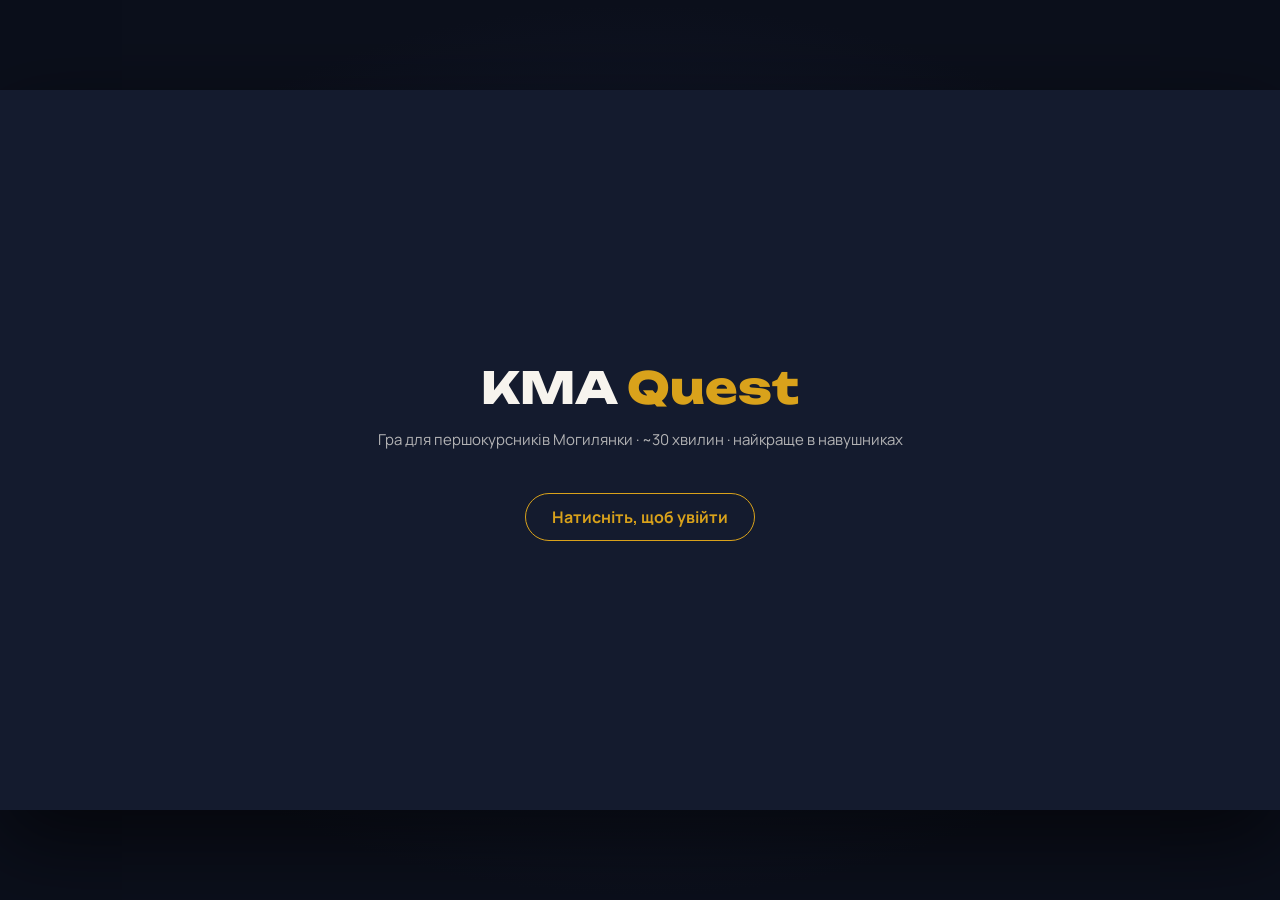
<file: index.html>
<!doctype html>
<html lang="uk"><head><meta charset="utf-8"><meta name="viewport" content="width=device-width,initial-scale=1,viewport-fit=cover">
<title>KMA Quest</title>
<link rel="preconnect" href="https://fonts.googleapis.com"><link rel="preconnect" href="https://fonts.gstatic.com" crossorigin><link rel="stylesheet" href="https://fonts.googleapis.com/css2?family=Manrope:wght@400;500;600;700;800&family=Unbounded:wght@500;700;800&display=swap">
<style>
/* Layout: fixed 16:9 stage (1280Г—720 logical) scaled to the window, letterboxed on ink.
   Single deliberate look (a game world), colors set explicitly. */
:root{
  --ink:#141b2e;        /* ніч над Подолом: тло, діалоги */
  --ink-2:#222c47;
  --paper:#f7f4ee;      /* панелі, нотатник */
  --paper-2:#ebe5d8;
  --gold:#d9a21b;       /* мазепинське золото: акцент, бали */
  --gold-deep:#a8770a;
  --patina:#2f7d6d;     /* зелень бань: успіх, активні точки */
  --brick:#c2452d;      /* помилка, "бум" */
  --muted:#6b7286;
  --line:rgba(20,27,46,.14);
  --f-display:"Unbounded","Arial Black",system-ui,sans-serif;
  --f-body:"Manrope","Segoe UI",system-ui,-apple-system,sans-serif;
  color-scheme:dark;
}
html,body{height:100%;margin:0}
body{background:#0b0f1b;color:var(--paper);font-family:var(--f-body);overflow:hidden;-webkit-font-smoothing:antialiased}
#app{position:fixed;inset:0;display:grid;place-items:center;background:radial-gradient(ellipse at center,#18203a 0%,#0b0f1b 70%)}
#stage{position:absolute;left:50%;top:50%;width:1280px;height:720px;transform-origin:0 0;overflow:hidden;background:var(--ink);box-shadow:0 30px 80px rgba(0,0,0,.6);user-select:none;-webkit-user-select:none}
#stage canvas{position:absolute;inset:0;display:block}
#bg,#map{width:100%;height:100%} /* розмір на екрані не залежить від внутрішньої роздільності полотна */
button{font-family:var(--f-body);cursor:pointer}
button:focus-visible,[tabindex]:focus-visible,input:focus-visible,select:focus-visible{outline:3px solid var(--gold);outline-offset:2px}
[hidden]{display:none!important}

/* ---------- small-screen notice ---------- */
#small{position:fixed;inset:0;z-index:99;display:none;place-items:center;padding:24px;text-align:center;background:var(--ink);color:var(--paper);font-size:16px;line-height:1.5}
#small b{font-family:var(--f-display);display:block;font-size:22px;margin-bottom:8px;color:var(--gold)}
@media (max-width:700px),(max-height:380px){#small{display:grid}}

/* ---------- NPC sprite ---------- */
#npc{position:absolute;left:50%;bottom:150px;width:330px;height:500px;transform:translateX(-50%);pointer-events:none;transition:opacity .45s, transform .45s}
#npc svg,#npc img{width:100%;height:100%;overflow:visible;object-fit:contain}
#npc.dissolve{opacity:0!important;filter:blur(10px);transform:translateX(-50%) scale(1.08);transition:all 1.6s}
#npc.off{opacity:0;transform:translateX(-50%) translateY(20px)}
#npc.ghost svg,#npc.ghost img{opacity:.62;filter:drop-shadow(0 0 22px rgba(170,220,255,.85));animation:flicker 3.2s infinite}
@keyframes flicker{0%,100%{opacity:.62}45%{opacity:.5}50%{opacity:.7}55%{opacity:.55}}
#npc.idle svg,#npc.idle img{animation:breathe 3.4s ease-in-out infinite}
@keyframes breathe{50%{transform:translateY(3px) scaleY(.995)}}

/* ---------- HUD ---------- */
#hud{position:absolute;left:0;right:0;top:0;height:52px;display:flex;align-items:center;gap:14px;padding:0 16px;background:linear-gradient(180deg,rgba(11,15,27,.85),rgba(11,15,27,0));z-index:30;pointer-events:none}
#hud > *{pointer-events:auto}
#hud .score{font-family:var(--f-display);font-weight:700;font-size:18px;color:var(--gold);font-variant-numeric:tabular-nums;min-width:96px;display:flex;align-items:center;gap:8px}
#hud .score small{font-family:var(--f-body);font-size:11px;letter-spacing:.12em;text-transform:uppercase;color:rgba(247,244,238,.6);font-weight:600}
#hud .chapter{flex:1;font-size:13px;letter-spacing:.06em;color:rgba(247,244,238,.85);font-weight:600;text-align:center}
.hbtn{height:34px;padding:0 14px;border-radius:17px;border:1px solid rgba(247,244,238,.25);background:rgba(20,27,46,.7);color:var(--paper);font-size:13px;font-weight:600;display:flex;align-items:center;gap:7px}
.hbtn:hover{border-color:var(--gold);color:#fff}
.hbtn .dot{width:8px;height:8px;border-radius:50%;background:var(--gold)}
#hud .plus{position:absolute;left:24px;top:46px;font-family:var(--f-display);font-weight:800;color:var(--gold);font-size:22px;pointer-events:none;animation:plus 1.4s ease-out forwards}
@keyframes plus{0%{opacity:0;transform:translateY(10px)}15%{opacity:1}100%{opacity:0;transform:translateY(-26px)}}

/* ---------- Task checklist ---------- */
#tasks{position:absolute;left:16px;top:62px;width:268px;background:rgba(247,244,238,.96);color:var(--ink);border-radius:6px 14px 14px 6px;padding:14px 14px 12px;z-index:25;box-shadow:0 10px 30px rgba(0,0,0,.35);border-left:5px solid var(--gold);transition:transform .5s cubic-bezier(.2,.9,.3,1.2)}
#tasks.out{transform:translateX(-320px)}
#tasks h4{margin:0 0 8px;font-family:var(--f-display);font-size:12px;letter-spacing:.08em;text-transform:uppercase;color:var(--gold-deep)}
#tasks ul{list-style:none;margin:0;padding:0;display:flex;flex-direction:column;gap:6px}
#tasks li button{width:100%;text-align:left;border:1px solid var(--line);background:#fff;border-radius:8px;padding:8px 10px;display:grid;grid-template-columns:22px 1fr;gap:8px;align-items:start;font-size:13px;line-height:1.3;color:var(--ink)}
#tasks li button:hover:not(:disabled){border-color:var(--patina);background:#f2faf7}
#tasks li button:disabled{cursor:default;opacity:.55}
#tasks li .box{width:18px;height:18px;border-radius:5px;border:2px solid var(--muted);display:grid;place-items:center;font-size:12px;font-weight:800;margin-top:1px}
#tasks li.done .box{background:var(--patina);border-color:var(--patina);color:#fff}
#tasks li.done .t{text-decoration:line-through;color:var(--muted)}

#tasks li.opt .t::after{content:" · необов’язково";color:var(--muted);font-size:11px}

#tasks li .t small{display:block;color:var(--muted);font-size:11px;margin-top:2px}
#tasks .hint{margin-top:8px;font-size:12px;color:var(--muted);line-height:1.35}

/* ---------- Dialog ---------- */
#dialog{position:absolute;left:50%;bottom:22px;transform:translateX(-50%);width:1060px;min-height:150px;background:rgba(20,27,46,.95);border:1px solid rgba(217,162,27,.5);border-radius:14px;padding:26px 30px 18px;z-index:40;box-shadow:0 16px 40px rgba(0,0,0,.5);cursor:pointer}
#dialog .who{position:absolute;top:-16px;left:26px;background:var(--gold);color:var(--ink);font-family:var(--f-display);font-weight:700;font-size:14px;padding:6px 14px;border-radius:8px;letter-spacing:.02em}
#dialog .who:empty{display:none}
#dialog .text{font-size:21px;line-height:1.5;color:var(--paper);min-height:64px;max-width:62em;text-wrap:pretty}
#dialog .text.small{font-size:15px;font-style:italic;color:rgba(247,244,238,.8)}
#dialog .text.narr{color:rgba(247,244,238,.85);font-style:italic}
#dialog .next{position:absolute;right:20px;bottom:14px;background:none;border:none;color:var(--gold);font-weight:700;font-size:15px;animation:nudge 1.2s infinite}
@keyframes nudge{50%{transform:translateX(4px)}}
#dialog .choices{display:flex;flex-direction:column;gap:8px;margin-top:12px}
#dialog .choices button{text-align:left;font-size:17px;padding:11px 16px;border-radius:10px;border:1px solid rgba(247,244,238,.25);background:rgba(247,244,238,.06);color:var(--paper);display:flex;gap:12px;align-items:center}
#dialog .choices button:hover{background:rgba(217,162,27,.18);border-color:var(--gold)}
#dialog .choices button kbd{font-family:var(--f-display);font-size:12px;color:var(--gold);border:1px solid rgba(217,162,27,.6);border-radius:5px;padding:2px 7px}
#dialog .choices button.wrong{border-color:var(--brick);background:rgba(194,69,45,.18);animation:shake .35s}
#dialog .choices button.right{border-color:var(--patina);background:rgba(47,125,109,.35)}
@keyframes shake{25%{transform:translateX(-6px)}75%{transform:translateX(6px)}}
.voice-tag{display:inline-block;margin-left:8px;font-size:11px;color:var(--gold);opacity:.8;font-style:normal;vertical-align:middle}

/* ---------- Layer / panels ---------- */
#layer{position:absolute;inset:0;z-index:50;pointer-events:none}
#layer > *{pointer-events:auto}
.veil{position:absolute;inset:0;background:rgba(8,11,20,.62);display:grid;place-items:center;animation:fadein .3s}
@keyframes fadein{from{opacity:0}}
.panel{background:var(--paper);color:var(--ink);border-radius:16px;box-shadow:0 30px 70px rgba(0,0,0,.5);position:relative}
.panel h2{font-family:var(--f-display);font-weight:700;font-size:24px;margin:0 0 6px;text-wrap:balance;letter-spacing:-.01em}
.panel .sub{color:var(--muted);font-size:14px;margin:0 0 16px;line-height:1.45}
.panel .close{position:absolute;right:14px;top:12px;width:34px;height:34px;border-radius:50%;border:1px solid var(--line);background:#fff;font-size:18px;color:var(--ink)}
.btn{border:none;border-radius:10px;padding:12px 20px;font-size:15px;font-weight:700;background:var(--ink);color:var(--paper);display:inline-flex;gap:8px;align-items:center}
.btn:hover{background:var(--ink-2)}
.btn.gold{background:var(--gold);color:var(--ink)}
a.btn{text-decoration:none;justify-content:center}
.btn.gold:hover{background:#e8b232}
.btn.ghost{background:transparent;color:var(--ink);border:1px solid var(--line)}
.btn:disabled{opacity:.45;cursor:not-allowed}
.eyebrow{font-size:11px;letter-spacing:.14em;text-transform:uppercase;font-weight:700;color:var(--gold-deep)}
.feedback{min-height:22px;font-size:14px;line-height:1.4;margin-top:10px;font-weight:600}
.feedback.bad{color:var(--brick)}
.feedback.ok{color:var(--patina)}
.speaker-hint{display:flex;gap:12px;align-items:flex-start;background:#fff;border:1px solid var(--line);border-radius:12px;padding:10px 14px;font-size:14px;line-height:1.45;min-height:44px}
.speaker-hint .av{width:36px;height:36px;border-radius:50%;flex:none;overflow:hidden;background:var(--paper-2)}
.speaker-hint .av svg,.speaker-hint .av img{width:100%;height:100%;object-fit:contain}
.speaker-hint b{display:block;font-size:12px;color:var(--gold-deep)}

/* ---------- Toast ---------- */
#toast{position:absolute;right:18px;top:62px;z-index:70;display:flex;flex-direction:column;gap:8px;align-items:flex-end;pointer-events:none}
.toast{background:var(--paper);color:var(--ink);border-radius:10px;padding:10px 14px;font-size:14px;font-weight:600;box-shadow:0 10px 26px rgba(0,0,0,.35);border-left:4px solid var(--patina);animation:toast 3.6s forwards;max-width:340px}
.toast.word{border-left-color:var(--gold)}
.toast.word b{font-family:var(--f-display);color:var(--gold-deep)}
@keyframes toast{0%{opacity:0;transform:translateX(30px)}8%,85%{opacity:1;transform:none}100%{opacity:0;transform:translateY(-10px)}}

/* ---------- Title card ---------- */
#card{position:absolute;inset:0;z-index:80;display:grid;place-items:center;background:var(--ink);opacity:0;pointer-events:none;transition:opacity .7s}
#card.on{opacity:1;pointer-events:auto}
#card .in{text-align:center}
#card .eyebrow{color:var(--gold);font-size:13px}
#card h1{font-family:var(--f-display);font-weight:800;font-size:54px;line-height:1.1;margin:14px 0 0;color:var(--paper);text-wrap:balance;max-width:980px}
#fade{position:absolute;inset:0;z-index:85;background:#000;opacity:0;pointer-events:none;transition:opacity .6s}
#fade.on{opacity:1}

/* ---------- Title screen ---------- */
.title-ui{position:absolute;inset:0;display:flex;flex-direction:column;align-items:center;justify-content:flex-end;padding-bottom:56px;gap:20px}
.logo{text-align:center;animation:logo 4s ease-in-out infinite;position:absolute;top:70px;left:0;right:0}
.logo .k{font-family:var(--f-display);font-weight:800;font-size:96px;letter-spacing:-.03em;color:var(--paper);line-height:.9;text-shadow:0 6px 40px rgba(217,162,27,.45)}
.logo .k span{color:var(--gold)}
.logo .s{font-size:14px;letter-spacing:.38em;text-transform:uppercase;color:rgba(247,244,238,.75);margin-top:14px;font-weight:600}
@keyframes logo{50%{transform:scale(1.025)}}
.title-ui .menu{
  display:flex;
  gap:20px;
  transform:translateY(20px);
}
.title-ui .menu .btn{min-width:170px;justify-content:center;font-size:16px;padding:14px 22px}
.title-ui .menu .btn.ghost{color:var(--paper);border-color:rgba(247,244,238,.35);background:rgba(20,27,46,.6)}
.title-ui .foot{
  font-size:12px;
  color:rgba(247,244,238,.5);
  transform:translateY(8px);
}
.gate{position:absolute;inset:0;display:grid;place-items:center;cursor:pointer;background:var(--ink);z-index:90}
.gate .in{text-align:center}
.gate .k{font-family:var(--f-display);font-weight:800;font-size:44px;color:var(--paper)}
.gate .k span{color:var(--gold)}
.gate p{color:rgba(247,244,238,.7);font-size:15px;margin-top:14px}
.gate .pulse{margin-top:28px;display:inline-block;padding:12px 26px;border-radius:30px;border:1px solid var(--gold);color:var(--gold);font-weight:700;animation:nudge 1.4s infinite}

/* ---------- Phone ---------- */
.phone{width:400px;height:660px;background:#0d111d;border-radius:44px;padding:14px;box-shadow:0 30px 80px rgba(0,0,0,.6),inset 0 0 0 2px #2b3350;position:relative}
.phone .scr{width:100%;height:100%;border-radius:32px;overflow:hidden;background:#e9eef5;display:flex;flex-direction:column;color:var(--ink)}
.phone .bar{height:64px;flex:none;background:#fff;display:flex;align-items:center;gap:10px;padding:18px 16px 0;border-bottom:1px solid #dde3ec}
.phone .bar .av{width:36px;height:36px;border-radius:50%;overflow:hidden;background:var(--paper-2);flex:none;display:grid;place-items:center;font-weight:800;font-size:13px}
.phone .bar .av svg,.phone .bar .av img{width:100%;height:100%;object-fit:contain}
.phone .bar b{font-size:15px;display:block}
.phone .bar small{font-size:11px;color:var(--muted)}
.phone .msgs{flex:1;overflow-y:auto;padding:14px 12px;display:flex;flex-direction:column;gap:8px;scroll-behavior:smooth}
.msg{max-width:80%;padding:9px 12px;border-radius:16px;font-size:14px;line-height:1.4;background:#fff;align-self:flex-start;box-shadow:0 1px 1px rgba(0,0,0,.06);animation:pop .25s ease-out;word-wrap:break-word}
.msg .n{font-size:11px;font-weight:800;color:var(--patina);display:block;margin-bottom:2px}
.msg.me{align-self:flex-end;background:#d7f0e6}
.msg.sys{align-self:center;background:transparent;box-shadow:none;color:var(--muted);font-size:12px}
.msg.sticker{background:transparent;box-shadow:none;font-size:52px;padding:0;line-height:1}
.msg.typing{color:var(--muted);font-style:italic}
@keyframes pop{from{transform:scale(.85);opacity:0}}
.phone .reply{flex:none;background:#fff;padding:10px;display:flex;flex-direction:column;gap:6px;border-top:1px solid #dde3ec;min-height:20px}
.phone .reply button{border:1px solid #cfd7e3;background:#f6f8fb;border-radius:14px;padding:9px 12px;font-size:13px;text-align:left;color:var(--ink)}
.phone .reply button:hover{border-color:var(--patina);background:#eef8f4}
.phone .notch{position:absolute;top:22px;left:50%;transform:translateX(-50%);width:110px;height:22px;background:#0d111d;border-radius:12px;z-index:2}

/* ---------- Profile / ticket ---------- */
.profile{width:900px;padding:30px 34px;display:grid;grid-template-columns:1fr 300px;gap:30px}
.profile .fields{display:flex;flex-direction:column;gap:14px;min-width:0}
.field label{display:block;font-size:12px;font-weight:700;letter-spacing:.08em;text-transform:uppercase;color:var(--muted);margin-bottom:6px}
.field input,.field select{width:100%;box-sizing:border-box;font:inherit;font-size:16px;padding:11px 12px;border-radius:10px;border:1px solid #cfc8b8;background:#fff;color:var(--ink)}
.field .err{font-size:12px;color:var(--brick);margin-top:4px;min-height:16px}
.avatars{display:grid;grid-template-columns:repeat(6,1fr);gap:8px}
.avatars button{aspect-ratio:1;border-radius:12px;border:2px solid transparent;background:#fff;padding:2px;overflow:hidden}
.avatars button svg,.avatars button img{width:100%;height:100%;object-fit:contain}
.avatars button[aria-pressed="true"]{border-color:var(--gold);background:#fff7e3}
.preview{background:var(--ink);border-radius:14px;display:flex;flex-direction:column;align-items:center;justify-content:flex-end;padding:12px;position:relative;overflow:hidden}
.preview canvas{position:static!important;width:240px;height:300px}
.preview .lbl{color:rgba(247,244,238,.7);font-size:12px;margin-top:6px}
.ticket-wrap{width:560px;height:420px;position:relative;display:grid;place-items:start center}
.printer{width:600px;height:70px;background:#2b3350;border-radius:14px 14px 4px 4px;position:relative;z-index:2;box-shadow:0 10px 0 #1b2135}
.printer::after{content:"";position:absolute;left:40px;right:40px;bottom:10px;height:8px;background:#0b0f1b;border-radius:4px}
.ticket-clip{width:520px;height:330px;overflow:hidden;margin-top:-10px;position:relative}
.ticket{width:500px;height:310px;margin:0 auto;background:linear-gradient(135deg,#fdfbf6,#f2ead6);border-radius:12px;box-shadow:0 10px 20px rgba(0,0,0,.35);transform:translateY(-330px);padding:20px 22px;box-sizing:border-box;color:var(--ink);display:grid;grid-template-columns:120px 1fr;gap:18px;border-top:10px solid var(--patina);position:relative}
.ticket.print{animation:print 2.6s steps(26) forwards}
@keyframes print{to{transform:translateY(0)}}
.ticket .ph{width:120px;height:150px;background:var(--paper-2);border-radius:8px;overflow:hidden}
.ticket .ph svg,.ticket .ph img{width:100%;height:100%;object-fit:contain}
.ticket h3{margin:0;font-family:var(--f-display);font-size:13px;letter-spacing:.06em;text-transform:uppercase;color:var(--patina)}
.ticket .nm{font-family:var(--f-display);font-size:24px;font-weight:700;margin:6px 0 10px;line-height:1.1}
.ticket dl{margin:0;display:grid;grid-template-columns:auto 1fr;gap:4px 10px;font-size:12px}
.ticket dt{color:var(--muted)}
.ticket dd{margin:0;font-weight:600}
.ticket .num{position:absolute;right:20px;bottom:16px;font-size:11px;letter-spacing:.2em;color:var(--muted);font-variant-numeric:tabular-nums}

/* ---------- Drag & drop ---------- */
.dd{width:1000px;padding:28px 32px}
.dd-grid{display:grid;grid-template-columns:260px 1fr;gap:28px;margin-top:4px}
.cards{display:flex;flex-direction:column;gap:10px;min-height:400px}
.card{background:var(--ink);color:var(--paper);border-radius:10px;padding:12px 14px;font-family:var(--f-display);font-weight:700;font-size:16px;cursor:grab;touch-action:none;box-shadow:0 4px 0 rgba(0,0,0,.25);position:relative;z-index:1}
.card.drag{cursor:grabbing;z-index:20;box-shadow:0 14px 30px rgba(0,0,0,.35);transition:none}
.card.back{transition:transform .35s cubic-bezier(.3,1.5,.5,1)}
.card.placed{background:var(--patina);cursor:default;box-shadow:none}
.slots{display:flex;flex-direction:column;gap:10px}
.slot{border:2px dashed #c7bfae;border-radius:10px;padding:10px 14px;display:grid;grid-template-columns:150px 1fr;gap:14px;align-items:center;min-height:30px;background:#fff;font-size:15px;line-height:1.35}
.slot .drop{min-height:30px;border-radius:8px;background:var(--paper-2);display:flex;align-items:center;font-family:var(--f-display);font-size:14px;font-weight:700;padding:4px 10px;color:var(--muted)}
.slot.hover{border-color:var(--gold);background:#fff9e8}
.slot.ok{border-style:solid;border-color:var(--patina)}
.slot.ok .drop{background:var(--patina);color:#fff}

/* timeline */
.tl{width:1120px;padding:26px 30px}
.tl-pool{display:flex;gap:10px;flex-wrap:wrap;min-height:120px;align-items:flex-start;margin:6px 0 18px}
.tl-pool .card{width:196px;font-family:var(--f-body);font-weight:600;font-size:13px;line-height:1.35;padding:10px 12px}
.tl-line{display:grid;grid-template-columns:repeat(5,1fr);gap:10px;position:relative;padding-top:26px}
.tl-line::before{content:"";position:absolute;left:0;right:0;top:10px;height:4px;background:linear-gradient(90deg,var(--gold-deep),var(--gold));border-radius:2px}
.tl-line::after{content:"раніше → пізніше";position:absolute;right:0;top:-12px;font-size:11px;letter-spacing:.1em;color:var(--muted);text-transform:uppercase;font-weight:700}
.tl-slot{min-height:110px;border:2px dashed #c7bfae;border-radius:10px;background:#fff;position:relative;display:flex;flex-direction:column;padding:6px}
.tl-slot::before{content:"";position:absolute;top:-22px;left:50%;width:12px;height:12px;border-radius:50%;background:var(--paper);border:3px solid var(--gold-deep);transform:translateX(-50%)}
.tl-slot .yr{font-family:var(--f-display);font-weight:800;font-size:18px;color:var(--patina);text-align:center;min-height:24px}
.tl-slot.hover{border-color:var(--gold);background:#fff9e8}
.tl-slot .card{width:auto;font-family:var(--f-body);font-weight:600;font-size:13px;line-height:1.35;padding:10px 12px}
.tl-slot .card.locked{background:var(--patina);cursor:default}

/* quiz panel */
.quiz{width:760px;padding:28px 32px}
.quiz .q{font-size:20px;font-weight:700;margin:6px 0 14px;line-height:1.35;text-wrap:balance}
.quiz .opts{display:flex;flex-direction:column;gap:8px}
.quiz .opts button{text-align:left;font-size:16px;padding:12px 16px;border-radius:10px;border:1px solid #cfc8b8;background:#fff;color:var(--ink);display:flex;gap:12px}
.quiz .opts button kbd{font-family:var(--f-display);font-size:12px;color:var(--gold-deep)}
.quiz .opts button:hover:not(:disabled){border-color:var(--gold)}
.quiz .opts button.wrong{border-color:var(--brick);background:#fbe9e5;animation:shake .35s}
.quiz .opts button.right{border-color:var(--patina);background:#e3f3ee}
.quiz .prog{display:flex;gap:6px;margin-bottom:6px}
.quiz .prog i{width:28px;height:5px;border-radius:3px;background:var(--paper-2)}
.quiz .prog i.on{background:var(--gold)}

/* schedule */
.sched{width:1180px;padding:24px 28px;display:grid;grid-template-columns:1fr 400px;gap:24px}
.sched table{width:100%;border-collapse:collapse;font-size:13px;font-variant-numeric:tabular-nums}
.sched th{text-align:left;font-size:11px;letter-spacing:.08em;text-transform:uppercase;color:var(--muted);padding:6px 8px;border-bottom:2px solid var(--ink)}
.sched td{padding:7px 8px;border-bottom:1px solid var(--line)}
.sched td.d{font-family:var(--f-display);font-weight:700}
.sched tr.hl td{background:#fff3cf}
.sched .wk{color:var(--patina);font-weight:700}
.sched .side{display:flex;flex-direction:column;gap:12px;min-width:0}

/* doors */
.floor{width:1000px;padding:24px 28px}
.corridor{position:relative;height:380px;background:#e6dfcf;border-radius:12px;margin-top:10px;overflow:hidden}
.corridor .runner{position:absolute;left:0;right:0;top:160px;height:60px;background:#c9a77a;border-top:3px solid #b08c5c;border-bottom:3px solid #b08c5c}
.corridor .arrow{position:absolute;left:20px;top:176px;font-weight:800;color:#6b4c22;font-size:14px}
.door{position:absolute;width:110px;height:140px;border:none;border-radius:6px 6px 0 0;background:linear-gradient(180deg,#7a5230,#5f3d21);box-shadow:inset 0 0 0 5px #4b2f18;padding:0}
.door::after{content:"";position:absolute;right:14px;top:72px;width:9px;height:9px;border-radius:50%;background:var(--gold)}
.door .plate{position:absolute;left:50%;top:14px;transform:translateX(-50%);background:var(--paper);color:var(--ink);font-family:var(--f-display);font-weight:800;font-size:16px;padding:3px 9px;border-radius:4px;opacity:0;transition:opacity .15s;min-width:40px}
.door:hover .plate,.door:focus-visible .plate,.door.seen .plate{opacity:1}
.door .plate.blank{opacity:1;color:transparent;background:#d8cfbd}
.door:hover .plate.blank,.door:focus-visible .plate.blank{color:var(--ink);background:var(--paper)}
.door.top{top:12px}
.door.bot{bottom:0;transform:rotate(180deg)}
.door.bot .plate{transform:translateX(-50%) rotate(180deg)}
.door.bad{animation:shake .35s}

/* photo */
.photo{width:720px;padding:26px 30px}
.photo canvas{position:static!important;width:100%;border-radius:10px;display:block}

/* video */
.video{position:absolute;inset:0;background:#000;z-index:60}
.video canvas,.video video{position:absolute;inset:0;width:100%;height:100%}
.video .subs{position:absolute;left:0;right:0;bottom:46px;text-align:center;padding:0 120px;pointer-events:none}
.video .subs span{display:inline;background:rgba(0,0,0,.72);color:#fff;font-size:22px;line-height:1.6;padding:4px 12px;box-decoration-break:clone;-webkit-box-decoration-break:clone;border-radius:4px}
.video .ctl{position:absolute;right:20px;top:18px;display:flex;gap:10px;align-items:center}
.video .ctl .tag{font-size:12px;color:rgba(255,255,255,.6);letter-spacing:.1em;text-transform:uppercase}
.video .prog{position:absolute;left:0;bottom:0;height:4px;background:var(--gold);width:0}
.video .skip{background:rgba(255,255,255,.12);color:#fff;border:1px solid rgba(255,255,255,.35);border-radius:18px;padding:7px 16px;font-size:13px;font-weight:600}


#stage .video.vertical > canvas,#stage .video.vertical > video{inset:0 auto 0 50%;width:405px;transform:translateX(-50%);object-fit:contain}


/* notebook */
.nb{width:1000px;height:600px;padding:26px 30px;display:flex;flex-direction:column;box-sizing:border-box;background:var(--paper);background-image:repeating-linear-gradient(180deg,transparent 0 31px,rgba(47,125,109,.12) 31px 32px)}
.nb .tabs{display:flex;gap:6px;margin:6px 0 14px}
.nb .tabs button{border:1px solid var(--line);background:#fff;border-radius:20px;padding:7px 14px;font-weight:700;font-size:13px;color:var(--ink)}
.nb .tabs button[aria-selected="true"]{background:var(--ink);color:var(--paper);border-color:var(--ink)}
.nb .body{flex:1;overflow-y:auto;padding-right:8px}
.nb .terms{display:grid;grid-template-columns:1fr 1fr;gap:10px}
.nb .term{background:#fff;border:1px solid var(--line);border-radius:10px;padding:10px 14px;font-size:14px;line-height:1.45;min-width:0}
.nb .term b{font-family:var(--f-display);font-size:15px;display:block;margin-bottom:2px}
.nb .term.wide{grid-column:1/-1}
.nb .empty{color:var(--muted);font-size:14px;padding:20px 0}
.stamps{display:grid;grid-template-columns:repeat(4,1fr);gap:14px}
.stamp{aspect-ratio:1;border-radius:50%;border:3px dashed #c7bfae;display:grid;place-items:center;text-align:center;font-size:12px;color:var(--muted);padding:14px;box-sizing:border-box;line-height:1.3}
.stamp.on{border:4px double var(--brick);color:var(--brick);transform:rotate(-8deg);font-weight:800;background:rgba(194,69,45,.05)}
.stamp.on b{font-family:var(--f-display);font-size:14px;display:block}

/* stand */
.stand{width:820px;padding:26px 30px}
.stand .media{height:260px;border-radius:12px;background:var(--ink);overflow:hidden;position:relative;margin:10px 0 14px}
.stand .media canvas{position:static!important;width:100%;height:100%}
.stand .media .cap{position:absolute;left:14px;right:14px;bottom:12px;color:#fff;font-size:15px;line-height:1.45;background:rgba(0,0,0,.55);padding:6px 10px;border-radius:6px}
.gallery{display:grid;grid-template-columns:repeat(3,1fr);gap:8px;height:100%;padding:8px;box-sizing:border-box}
.gallery figure{margin:0;background:#2a2f40;border-radius:8px;overflow:hidden;display:flex;flex-direction:column}
.gallery figure canvas{flex:1;min-height:0}
.gallery figcaption{font-size:12px;color:#dfe3ee;padding:6px 8px;line-height:1.3}

/* INP / SAZ */
.inp{width:1060px;padding:26px 30px}
.inp-grid{display:grid;grid-template-columns:1fr 1fr;gap:24px}
.course{display:flex;align-items:center;gap:12px;padding:10px 12px;border:1px solid var(--line);border-radius:10px;background:#fff;font-size:14px;margin-bottom:8px}
.course .cr{margin-left:auto;font-family:var(--f-display);font-weight:700;color:var(--patina);font-variant-numeric:tabular-nums;white-space:nowrap}
.course.fixed{background:var(--paper-2);color:#4a5163}
.course input{width:18px;height:18px;accent-color:var(--patina)}
.course.pick{cursor:pointer}
.course.pick:hover{border-color:var(--patina)}
.meter{height:30px;border-radius:8px;background:var(--paper-2);display:flex;overflow:hidden;margin:6px 0}
.meter i{display:block;height:100%;border-right:1px solid rgba(255,255,255,.6)}
.meter i.m{background:var(--ink-2)}
.meter i.e{background:var(--gold)}
.sum{font-family:var(--f-display);font-weight:800;font-size:28px;font-variant-numeric:tabular-nums}
.sum.ok{color:var(--patina)}
.ects{display:flex;gap:28px;align-items:flex-end;margin:12px 0}
.ects .col{display:flex;flex-direction:column-reverse;gap:2px;width:44px}
.ects .col i{height:5px;background:var(--gold);border-radius:1px;opacity:0;animation:blk .2s forwards}
@keyframes blk{to{opacity:1}}
.scale{display:flex;flex-direction:column;gap:3px;font-size:12px;font-variant-numeric:tabular-nums}
.scale span{display:flex;gap:8px;align-items:center}
.scale span i{display:inline-block;height:12px;border-radius:2px}

.saz{width:1100px;height:620px;box-sizing:border-box;overflow:hidden;display:flex;flex-direction:column;background:#f3f5f9}
.saz .top{height:52px;background:#2b3a67;color:#fff;display:flex;align-items:center;padding:0 20px;gap:14px;font-weight:700;border-radius:16px 16px 0 0;flex:none}
.saz .top .lg{font-family:var(--f-display);letter-spacing:.04em}
.saz .top .who{margin-left:auto;font-size:13px;font-weight:500;opacity:.8}
.saz .main{flex:1;padding:22px 26px;overflow-y:auto;color:var(--ink);position:relative}
.saz .steps{display:flex;gap:6px;margin-bottom:16px}
.saz .steps span{font-size:12px;font-weight:700;padding:5px 10px;border-radius:14px;background:#e1e6f0;color:#56607a}
.saz .steps span.on{background:#2b3a67;color:#fff}
.saz .steps span.done{background:var(--patina);color:#fff}
.saz table{width:100%;border-collapse:collapse;font-size:14px;background:#fff;border-radius:10px;overflow:hidden}
.saz th{text-align:left;font-size:11px;letter-spacing:.06em;text-transform:uppercase;color:#56607a;padding:9px 12px;background:#e8ecf4}
.saz td{padding:9px 12px;border-top:1px solid #e3e7ef;font-variant-numeric:tabular-nums}
.saz td .sbtn{border:1px solid #2b3a67;background:#fff;color:#2b3a67;border-radius:8px;padding:5px 12px;font-weight:700;font-size:13px}
.saz td .sbtn:hover{background:#2b3a67;color:#fff}
.saz td .full{color:var(--brick);font-weight:800}
.saz td .in{color:var(--patina);font-weight:800}
.saz .login{max-width:360px;margin:50px auto;background:#fff;padding:24px;border-radius:12px;display:flex;flex-direction:column;gap:12px;box-shadow:0 4px 18px rgba(0,0,0,.06)}
.saz .login input,.saz .login select{font:inherit;padding:10px;border-radius:8px;border:1px solid #cdd4e0}
.saz .chatpop{background:#fff;border:1px solid #dfe3ec;border-radius:14px;padding:8px 10px;margin:0 0 12px}
.saz .chatpop summary{font-size:12px;font-weight:800;color:var(--muted);cursor:pointer}
.saz .chatpop:not([open]) .messages{display:none}
.saz .chatpop .messages{display:flex;flex-wrap:wrap;gap:6px;margin-top:6px}
.saz .chatpop .msg{flex:1 1 200px;max-width:none}

/* library */
.catalog{width:900px;padding:26px 30px}
.catalog .search{display:flex;gap:8px;margin:10px 0}
.catalog .search input{flex:1;font:inherit;font-size:16px;padding:11px 12px;border-radius:10px;border:1px solid #cfc8b8}
.result{background:#fff;border:1px solid var(--line);border-radius:12px;padding:14px 16px;font-size:14px;line-height:1.5;display:grid;grid-template-columns:auto 1fr;gap:4px 14px}
.result dt{color:var(--muted)}
.result dd{margin:0;font-weight:700}
.shelves{display:grid;grid-template-columns:repeat(4,1fr);gap:16px;margin-top:12px}
.shelf{height:260px;border:none;border-radius:8px;background:#6b4a2b;padding:10px 10px 0;display:flex;flex-direction:column;gap:6px;position:relative;box-shadow:inset 0 0 0 6px #563820}
.shelf .row{flex:1;display:flex;align-items:flex-end;gap:2px;border-bottom:6px solid #563820;padding:0 4px}
.shelf .row i{display:block;flex:1;border-radius:2px 2px 0 0}
.shelf .code{position:absolute;left:50%;top:-14px;transform:translateX(-50%);background:var(--paper);color:var(--ink);font-family:var(--f-display);font-weight:700;font-size:12px;padding:4px 8px;border-radius:5px;white-space:nowrap;box-shadow:0 2px 6px rgba(0,0,0,.25)}
.shelf:hover{box-shadow:inset 0 0 0 6px var(--gold)}
.shelf.bad{animation:shake .35s}
.shelf.ok{box-shadow:inset 0 0 0 6px var(--patina)}

/* club choice / final */
.clubs{display:grid;grid-template-columns:repeat(4,1fr);gap:12px;margin-top:14px}
.clubs button{border:1px solid var(--line);background:#fff;border-radius:14px;padding:16px 14px;text-align:left;color:var(--ink);display:flex;flex-direction:column;gap:6px;min-height:150px}
.clubs button:hover{border-color:var(--gold);background:#fffaf0}
.clubs button b{font-family:var(--f-display);font-size:15px}
.clubs button span{font-size:13px;color:var(--muted);line-height:1.4}
.clubs button .st{font-size:11px;font-weight:800;color:var(--brick);letter-spacing:.06em;text-transform:uppercase}
.cert{width:1160px;padding:24px 28px;display:grid;grid-template-columns:1fr 300px;gap:24px}
.cert img{width:100%;border-radius:8px;box-shadow:0 10px 30px rgba(0,0,0,.25);display:block}
.cert .side{display:flex;flex-direction:column;gap:12px;min-width:0}
.cert .rank{font-family:var(--f-display);font-weight:800;font-size:24px;line-height:1.15;color:var(--patina)}
.cert .pts{font-size:14px;color:var(--muted)}
.cert .note{font-size:12px;color:var(--muted);line-height:1.45}

.about{width:720px;padding:28px 32px;font-size:15px;line-height:1.55}
.about ul{padding-left:18px;margin:8px 0}
.about kbd{font-family:var(--f-display);font-size:12px;border:1px solid var(--line);border-radius:4px;padding:1px 6px;background:#fff}

.credits{position:absolute;inset:0;z-index:60;background:#000;overflow:hidden}
.credits canvas{opacity:.35}
.credits .roll{position:absolute;left:0;right:0;top:100%;text-align:center;color:#fff;animation:roll 34s linear forwards}
.credits .roll h3{font-family:var(--f-display);color:var(--gold);font-size:14px;letter-spacing:.2em;text-transform:uppercase;margin:44px 0 10px}
.credits .roll p{font-size:22px;margin:4px 0}
.credits .roll .big{font-family:var(--f-display);font-weight:800;font-size:64px}
@keyframes roll{to{transform:translateY(calc(-100% - 760px))}}
.credits .ctl{position:absolute;right:20px;top:18px}

/* map prompt */
.mapprompt{position:absolute;left:50%;bottom:26px;transform:translateX(-50%);background:var(--paper);color:var(--ink);border-radius:12px;padding:10px 18px;font-size:15px;font-weight:600;box-shadow:0 10px 26px rgba(0,0,0,.35);z-index:35;display:flex;gap:10px;align-items:center}
.mapprompt kbd{font-family:var(--f-display);font-size:12px;background:var(--ink);color:var(--gold);padding:3px 8px;border-radius:5px}
.maphelp{position:absolute;left:316px;bottom:14px;z-index:34;font-size:12px;color:rgba(247,244,238,.8);background:rgba(20,27,46,.75);padding:7px 12px;border-radius:8px}

/* Campus map legend: paired with the task panel on the left. */
.map-legend{position:absolute;left:16px;top:350px;width:268px;max-height:316px;overflow:auto;box-sizing:border-box;background:rgba(247,244,238,.97);color:var(--ink);border-radius:6px 14px 14px 6px;padding:13px 14px 11px;z-index:24;box-shadow:0 10px 30px rgba(0,0,0,.3);border-left:5px solid var(--patina)}
.map-legend-title{font-family:var(--f-display);font-size:11px;font-weight:800;letter-spacing:.07em;color:var(--gold-deep);margin:0 0 8px}
.map-legend ul{list-style:none;margin:0;padding:0;display:flex;flex-direction:column;gap:4px}
.map-legend li{padding:5px 7px;border-radius:7px;background:rgba(255,255,255,.68);border:1px solid rgba(20,27,46,.08);line-height:1.25}
.map-legend li b{display:block;font-size:11px;font-weight:800;color:var(--ink);margin-bottom:2px}
.map-legend li span{display:block;font-size:10px;color:var(--muted)}

@media (prefers-reduced-motion:reduce){
  *,*::before,*::after{animation-duration:.01ms!important;animation-iteration-count:1!important;transition-duration:.01ms!important}
}


/* Map v2.1: unified left column; tasks and corpus directory scroll together. */
#stage.map-open .map-sidebar {
  position:absolute; left:16px; top:60px; bottom:22px; width:284px;
  z-index:36; display:flex; flex-direction:column; gap:10px;
  overflow-x:hidden; overflow-y:auto; box-sizing:border-box;
  padding:2px 6px 10px 0; scrollbar-width:thin;
  scrollbar-color:rgba(215,171,57,.65) transparent;
}
#stage.map-open .map-sidebar[hidden] { display:none; }
#stage.map-open .map-sidebar #tasks,
#stage.map-open .map-sidebar .map-legend {
  position:relative; top:auto; left:auto; bottom:auto; width:100%;
  flex:0 0 auto; max-height:none; overflow:visible; box-sizing:border-box;
  margin:0; box-shadow:0 6px 20px rgba(0,0,0,.22);
}
#stage.map-open .map-sidebar #tasks.out { transform:none; }
#stage.map-open .map-sidebar #tasks[hidden],
#stage.map-open .map-sidebar .map-legend[hidden] { display:none; }
#stage.map-open .map-sidebar #tasks { padding:12px 11px; }
#stage.map-open .map-sidebar #tasks li button { font-size:12px; padding:7px; }
#stage.map-open .map-sidebar #tasks .hint { font-size:11px; }
#stage.map-open .map-sidebar .map-legend { padding:12px 11px; }
.mapintro{position:absolute;left:316px;top:62px;max-width:300px;z-index:36;background:var(--gold);color:var(--ink);border-radius:14px;padding:12px 16px;font-size:13px;line-height:1.4;font-weight:600;box-shadow:0 10px 26px rgba(0,0,0,.35);pointer-events:none}
.mapintro b{display:block;font-family:var(--f-display);font-size:12px;letter-spacing:.06em;text-transform:uppercase;margin-bottom:4px}
.mapintro[hidden]{display:none}
.club-actions{display:flex;align-items:center;justify-content:flex-end;gap:10px;margin-top:16px}

</style></head><body>
<div id="app"><div id="stage">
<canvas id="bg" width="1280" height="720"></canvas>
<div id="npc" class="off" aria-hidden="true"></div>
<canvas id="map" width="1280" height="720" hidden aria-label="Карта кампусу"></canvas>
<div id="hud" hidden><div class="score"><small>Бали</small><b>0</b></div><div class="chapter"></div><button class="hbtn" id="nbBtn"><span class="dot"></span>Нотатник фреша</button><button class="hbtn" id="snd">🔊 Звук</button></div>
<div id="tasks" hidden></div>
<div id="dialog" hidden><div class="who"></div><div class="text" aria-live="polite"></div><div class="choices"></div><button class="next">Далі ▸</button></div>
<div id="layer"></div><div id="toast" aria-live="polite"></div><div id="card"></div><div id="fade"></div>
</div></div>
<div id="small"><div><b>KMA Quest</b>Гра розрахована на комп'ютер або ноутбук. Відкрийте її у вікні, ширшому за 700 пікселів.</div></div>
<script>
/* =========================================================
   KMA Quest — дані сценарію (редагуються без зміни рушія)
   Усі списки в ФІКСОВАНОМУ порядку. Жодного Math.random().
   ========================================================= */
const DATA = {
  /* Факультети й бакалаврські програми НаУКМА.
     Звірено з переліком спеціальностей вступу-2026; розподіл
     за факультетами — перевірити з приймальною комісією перед релізом. */
  faculties: [
    { id: "FHN",   short: "ФГН",   name: "Факультет гуманітарних наук",
      specs: ["Історія", "Археологія", "Філософія", "Культурологія", "Українська філологія", "Германські мови та літератури"] },
    { id: "FEN",   short: "ФЕН",   name: "Факультет економічних наук",
      specs: ["Економіка", "Фінанси, банківська справа та страхування", "Менеджмент", "Маркетинг"] },
    { id: "FI",    short: "ФІ",    name: "Факультет інформатики",
      specs: ["Комп'ютерні науки", "Інженерія програмного забезпечення", "Прикладна математика", "Кібербезпека"] },
    { id: "FPvN",  short: "ФПвН",  name: "Факультет правничих наук",
      specs: ["Право"] },
    { id: "FPrN",  short: "ФПрН",  name: "Факультет природничих наук",
      specs: ["Біологія та біохімія", "Екологія", "Хімія", "Фізика та астрономія", "Автоматизація, комп'ютерно-інтегровані технології та робототехніка"] },
    { id: "FSNST", short: "ФСНСТ", name: "Факультет соціальних наук і соціальних технологій",
      specs: ["Політологія", "Міжнародні відносини", "Соціологія", "Журналістика", "Публічне управління та адміністрування"] },
    { id: "FOZ",   short: "ФОЗСРП", name: "Факультет охорони здоров'я, соціальної роботи і психології",
      specs: ["Психологія", "Соціальна робота"] }
  ],

  npc: {
    maryana:   { name: "Мар'яна",          role: "бадді",            pitch: 1.25 },
    dana:      { name: "Дана",             role: "староста",         pitch: 1.15 },
    guard:     { name: "Петрович",         role: "охоронець",        pitch: 0.7  },
    skovoroda: { name: "Григорій Сковорода", role: "Дух Академії",   pitch: 0.85 },
    olga:      { name: "пані Ольга",       role: "деканат",          pitch: 1.0  },
    librarian: { name: "Бібліотекарка",    role: "бібліотека",       pitch: 0,   whisper: true },
    president: { name: "Президент Академії", role: "Сергій Квіт",    pitch: 0.8  },
    me:        { name: "{name}",           role: "",                 pitch: 1.05 }
  },

  /* 1.2 Сленг-перекладач. Порядок значень праворуч фіксований. */
  slang: {
    words: [
      { id: "fresh",   term: "фреш",        def: "першокурсник" },
      { id: "so",      term: "СО / сошка",  def: "студентська організація" },
      { id: "kmc",     term: "КМЦ",         def: "Культурно-мистецький центр: тут проходять пари й події" },
      { id: "puzatka", term: "Пузатка",     def: "кафе «Пузата хата» поруч із кампусом" },
      { id: "saz",     term: "САЗ",         def: "система запису на дисципліни" },
      { id: "girkyi",  term: "Гіркий",      def: "кав'ярня біля кампусу, де беруть каву між парами" }
    ],
    defsOrder: ["saz", "fresh", "girkyi", "kmc", "so", "puzatka"],
    hints: {
      fresh:   "Фреш — це ти! Першокурсник, свіжа кров :)",
      so:      "СО — це те, що студенти створюють самі: клуби, медіа, хаби.",
      kmc:     "КМЦ — це місце, а не людина: центр, де пари й події.",
      puzatka: "Пузатка — це про їжу. Здогадаєшся, яка «хата»?",
      saz:     "САЗ — це про запис на курси. Буде в Главі 4, бережи нерви.",
      girkyi:  "Гіркий — це про каву. Гірка, як дедлайн, але смачна."
    },
    chat: [
      { from: "Остап", text: "фреші, хто в п'ятницю на КМЦ?" },
      { from: "Ліза",  text: "після пар в Пузатку?" },
      { from: "Тарас", text: "бадді, поясніть як користуватись САЗом??" },
      { from: "Ліза",  text: "а хто вже був у Гіркому? 😅" }
    ]
  },

  /* 1.3 До кого звернутись */
  whoToAsk: [
    { q: "Захворів і пропускаєш пару", a: 0 },
    { q: "Не знаєш, яку СОшку обрати", a: 1 },
    { q: "Потрібна довідка про навчання", a: 2 }
  ],
  whoOpts: ["Старості", "Бадді", "У деканат"],
  whoWhy: [
    "Про пропуски пишемо старості заздалегідь — вона попередить викладача.",
    "СОшки — це до бадді. Мар'яна знає всі клуби.",
    "Довідки видає деканат. Пошта деканату — у закріпі."
  ],

  /* 2.1 Розклад (умовний; час пар — звірити з НаУКМА) */
  schedule: [
    { d: "ПН", t: "10:00–11:20", c: "Вища математика",        k: "лекція",   w: "1–14",        r: "КМЦ-201" },
    { d: "ПН", t: "11:40–13:00", c: "Історія України",        k: "семінар",  w: "парні",       r: "1-225" },
    { d: "ВТ", t: "8:30–9:50",   c: "Академічне письмо",      k: "практичне", w: "1–14",       r: "3-311" },
    { d: "ВТ", t: "10:00–11:20", c: "Вступ до спеціальності", k: "лекція",   w: "1–14",        r: "1-312" },
    { d: "СР", t: "11:40–13:00", c: "Вища математика",        k: "семінар",  w: "непарні",     r: "4-105" },
    { d: "ЧТ", t: "13:30–14:50", c: "Англійська мова",        k: "практичне", w: "1–14",       r: "3-204" },
    { d: "ПТ", t: "10:00–11:20", c: "Філософія",              k: "лекція",   w: "1–14",        r: "1-225" }
  ],
  scheduleQuiz: [
    { q: "О котрій перша пара у вівторок?", o: ["8:30", "10:00", "11:40"], a: 0,
      why: "Дивись рядок «ВТ» з найменшим часом: Академічне письмо, 8:30." },
    { q: "Де відбувається лекція з вищої математики?", o: ["4-105", "КМЦ-201", "1-225"], a: 1,
      why: "Лекція — понеділок, КМЦ-201. А 4-105 — це семінар." },
    { q: "Чи є семінар з вищої математики на 8-му тижні?", o: ["Так", "Ні"], a: 1,
      why: "Семінар іде лише на непарних тижнях, а 8 — парний." }
  ],
  targetRoom: "201",

  /* 2.3 фотополювання — фіксований порядок */
  hunt: [
    { id: "girkyi",  title: "Фото 1 з 4", hint: "Фрагмент вивіски і чашка на підвіконні.",
      story: ["Отут беремо каву між парами ☕", "Великий лате — і ти готовий до другої пари", "Порада: замовляй до дзвінка, бо черга!"] },
    { id: "puzatka", title: "Фото 2 з 4", hint: "Дерев'яна вивіска і рушник-орнамент.",
      story: ["Дешево й ситно пообідати 🍲", "Борщ + деруни = студентський бізнес-ланч", "Після 3-ї пари тут увесь потік"] },
    { id: "silpo",   title: "Фото 3 з 4", hint: "Жовтий навіс і візок на вивісці.",
      story: ["Запаси на перерву 🛒", "Тут можна взяти воду, фрукти й снеки", "Візьми щось із собою на наступну пару"] },
    { id: "kfs", title: "Фото 4 з 4", hint: "Червоно-білий навіс і картопля фрі на вивісці.",
      story: ["Швидко перекусити між корпусами 🍟", "Якщо маєш мало часу між парами, можна взяти їжу із собою", "5 хвилин — і ти знову на парі"] }
  ],

  /* 3.2 / 3.3 історія (звірено: заснування 1615, колегія 1632, статус академії 1701, закриття 1817, відродження 1991) */
  history: [
    { y: 1615, e: "Галшка Гулевичівна дарує землю Київському братству: виникає братська школа" },
    { y: 1632, e: "Петро Могила об'єднує братську та лаврську школи: Києво-Могилянська колегія" },
    { y: 1701, e: "Колегія отримує статус академії; коштом Івана Мазепи зведено новий корпус" },
    { y: 1817, e: "Академію закривають" },
    { y: 1991, e: "Відродження Академії в незалежній Україні" }
  ],
  timelineOrder: [1817, 1632, 1991, 1615, 1701],
  timelineHints: {
    1615: "Почнімо з землі, студіозусе: без дарчої Галшки не було б і школи.",
    1632: "Колегія з'явилась, коли дві школи стали однією. Це другий крок, не перший.",
    1701: "Статус академії — це вже розквіт, епоха гетьмана Мазепи.",
    1817: "Зачинені двері — сумна сторінка перед довгою тишею.",
    1991: "Відродження — найновіша подія. Її місце в кінці стрічки."
  },
  symbolsQuiz: [
    { q: "Як називають студентів і випускників Академії?", o: ["могилянці", "академісти", "подоляни"], a: 0,
      ok: "Саме так. Тепер і ти могилянець, ну, майже.", why: "Від імені Петра Могили — могилянці." },
    { q: "Чиїм коштом зведено Староакадемічний корпус?", o: ["Петра Могили", "Івана Мазепи", "Галшки Гулевичівни"], a: 1,
      ok: "Гетьман знав, у що вкладати.", why: "Корпус звели коштом гетьмана Івана Мазепи." },
    { q: "Хто з цих людей навчався в Академії?", o: ["Григорій Сковорода", "Іван Франко", "Леся Українка"], a: 0,
      ok: "А ви сумнівалися?", why: "Ну що ж ви, студіозусе. Я ж перед вами стою!" },
    { q: "В якому районі Києва розташований кампус?", o: ["Печерськ", "Поділ", "Оболонь"], a: 1,
      ok: "Поділ — серце старого Києва.", why: "Кампус — на Подолі, біля Контрактової площі." }
  ],

  /* 4.1 ІНП (умовні курси) */
  mandatory: [
    { c: "Вища математика", cr: 6 }, { c: "Філософія", cr: 5 }, { c: "Історія України", cr: 4 },
    { c: "Академічне письмо", cr: 3 }, { c: "Вступ до спеціальності", cr: 3 }
  ],
  electives: [
    { id: "kino",  c: "Історія українського кіно",         cr: 3 },
    { id: "psy",   c: "Основи психології",                 cr: 4 },
    { id: "des",   c: "Вступ до дизайну",                  cr: 5 },
    { id: "skov",  c: "Філософія Сковороди",               cr: 3 },
    { id: "eng",   c: "Англійська для академічних цілей",  cr: 6 }
  ],
  /* 4.2 запасні курси в САЗ, щоб заміна була можлива для будь-якої комбінації */
  backups: [
    { id: "media", c: "Медіаграмотність",       cr: 3 },
    { id: "logic", c: "Логіка",                 cr: 4 },
    { id: "photo", c: "Основи фотографії",      cr: 5 },
    { id: "ger",   c: "Німецька мова (A1)",     cr: 6 }
  ],

  /* 4.3 бібліотека */
  book: { title: "Сковорода Г. Сад божественних пісень", query: "Сковорода",
    code: "821.161.2 С44", place: "lib11", placeName: "11-й корпус, бібліотека / читальна зала" },
  shelvesCodes: ["821.161.2 Ш49", "1(477) С44", "821.161.2 С44", "94(477) К41"],

  /* Паралельна лінія: стенди СО (вигадані назви для MVP) */

  /* Студентські організації НаУКМА */
  clubs: [

    // ГЛАВА 1 — Дебатний клуб
    {
      id: "debate",
      ch: 1,
      name: "Дебатний клуб НаУКМА",
      short: "Дебати",
      media: "audio",
      // озвучка: assets/voice/debate_club.mp3; час (с) — початок кожної репліки у файлі
      voice: "debate_club", voiceDur: 15.4,
      voiceLines: [[0.3, "— Шановна колегіє, я стверджую, що пари о 8:30 — це злочин проти людства."], [6.18, "— Опонентко, а ви бачили, як порожніє черга в Гіркому о 8:15?"], [11.59, "— Час! Судді, ваш вердикт."]],

      blurb: "Дебатні засідання, аргументація та впевнені публічні виступи.",

      q: "Що розвивають учасники дебатного клубу?",
      o: [
        "Навички аргументації та публічних виступів",
        "Лише навички програмування",
        "Навички керування автомобілем"
      ],
      a: 0
    },

    // ГЛАВА 2 — KMA Today
    {
      id: "media",
      ch: 2,
      name: "KMA Today",
      short: "KMA Today",
      media: "video",

      blurb: "Студентський новинний проєкт від команди Спудейського вісника. Розповідає про життя Могилянки та події навколо неї.",

      q: "Про що розповідає KMA Today?",
      o: [
        "Виключно про міжнародний спорт",
        "Про життя Могилянки та події навколо неї",
        "Лише про погоду в Києві"
      ],
      a: 1
    },

    // ГЛАВА 3 — Спудейське братство
    {
      id: "history",
      ch: 3,
      name: "Спудейське братство НаУКМА",
      short: "Братство",
      media: "gallery",

      blurb: "Найстаріша студентська організація Могилянки. З 1997 року підтримує традиції Академії та організовує культурні й благодійні проєкти.",

      q: "З якого року працює Спудейське братство НаУКМА?",
      o: [
        "1632",
        "1997",
        "2018"
      ],
      a: 1
    },

    // ГЛАВА 4 — Волонтерство
    {
      id: "volunteer",
      ch: 4,
      name: "Взаємодопомога від НаУКМА",
      short: "Взаємодопомога",
      media: "poster",

      blurb: "Волонтерська спільнота, що допомагає могилянським захисникам і захисницям.",

      q: "Кому допомагає «Взаємодопомога від НаУКМА»?",
      o: [
        "Могилянським захисникам і захисницям",
        "Виключно іноземним туристам",
        "Лише учасникам дебатного клубу"
      ],
      a: 0
    },

    // ДОДАТКОВІ СО ДЛЯ ФІНАЛЬНОГО ВИБОРУ

    {
      id: "geeklab",
      ch: null,
      name: "KMA's GeekLab",
      short: "GeekLab",

      blurb: "Спільнота шанувальників відеоігор, настолок, коміксів, аніме та ґік-культури."
    },

    {
      id: "kut",
      ch: null,
      name: "Музичний хаб «КУТ»",
      short: "КУТ",

      blurb: "Музичний простір Могилянки для репетицій, творчості та спільних музичних проєктів."
    },

    {
      id: "eco",
      ch: null,
      name: "ЕкоКлуб «Зелена Хвиля»",
      short: "ЕкоКлуб",

      blurb: "Студентська екологічна спільнота, що займається екопросвітою та практичними ініціативами для збереження довкілля."
    },

    {
      id: "dance",
      ch: null,
      name: "Mohylianka Dance",
      short: "Dance",

      blurb: "Танцювальна студентська організація, яка об'єднує могилянців навколо танцю."
    }

  ],

  ranks: [
    { min: 340, title: "Справжній могилянець",     line: "Ти тепер сам можеш бути бадді!" },
    { min: 260, title: "Впевнений фреш",           line: "Ще трохи — і ти нас усіх обженеш" },
    { min: 0,   title: "Фреш, який не здається",   line: "Головне — ти знаєш, до кого йти. А решта прийде" }
  ],

  credits: [
    // команда — рівноцінно, за алфавітом прізвищ
    ["Команда KMA Quest", ["Гринь Марія", "Двойленко Анастасія", "Демʼянік Катерина", "Романчук Анна", "Шаповал Тетяна"]],
    ["Курс", "Технології мультимедіа · НаУКМА"],
    ["Озвучка", "Команда KMA Quest та синтез мовлення"],
    ["Музика", "Синтезована музика"],
    ["Карта кампусу", "Дані © учасники OpenStreetMap (ODbL)"],
    ["Подяка", "Усім першокурсникам-тестувальникам"]
  ]};

/* Звання — чиста функція від суми балів */
function rank(score) {
  for (const r of DATA.ranks) if (score >= r.min) return r;
  return DATA.ranks[DATA.ranks.length - 1];
}

/* =========================================================
   Основний звук — файли в assets/music, assets/sfx, assets/ambience.
   Синтез лишився як резерв. Файли озвучки — assets/voice.
   Шум для резервного синтезу генерується
   детермінованим ГПВЧ (seeded), без Math.random().
   ========================================================= */
function mulberry32(a) {
  return function () {
    a |= 0; a = (a + 0x6D2B79F5) | 0;
    let t = Math.imul(a ^ (a >>> 15), 1 | a);
    t = (t + Math.imul(t ^ (t >>> 7), 61 | t)) ^ t;
    return ((t ^ (t >>> 14)) >>> 0) / 4294967296;
  };
}
 
const Sound = (() => {
  let ctx = null, master, musicBus, sfxBus, ambBus, voiceBus;
  let enabled = true;
  let noiseBuf = null;
  const fileOk = {};          // name -> true/false (чи є файл)
  let music = null;           // {name, timer, nodes, el}
  let amb = null;
 
  const NOTE = { C: 0, "C#": 1, Db: 1, D: 2, "D#": 3, Eb: 3, E: 4, F: 5, "F#": 6, Gb: 6, G: 7, "G#": 8, Ab: 8, A: 9, "A#": 10, Bb: 10, B: 11 };
  function f(n) {
    const m = /^([A-G][#b]?)(\d)$/.exec(n);
    if (!m) return 0;
    const midi = NOTE[m[1]] + (parseInt(m[2]) + 1) * 12;
    return 440 * Math.pow(2, (midi - 69) / 12);
  }
 
  function init() {
    if (ctx) { if (ctx.state === "suspended") ctx.resume(); return; }
    try {
      ctx = new (window.AudioContext || window.webkitAudioContext)();
    } catch (e) { ctx = null; return; }
    master = ctx.createGain(); master.gain.value = 0.8; master.connect(ctx.destination);
    musicBus = ctx.createGain(); musicBus.gain.value = 0.32; musicBus.connect(master);
    sfxBus = ctx.createGain(); sfxBus.gain.value = 0.6; sfxBus.connect(master);
    ambBus = ctx.createGain(); ambBus.gain.value = 0.35; ambBus.connect(master);
    voiceBus = ctx.createGain(); voiceBus.gain.value = 0.18; voiceBus.connect(master);
    const r = mulberry32(1615);
    noiseBuf = ctx.createBuffer(1, ctx.sampleRate * 2, ctx.sampleRate);
    const d = noiseBuf.getChannelData(0);
    for (let i = 0; i < d.length; i++) d[i] = r() * 2 - 1;
    Object.keys(SFX).forEach(n => probe("assets/sfx/" + n + ".mp3", ok => { fileOk["sfx_" + n] = ok; }));
  }
 
  function tone(freq, t, dur, { type = "sine", gain = 0.2, dest = sfxBus, attack = 0.01, release = 0.08, detune = 0, slide = 0 } = {}) {
    if (!ctx || !freq) return;
    const o = ctx.createOscillator(), g = ctx.createGain();
    o.type = type; o.frequency.setValueAtTime(freq, t); o.detune.value = detune;
    if (slide) o.frequency.exponentialRampToValueAtTime(Math.max(30, freq * slide), t + dur);
    g.gain.setValueAtTime(0.0001, t);
    g.gain.exponentialRampToValueAtTime(gain, t + attack);
    g.gain.setValueAtTime(gain, t + Math.max(attack, dur - release));
    g.gain.exponentialRampToValueAtTime(0.0001, t + dur);
    o.connect(g); g.connect(dest);
    o.start(t); o.stop(t + dur + 0.05);
  }
  function pluck(freq, t, dur, gain, dest, bright = 2400) {
    if (!ctx) return;
    const o = ctx.createOscillator(), o2 = ctx.createOscillator(), g = ctx.createGain(), fl = ctx.createBiquadFilter();
    o.type = "sawtooth"; o2.type = "square"; o.frequency.value = freq; o2.frequency.value = freq * 2;
    fl.type = "lowpass"; fl.frequency.setValueAtTime(bright, t); fl.frequency.exponentialRampToValueAtTime(400, t + dur);
    g.gain.setValueAtTime(gain, t); g.gain.exponentialRampToValueAtTime(0.0001, t + dur);
    const g2 = ctx.createGain(); g2.gain.value = 0.25;
    o.connect(fl); o2.connect(g2); g2.connect(fl); fl.connect(g); g.connect(dest);
    o.start(t); o2.start(t); o.stop(t + dur + 0.05); o2.stop(t + dur + 0.05);
  }
  function noise(t, dur, { gain = 0.2, type = "bandpass", freq = 1200, q = 1, dest = sfxBus, attack = 0.005, sweep = 0 } = {}) {
    if (!ctx) return;
    const s = ctx.createBufferSource(); s.buffer = noiseBuf; s.loop = true;
    const fl = ctx.createBiquadFilter(); fl.type = type; fl.frequency.setValueAtTime(freq, t); fl.Q.value = q;
    if (sweep) fl.frequency.exponentialRampToValueAtTime(freq * sweep, t + dur);
    const g = ctx.createGain();
    g.gain.setValueAtTime(0.0001, t); g.gain.exponentialRampToValueAtTime(gain, t + attack);
    g.gain.exponentialRampToValueAtTime(0.0001, t + dur);
    s.connect(fl); fl.connect(g); g.connect(dest);
    s.start(t, (t * 0.37) % 1.5); s.stop(t + dur + 0.05);
  }
 
  /* ---------- SFX ---------- */
  const SFX = {
    click(t) { tone(880, t, 0.05, { type: "triangle", gain: 0.12 }); },
    ok(t) { [523, 659, 784, 1047].forEach((n, i) => tone(n, t + i * 0.07, 0.22, { type: "triangle", gain: 0.16 })); },
    err(t) { tone(120, t, 0.35, { type: "sine", gain: 0.5, slide: 0.5 }); noise(t, 0.12, { gain: 0.15, type: "lowpass", freq: 300 }); },
    notif(t) { tone(1175, t, 0.12, { type: "sine", gain: 0.2 }); tone(1568, t + 0.11, 0.18, { type: "sine", gain: 0.18 }); },
    word(t) { tone(1319, t, 0.1, { type: "triangle", gain: 0.14 }); tone(1760, t + 0.08, 0.25, { type: "triangle", gain: 0.12 }); },
    print(t) { for (let i = 0; i < 22; i++) noise(t + i * 0.11, 0.07, { gain: 0.16, freq: 2400 + (i % 3) * 400, q: 3 }); tone(90, t, 2.5, { type: "sawtooth", gain: 0.03 }); },
    bell(t) { for (let i = 0; i < 14; i++) { tone(1900, t + i * 0.08, 0.07, { type: "square", gain: 0.05 }); tone(2500, t + i * 0.08 + 0.04, 0.05, { type: "sine", gain: 0.05 }); } },
    step(t) { noise(t, 0.06, { gain: 0.08, type: "lowpass", freq: 500 }); },
    paper(t) { noise(t, 0.6, { gain: 0.18, type: "highpass", freq: 2500, sweep: 0.5, attack: 0.05 }); noise(t + 0.35, 0.4, { gain: 0.12, type: "highpass", freq: 3500, attack: 0.03 }); },
    shh(t) { noise(t, 1.2, { gain: 0.2, type: "highpass", freq: 3500, attack: 0.15 }); },
    stamp(t) { tone(80, t, 0.25, { type: "sine", gain: 0.55, slide: 0.6 }); noise(t, 0.08, { gain: 0.3, type: "lowpass", freq: 900 }); },
    pop(t) { for (let i = 0; i < 6; i++) tone(1200 + i * 220, t + i * 0.03, 0.08, { type: "sine", gain: 0.07 }); },
    whoosh(t) { noise(t, 0.6, { gain: 0.15, type: "bandpass", freq: 400, sweep: 6, attack: 0.2 }); },
    door(t) { tone(160, t, 0.2, { type: "triangle", gain: 0.2, slide: 0.7 }); },
    vibrate(t) { for (let i = 0; i < 3; i++) tone(70, t + i * 0.18, 0.12, { type: "sawtooth", gain: 0.12 }); },
    sparkle(t) { [1568, 2093, 2637, 3136, 2637].forEach((n, i) => tone(n, t + i * 0.09, 0.4, { type: "sine", gain: 0.05 })); },
    // далекі київські дзвони (власний мотив); резерв, якщо немає assets/sfx/bells.mp3
    bells(t) {
      [["C5", 0.1], ["A4", 0.6], ["F4", 1.1], ["C5", 1.6], ["D5", 2.1], ["C5", 2.6], ["A4", 3.1], ["F4", 3.7]].forEach(([n, d]) => { tone(f(n), t + d, 3, { type: "sine", gain: 0.08, attack: 0.005, release: 2.5 }); tone(f(n) * 2.52, t + d, 1, { type: "sine", gain: 0.015, attack: 0.005, release: 0.8 }); }); },
    chime(t) { [784, 988, 1175].forEach((n, i) => tone(n, t + i * 0.18, 1.2, { type: "sine", gain: 0.1 })); },
    /* ---- сюжетні звуки (резерв; основні — assets/sfx/*.mp3) ---- */
    // м'яка фортепіанна фраза «вийшло!» — лист про вступ, успішний запис у САЗ
    success(t) { ["F4", "A4", "C5", "F5"].forEach((n, i) => tone(f(n), t + i * 0.12, 1.6, { type: "sine", gain: 0.1, attack: 0.005, release: 1.3 })); },
    // друк на клавіатурі (вхід у САЗ)
    typing(t) { for (let i = 0; i < 9; i++) noise(t + i * 0.09 + (i % 3) * 0.03, 0.025, { gain: 0.08, type: "bandpass", freq: 2600 + (i % 4) * 300, q: 3 }); },
    // гусяче перо по папері (1615, дарчий лист)
    quill(t) { [0, 0.35, 0.6, 1.0].forEach((d, i) => noise(t + d, 0.25, { gain: 0.05, type: "highpass", freq: 4500 + i * 300, attack: 0.04 })); },
    // важкі дубові двері зачиняються (1817)
    door_heavy(t) { tone(55, t, 1.6, { type: "sine", gain: 0.5, slide: 0.7, attack: 0.005, release: 1.2 }); noise(t, 0.3, { gain: 0.25, type: "lowpass", freq: 400 }); },
    // оплески на врученні сертифіката
    applause(t) { for (let i = 0; i < 70; i++) { const d = (i * 0.071) % 4.2, k = 1 - Math.abs(d - 1.6) / 2.6; noise(t + d, 0.03, { gain: 0.05 * Math.max(0.2, k), type: "bandpass", freq: 1200 + (i * 373) % 1400, q: 1.2 }); } }
  };
  // Гучність файлових SFX: інтерфейсні — тихі, сюжетні — на рівні сцени.
  const SFX_VOL = { click: 0.3, ok: 0.4, err: 0.35, sparkle: 0.3, step: 0.3, notif: 0.35, word: 0.3, pop: 0.3, whoosh: 0.35, chime: 0.35, bells: 0.6, applause: 0.55, typing: 0.5, quill: 0.6, door_heavy: 0.7, success: 0.55 };
  function sfx(name) {
    if (!enabled) return;
    init(); if (!ctx) return;
    if (fileOk["sfx_" + name]) { playFile("assets/sfx/" + name + ".mp3", SFX_VOL[name] ?? 0.65); return; }
    const fn = SFX[name]; if (fn) fn(ctx.currentTime + 0.01);
  }
 
  /* мовні "бліпи" під час друку тексту */
  let blipN = 0;
  function blip(pitch, whisper) {
    if (!enabled || !ctx) return;
    blipN++;
    if (blipN % 2) return;
    const t = ctx.currentTime;
    if (whisper) { noise(t, 0.05, { gain: 0.05, type: "highpass", freq: 4000, dest: voiceBus }); return; }
    const base = 220 * pitch, steps = [0, 2, 4, 1, 3, 5, 2];
    tone(base * Math.pow(2, steps[blipN % 7] / 12), t, 0.045, { type: "triangle", gain: 0.5, dest: voiceBus, attack: 0.005, release: 0.02 });
  }
 
  /* ---------- Music themes ---------- */
  /* Спокійні теми власного авторства (без ліцензійних обмежень), у дусі саундтреків візуальних новел:
     м'яке «фетрове» фортепіано, теплі струнні, жодних барабанів. Музика — фон, не головний акцент:
     вона звучить лише в ключових сценах (див. карту звуку в story.js), решту часу — атмосфера локації.
     8 тактів по 4 долі; chords — акорд на такт, bass — бас, mel — рідкісна мелодія, arp — малюнок арпеджіо (індекси нот акорду),
     lead — інструмент мелодії (piano | nylon), pad — підкладка (strings | piano).
     Ті самі дані рендерить scripts/export_audio.mjs у assets/music/*.mp3. */
  const THEMES = {
    // Титул: «Ласкаво просимо» — світле фортепіано, F-dur, лише прості мажорні тризвуки в середньому регістрі
    // (F – C – Dm – B♭ – F – B♭ – C – F), без низького басу та напружених септакордів.
    theme_main: { bpm: 66, lead: "piano", pad: "piano", arp: null,
      chords: ["A3 C4 F4", "G3 C4 E4", "A3 D4 F4", "Bb3 D4 F4", "A3 C4 F4", "Bb3 D4 F4", "G3 C4 E4", "A3 C4 F4"],
      bass: ["F2", "C3", "D3", "Bb2", "F2", "Bb2", "C3", "F2"],
      mel: "C5 2|A4 1|C5 1|E5 2|D5 1|C5 1|D5 3|F5 1|F5 2|D5 2|C5 2|A4 1|F4 1|Bb4 2|D5 2|E5 2|D5 1|E5 1|F5 4" },
    // «Перший день»: світле арпеджіо, G-dur — одноразово на прибутті та виборі СО, а також у титрах
    theme_campus: { bpm: 72, lead: "piano", pad: "strings", arp: [0, 1, 2, 3, 2, 1, 2, 3],
      chords: ["B3 D4 F#4 A4", "B3 D4 F#4 G4", "B3 D4 E4 G4", "A3 C4 E4 F#4", "A3 D4 E4 F#4", "G3 B3 D4 F#4", "G3 B3 C4 E4", "A3 C4 D4 G4"],
      bass: ["G2", "E2", "C2", "D2", "B1", "E2", "A1", "D2"],
      mel: "D5 2|B4 2|R 1|A4 1|B4 1|D5 1|E5 2|D5 2|A4 4|F#5 2|D5 2|B4 2|G4 2|C5 1|B4 1|A4 1|G4 1|A4 4" },
    // Вечір, Сковорода, історія: нейлонова гітара + струнні, d-moll, «старовинний» колорит
    theme_baroque: { bpm: 60, lead: "nylon", pad: "strings", arp: [0, 1, 2, 1, 2, 1, 0, 1],
      chords: ["D3 F3 A3", "D3 F3 Bb3", "D3 G3 Bb3", "C#3 E3 A3", "D3 F3 A3", "C3 F3 A3", "C3 E3 G3", "C#3 G3 A3"],
      bass: ["D2", "Bb1", "G1", "A1", "D2", "F2", "C2", "A1"],
      mel: "A4 2|F4 1|D4 1|F4 2|D4 2|G4 1|Bb4 1|A4 1|G4 1|E4 4|F4 1|A4 1|D5 2|C5 2|A4 2|G4 1|E4 1|C4 1|E4 1|C#4 2|E4 1|A4 1" },
    // Фінал / сертифікат: тепло й піднесено, фортепіано + струнні, C-dur
    theme_triumph: { bpm: 70, lead: "piano", pad: "strings", arp: [0, 1, 2, 3, 2, 1, 2, 3],
      chords: ["E3 G3 B3 D4", "D3 F#3 G3 B3", "E3 G3 B3 C4", "E3 G3 A3 C4", "E3 G3 B3 D4", "D3 F#3 G3 B3", "E3 G3 A3 C4", "D3 F3 G3 C4"],
      bass: ["C2", "B1", "A1", "F2", "C2", "E2", "F2", "G2"],
      mel: "E5 2|G5 2|D5 2|B4 2|C5 1|E5 1|G5 1|E5 1|F5 3|E5 1|E5 2|C5 2|B4 1|D5 1|G5 2|A5 2|G5 1|F5 1|G5 4" },
    // Карта кампусу (глави 2 і 4): ненав'язлива лоу-фай музика — тепле електропіаніно, мʼякий свінг і ледь чутні барабани.
    // Тільки мажорні акорди maj7/6/9 у середньому регістрі (без напруги), дуже тиха й під голос.
    theme_lofi: { bpm: 68, lead: "ep", pad: "ep", arp: null, drums: 0, wow: true,
      chords: ["D3 F3 A3 C4 E4", "G3 B3 E4 F4", "C3 E3 G3 B3 D4", "A2 E3 G3 C4 E4", "F3 A3 C4 E4", "E3 G3 B3 D4", "D3 F3 A3 C4 E4", "G3 B3 C4 F4"],
      bass: ["D2", "G2", "C2", "A1", "F2", "E2", "D2", "G1"],
      mel: "R 1|E5 1|D5 1|C5 1|A4 2|G4 1|A4 1|C5 3|D5 1|E5 2|D5 1|C5 1|R 1|G5 1|E5 1|D5 1|C5 2|D5 2|E5 2|D5 1|C5 1|A4 2|G4 2" }
  };
  function compile(th) {
    const ev = []; let beat = 0;
    th.mel.split("|").forEach(tok => {
      const [n, d] = tok.trim().split(" "); const dur = parseFloat(d);
      if (n !== "R") ev.push({ b: beat, n: f(n), d: dur, v: "mel" });
      beat += dur;
    });
    const bars = th.chords.length, perBar = 4, len = bars * perBar;
    for (let i = 0; i < bars; i++) {
      const b0 = i * perBar, notes = th.chords[i].split(" ");
      ev.push({ b: b0, n: f(th.bass[i]), d: perBar, v: "bass" });
      notes.forEach(n => ev.push({ b: b0, n: f(n), d: perBar, v: "pad" }));
      if (th.arp) th.arp.forEach((k, j) => ev.push({ b: b0 + j / 2, n: f(notes[k % notes.length]) * 2, d: 1, v: "arp" }));
    }
    ev.sort((a, b) => a.b - b.b);
    return { ev, len };
  }
  // Резервний синтез (якщо mp3 недоступні): лише м'які синусоїди/трикутники, без різких хвиль і барабанів.
  function playEvent(th, e, t, spb) {
    const d = e.d * spb;
    if (e.v === "mel") tone(e.n, t, d * 1.1, { type: "sine", gain: 0.09, dest: musicBus, attack: 0.04, release: d * 0.6 });
    else if (e.v === "bass") tone(e.n, t, d, { type: "sine", gain: 0.1, dest: musicBus, attack: 0.08, release: d * 0.5 });
    else if (e.v === "pad") tone(e.n, t, d, { type: "sine", gain: 0.025, dest: musicBus, attack: 0.6, release: 0.8 });
    else if (e.v === "arp") tone(e.n, t, d * 1.5, { type: "triangle", gain: 0.03, dest: musicBus, attack: 0.01, release: d * 1.2 });
  }
 
  /** startMusic(name) — фонова тема по колу; startMusic(name, {once:true}) — одноразова «музична фраза»:
      грає один прохід і плавно стихає, далі сцена звучить лише атмосферою. */
  function startMusic(name, opts) {
    const once = !!(opts && opts.once);
    if (music && music.name === name) return;
    stopMusic();
    music = { name, once };
    if (!enabled) return;
    init(); if (!ctx) return;
    const m = music;
    // Спершу перевіряємо файл; синтез — лише якщо файлу немає (раніше грали обидва одночасно).
    probe("assets/music/" + name + ".mp3", ok => {
      if (music !== m) return;
      if (ok) {
        m.el = once ? playFile("assets/music/" + name + ".mp3", 0) : loopFile("assets/music/" + name + ".mp3", 0);
        fadeTo(m.el, musicVol(), 2500);
        if (once && m.el) m.el.addEventListener("timeupdate", function tu() {
          const el = m.el; if (!el || !el.duration) return;
          if (el.duration - el.currentTime < 6) { el.removeEventListener("timeupdate", tu); if (music === m) stopMusic(5000); }
        });
      }
      else if (!once) startSynth(m, name);
    });
  }
  /** Зупиняє музику, якщо зараз не грає саме ця тема (щоб не обривати одноразову фразу при переході між сценами). */
  function stopMusicExcept(name) { if (music && music.name !== name) stopMusic(); }
  const MUSIC_VOL = 0.22, MUSIC_VOLS = { theme_lofi: 0.14 }; // лоу-фай на карті — ще тихіше, щоб не заважати
  const DUCK_K = 0.36; // у скільки разів тихішає музика під час озвучки
  let ducked = false;
  function musicVol() { const base = (music && MUSIC_VOLS[music.name]) ?? MUSIC_VOL; return ducked ? base * DUCK_K : base; }
  function fadeTo(el, vol, ms) {
    if (!el) return;
    clearInterval(el._fade);
    const from = el.volume, t0 = performance.now();
    el._fade = setInterval(() => {
      const k = Math.min(1, (performance.now() - t0) / ms);
      el.volume = Math.max(0, Math.min(1, from + (vol - from) * k));
      if (k >= 1) clearInterval(el._fade);
    }, 50);
  }
  /** Приглушення музики, поки звучить озвучка (саму озвучку не змінює). */
  function duck(on) {
    if (ducked === on) return; ducked = on;
    if (music && music.el) fadeTo(music.el, musicVol(), on ? 300 : 900);
    if (ctx && musicBus) musicBus.gain.setTargetAtTime(on ? 0.1 : 0.25, ctx.currentTime, on ? 0.1 : 0.3);
  }
  function startSynth(m, name) {
    const th = THEMES[name]; if (!th || !ctx) return;
    const c = compile(th), spb = 60 / th.bpm;
    let loopStart = ctx.currentTime + 0.1, idx = 0;
    m.timer = setInterval(() => {
      if (!ctx) return;
      const horizon = ctx.currentTime + 0.25;
      while (true) {
        const e = c.ev[idx];
        const t = loopStart + e.b * spb;
        if (t > horizon) break;
        if (t >= ctx.currentTime - 0.05) playEvent(th, e, t, spb);
        idx++;
        if (idx >= c.ev.length) { idx = 0; loopStart += c.len * spb; }
      }
    }, 60);
  }
  function stopSynth(m) { if (m && m.timer) { clearInterval(m.timer); m.timer = null; } }
  function stopMusic(ms = 1200) {
    if (!music) return;
    stopSynth(music);
    if (music.el) { const el = music.el; music.el = null; fadeTo(el, 0, ms); setTimeout(() => el.pause(), ms + 50); }
    music = null;
  }
 
  /* ---------- Ambience ---------- */
  /* Атмосфера — лише окремі події (птахи, кроки, клавіатура, сторінки, цвіркуни) з тишею між ними.
     Жодних безперервних шумових підкладок: у грі вони звучали як постійне шипіння.
     Якщо файл недоступний — просто тиша (синтетичний шум як резерв прибрано з тієї ж причини). */
  const AMB_VOL = { yard: 0.3, podil: 0.25, office: 0.2, library: 0.15, evening: 0.25 };
  function startAmb(name) {
    if (amb && amb.name === name) return;
    stopAmb();
    amb = { name };
    if (!enabled || !name) return;
    init(); if (!ctx) return;
    const current = amb, url = "assets/ambience/" + name + ".mp3";
    probe(url, ok => {
      if (amb !== current || !ok) return;
      current.el = loopFile(url, 0); fadeTo(current.el, AMB_VOL[name] ?? 0.2, 2500);
    });
  }
  function stopAmb() {
    if (!amb) return;
    if (amb.el) { const el = amb.el; amb.el = null; fadeTo(el, 0, 1500); setTimeout(() => el.pause(), 1550); }
    amb = null;
  }
 
  /* ---------- Files (озвучка, музика) ---------- */
  function probe(url, cb) {
    if (fileOk[url] !== undefined) { cb(fileOk[url]); return; }
    let done = false;
    const a = new Audio();
    const fin = ok => { if (done) return; done = true; fileOk[url] = ok; cb(ok); };
    a.addEventListener("canplaythrough", () => fin(true), { once: true });
    a.addEventListener("error", () => fin(false), { once: true });
    setTimeout(() => fin(false), 8000); // довше чекаємо на повільному інтернеті, перш ніж вмикати резервний синтез
    try { a.src = url; a.load(); } catch (e) { fin(false); }
  }
  function playFile(url, vol = 1) { try { const a = new Audio(url); a.volume = vol; a.play().catch(() => {}); return a; } catch (e) { return null; } }
  function loopFile(url, vol) { const a = playFile(url, vol); if (a) a.loop = true; return a; }
  let voiceEl = null, vq = [], pendingId = null, vtok = 0;
  /** voice(id) — одразу (зупиняє попереднє); voice(id, {queue:true}) — після поточного. */
  function voice(id, opts) {
    if (!enabled || !id) return;
    const busy = pendingId || vq.length || (voiceEl && !voiceEl.paused && !voiceEl.ended);
    if (opts && opts.queue && busy) { vq.push(id); return; }
    stopVoice(); playNow(id);
  }
  function playNow(id) {
    const url = "assets/voice/" + id + ".mp3", tok = ++vtok;
    if (fileOk[url] === false) { nextVoice(); return; }
    pendingId = id;
    probe(url, ok => {
      if (tok !== vtok) return; pendingId = null;
      if (!ok || !enabled) { nextVoice(); return; }
      try {
        const a = new Audio(url); a.volume = 1; a._id = id; voiceEl = a;
        a.onplaying = () => { if (tok === vtok) duck(true); };
        a.onended = () => { if (tok === vtok) nextVoice(); };
        a.play().catch(() => { if (tok === vtok) nextVoice(); });
      } catch (e) { nextVoice(); }
    });
  }
  function nextVoice() { if (vq.length) playNow(vq.shift()); else duck(false); }
  function stopVoice() { vq = []; pendingId = null; vtok++; if (voiceEl) { voiceEl.pause(); voiceEl = null; } duck(false); }
  function voiceQueued(id) { return pendingId === id || vq.includes(id); }
  function hasVoice(id) { return fileOk["assets/voice/" + id + ".mp3"] === true; }
  function voiceState(id) { return fileOk["assets/voice/" + id + ".mp3"]; }
  function voiceAudio() { return voiceEl; }
 
  function setEnabled(v) {
    enabled = v;
    // одноразову фразу після вимкнення звуку не відновлюємо — її момент уже минув
    if (!v) { const m = music && !music.once && music.name, a = amb && amb.name; stopMusic(); stopAmb(); stopVoice(); music = m ? { name: m, off: true } : null; amb = a ? { name: a, off: true } : null; }
    else { init(); const m = music && music.name, a = amb && amb.name; music = null; amb = null; if (m) startMusic(m); if (a) startAmb(a); }
  }
  return { init, sfx, blip, startMusic, stopMusic, stopMusicExcept, startAmb, stopAmb, voice, stopVoice, hasVoice, voiceState, voiceAudio, voiceQueued, setEnabled, get enabled() { return enabled; }, tone, noise };
})();
 

/* =========================================================
   Основна графіка лежить у assets/img/ (WebP/SVG).
   Код малювання залишено як резерв, якщо зовнішній файл відсутній.
   ========================================================= */
const W = 1280, H = 720;

/* ---------- Персонажі (SVG) ---------- */
const CHAR = {
  maryana:   { skin: "#f1c7a5", hair: "#6b2f1a", style: "long",     cloth: "#e0a42b", cloth2: "#c98d12", extra: ["hood", "tote"] },
  dana:      { skin: "#f6d3b8", hair: "#d8b26a", style: "ponytail", cloth: "#4a6fa5", cloth2: "#f7f4ee", extra: ["glasses", "cardigan"] },
  guard:     { skin: "#e3b48e", hair: "#9a9a9a", style: "short",    cloth: "#26324f", cloth2: "#1b2338", extra: ["mustache", "cap", "badge"] },
  skovoroda: { skin: "#e9c7a8", hair: "#8a7a6a", style: "cossack",  cloth: "#5a4a7a", cloth2: "#3e3258", extra: ["longmustache", "kontush"] },
  olga:      { skin: "#efc3a0", hair: "#3b2a20", style: "bob",      cloth: "#7a2e3b", cloth2: "#f0e6d8", extra: ["glasses", "scarf"] },
  librarian: { skin: "#ecc4a4", hair: "#b9b4ad", style: "bun",      cloth: "#3f6b4f", cloth2: "#e9e1cf", extra: ["glasses", "cardigan"] },
  president: { skin: "#e8bc98", hair: "#a8a8a8", style: "short",    cloth: "#1f2433", cloth2: "#ffffff", extra: ["beard", "tie"] }
};
const AVATARS = [
  { skin: "#f3cfb3", hair: "#2b1d16", style: "short",    cloth: "#2f7d6d", cloth2: "#22594e", label: "Тимко" },
  { skin: "#f1c7a5", hair: "#a2502a", style: "long",     cloth: "#3e5aa8", cloth2: "#2e4583", label: "Ярина" },
  { skin: "#c98e66", hair: "#1a1210", style: "curly",    cloth: "#d9a21b", cloth2: "#a8770a", label: "Марко" },
  { skin: "#f6d9c2", hair: "#e3c27a", style: "bob",      cloth: "#c2452d", cloth2: "#8f2f1d", label: "Оля" },
  { skin: "#8d5a3c", hair: "#140d0a", style: "buzz",     cloth: "#6b4fa0", cloth2: "#4e3878", label: "Давид" },
  { skin: "#eac09c", hair: "#4a2b1b", style: "ponytail", cloth: "#2b3350", cloth2: "#1b2135", label: "Соля" }
];

function shade(hex, k) {
  const n = parseInt(hex.slice(1), 16);
  let r = n >> 16, g = (n >> 8) & 255, b = n & 255;
  r = Math.max(0, Math.min(255, Math.round(r * k))); g = Math.max(0, Math.min(255, Math.round(g * k))); b = Math.max(0, Math.min(255, Math.round(b * k)));
  return "#" + ((1 << 24) + (r << 16) + (g << 8) + b).toString(16).slice(1);
}

function inlineCharSVG(spec, emo = "neutral", opts = {}) {
  const s = spec, ex = s.extra || [], hd = shade(s.hair, 0.8), sk2 = shade(s.skin, 0.9);
  const crop = opts.head ? 'viewBox="70 110 160 160"' : 'viewBox="0 0 300 460"';
  let back = "", front = "", acc = "", body = "";
  // hair back layer
  if (s.style === "long") back = `<path d="M86 190 C82 122 120 110 150 110 C180 110 218 122 214 190 L218 310 C196 326 104 326 82 310 Z" fill="${s.hair}"/>`;
  if (s.style === "ponytail") back = `<path d="M205 165 C250 175 252 260 232 300 C228 250 214 220 200 205 Z" fill="${s.hair}"/>`;
  if (s.style === "bun") back = `<circle cx="150" cy="118" r="30" fill="${s.hair}"/>`;
  if (s.style === "cossack") back = `<path d="M90 200 C86 170 96 150 110 140 L190 140 C204 150 214 170 210 200 L214 285 C190 300 110 300 86 285 Z" fill="${s.hair}"/>`;
  if (s.style === "curly") back = [0, 1, 2, 3, 4, 5, 6, 7].map(i => { const a = Math.PI + i * Math.PI / 7; return `<circle cx="${150 + Math.cos(a) * 64}" cy="${190 + Math.sin(a) * 70}" r="24" fill="${s.hair}"/>`; }).join("");
  // body
  body = `<path d="M44 470 C44 372 86 326 150 326 C214 326 256 372 256 470 Z" fill="${s.cloth}"/>`;
  if (ex.includes("hood")) body += `<path d="M96 338 C110 312 190 312 204 338 C190 356 110 356 96 338 Z" fill="${s.cloth2}"/><path d="M134 350 L130 400 M166 350 L170 400" stroke="#f7f4ee" stroke-width="4" stroke-linecap="round"/>`;
  if (ex.includes("tote")) body += `<path d="M212 340 L120 470" stroke="#2f7d6d" stroke-width="12" stroke-linecap="round"/>`;
  if (ex.includes("cardigan")) body += `<path d="M120 330 L150 410 L180 330 Z" fill="${s.cloth2}"/><circle cx="150" cy="425" r="4" fill="${shade(s.cloth, .7)}"/><circle cx="150" cy="448" r="4" fill="${shade(s.cloth, .7)}"/>`;
  if (ex.includes("kontush")) body += `<path d="M118 330 L150 380 L182 330" fill="none" stroke="#d9a21b" stroke-width="6"/>${[395, 420, 445].map(y => `<circle cx="150" cy="${y}" r="5" fill="#d9a21b"/>`).join("")}<path d="M60 470 C70 400 90 360 110 340" stroke="${s.cloth2}" stroke-width="10" fill="none"/>`;
  if (ex.includes("tie")) body += `<path d="M122 330 L150 392 L178 330 Z" fill="${s.cloth2}"/><path d="M144 340 L156 340 L160 400 L150 414 L140 400 Z" fill="#2f5d9a"/><path d="M122 330 L104 400 L150 392 Z M178 330 L196 400 L150 392 Z" fill="${shade(s.cloth, 1.3)}"/>`;
  if (ex.includes("badge")) body += `<path d="M186 372 l8 -6 l8 6 l-2 12 l-6 4 l-6 -4 z" fill="#d9a21b"/><path d="M60 410 L240 410" stroke="${s.cloth2}" stroke-width="3" opacity=".5"/>`;
  if (ex.includes("scarf")) body += `<path d="M110 326 C130 350 170 350 190 326 L196 340 C170 370 130 370 104 340 Z" fill="#c9a35a"/><path d="M160 350 L176 420 L160 424 Z" fill="#c9a35a"/>`;
  const neck = `<rect x="132" y="262" width="36" height="70" rx="14" fill="${sk2}"/>`;
  const head = `<ellipse cx="150" cy="198" rx="60" ry="70" fill="${s.skin}"/><ellipse cx="90" cy="205" rx="10" ry="15" fill="${sk2}"/><ellipse cx="210" cy="205" rx="10" ry="15" fill="${sk2}"/>`;
  // front hair
  const H_ = s.hair;
  if (s.style === "long") front = `<path d="M90 190 C86 132 122 118 150 118 C186 118 214 134 210 190 C196 160 176 146 150 150 C130 152 112 164 90 190 Z" fill="${H_}"/>`;
  if (s.style === "ponytail") front = `<path d="M90 186 C88 132 124 120 152 120 C184 120 214 138 210 186 C186 150 140 140 90 186 Z" fill="${H_}"/>`;
  if (s.style === "bob") front = `<path d="M84 230 C76 140 118 116 150 116 C186 116 226 140 216 230 C210 200 206 170 190 158 C160 168 120 160 104 168 C94 186 92 210 84 230 Z" fill="${H_}"/>`;
  if (s.style === "bun") front = `<path d="M90 180 C92 138 122 124 150 124 C180 124 210 140 210 180 C190 154 112 154 90 180 Z" fill="${H_}"/>`;
  if (s.style === "short") front = `<path d="M90 182 C88 132 124 118 150 118 C182 118 214 132 210 182 C200 160 186 148 168 146 C150 150 120 146 106 160 C98 168 94 176 90 182 Z" fill="${H_}"/>`;
  if (s.style === "buzz") front = `<path d="M92 176 C92 132 124 122 150 122 C178 122 208 132 208 176 C180 150 120 150 92 176 Z" fill="${H_}" opacity=".95"/>`;
  if (s.style === "curly") front = [0, 1, 2, 3, 4].map(i => `<circle cx="${102 + i * 24}" cy="${140 + (i % 2) * 8}" r="22" fill="${H_}"/>`).join("");
  if (s.style === "cossack") front = `<path d="M92 196 C92 176 98 164 106 158 C104 176 104 186 100 200 Z M208 196 C208 176 202 164 194 158 C196 176 196 186 200 200 Z" fill="${H_}"/>`;
  // face
  let eyes, brows, mouth, cheeks = "";
  const ey = 200;
  if (emo === "happy") {
    eyes = `<path d="M114 ${ey + 2} q12 -12 24 0 M162 ${ey + 2} q12 -12 24 0" stroke="#2a1c16" stroke-width="5" fill="none" stroke-linecap="round"/>`;
    brows = `<path d="M110 ${ey - 22} q16 -8 30 -2 M160 ${ey - 24} q14 -6 30 2" stroke="${hd}" stroke-width="6" fill="none" stroke-linecap="round"/>`;
    mouth = `<path d="M128 236 Q150 262 172 236 Q150 244 128 236 Z" fill="#7a2a22"/><path d="M134 238 Q150 246 166 238" stroke="#fff" stroke-width="3" fill="none"/>`;
    cheeks = `<ellipse cx="114" cy="226" rx="12" ry="7" fill="#e88a7a" opacity=".45"/><ellipse cx="186" cy="226" rx="12" ry="7" fill="#e88a7a" opacity=".45"/>`;
  } else if (emo === "surprised") {
    eyes = `<circle cx="126" cy="${ey}" r="9" fill="#fff"/><circle cx="126" cy="${ey}" r="6" fill="#2a1c16"/><circle cx="174" cy="${ey}" r="9" fill="#fff"/><circle cx="174" cy="${ey}" r="6" fill="#2a1c16"/>`;
    brows = `<path d="M110 ${ey - 30} q16 -10 30 -2 M160 ${ey - 32} q14 -8 30 2" stroke="${hd}" stroke-width="6" fill="none" stroke-linecap="round"/>`;
    mouth = `<ellipse cx="150" cy="242" rx="10" ry="13" fill="#7a2a22"/>`;
  } else {
    eyes = `<ellipse cx="126" cy="${ey}" rx="6" ry="7" fill="#2a1c16"/><ellipse cx="174" cy="${ey}" rx="6" ry="7" fill="#2a1c16"/><circle cx="128" cy="${ey - 2}" r="2" fill="#fff"/><circle cx="176" cy="${ey - 2}" r="2" fill="#fff"/>`;
    brows = `<path d="M112 ${ey - 20} q14 -6 28 -1 M160 ${ey - 21} q14 -5 28 1" stroke="${hd}" stroke-width="6" fill="none" stroke-linecap="round"/>`;
    mouth = `<path d="M134 238 Q150 248 166 238" stroke="#7a2a22" stroke-width="5" fill="none" stroke-linecap="round"/>`;
  }
  const nose = `<path d="M150 208 q-6 14 0 18" stroke="${shade(s.skin, .78)}" stroke-width="4" fill="none" stroke-linecap="round"/>`;
  if (ex.includes("glasses")) acc += `<g fill="none" stroke="#2a2a35" stroke-width="4"><circle cx="126" cy="200" r="17"/><circle cx="174" cy="200" r="17"/><path d="M143 200 h14 M109 196 l-16 -4 M191 196 l16 -4"/></g>`;
  if (ex.includes("mustache")) acc += `<path d="M122 228 C134 218 146 222 150 226 C154 222 166 218 178 228 C166 232 156 232 150 230 C144 232 134 232 122 228 Z" fill="#8e8e8e"/>`;
  if (ex.includes("longmustache")) acc += `<path d="M112 248 C120 226 142 222 150 228 C158 222 180 226 188 248 C178 236 162 234 150 234 C138 234 122 236 112 248 Z" fill="${s.hair}"/>`;
  if (ex.includes("beard")) acc += `<path d="M96 214 C100 270 124 286 150 286 C176 286 200 270 204 214 C196 248 176 256 150 256 C124 256 104 248 96 214 Z" fill="${s.hair}"/>`;
  if (ex.includes("cap")) acc += `<path d="M84 160 C90 110 210 110 216 160 Z" fill="#1f2a44"/><path d="M78 158 L222 158 L230 172 L70 172 Z" fill="#141c30"/><circle cx="150" cy="138" r="9" fill="#d9a21b"/>`;
  return `<svg xmlns="http://www.w3.org/2000/svg" ${crop}>${back}${body}${neck}${head}${front}${brows}${eyes}${nose}${mouth}${cheeks}${acc}</svg>`;
}
function charSVG(spec, emo = "neutral", opts = {}) {
  const npc = Object.keys(CHAR).find(id => CHAR[id] === spec);
  const avatar = AVATARS.indexOf(spec);
  const name = npc ? `npc_${npc}` : avatar >= 0 ? `avatar_${avatar}` : null;
  if (!name) return inlineCharSVG(spec, emo, opts);
  const file = `assets/img/characters/${name}_${emo}${opts.head ? '_head' : ''}.svg`;
  return `<img src="${file}" alt="" draggable="false" loading="eager">`;
}
function npcSVG(id, emo, opts) { return charSVG(CHAR[id], emo, opts); }

/* SVG → Image для канви (кат-сцени, сертифікат) */
const imgCache = {};
function svgImage(key, svg) {
  if (imgCache[key]) return imgCache[key];
  const im = new Image();
  const file = /<img\s[^>]*src="([^"]+)"/.exec(svg);
  im.src = file ? file[1] : "data:image/svg+xml;charset=utf-8," + encodeURIComponent(svg);
  imgCache[key] = im;
  return im;
}

/* ---------- Канва: допоміжні ---------- */
function sky(ctx, top, bot, h = H) { const g = ctx.createLinearGradient(0, 0, 0, h); g.addColorStop(0, top); g.addColorStop(1, bot); ctx.fillStyle = g; ctx.fillRect(0, 0, W, h); }
function rr(ctx, x, y, w, h, r) { ctx.beginPath(); ctx.moveTo(x + r, y); ctx.arcTo(x + w, y, x + w, y + h, r); ctx.arcTo(x + w, y + h, x, y + h, r); ctx.arcTo(x, y + h, x, y, r); ctx.arcTo(x, y, x + w, y, r); ctx.closePath(); }
function cobbles(ctx, y0, col, col2) {
  ctx.fillStyle = col; ctx.fillRect(0, y0, W, H - y0);
  ctx.strokeStyle = col2; ctx.lineWidth = 1;
  for (let row = 0, y = y0; y < H; row++) {
    const h = 6 + row * 2.2; const w = h * 2.2;
    for (let x = (row % 2) * w / 2 - w; x < W + w; x += w) { ctx.strokeRect(x, y, w, h); }
    y += h;
  }
}
function tree(ctx, x, y, s, c1, c2) {
  ctx.fillStyle = "#5b4030"; ctx.fillRect(x - 5 * s, y - 40 * s, 10 * s, 40 * s);
  ctx.fillStyle = c1; ctx.beginPath(); ctx.arc(x, y - 70 * s, 42 * s, 0, 7); ctx.fill();
  ctx.fillStyle = c2; ctx.beginPath(); ctx.arc(x - 22 * s, y - 56 * s, 28 * s, 0, 7); ctx.arc(x + 24 * s, y - 60 * s, 30 * s, 0, 7); ctx.fill();
}
/* класичний фасад: вікна, пілястри, фронтон */
function facade(ctx, o) {
  const { x, y, w, h, wall, trim, roof, rows = 2, cols = 9, lit } = o;
  ctx.fillStyle = roof; ctx.beginPath(); ctx.moveTo(x - 12, y); ctx.lineTo(x + 30, y - (o.roofH || 50)); ctx.lineTo(x + w - 30, y - (o.roofH || 50)); ctx.lineTo(x + w + 12, y); ctx.fill();
  ctx.fillStyle = wall; ctx.fillRect(x, y, w, h);
  ctx.fillStyle = trim; ctx.fillRect(x - 6, y - 4, w + 12, 12); ctx.fillRect(x - 6, y + h - 14, w + 12, 14);
  const cw = w / cols;
  for (let c = 0; c <= cols; c++) ctx.fillRect(x + c * cw - 4, y + 8, 8, h - 22);
  let i = 0;
  for (let r = 0; r < rows; r++) for (let c = 0; c < cols; c++, i++) {
    const wx = x + c * cw + cw * 0.25, wy = y + 30 + r * (h - 40) / rows, ww = cw * 0.5, wh = (h - 40) / rows * 0.62;
    if (o.door && r === rows - 1 && c === Math.floor(cols / 2)) {
      ctx.fillStyle = o.doorCol || "#4b3424"; ctx.beginPath(); ctx.moveTo(wx - 6, y + h - 14); ctx.lineTo(wx - 6, wy + 10); ctx.arc(wx + ww / 2, wy + 10, ww / 2 + 6, Math.PI, 0); ctx.lineTo(wx + ww + 6, y + h - 14); ctx.fill();
      continue;
    }
    const L = lit ? lit(i) : 0;
    ctx.fillStyle = L > 0 ? `rgba(255,${200 + 30 * L | 0},120,${0.35 + 0.65 * L})` : (o.glass || "#5d7591");
    ctx.beginPath(); ctx.moveTo(wx, wy + wh); ctx.lineTo(wx, wy + 8); ctx.arc(wx + ww / 2, wy + 8, ww / 2, Math.PI, 0); ctx.lineTo(wx + ww, wy + wh); ctx.fill();
    ctx.strokeStyle = trim; ctx.lineWidth = 3; ctx.beginPath(); ctx.moveTo(wx + ww / 2, wy); ctx.lineTo(wx + ww / 2, wy + wh); ctx.moveTo(wx, wy + wh * 0.5); ctx.lineTo(wx + ww, wy + wh * 0.5); ctx.stroke();
    if (L > 0.3) { ctx.fillStyle = `rgba(255,210,120,${0.12 * L})`; ctx.beginPath(); ctx.arc(wx + ww / 2, wy + wh / 2, ww, 0, 7); ctx.fill(); }
  }
  if (o.pediment) {
    const px = x + w / 2, pw = o.pediment;
    ctx.fillStyle = wall; ctx.beginPath(); ctx.moveTo(px - pw / 2, y + 2); ctx.lineTo(px, y - 70); ctx.lineTo(px + pw / 2, y + 2); ctx.fill();
    ctx.strokeStyle = trim; ctx.lineWidth = 8; ctx.stroke();
  }
  if (o.cupola) {
    const px = x + w / 2;
    ctx.fillStyle = wall; ctx.fillRect(px - 26, y - 120, 52, 60);
    ctx.fillStyle = roof; ctx.beginPath(); ctx.ellipse(px, y - 120, 34, 40, 0, Math.PI, 0); ctx.fill();
    ctx.fillStyle = "#d9a21b"; ctx.fillRect(px - 2, y - 190, 4, 34); ctx.fillRect(px - 10, y - 180, 20, 4);
  }
}
function person(ctx, x, y, s, col, head = "#e8c2a0", walk = 0) {
  ctx.fillStyle = col; rr(ctx, x - 9 * s, y - 34 * s, 18 * s, 26 * s, 7 * s); ctx.fill();
  ctx.fillStyle = shade(col, .6);
  ctx.fillRect(x - 7 * s + Math.sin(walk) * 2 * s, y - 10 * s, 5 * s, 12 * s); ctx.fillRect(x + 2 * s - Math.sin(walk) * 2 * s, y - 10 * s, 5 * s, 12 * s);
  ctx.fillStyle = head; ctx.beginPath(); ctx.arc(x, y - 42 * s, 8 * s, 0, 7); ctx.fill();
}
function pigeon(ctx, x, y, t, k) {
  const peck = Math.sin(t * 3 + k * 1.7) > 0.6 ? 4 : 0;
  ctx.fillStyle = "#7d8494"; ctx.beginPath(); ctx.ellipse(x, y, 11, 7, 0, 0, 7); ctx.fill();
  ctx.fillStyle = "#5d6474"; ctx.beginPath(); ctx.arc(x + 9, y - 6 + peck, 5, 0, 7); ctx.fill();
  ctx.fillStyle = "#e0a42b"; ctx.fillRect(x + 13, y - 6 + peck, 3, 2);
}

/* ---------- Фони ---------- */
const BG = {};
const staticCache = {};
function layer(name, fn) {
  if (staticCache[name]) return staticCache[name];
  const c = document.createElement("canvas"); c.width = W; c.height = H;
  fn(c.getContext("2d")); staticCache[name] = c; return c;
}
const STARS = (() => { const r = mulberry32(1632); return Array.from({ length: 90 }, () => [r() * W, r() * 330, r() * 1.6 + 0.4, r() * 6]); })();

BG.title = (ctx, t) => {
  sky(ctx, "#0a0f22", "#27325a");
  STARS.forEach(([x, y, s, p]) => { ctx.fillStyle = `rgba(255,255,255,${0.4 + 0.4 * Math.sin(t * 1.5 + p)})`; ctx.fillRect(x, y, s, s); });
  ctx.fillStyle = "#f3e9c6"; ctx.beginPath(); ctx.arc(1080, 110, 38, 0, 7); ctx.fill();
  ctx.fillStyle = "#0a0f22"; ctx.beginPath(); ctx.arc(1066, 100, 34, 0, 7); ctx.fill();
  facade(ctx, { x: 190, y: 330, w: 900, h: 220, wall: "#5a4a32", trim: "#7a6a52", roof: "#1e3b36", rows: 2, cols: 11, pediment: 300, door: true, glass: "#1b2340", doorCol: "#2a1d14",
    lit: i => { const k = (i * 7) % 22; const on = t - 0.6 - k * 0.32; return on > 0 ? Math.min(1, on * 2) : 0; } });
  ctx.fillStyle = "#0d1326"; ctx.fillRect(0, 550, W, 170);
  for (let i = 0; i < 6; i++) { const x = 40 + i * 240; ctx.fillStyle = "#1a2138"; ctx.fillRect(x, 470, 6, 90); const gl = ctx.createRadialGradient(x + 3, 465, 2, x + 3, 465, 60); gl.addColorStop(0, "rgba(255,210,130,.55)"); gl.addColorStop(1, "rgba(255,210,130,0)"); ctx.fillStyle = gl; ctx.beginPath(); ctx.arc(x + 3, 465, 60, 0, 7); ctx.fill(); ctx.fillStyle = "#ffd98a"; ctx.beginPath(); ctx.arc(x + 3, 465, 7, 0, 7); ctx.fill(); }
};

function yardStatic(ctx, mode) {
  const day = mode === "day" || mode === "fest";
  if (day) sky(ctx, "#8fc3e8", "#e6f1f5", 420); else sky(ctx, "#2a2550", "#e08a5a", 420);
  if (day) { ctx.fillStyle = "rgba(255,255,255,.85)"; [[180, 90], [520, 60], [980, 110]].forEach(([x, y]) => { ctx.beginPath(); ctx.arc(x, y, 28, 0, 7); ctx.arc(x + 30, y - 10, 34, 0, 7); ctx.arc(x + 64, y, 26, 0, 7); ctx.fill(); }); }
  else { ctx.fillStyle = "#ffcf8a"; ctx.beginPath(); ctx.arc(1050, 330, 50, 0, 7); ctx.fill(); }
  if (mode === "eve") {
    facade(ctx, { x: 120, y: 230, w: 1040, h: 230, wall: "#d9cfb8", trim: "#f2ead6", roof: "#2f5a4e", rows: 2, cols: 12, cupola: true, door: true, glass: "#3e4a6a", roofH: 60 });
    ctx.fillStyle = "rgba(40,30,80,.35)"; ctx.fillRect(0, 0, W, 460);
  } else {
    facade(ctx, { x: 160, y: 200, w: 960, h: 260, wall: "#e6c27a", trim: "#fbf3df", roof: "#2f7d6d", rows: 2, cols: 11, pediment: 320, door: true, glass: "#6f8fae", roofH: 56 });
    ctx.fillStyle = "#3a4a5a"; ctx.font = "700 22px Unbounded, sans-serif"; ctx.textAlign = "center"; ctx.fillStyle = "#7a5a20"; ctx.fillText("НаУКМА", 640, 182);
  }
  cobbles(ctx, 460, day ? "#c9bfae" : "#6e6070", day ? "#b3a893" : "#5c4f60");
  tree(ctx, 70, 470, 1.4, day ? "#4f8a4a" : "#2f4a3e", day ? "#5f9e58" : "#3a5a48");
  tree(ctx, 1210, 470, 1.5, day ? "#4f8a4a" : "#2f4a3e", day ? "#5f9e58" : "#3a5a48");
  if (mode === "fest") {
    for (let k = 0; k < 2; k++) {
      ctx.strokeStyle = "#555"; ctx.lineWidth = 2; ctx.beginPath(); ctx.moveTo(0, 150 + k * 60); ctx.quadraticCurveTo(640, 250 + k * 60, W, 150 + k * 60); ctx.stroke();
      for (let i = 0; i < 26; i++) { const x = i * 50 + 20, tt = x / W, y = (1 - tt) * (1 - tt) * (150 + k * 60) + 2 * (1 - tt) * tt * (250 + k * 60) + tt * tt * (150 + k * 60); ctx.fillStyle = i % 2 ? "#ffd500" : "#0057b8"; ctx.beginPath(); ctx.moveTo(x - 12, y); ctx.lineTo(x + 12, y); ctx.lineTo(x, y + 26); ctx.fill(); }
    }
  }
  if (mode === "eve") {
    for (let i = 0; i < 4; i++) { const x = 230 + i * 270; ctx.fillStyle = "#2a2438"; ctx.fillRect(x, 420, 6, 110); }
  }
}
BG.yardDay = (ctx, t) => {
  ctx.drawImage(layer("yardDay", c => yardStatic(c, "day")), 0, 0);
  const cols = ["#3e5aa8", "#c2452d", "#2f7d6d", "#6b4fa0", "#d9a21b", "#2b3350"];
  for (let i = 0; i < 9; i++) { const sp = 30 + (i % 4) * 12, dir = i % 2 ? 1 : -1; const x = ((i * 157 + t * sp * dir) % 1500 + 1500) % 1500 - 110; const y = 520 + (i % 3) * 40; person(ctx, x, y, 1 + (i % 3) * 0.15, cols[i % 6], "#e8c2a0", t * 8 + i); }
  for (let k = 0; k < 5; k++) pigeon(ctx, 300 + k * 55 + Math.sin(t * .5 + k) * 6, 650 + (k % 2) * 16, t, k);
};
BG.yardEvening = (ctx, t) => {
  ctx.drawImage(layer("yardEve", c => yardStatic(c, "eve")), 0, 0);
  for (let i = 0; i < 4; i++) { const x = 233 + i * 270; const g = ctx.createRadialGradient(x, 415, 2, x, 415, 70); g.addColorStop(0, `rgba(255,200,120,${.6 + .1 * Math.sin(t * 2 + i)})`); g.addColorStop(1, "rgba(255,200,120,0)"); ctx.fillStyle = g; ctx.beginPath(); ctx.arc(x, 415, 70, 0, 7); ctx.fill(); ctx.fillStyle = "#ffe0a0"; ctx.beginPath(); ctx.arc(x, 415, 8, 0, 7); ctx.fill(); }
  ctx.fillStyle = "rgba(180,220,255,.12)";
  for (let i = 0; i < 18; i++) { const x = (i * 83 + t * 12) % W, y = 300 + ((i * 47 + t * 8) % 300); ctx.beginPath(); ctx.arc(x, y, 2 + (i % 3), 0, 7); ctx.fill(); }
};
// Староакадемічний корпус з нашого погодженого референса, без намальованих UI/кульок.
const FEST_MOHYLA_BG = new Image();
FEST_MOHYLA_BG.src = "assets/img/bg_yardFest_background.webp";
BG.yardFest = (ctx, t) => {
  if (FEST_MOHYLA_BG.complete && FEST_MOHYLA_BG.naturalWidth) {
    ctx.drawImage(FEST_MOHYLA_BG, 0, 0, W, H);
  } else {
    ctx.drawImage(layer("yardFest", c => yardStatic(c, "fest")), 0, 0);
  }
  // Жовто-сині прапорці — окремий динамічний шар поверх будівлі.
  for (let k = 0; k < 2; k++) {
    ctx.strokeStyle = "rgba(30,40,50,.72)"; ctx.lineWidth = 1.8;
    ctx.beginPath(); ctx.moveTo(-10, 145 + k * 55);
    ctx.quadraticCurveTo(W/2, 215 + k * 65, W+10, 145 + k * 55); ctx.stroke();
    for (let i = 0; i < 30; i++) {
      const x = i*46-10, q = Math.max(0,Math.min(1,x/W));
      const y = (1-q)*(1-q)*(145+k*55) + 2*(1-q)*q*(215+k*65) + q*q*(145+k*55);
      const sway = Math.sin(t*2.5+i*0.8)*3;
      ctx.fillStyle = i%2 ? "#ffd500" : "#0057b8";
      ctx.beginPath(); ctx.moveTo(x-11,y); ctx.lineTo(x+11,y);
      ctx.lineTo(x+sway,y+20); ctx.fill();
    }
  }
  // Анімовані повітряні кульки. Вони більше не запечені всередині WEBP.
  const cols = ["#3e5aa8", "#c2452d", "#2f7d6d", "#6b4fa0", "#d9a21b", "#2b3350"];
  for (let i=0; i<8; i++) {
    const x=100+i*150, by=370+(i%3)*28;
    const bob=Math.sin(t*1.8 + i*0.9)*10;
    const y=by+bob;
    ctx.fillStyle=cols[i%cols.length];
    ctx.beginPath(); ctx.ellipse(x,y,16,22,0,0,Math.PI*2); ctx.fill();
    ctx.strokeStyle="rgba(37,36,40,.65)"; ctx.lineWidth=1.2;
    ctx.beginPath(); ctx.moveTo(x,y+22); ctx.lineTo(x+Math.sin(t+i)*5,y+78); ctx.stroke();
  }
};
BG.kmcEntrance = (ctx) => {
  ctx.drawImage(layer("kmcE", c => {
    sky(c, "#d9d2c3", "#c8bfae");
    c.fillStyle = "#b9ad97"; c.fillRect(0, 470, W, 250);
    for (let i = 0; i < 14; i++) for (let j = 0; j < 4; j++) { c.fillStyle = (i + j) % 2 ? "#a99c84" : "#c4b89f"; c.fillRect(i * 96, 470 + j * 64, 96, 64); }
    c.fillStyle = "#6b4a2b"; c.fillRect(470, 130, 340, 340); c.fillStyle = "#86603a"; c.fillRect(490, 150, 140, 320); c.fillRect(650, 150, 140, 320);
    c.fillStyle = "#d9a21b"; c.fillRect(620, 300, 10, 30); c.fillRect(650, 300, 10, 30);
    c.fillStyle = "#2b3350"; c.font = "700 30px Unbounded, sans-serif"; c.textAlign = "center"; c.fillText("КМЦ", 640, 110);
    c.fillStyle = "#3c4252"; rr(c, 120, 330, 260, 150, 8); c.fill(); c.fillStyle = "#8fb3cf"; c.fillRect(140, 345, 220, 70);
    c.fillStyle = "#2b3350"; c.font = "600 18px Manrope, sans-serif"; c.fillText("Охорона", 250, 450);
    c.fillStyle = "#9aa3b5"; for (let i = 0; i < 3; i++) { c.fillRect(880 + i * 110, 390, 12, 90); c.fillRect(880 + i * 110, 410, 80, 8); }
    c.fillStyle = "#e9e3d6"; rr(c, 920, 170, 250, 150, 6); c.fill(); c.fillStyle = "#2b3350"; c.font = "700 16px Manrope, sans-serif"; c.textAlign = "left";
    ["Аудиторії", "1 поверх: 101–109", "2 поверх: 201–205", "Зала подій — 3 поверх"].forEach((s, i) => c.fillText(s, 940, 205 + i * 30));
  }), 0, 0);
};
BG.dean = (ctx, t) => {
  ctx.drawImage(layer("dean", c => {
    sky(c, "#efe6d4", "#e2d6bf");
    c.fillStyle = "#a07850"; c.fillRect(0, 500, W, 220);
    c.fillStyle = "#cfe4f2"; c.fillRect(900, 90, 280, 260); c.strokeStyle = "#f7f4ee"; c.lineWidth = 12; c.strokeRect(900, 90, 280, 260); c.beginPath(); c.moveTo(1040, 90); c.lineTo(1040, 350); c.stroke();
    c.fillStyle = "#7a5432"; c.fillRect(70, 110, 330, 380);
    const fc = ["#c2452d", "#2f7d6d", "#3e5aa8", "#d9a21b", "#6b4fa0"];
    for (let r = 0; r < 4; r++) { c.fillStyle = "#5e3f22"; c.fillRect(70, 190 + r * 90, 330, 8); for (let i = 0; i < 11; i++) { c.fillStyle = fc[(i + r) % 5]; c.fillRect(84 + i * 28, 120 + r * 90, 22, 70); } }
    c.fillStyle = "#6b4a2b"; c.fillRect(300, 450, 680, 40); c.fillRect(320, 490, 30, 120); c.fillRect(930, 490, 30, 120);
    c.fillStyle = "#2b3350"; c.fillRect(700, 330, 190, 120); c.fillStyle = "#8fb3cf"; c.fillRect(710, 340, 170, 90);
    c.fillStyle = "#f7f4ee"; for (let i = 0; i < 6; i++) c.fillRect(380 + i * 4, 420 - i * 9, 160, 9);
    c.fillStyle = "#2b3350"; c.font = "700 20px Unbounded, sans-serif"; c.textAlign = "center"; c.fillText("ДЕКАНАТ", 640, 70);
  }), 0, 0);
  ctx.fillStyle = "#1f2433"; rr(ctx, 590, 420, 70, 30, 6); ctx.fill();
  if (Math.floor(t * 2) % 14 === 0) { ctx.fillStyle = "#c2452d"; ctx.beginPath(); ctx.arc(625, 412, 6, 0, 7); ctx.fill(); }
};
BG.library = (ctx, t) => {
  ctx.drawImage(layer("lib", c => {
    sky(c, "#2d3a33", "#46554a");
    for (let i = 0; i < 3; i++) { const x = 330 + i * 230; c.fillStyle = "#c8d8d0"; c.beginPath(); c.moveTo(x, 330); c.lineTo(x, 130); c.arc(x + 70, 130, 70, Math.PI, 0); c.lineTo(x + 140, 330); c.fill(); }
    const bc = ["#8c2f3c", "#2f5d4e", "#3e5aa8", "#a8770a", "#5a4a7a", "#6b4a2b"];
    [[20, 260], [1020, 260]].forEach(([x, w]) => { c.fillStyle = "#4a3220"; c.fillRect(x, 60, w, 500); for (let r = 0; r < 6; r++) { c.fillStyle = "#33220f"; c.fillRect(x, 140 + r * 76, w, 8); for (let i = 0; i < 18; i++) { c.fillStyle = bc[(i * 3 + r) % 6]; const h = 52 + (i * 7 + r * 3) % 18; c.fillRect(x + 8 + i * 14, 140 + r * 76 - h, 12, h); } } });
    c.fillStyle = "#5a3b22"; c.fillRect(250, 480, 780, 26); c.fillRect(270, 506, 20, 120); c.fillRect(990, 506, 20, 120);
    c.fillStyle = "#3b2a1a"; c.fillRect(0, 600, W, 120);
    [380, 640, 900].forEach(x => { c.fillStyle = "#c9a35a"; c.fillRect(x - 3, 430, 6, 50); c.fillStyle = "#2f7d4e"; c.beginPath(); c.ellipse(x, 430, 40, 16, 0, Math.PI, 0); c.fill(); });
  }), 0, 0);
  [380, 640, 900].forEach(x => { const g = ctx.createRadialGradient(x, 450, 4, x, 450, 120); g.addColorStop(0, "rgba(255,220,140,.35)"); g.addColorStop(1, "rgba(255,220,140,0)"); ctx.fillStyle = g; ctx.beginPath(); ctx.arc(x, 450, 120, 0, 7); ctx.fill(); });
};
BG.room = (ctx) => {
  ctx.drawImage(layer("room", c => {
    const sh = (x, y, w, h, r = 0) => { c.fillStyle = "rgba(60,40,25,.22)"; c.beginPath(); c.ellipse(x + w / 2, y + h, w / 2 + r, 9, 0, 0, 7); c.fill(); };
    // стіна
    const wg = c.createLinearGradient(0, 0, 0, 520); wg.addColorStop(0, "#efe0cb"); wg.addColorStop(1, "#dcc7ac"); c.fillStyle = wg; c.fillRect(0, 0, W, 520);
    c.fillStyle = "rgba(255,255,255,.18)"; for (let x = 0; x < W; x += 80) c.fillRect(x, 0, 40, 500); // ледь помітні смуги шпалер
    c.fillStyle = "#f7f4ee"; c.fillRect(0, 488, W, 32); c.fillStyle = "#e3d6c1"; c.fillRect(0, 516, W, 4); // плінтус
    // підлога: дошки
    c.fillStyle = "#b98f66"; c.fillRect(0, 520, W, 200);
    for (let r = 0; r < 5; r++) { const y = 520 + r * 40; c.fillStyle = r % 2 ? "#c29a70" : "#b48a60"; c.fillRect(0, y, W, 40); c.fillStyle = "rgba(70,45,25,.25)"; c.fillRect(0, y, W, 2);
      for (let x = (r % 2) * 90; x < W; x += 180) c.fillRect(x, y, 2, 40); }
    // килим
    c.fillStyle = "rgba(60,40,25,.2)"; c.beginPath(); c.ellipse(644, 628, 330, 62, 0, 0, 7); c.fill();
    c.fillStyle = "#2f7d6d"; c.beginPath(); c.ellipse(640, 620, 320, 56, 0, 0, 7); c.fill();
    c.strokeStyle = "#d9a21b"; c.lineWidth = 5; c.beginPath(); c.ellipse(640, 620, 296, 46, 0, 0, 7); c.stroke();
    c.strokeStyle = "#f7f4ee"; c.lineWidth = 2; c.beginPath(); c.ellipse(640, 620, 250, 36, 0, 0, 7); c.stroke();
    // вікно з видом на Київ
    c.fillStyle = "#f7f4ee"; c.fillRect(826, 78, 330, 280);
    const sk = c.createLinearGradient(0, 92, 0, 344); sk.addColorStop(0, "#8fc3e8"); sk.addColorStop(1, "#e6f1f5"); c.fillStyle = sk; c.fillRect(840, 92, 302, 252);
    c.fillStyle = "#ffd88a"; c.beginPath(); c.arc(1070, 150, 30, 0, 7); c.fill();
    c.fillStyle = "rgba(255,255,255,.95)"; [[900, 150, 26], [930, 142, 34], [962, 152, 24]].forEach(([x, y, r]) => { c.beginPath(); c.arc(x, y, r, 0, 7); c.fill(); });
    c.fillStyle = "#d6c9b3"; [[850, 270, 50, 74], [904, 250, 44, 94], [1050, 262, 60, 82], [1116, 280, 26, 64]].forEach(([x, y, w, h]) => c.fillRect(x, y, w, h));
    c.fillStyle = "#3f8a6c"; c.fillRect(960, 244, 80, 36); c.fillStyle = "#e0b448"; c.beginPath(); c.arc(1000, 240, 12, 0, 7); c.fill(); // золота баня
    c.fillStyle = "#4f8a43"; [[870, 336], [1100, 338], [1020, 340], [940, 338]].forEach(([x, y]) => { c.beginPath(); c.arc(x, y, 24, 0, 7); c.fill(); });
    c.fillStyle = "#f7f4ee"; c.fillRect(826, 216, 330, 8); c.fillRect(988, 78, 8, 280);   // рами
    c.fillStyle = "#ece3d3"; c.fillRect(812, 356, 358, 14); // підвіконня
    c.fillStyle = "#2f7d6d"; c.beginPath(); c.moveTo(800, 70); c.lineTo(864, 70); c.quadraticCurveTo(840, 220, 872, 366); c.lineTo(800, 366); c.fill();   // штори
    c.beginPath(); c.moveTo(1182, 70); c.lineTo(1118, 70); c.quadraticCurveTo(1142, 220, 1110, 366); c.lineTo(1182, 366); c.fill();
    c.fillStyle = "rgba(0,0,0,.12)"; c.fillRect(826, 70, 356, 8);
    // календар
    c.fillStyle = "rgba(60,40,25,.2)"; c.fillRect(386, 126, 200, 160);
    c.fillStyle = "#f7f4ee"; c.fillRect(380, 120, 200, 160); c.fillStyle = "#c2452d"; c.fillRect(380, 120, 200, 36);
    c.fillStyle = "#fff"; c.font = "700 20px Manrope, sans-serif"; c.textAlign = "center"; c.fillText("СЕРПЕНЬ", 480, 146);
    c.fillStyle = "#2b3350"; c.font = "600 14px Manrope, sans-serif";
    for (let i = 0; i < 28; i++) c.fillText(String(i + 1), 400 + (i % 7) * 27, 180 + Math.floor(i / 7) * 24);
    // плакат
    c.fillStyle = "rgba(60,40,25,.2)"; c.fillRect(126, 106, 130, 170);
    c.fillStyle = "#f7f4ee"; c.fillRect(120, 100, 130, 170); c.fillStyle = "#cfe3f2"; c.fillRect(130, 110, 110, 150);
    c.fillStyle = "#6b8fbf"; c.beginPath(); c.moveTo(130, 260); c.lineTo(168, 190); c.lineTo(196, 230); c.lineTo(214, 200); c.lineTo(240, 260); c.fill();
    c.fillStyle = "#ffd88a"; c.beginPath(); c.arc(210, 140, 14, 0, 7); c.fill();
    // полиця з книжками
    c.fillStyle = "#7a5432"; c.fillRect(620, 214, 190, 10);
    [["#c2452d", 624, 164, 18], ["#3e5aa8", 644, 176, 14], ["#d9a21b", 660, 160, 20], ["#2f7d6d", 682, 172, 16], ["#6b4fa0", 700, 168, 14]].forEach(([col, x, y, w]) => { c.fillStyle = col; c.fillRect(x, y, w, 214 - y); });
    c.fillStyle = "#f7f4ee"; c.fillRect(740, 188, 36, 26); c.fillStyle = "#2f7d6d"; c.beginPath(); c.arc(758, 188, 14, Math.PI, 0); c.fill(); // горщик із рослиною
    // ліжко
    sh(40, 540, 560, 0);
    c.fillStyle = "#7a5432"; c.fillRect(44, 372, 30, 190); c.fillRect(556, 450, 30, 112); c.fillRect(60, 520, 520, 22);   // спинка, ніжки, рама
    c.fillStyle = "#e8dcc6"; c.fillRect(70, 420, 490, 100);
    c.fillStyle = "#6b8fbf"; c.fillRect(70, 446, 490, 76); c.fillStyle = "#86a6d1"; for (let x = 70; x < 560; x += 56) c.fillRect(x, 446, 28, 76);   // ковдра у смужку
    c.fillStyle = "#4d6fa3"; c.fillRect(70, 446, 490, 8);
    c.fillStyle = "#f7f4ee"; c.fillRect(82, 396, 150, 46); c.fillStyle = "rgba(0,0,0,.06)"; c.fillRect(82, 430, 150, 12);   // подушка
    c.fillStyle = "#d9a21b"; c.fillRect(380, 462, 110, 34); c.fillStyle = "#f7f4ee"; c.fillRect(388, 470, 94, 4);   // плед
    // стіл
    sh(700, 556, 420, 0);
    c.fillStyle = "#7a5432"; c.fillRect(700, 420, 420, 22); c.fillStyle = "#946a43"; c.fillRect(700, 420, 420, 6);
    c.fillStyle = "#6a4828"; c.fillRect(716, 442, 20, 118); c.fillRect(1084, 442, 20, 118);
    c.fillStyle = "#86603c"; c.fillRect(940, 442, 140, 84); c.fillStyle = "#6a4828"; c.fillRect(950, 452, 120, 28); c.fillRect(950, 488, 120, 28);
    c.fillStyle = "#d9a21b"; c.fillRect(1004, 462, 12, 6); c.fillRect(1004, 498, 12, 6);
    // лампа, кружка, зошит
    c.fillStyle = "#2b3350"; c.fillRect(1058, 340, 6, 80); c.fillRect(1040, 414, 42, 8);
    c.fillStyle = "#d9a21b"; c.beginPath(); c.moveTo(1030, 346); c.lineTo(1092, 346); c.lineTo(1074, 318); c.lineTo(1048, 318); c.fill();
    c.fillStyle = "#f7f4ee"; c.fillRect(748, 392, 28, 28); c.fillStyle = "#c2452d"; c.fillRect(748, 400, 28, 6); c.strokeStyle = "#f7f4ee"; c.lineWidth = 4; c.strokeRect(774, 398, 10, 14);
    c.fillStyle = "#3e5aa8"; c.fillRect(800, 408, 70, 12); c.fillStyle = "#f7f4ee"; c.fillRect(802, 410, 66, 8);
    // рюкзак і рослина біля стіни
    c.fillStyle = "#2f7d6d"; c.fillRect(612, 470, 54, 66); c.fillStyle = "#22594e"; c.fillRect(612, 502, 54, 8); c.fillStyle = "#d9a21b"; c.fillRect(630, 482, 18, 10);
    sh(1150, 520, 70, 0); c.fillStyle = "#c2452d"; c.fillRect(1160, 470, 50, 56); c.fillStyle = "#4f8a43";
    [[1185, 430, 22], [1166, 446, 18], [1204, 448, 18]].forEach(([x, y, r]) => { c.beginPath(); c.arc(x, y, r, 0, 7); c.fill(); });
  }), 0, 0);
};
BG.blank = (ctx) => { ctx.fillStyle = "#141b2e"; ctx.fillRect(0, 0, W, H); };

/* Маленький персонаж зверху (карта, прев'ю аватара) */
function drawChibi(ctx, a, x, y, dir = "down", phase = null, s = 1) {
  ctx.save(); ctx.translate(x, y); ctx.scale(s, s);
  const sw = phase !== null ? Math.sin(phase) * 4 : 0;
  ctx.fillStyle = "rgba(0,0,0,.25)"; ctx.beginPath(); ctx.ellipse(0, 4, 14, 6, 0, 0, 7); ctx.fill();
  ctx.fillStyle = shade(a.cloth, .55); ctx.fillRect(-7, -10 + sw * .5, 5, 12); ctx.fillRect(2, -10 - sw * .5, 5, 12);
  ctx.fillStyle = a.cloth; rr(ctx, -11, -30, 22, 24, 8); ctx.fill();
  if (dir === "left" || dir === "right") { ctx.fillStyle = shade(a.cloth, .8); ctx.fillRect(dir === "left" ? -3 : -2, -26, 5, 16); }
  ctx.fillStyle = a.skin; ctx.beginPath(); ctx.arc(0, -40, 12, 0, 7); ctx.fill();
  ctx.fillStyle = a.hair;
  if (dir === "up") { ctx.beginPath(); ctx.arc(0, -41, 12.5, 0, 7); ctx.fill(); if (a.style === "ponytail") ctx.fillRect(-3, -36, 6, 12); }
  else {
    ctx.beginPath(); ctx.arc(0, -44, 12, Math.PI, 0); ctx.fill();
    if (a.style === "long" || a.style === "bob") { ctx.fillRect(-12, -44, 5, a.style === "long" ? 16 : 10); ctx.fillRect(7, -44, 5, a.style === "long" ? 16 : 10); }
    if (a.style === "curly") { ctx.beginPath(); ctx.arc(-9, -47, 6, 0, 7); ctx.arc(0, -51, 6, 0, 7); ctx.arc(9, -47, 6, 0, 7); ctx.fill(); }
    if (a.style === "ponytail" && dir !== "down") { ctx.fillRect(dir === "left" ? 8 : -14, -44, 6, 14); }
    ctx.fillStyle = "#2a1c16";
    if (dir === "down") { ctx.fillRect(-5, -40, 3, 4); ctx.fillRect(2, -40, 3, 4); }
    else ctx.fillRect(dir === "left" ? -7 : 4, -40, 3, 4);
  }
  ctx.restore();
}

/* =========================================================
   Рушій: стан, збереження, сцена, діалоги, HUD, панелі, відео.
   ========================================================= */
const Q = new URLSearchParams(location.search);
const TEST = Q.has("test");
const FAST = Q.has("fast") || TEST;
const SAVE_KEY = "kmaquest_save_v1", NB_KEY = "kmaquest_notebook_v1";
const $ = (sel, el = document) => el.querySelector(sel);
const $$ = (sel, el = document) => Array.from(el.querySelectorAll(sel));
const sleep = ms => new Promise(r => setTimeout(r, FAST ? Math.min(ms, 30) : ms));
const chatWait = ms => sleep(ms * 0.5); // паузи між повідомленнями в чатах
const esc = s => String(s).replace(/[&<>"]/g, c => ({ "&": "&amp;", "<": "&lt;", ">": "&gt;", '"': "&quot;" }[c]));

function freshState() {
  return { v: 1, scene: "prologue", player: { name: "", faculty: "", facultyShort: "", specialty: "", avatar: 0 },
    scoreLog: {}, tasks: {}, glossary: [], stamps: [], club: null, inp: [], saz: null, seenHistory: false, finishedAt: null };
}
let S = freshState();
const score = () => Object.values(S.scoreLog).reduce((a, b) => a + b, 0);
const tpl = s => String(s).replace(/\{name\}/g, S.player.name || "фреше").replace(/\{faculty\}/g, S.player.facultyShort || "ФІ").replace(/\{specialty\}/g, S.player.specialty || "");

/* ---------- Озвучка: лише репліки персонажів (assets/voice/auto/<хеш>.mp3). Оповідач, чати, підказки й титри — без голосу ---------- */
const VO_FIXED = { "maryana|У КМА аудиторія записується як корпус-номер. Бачиш стовпець «тижні»? Деякі семінари йдуть не щотижня.": "maryana_sched" };
const VO = { log: [], seen: {}, videos: {} };
function voKey(who, raw) {
  const s = (who || "narr") + "|" + raw; let h = 0x811c9dc5;
  for (let i = 0; i < s.length; i++) { h ^= s.charCodeAt(i); h = Math.imul(h, 0x01000193) >>> 0; }
  return "auto/" + h.toString(16).padStart(8, "0");
}
function voFor(who, raw) {
  raw = String(raw || "").trim(); if (!raw || !who || who === "me" || !DATA.npc[who]) return null;
  const fixed = VO_FIXED[(who || "narr") + "|" + raw]; if (fixed) return fixed;
  const id = voKey(who, raw);
  if (Q.has("collect") && !VO.seen[id]) { VO.seen[id] = 1; VO.log.push({ id, who: who || null, text: raw }); }
  return id;
}

function storeGet(k) { try { const v = localStorage.getItem(k); return v ? JSON.parse(v) : null; } catch (e) { return null; } }
function storeSet(k, v) { try { localStorage.setItem(k, JSON.stringify(v)); } catch (e) {} }
function storeDel(k) { try { localStorage.removeItem(k); } catch (e) {} }
function save(scene) {
  if (scene) S.scene = scene;
  storeSet(SAVE_KEY, S);
  storeSet(NB_KEY, { glossary: S.glossary, stamps: S.stamps, seenHistory: S.seenHistory });
}
function loadSave() { const s = storeGet(SAVE_KEY); return s && s.v === 1 ? s : null; }

/* ---------- Stage scaling ---------- */
let SCALE = 1;
function fit() {
  const st = $("#stage");
  SCALE = Math.min(innerWidth / W, innerHeight / H);
  st.style.transform = `translate(-50%,-50%) scale(${SCALE})`;
  st.style.transformOrigin = "50% 50%";
}
addEventListener("resize", fit);
/* Чіткість: гра масштабується на весь екран, тож canvas із текстом малюємо з роздільністю екрана (а не лише 1280×720). */
function resQ() { return Math.min(3, Math.max(1, Math.ceil((SCALE || 1) * (window.devicePixelRatio || 1) * 4) / 4)); }
function hiRes(cv, w, h) { const q = resQ(); cv.width = Math.round(w * q); cv.height = Math.round(h * q); const x = cv.getContext("2d"); x.scale(q, q); return x; }

/* ---------- Background loop ---------- */
let bgFn = BG.blank, bgT0 = 0, bgImg = null, bgName = "";
const bgFiles = {};
function setBg(name) {
  bgName = name; bgFn = BG[name] || BG.blank; bgT0 = performance.now(); bgImg = null;
  // Святковий двір має анімовані кульки/прапорці, тому не підміняємо Canvas статичним WebP.
  if (name === "yardFest") return;
  const url = "assets/img/bg_" + name + ".webp";
  if (bgFiles[url] === false) return;
  if (bgFiles[url]) { bgImg = bgFiles[url]; return; }
  const im = new Image();
  im.onload = () => { bgFiles[url] = im; if (bgName === name) bgImg = im; };
  im.onerror = () => { bgFiles[url] = false; };
  im.src = url;
}
let bgDim = 0;
function bgLoop(now) {
  const c = $("#bg"), q = resQ();
  if (c.width !== Math.round(W * q)) { c.width = Math.round(W * q); c.height = Math.round(H * q); }
  const ctx = c.getContext("2d"); ctx.setTransform(q, 0, 0, q, 0, 0);
  const t = (now - bgT0) / 1000;
  if (bgImg) ctx.drawImage(bgImg, 0, 0, W, H); else bgFn(ctx, t);
  if (bgDim > 0) { ctx.fillStyle = `rgba(10,14,30,${bgDim})`; ctx.fillRect(0, 0, W, H); }
  requestAnimationFrame(bgLoop);
}

/* ---------- NPC ---------- */
let npcCur = null;
function showNPC(id, emo = "neutral") {
  const el = $("#npc");
  if (!id || !CHAR[id]) { hideNPC(); return; }
  const key = id + ":" + emo;
  if (npcCur !== key) el.innerHTML = npcSVG(id, emo);
  npcCur = key;
  el.className = "idle" + (id === "skovoroda" ? " ghost" : "");
}
function hideNPC() { const el = $("#npc"); el.classList.add("off"); npcCur = null; }

/* ---------- Keys ---------- */
const keyStack = [];
addEventListener("keydown", e => {
  if (e.target && (e.target.tagName === "INPUT" || e.target.tagName === "SELECT")) return;
  const h = keyStack[keyStack.length - 1];
  if (h && h(e) === true) e.preventDefault();
});
function pushKeys(fn) { keyStack.push(fn); return () => { const i = keyStack.lastIndexOf(fn); if (i >= 0) keyStack.splice(i, 1); }; }

/* ---------- Dialog ---------- */
function speakerName(who) { if (!who) return ""; if (who === "me") return S.player.name || "Я"; const n = DATA.npc[who]; return n ? n.name : who; }
const TYPE_STEP = 3;          // символів за крок для тексту без озвучки
const SILENT_VIDEO_SPEED = 1.5; // відео без голосу йдуть швидше
const TYPING = new Map();     // тексти, що зараз друкуються: завершити -> час старту
let dialogAdvance = null;     // перехід до наступної репліки, поки вона на екрані
function typeInto(el, text, who, voiceId) {
  return new Promise(res => {
    const npc = DATA.npc[who] || {};
    if (FAST) { el.textContent = text; res(() => {}); return; }
    let i = 0, done = false; el.textContent = "";
    const t0 = performance.now();
    const show = n => { n = Math.max(i, Math.min(text.length, n)); if (n !== i) { i = n; el.textContent = text.slice(0, i); } };
    const end = () => { if (done) return; done = true; TYPING.delete(end); clearInterval(iv); el.textContent = text; res(); };
    // з озвучкою: текст іде синхронно з аудіо (скільки програно — стільки видно)
    const synced = () => {
      if (!voiceId || !Sound.enabled) return false;
      if (Sound.voiceQueued(voiceId)) return performance.now() - t0 < 30000 ? "wait" : false;
      const st = Sound.voiceState(voiceId);
      if (st === undefined) return performance.now() - t0 < 2600 ? "wait" : false;
      if (st !== true) return false;
      const au = Sound.voiceAudio();
      if (!au || !au.src.endsWith("/" + voiceId + ".mp3")) return false;
      if (!isFinite(au.duration) || au.duration <= 0) return "wait";
      if (au.ended) return "end";
      if (au.paused && au.currentTime === 0) return performance.now() - t0 < 1500 ? "wait" : false; // автозапуск заблоковано
      return au.currentTime / (au.duration * 0.92); // текст трохи випереджає кінець фрази
    };
    const iv = setInterval(() => {
      const k = synced();
      if (k === "wait") return;
      if (k === "end") { end(); return; }
      if (k !== false) { show(Math.ceil(text.length * Math.min(1, k))); return; } // кінець — лише коли голос договорив
      // без озвучки — кілька символів за крок і «біпи»
      show(i + TYPE_STEP);
      if (who && text[i - 1] && text[i - 1] !== " ") Sound.blip(npc.pitch || 1, npc.whisper);
      if (i >= text.length) end();
    }, 22);
    el._finish = end; TYPING.set(end, t0);
  });
}
// Клік будь-де на сцені: перший показує весь текст, наступний переходить далі. Кнопки й поля працюють як зазвичай.
$("#stage").addEventListener("click", e => {
  if (e.target.closest("button:not(.next), a, input, select, textarea, label")) return;
  const fresh = [...TYPING].filter(([, t0]) => t0 <= e.timeStamp); // клік, що сам запустив репліку, не рахується
  if (fresh.length) { fresh.forEach(([finish]) => finish()); return; }
  if (!TYPING.size && dialogAdvance) dialogAdvance();
});
/** Репліка. who: id NPC / "me" / null (оповідач). */
async function say(who, text, o = {}) {
  o = Object.assign({}, o); if (o.voice === undefined) o.voice = voFor(who, text);
  text = tpl(text);
  const d = $("#dialog"), tx = $(".text", d), ch = $(".choices", d), nx = $(".next", d);
  if (o.sprite !== false && CHAR[who]) showNPC(who, o.emo || "neutral");
  d.hidden = false; ch.innerHTML = ""; nx.hidden = true;
  $(".who", d).textContent = speakerName(who);
  tx.className = "text" + (o.small ? " small" : "") + (!who ? " narr" : "");
  if (o.voice) Sound.voice(o.voice); else Sound.stopVoice();
  let typing = true;
  const p = typeInto(tx, text, who, o.voice);
  if (o.voice) { const tag = document.createElement("span"); tag.className = "voice-tag"; tag.textContent = "🔊 озвучено"; p.then(() => setTimeout(() => { if (Sound.hasVoice(o.voice) && tx.isConnected) tx.appendChild(tag); }, 300)); }
  return new Promise(res => {
    const advance = () => {
      if (typing) { tx._finish && tx._finish(); return; }
      const au = Sound.voiceAudio(); if (o.voice && au && au._id === o.voice) Sound.stopVoice(); // пропуск репліки
      cleanup(); Sound.sfx("click"); res();
    };
    const pop = pushKeys(e => { if (e.key === " " || e.key === "Enter") { advance(); return true; } });
    const cleanup = () => { dialogAdvance = null; pop(); };
    dialogAdvance = advance;
    p.then(() => { typing = false; nx.hidden = false; if (o.auto) setTimeout(() => { if (!d.hidden) advance(); }, o.auto); });
  });
}
/** Вибір варіанта. Повертає індекс. */
async function choose(options, o = {}) {
  const d = $("#dialog"), tx = $(".text", d), ch = $(".choices", d), nx = $(".next", d);
  d.hidden = false; nx.hidden = true; ch.innerHTML = "";
  if (o.text !== undefined) {
    $(".who", d).textContent = speakerName(o.who);
    if (o.who && CHAR[o.who] && o.sprite !== false) showNPC(o.who, o.emo || "neutral");
    tx.className = "text" + (!o.who ? " narr" : "");
    const vid = o.voice || voFor(o.who, o.text); if (vid) Sound.voice(vid); else Sound.stopVoice();
    const popType = pushKeys(e => { if (e.key === " " || e.key === "Enter") { tx._finish && tx._finish(); return true; } });
    await typeInto(tx, tpl(o.text), o.who, vid);
    popType();
  }
  return new Promise(res => {
    options.forEach((t, i) => {
      const b = document.createElement("button");
      b.innerHTML = `<kbd>${i + 1}</kbd><span>${esc(tpl(t))}</span>`;
      if (TEST && o.correct !== undefined && i === o.correct) b.dataset.ok = "1";
      b.addEventListener("click", ev => { ev.stopPropagation(); pick(i); });
      ch.appendChild(b);
    });
    const pop = pushKeys(e => { const n = parseInt(e.key); if (n >= 1 && n <= options.length) { pick(n - 1); return true; } });
    function pick(i) { pop(); Sound.sfx("click"); const btns = $$("button", ch); res({ i, btn: btns[i], btns }); }
  }).then(r => r);
}
/** Вибір із правильною відповіддю: повтор до успіху, бали 1-ша спроба / далі. */
async function askScored(who, text, options, correct, o = {}) {
  let tries = 0;
  while (true) {
    const r = await choose(options, { who, text: tries ? (o.retryText || text) : text, correct, emo: o.emo });
    if (r.i === correct) {
      r.btn.classList.add("right"); Sound.sfx("ok");
      if (o.key) award(o.key, tries === 0 ? (o.pts ? o.pts[0] : 10) : (o.pts ? o.pts[1] : 5));
      await sleep(500);
      if (o.ok) await say(who, o.ok, { emo: "happy", voice: o.okVoice });
      return tries;
    }
    tries++;
    r.btn.classList.add("wrong"); Sound.sfx("err");
    await sleep(450);
    const w = Array.isArray(o.wrong) ? (o.wrong[r.i] || o.wrong[0]) : o.wrong;
    if (w) await say(o.wrongWho || who, w, { emo: "surprised", voice: o.wrongVoice && o.wrongVoice[r.i] });
  }
}
function hideDialog() { $("#dialog").hidden = true; }

/* ---------- Scoring / HUD ---------- */
function award(key, pts) {
  if (S.scoreLog[key] !== undefined) return 0;
  S.scoreLog[key] = pts;
  updateHUD();
  const p = document.createElement("div"); p.className = "plus"; p.textContent = "+" + pts;
  $("#hud").appendChild(p); setTimeout(() => p.remove(), 1500);
  return pts;
}
let chapterTitle = "";
function setChapter(t) { chapterTitle = t; updateHUD(); }
function updateHUD() {
  $("#hud .score b").textContent = score();
  $("#hud .chapter").textContent = chapterTitle;
  $("#snd").innerHTML = Sound.enabled ? "🔊 Звук" : "🔇 Без звуку";
  $("#nbBtn .dot").style.visibility = S.glossary.length ? "visible" : "hidden";
}
function showHUD(v = true) { $("#hud").hidden = !v; if (v) updateHUD(); }

/* ---------- Toasts / glossary ---------- */
function toast(html, cls = "") {
  const t = document.createElement("div"); t.className = "toast " + cls; t.innerHTML = html;
  const box = $("#toast"); box.appendChild(t); while (box.children.length > 3) box.firstChild.remove(); setTimeout(() => t.remove(), 3700);
}
function addWord(id, term, def, cat = "slang", extra = {}) {
  if (S.glossary.some(g => g.id === id)) return;
  S.glossary.push(Object.assign({ id, term, def, cat }, extra));
  Sound.sfx("word");
  toast(`+1 ${cat === "slang" ? "слово" : "запис"} у Нотатник: <b>${esc(term)}</b>`, "word");
  updateHUD();
}

/* ---------- Tasks panel ---------- */
let taskResolver = null;
function setTasks(title, items, hint = "") {
  const el = $("#tasks");
  el.hidden = false;
  el.innerHTML = `<h4>${esc(title)}</h4><ul>${items.map(it => `
    <li class="${it.done ? "done" : ""} ${it.opt ? "opt" : ""}">
      <button data-id="${it.id}" ${it.done || it.disabled || !it.click ? "disabled" : ""}>
        <span class="box">${it.done ? "✓" : ""}</span>
        <span class="t">${esc(tpl(it.label))}${it.sub ? `<small>${esc(tpl(it.sub))}</small>` : ""}</span>
      </button></li>`).join("")}</ul>${hint ? `<div class="hint">${esc(tpl(hint))}</div>` : ""}`;
  $$("button", el).forEach(b => b.addEventListener("click", () => { if (taskResolver) { Sound.sfx("click"); const r = taskResolver; taskResolver = null; r(b.dataset.id); } }));
}
function waitTask() { return new Promise(r => { taskResolver = r; }); }
function hideTasks() { $("#tasks").hidden = true; taskResolver = null; }
async function slideTasksIn() { const el = $("#tasks"); el.classList.add("out"); el.hidden = false; await sleep(40); el.classList.remove("out"); Sound.sfx("whoosh"); }

/* ---------- Layers ---------- */
function openLayer(html, cls = "veil") {
  const v = document.createElement("div"); v.className = cls; v.innerHTML = html;
  $("#layer").appendChild(v); layerVoices(v); return v;
}
function layerVoices(v) {
  const ids = [];
  $$(".ht[data-vo]", v).forEach(el => { if (el.dataset.vo) ids.push(el.dataset.vo); });
  ids.forEach((id, i) => Sound.voice(id, i ? { queue: true } : undefined));
}
function closeLayer(v) { if (v && v.parentNode) v.remove(); }

/* ---------- Шрифти ----------
   document.fonts.ready повертається одразу, якщо жоден шрифт ще не запитано, тож canvas-тексти
   (фони, карта, сертифікат) малювалися запасним шрифтом і так і лишалися в кеші.
   Тому завантажуємо потрібні накреслення явно (з кирилицею) і скидаємо кеші, коли шрифти з'явилися. */
const FONT_FACES = ["500 16px Manrope", "600 16px Manrope", "700 16px Manrope", "800 16px Manrope", "500 16px Unbounded", "700 16px Unbounded", "800 16px Unbounded"];
function resetFontCaches() { for (const k in staticCache) delete staticCache[k]; if (typeof MapView !== "undefined") MapView.invalidate(); }
async function loadFonts() {
  if (!document.fonts) return;
  const load = Promise.all(FONT_FACES.map(f => document.fonts.load(f, "АаБбЇїЄєІіҐґЯя Aa0 ·")));
  try { await Promise.race([load, new Promise(r => setTimeout(r, 8000))]); await document.fonts.ready; } catch (e) {}
  resetFontCaches();
}
if (document.fonts && document.fonts.addEventListener) document.fonts.addEventListener("loadingdone", resetFontCaches);

/* ---------- Title card / fade ---------- */
async function titleCard(eyebrow, title, ms = 2600) {
  const c = $("#card");
  c.innerHTML = `<div class="in"><div class="eyebrow">${esc(eyebrow)}</div><h1>${esc(tpl(title))}</h1></div>`;
  c.classList.add("on"); Sound.sfx("chime");
  await sleep(ms);
  c.classList.remove("on"); await sleep(700);
}
async function fadeOut() { $("#fade").classList.add("on"); await sleep(650); }
async function fadeIn() { $("#fade").classList.remove("on"); await sleep(650); }

/* ---------- Confetti (seeded) ---------- */
function confetti(ms = 3500) {
  const c = document.createElement("canvas"); c.width = W; c.height = H; c.style.zIndex = 75; c.style.pointerEvents = "none";
  $("#stage").appendChild(c);
  const ctx = c.getContext("2d"), r = mulberry32(1991);
  const cols = ["#d9a21b", "#2f7d6d", "#c2452d", "#3e5aa8", "#ffd500", "#0057b8", "#f7f4ee"];
  const P = Array.from({ length: 160 }, () => ({ x: r() * W, y: -r() * 400, vx: (r() - .5) * 120, vy: 120 + r() * 220, s: 6 + r() * 8, a: r() * 6, va: (r() - .5) * 8, c: cols[(r() * cols.length) | 0] }));
  const t0 = performance.now(); Sound.sfx("pop");
  (function f(now) {
    const dt = 1 / 60, el = now - t0;
    ctx.clearRect(0, 0, W, H);
    P.forEach(p => { p.x += p.vx * dt; p.y += p.vy * dt; p.a += p.va * dt; ctx.save(); ctx.translate(p.x, p.y); ctx.rotate(p.a); ctx.fillStyle = p.c; ctx.globalAlpha = Math.max(0, 1 - Math.max(0, el - ms + 800) / 800); ctx.fillRect(-p.s / 2, -p.s / 4, p.s, p.s / 2); ctx.restore(); });
    if (el < ms) requestAnimationFrame(f); else c.remove();
  })(t0);
}

/* ---------- Video (canvas-кліп або MP4 зі слоту) ---------- */
/** subs: [[від, до, текст], ...] у секундах. draw(ctx, t, dur). */
function playVideo({ id, dur, draw, subs = [], skippable = true, vertical = false, voice }) {
  return new Promise(res => {
    const v = openLayer(`<canvas width="${vertical ? 405 : W}" height="720"></canvas><div class="subs"><span></span></div>
      <div class="ctl"><span class="tag">${vertical ? "сторіс" : "відео"} · субтитри</span>${skippable ? `<button class="skip" id="vskip">Пропустити ▸▸</button>` : ""}</div><div class="prog"></div>`, "video" + (vertical ? " vertical" : ""));
    const cv = $("canvas", v), ctx = hiRes(cv, vertical ? 405 : W, 720), sub = $(".subs span", v), prog = $(".prog", v);
    const speed = FAST ? 40 : voice ? 1 : SILENT_VIDEO_SPEED;
    let t0 = performance.now(), done = false, videoEl = null, lastSub = -1;
    if (voice) Sound.voice(voice); else Sound.stopVoice();
    const finish = () => { if (done) return; done = true; pop(); Sound.stopVoice(); if (videoEl) videoEl.pause(); closeLayer(v); res(); };
    const pop = pushKeys(e => { if (skippable && (e.key === "Escape" || e.key === "Enter")) { finish(); return true; } });
    if (skippable) $("#vskip", v).addEventListener("click", finish);
    // MP4 слот
    if (id && !FAST) {
      const vid = document.createElement("video"); vid.playsInline = true; vid.src = "assets/video/" + id + ".mp4";
      vid.addEventListener("loadeddata", () => { if (done) return; videoEl = vid; cv.replaceWith(vid); vid.playbackRate = speed; vid.play().catch(() => {}); vid.onended = finish; }, { once: true });
      vid.addEventListener("error", () => {}, { once: true });
    }
    (function loop(now) {
      if (done) return;
      const t = videoEl ? videoEl.currentTime : (now - t0) / 1000 * speed;
      if (!videoEl) draw(ctx, t, dur);
      prog.style.width = Math.min(100, t / dur * 100) + "%";
      const k = subs.findIndex(s => t >= s[0] && t < s[1]);
      if (k !== lastSub) { lastSub = k; sub.textContent = k >= 0 ? tpl(subs[k][2]) : ""; sub.style.display = k >= 0 ? "" : "none"; }
      if (t >= dur && !videoEl) { finish(); return; }
      requestAnimationFrame(loop);
    })(t0);
  });
}

/* ---------- Notebook ---------- */
function openNotebook(fromTitle = false) {
  const nb = fromTitle ? (storeGet(NB_KEY) || { glossary: [], stamps: [] }) : S;
  const tabs = [["slang", "Словник"], ["facts", "Факти"], ["guide", "Поради"], ["community", "Спільнота"]];
  const v = openLayer(`<div class="panel nb" role="dialog" aria-label="Нотатник фреша">
    <button class="close" aria-label="Закрити">✕</button>
    <div class="eyebrow">Нотатник фреша</div><h2>Усе, що варто пам'ятати</h2>
    <div class="tabs" role="tablist">${tabs.map(([id, n], i) => `<button role="tab" data-t="${id}" aria-selected="${i === 0}">${n}</button>`).join("")}</div>
    <div class="body"></div></div>`);
  const body = $(".body", v);
  const render = cat => {
    if (cat === "community") {
      body.innerHTML = `<p class="sub">Штампи СОшок: по одному стенду в кожній главі. Відвідування необов'язкове, але кожен штамп — це +10 балів.</p>
        <div class="stamps">${DATA.clubs.filter(c => c.ch !== null).map(c => nb.stamps.includes(c.id) ? `<div class="stamp on"><span><b>${esc(c.short)}</b>${esc(c.name.split("«")[1] ? "«" + c.name.split("«")[1] : "")}</span></div>` : `<div class="stamp"><span>Глава ${c.ch}<br>стенд СО</span></div>`).join("")}</div>`;
      return;
    }
    const items = nb.glossary.filter(g => g.cat === cat);
    let html = items.length ? `<div class="terms">${items.map(g => `<div class="term ${g.wide ? "wide" : ""}"><b>${esc(g.term)}</b>${g.html || esc(g.def)}</div>`).join("")}</div>` : `<div class="empty">Тут поки порожньо. Записи з'являтимуться по ходу гри.</div>`;
    if (cat === "facts" && nb.seenHistory) html += `<p><button class="btn" id="rewatch">▶ Переглянути «400 років за 90 секунд»</button></p>`;
    body.innerHTML = html;
    const rw = $("#rewatch", body); if (rw) rw.addEventListener("click", () => { closeLayer(v); pop(); playHistoryVideo(); });
  };
  $$(".tabs button", v).forEach(b => b.addEventListener("click", () => { $$(".tabs button", v).forEach(x => x.setAttribute("aria-selected", x === b)); render(b.dataset.t); }));
  render("slang");
  const close = () => { pop(); closeLayer(v); };
  $(".close", v).addEventListener("click", close);
  const pop = pushKeys(e => { if (e.key === "Escape") { close(); } return true; });
}

/* ---------- Speaker hint inside panels ---------- */
function hintBox(who, text) {
  return `<div class="speaker-hint"><div class="av">${npcSVG(who, "neutral", { head: true })}</div><div><b>${esc(speakerName(who))}</b><span class="ht" data-vo="${voFor(who, text) || ""}">${esc(tpl(text))}</span></div></div>`;
}
function setHint(root, who, text, emo = "neutral") {
  const h = $(".speaker-hint", root); if (!h) return;
  $(".av", h).innerHTML = npcSVG(who, emo, { head: true });
  $("b", h).textContent = speakerName(who);
  const ht = $(".ht", h), vid = voFor(who, text);
  Sound.voice(vid); typeInto(ht, tpl(text), who, vid);
}

/* ---------- Drag & drop helper (pointer events, працює зі scale) ---------- */
function draggable(card, { targets, onDrop }) {
  card.addEventListener("pointerdown", e => {
    if (card.classList.contains("placed") || card.classList.contains("locked")) return;
    e.preventDefault(); card.setPointerCapture(e.pointerId);
    const sx = e.clientX, sy = e.clientY;
    card.classList.add("drag"); card.classList.remove("back");
    let over = null;
    const move = ev => {
      card.style.transform = `translate(${(ev.clientX - sx) / SCALE}px,${(ev.clientY - sy) / SCALE}px) rotate(-2deg)`;
      const hit = targets().find(t => { const r = t.getBoundingClientRect(); return ev.clientX >= r.left && ev.clientX <= r.right && ev.clientY >= r.top && ev.clientY <= r.bottom; });
      if (over !== hit) { over && over.classList.remove("hover"); over = hit; over && over.classList.add("hover"); }
    };
    const up = () => {
      card.removeEventListener("pointermove", move); card.removeEventListener("pointerup", up); card.removeEventListener("pointercancel", up);
      card.classList.remove("drag"); over && over.classList.remove("hover");
      const accepted = over ? onDrop(card, over) : false;
      if (!accepted) { card.classList.add("back"); card.style.transform = ""; }
    };
    card.addEventListener("pointermove", move); card.addEventListener("pointerup", up); card.addEventListener("pointercancel", up);
  });
}

/* Згенеровано scripts/osm_campus_map.py з даних OpenStreetMap (© OpenStreetMap contributors, ODbL).
   Не редагуйте вручну — змінюйте скрипт і запускайте його знову. */
const MAP_GEO = {"b":[["kma",868,457,851,453,849,459,848,461,846,463,843,464,840,464,836,463,833,462,843,430,827,426,821,445,817,456,814,455,813,457,811,454,809,451,807,448,806,442,793,439,790,439,790,441,790,448,793,455,797,463,803,470,812,476,822,480,830,481,836,481,844,479,852,476,860,470,865,464,866,461],["grey",174,448,173,432,186,432,199,431,213,431,213,405,234,404,235,446,199,447],["grey",213,405,213,399,211,364,203,364,203,357,203,356,212,356,232,355,233,383,233,398,234,404],["grey",212,356,232,355,231,321,216,322,207,322,208,332,211,332],["grey",216,322,231,321,229,228,215,228],["grey",415,687,432,687,432,702,432,708,406,708,397,707,398,694,415,694],["grey",415,687,415,669,433,669,432,687],["grey",392,707,391,734,406,734,406,708,397,707],["grey",387,760,391,760,405,760,406,760,406,734,391,734,388,734],["grey",390,780,391,760,405,760,405,780],["grey",345,668,346,700,356,700,356,686,367,687,384,687,384,666,366,667],["grey",357,734,356,700,346,700,346,722,347,735],["grey",346,700,333,701,318,701,300,701,299,676,299,669,306,669,345,668],["church",438,786,421,778,432,749,430,744,437,729,442,730,445,728,454,731,455,735,461,737,456,753,451,756],["grey",450,699,451,699,453,699,476,698,478,713,468,712,450,713],["grey",448,690,447,669,488,666,488,669,490,687,451,690],["grey",520,669,522,685,510,685,490,687,488,669],["grey",654,669,709,675,703,691,702,697,654,689],["grey",709,675,726,679,747,683,743,721,724,720,726,696,716,693,703,691],["grey",716,693,712,719,699,716,702,697,703,691],["grey",705,747,723,743,724,720,743,721,742,740,741,757,705,763],["grey",510,685,522,685,522,719,509,719,509,733,502,734,490,736,490,732,488,714,488,701,511,700],["grey",526,751,524,761,503,756,505,744,501,743,502,734,511,735,509,748],["grey",526,667,639,665,654,669,654,689,641,689,545,694,545,703,529,703],["grey",562,759,529,760,529,703,545,703,552,703,552,706,553,729,561,729],["grey",705,763,649,767,649,749,705,747],["grey",708,801,703,785,727,777,733,794],["grey",727,777,745,771,747,773,750,775,749,827,733,827,733,794],["grey",611,790,640,789,641,810,612,811],["grey",551,780,575,782,575,785,573,809,557,807,559,790,550,789],["grey",499,789,501,772,474,769,468,809,468,811,469,811,470,817,476,816,476,819,482,819,483,819,484,810,485,788],["grey",299,613,313,612,314,631,327,630,328,646,301,648],["grey",327,630,349,628,350,645,328,646],["grey",349,623,397,622,403,622,403,626,404,643,397,644,357,645,350,645,349,628],["grey",403,626,414,625,413,604,430,603,430,618,431,637,432,642,429,642,404,643],["grey",413,582,425,581,426,596,414,597],["grey",428,546,427,543,427,536,427,533,411,533,404,534,404,547],["grey",410,507,427,507,427,515,427,519,427,530,427,533,411,533,410,515],["grey",410,507,410,483,426,482,427,497,427,507],["grey",380,464,426,463,426,478,426,482,410,483,410,480,381,481],["grey",324,465,335,465,380,464,381,481,377,481,378,506,388,505,388,501,397,501,398,528,389,528,389,533,384,533,384,539,375,539,374,534,354,535,354,539,344,539,344,535,338,535,337,509,345,509,345,481,335,481,324,482],["grey",298,482,298,477,298,473,298,465,324,465,324,482,315,482],["grey",298,482,315,482,316,501,316,504,298,505],["grey",299,534,299,531,299,518,299,510,298,505,316,504,316,518,316,534],["grey",316,534,317,552,317,557,300,557,299,534],["grey",421,427,420,427,406,427,397,427,397,444,421,444],["grey",421,397,421,393,421,388,421,362,390,362,385,362,385,370,385,375,394,376,406,375,406,387,406,397],["grey",375,444,375,434,375,428,381,428,381,397,385,397,394,397,401,397,401,411,391,411,391,427,397,427,397,444],["grey",340,408,360,407,359,387,353,388,353,370,360,370,373,370,374,370,375,380,373,380,374,420,370,420,370,428,362,428,358,428,353,428,344,428,344,420,341,420],["grey",401,343,406,343,405,333,400,334,400,326,404,326,420,326,421,348,401,349],["grey",403,295,403,292,408,292,419,291,419,294,420,311,420,326,404,326],["grey",406,207,416,207,419,291,408,292,406,222],["grey",368,291,391,292,397,292,397,301,373,301,368,301],["grey",348,291,348,280,353,280,391,280,391,292,368,291],["grey",342,363,342,354,341,342,341,326,352,326,352,363],["grey",307,354,342,354,342,363,307,363],["grey",290,364,290,327,307,327,307,354,307,363],["grey",290,315,290,292,312,291,312,301,305,301,306,315],["grey",312,291,336,291,336,305,312,305,312,301],["grey",288,232,304,232,306,273,298,273,289,274],["grey",350,223,304,225,304,232,288,232,288,214,292,214,292,210,350,208],["grey",350,208,398,207,399,222,350,223],["grey",408,148,419,148,419,180,351,180,340,181,340,170,351,170,408,169],["grey",340,181,295,181,295,175,295,169,294,147,311,147,312,161,312,168,340,168,340,170],["grey",294,120,311,120,311,141,311,147,294,147],["grey",398,20,422,19,422,51,422,71,399,71,399,68,398,39],["grey",399,71,399,82,399,93,422,93,422,71],["grey",449,634,454,639,451,642,458,648,461,644,465,647,470,641,466,638,471,631,459,621],["grey",453,596,469,596,468,618,453,618,453,611],["grey",453,463,471,463,472,477,471,482,452,481],["grey",471,463,505,463,505,477,472,477],["grey",499,502,536,502,536,518,499,518,499,507],["cafe",535,468,562,468,588,467,589,532,589,536,573,536,573,532,572,485,563,485,535,486,535,476],["grey",536,490,550,490,551,525,537,525,536,518,536,502],["grey",533,593,542,593,562,593,589,592,590,625,564,626,564,642,542,642,542,626,534,626],["grey",564,626,564,642,590,642,590,625],["grey",505,625,520,625,521,635,534,635,534,626,542,626,542,642,505,643],["grey",566,395,581,394,583,439,567,439],["grey",558,420,559,439,547,440,543,440,540,440,538,440,519,440,519,422],["grey",497,441,497,427,496,423,519,422,519,440],["grey",497,443,452,443,452,418,464,418,471,418,471,428,480,427,490,427,497,427,497,441],["grey",464,398,464,391,464,383,495,384,503,388,501,392,493,406,490,427,480,427,483,406,475,398],["grey",449,354,449,336,467,335,478,339,481,340,501,352,505,355,495,369,482,360,470,355,459,354],["grey",506,361,552,387,555,389,553,393,550,397,547,403,544,408,495,381],["grey",550,346,568,356,569,321,583,321,582,363,576,362,570,365,568,369,545,356],["grey",478,310,488,314,490,309,489,309,493,300,553,330,548,338,543,336,540,341,550,346,545,356,528,347,533,337,497,318,491,331,472,321],["grey",445,317,445,291,462,291,462,297,468,297,468,309,462,309,462,317],["grey",476,248,488,248,488,290,476,290],["grey",447,225,447,217,447,209,478,209,518,208,518,224,479,224],["grey",564,307,564,284,567,284,581,285,581,307],["grey",561,274,561,260,580,259,580,274,567,274],["grey",543,183,543,168,567,168,567,146,581,146,581,182],["grey",499,169,533,168,543,168,543,183,533,183,499,183],["grey",448,103,465,103,466,166,499,166,499,183,449,183],["grey",449,89,447,49,465,48,465,89],["grey",447,49,447,20,465,20,465,48],["grey",475,34,475,22,518,20,519,37,509,37,509,33],["grey",557,28,556,17,577,16,578,34,566,34,565,27],["grey",520,58,519,44,558,42,558,56],["grey",498,58,512,58,512,120,540,120,540,135,498,135],["grey",546,113,568,112,567,103,581,102,582,124,574,124,567,124,568,128,554,129,547,129],["grey",563,61,568,61,568,57,579,57,580,73,580,87,581,102,567,103,564,103],["grey",441,-61,455,-61,456,-27,452,-27,452,-21,464,-21,464,-25,487,-25,487,-14,483,-14,483,-9,441,-8],["grey",548,-115,576,-115,576,-59,550,-59,550,-72,558,-72,558,-101,548,-101],["grey",519,-67,517,-106,540,-107,542,-68],["grey",502,-46,516,-47,529,-47,530,-33,503,-31,503,-33],["grey",527,-23,548,-23,548,-21,551,-21,552,-7,528,-7],["grey",610,463,683,460,682,465,687,466,684,483,678,481,678,487,611,489],["grey",691,435,689,437,620,438,619,404,689,403,693,406,696,406,699,406,702,407,705,408,705,406,711,381,727,383,738,385,729,426,710,424,709,427,707,430,704,433,700,435,695,435],["grey",685,334,703,336,699,369,683,367,685,336],["grey",646,322,665,321,665,325,666,360,647,360],["grey",612,360,634,360,634,391,623,391,619,391,612,391,612,380,612,374],["grey",612,360,612,322,634,321,634,360],["grey",707,312,710,292,712,278,729,280,728,288,724,316,722,329,705,326],["grey",729,280,729,274,750,273,750,286,748,286,728,288],["grey",732,252,705,253,704,241,731,240,731,247,750,247,751,266,732,267],["grey",672,207,698,206,699,221,696,221,672,222],["grey",646,243,646,256,629,256,628,256,626,256,626,269,607,270,607,257,607,244],["grey",665,285,667,284,678,285,680,325,665,325,665,321,665,307,665,298],["grey",605,164,631,164,631,169,657,169,657,162,675,161,675,182,605,182],["grey",717,135,725,120,728,122,733,113,747,121,733,145],["grey",653,131,668,136,661,155,645,150,648,144,644,142,647,136,650,137],["grey",639,83,711,78,713,100,641,105],["grey",634,18,746,14,749,97,730,98,728,30,635,33],["grey",606,39,605,18,627,16,628,38,624,38],["grey",606,39,607,66,625,66,624,38],["grey",607,66,607,85,625,85,625,66],["grey",607,85,608,107,625,107,625,85],["grey",692,-6,692,-31,696,-31,704,-31,704,-21,714,-21,714,-7],["grey",712,-63,712,-31,704,-31,696,-31,695,-63],["grey",602,-59,601,-88,627,-89,639,-90,639,-75,643,-76,644,-61],["grey",857,-81,867,-97,905,-66,895,-54,873,-72,871,-70,858,-80],["grey",926,-16,935,-28,925,-36,924,-34,910,-46,908,-44,895,-54,905,-66,949,-32,933,-10],["kma",922,143,935,143,935,177,888,177,888,160,888,159,922,159],["kma",845,160,875,160,888,160,888,177,875,177,845,177,845,162],["kma",778,119,780,119,793,119,793,162,845,162,845,177,779,178],["kma",921,469,899,466,877,463,878,456,879,448,881,448,884,424,882,423,884,406,886,390,888,391,893,348,911,350,912,345,928,347,928,353,931,353,928,376,915,375,915,380,921,381,920,388,914,387,908,436,914,437,913,444,907,443,906,450,923,452],["kma",831,324,844,326,833,403,819,401],["kma",861,323,866,290,872,251,887,253,879,305,876,325],["grey",898,318,923,318,923,306,935,306,935,335,923,335,923,332,910,332,910,333,897,332],["grey",868,241,868,233,868,205,884,205,883,241],["grey",844,216,857,218,855,233,854,242,816,237,818,221,819,215,824,216,824,221,843,224],["grey",770,218,783,218,818,221,816,237,771,232,770,232],["kma",774,302,781,266,794,268,793,275,792,282,788,296,787,305],["kma",823,304,818,324,786,317,780,342,766,339,774,302,787,305,788,296],["kma",779,364,768,414,764,435,746,431,761,360],["grey",763,-104,775,-104,775,-99,780,-99,781,-71,764,-77],["grey",960,45,996,45,996,61,978,61,961,61,961,60],["grey",961,61,961,86,978,86,978,61],["grey",977,106,978,86,961,86,961,106,961,125,977,125],["grey",974,131,974,151,962,151,962,132],["grey",982,151,974,151,962,151,962,172,965,176,982,175],["grey",1014,162,1038,161,1047,161,1047,176,1015,177],["grey",1084,152,1089,145,1098,133,1111,143,1098,162],["grey",1100,116,1115,96,1119,99,1135,111,1120,131],["grey",1098,133,1069,111,1059,124,1089,145],["grey",1036,198,1083,198,1084,207,1083,234,1068,234,1068,216,1049,216,1049,233,1036,233,1036,224,1036,215],["grey",1019,233,1019,224,1032,224,1036,224,1036,233,1022,233],["grey",1009,233,1019,233,1022,233,1022,245,1023,266,1013,266,997,266,986,266,986,254,1009,254],["grey",959,254,971,254,986,254,986,266,972,266,972,299,959,299],["grey",1062,382,1081,382,1080,410,1036,410,1036,393,1062,393],["grey",1062,382,1062,378,1062,364,1068,364,1068,344,1081,344,1081,382],["grey",959,321,968,321,974,321,974,339,973,366,959,366,959,339],["grey",1061,257,1082,257,1082,266,1065,266,1060,266],["grey",1036,233,1036,254,1049,254,1049,233],["grey",1042,434,1068,435,1086,436,1086,469,1070,469,1070,464,1070,451,1066,451,1041,451],["grey",1071,581,1071,572,1082,572,1082,589,1071,589],["grey",1072,537,1072,504,1085,504,1084,537],["grey",1070,479,1059,478,1059,464,1070,464,1070,469,1086,469,1085,504,1072,504,1057,503,1057,491,1070,491],["grey",953,458,969,461,967,469,986,473,985,481,983,489,959,484,948,481,951,469],["grey",1006,493,1005,496,1032,500,1029,517,1006,514,1005,521,991,519,979,517,983,489],["grey",970,568,972,561,974,543,987,545,991,546,988,569],["cafe",970,568,967,600,998,601,999,588,1000,579,1000,569,988,569],["grey",999,588,1071,589,1082,589,1082,604,998,601],["grey",991,546,1033,546,1034,537,1046,537,1045,571,1000,569,988,569],["grey",1045,571,1071,572,1071,581,1046,581],["grey",1000,569,1000,579,1046,581,1045,571],["grey",1048,503,1057,503,1057,537,1046,537,1034,537,1034,520,1048,520],["grey",1204,549,1242,551,1241,554,1240,571,1206,569,1202,569,1203,551],["grey",1241,554,1260,555,1259,572,1240,571],["grey",1230,486,1259,486,1259,526,1230,525],["grey",1231,479,1241,480,1241,456,1260,456,1259,486,1230,486],["grey",1220,439,1260,440,1260,456,1241,456,1220,455],["grey",1156,465,1188,465,1211,466,1210,483,1156,482],["grey",1107,437,1133,438,1135,438,1135,452,1123,452,1123,469,1107,469],["grey",1107,469,1107,501,1123,501,1123,480,1135,480,1135,469,1123,469],["grey",1110,516,1127,516,1127,530,1127,552,1110,552,1110,528],["grey",1244,343,1260,343,1260,378,1243,378],["grey",1165,403,1196,404,1208,404,1208,415,1166,414],["grey",1151,394,1166,395,1165,403,1166,414,1110,413,1110,401,1110,382,1110,363,1110,353,1127,353,1126,400,1151,400],["grey",1142,150,1148,143,1159,127,1173,138,1171,141,1163,152,1156,161],["grey",1142,150,1110,195,1108,219,1127,219,1129,198,1156,161],["grey",1108,219,1107,252,1127,253,1127,247,1137,248,1138,234,1126,233,1127,219],["grey",1234,247,1234,281,1234,292,1234,297,1259,297,1258,247],["grey",1343,397,1354,380,1375,393,1371,398,1380,404,1373,415],["grey",1320,403,1319,418,1282,416,1285,354,1298,355,1296,402],["grey",1296,296,1285,296,1286,285,1297,286,1341,321,1346,316,1371,335,1356,353,1298,354,1285,353,1285,344,1295,344,1295,332,1297,333],["grey",1331,588,1336,588,1346,589,1355,589,1364,589,1364,608,1331,608],["grey",1331,608,1285,607,1285,582,1295,582,1295,588,1331,588],["grey",1285,563,1301,563,1301,583,1295,582,1285,582],["grey",1285,563,1285,556,1285,526,1302,526,1301,556,1301,563],["grey",1285,526,1286,492,1286,479,1302,479,1302,492,1302,498,1319,498,1319,517,1302,517,1302,526],["grey",1302,479,1302,460,1335,460,1335,476,1323,476,1323,479],["grey",1335,460,1336,439,1382,439,1382,474,1397,474,1397,483,1369,483,1369,479,1357,479,1357,461],["grey",1290,712,1356,715,1354,761,1346,761,1346,764,1326,764,1327,735,1299,734,1299,746,1288,746],["grey",1285,761,1321,760,1321,769,1342,769,1342,772,1330,782,1321,784,1321,788,1285,797,1285,777],["grey",1325,635,1392,636,1391,653,1383,653,1382,665,1370,665,1370,651,1325,650],["grey",1323,655,1336,655,1336,699,1322,699],["grey",1348,677,1383,675,1384,693,1349,695],["grey",1364,699,1364,711,1335,710,1336,699],["grey",1191,744,1249,720,1253,722,1252,782,1222,789,1221,785,1211,787,1208,778,1204,779],["grey",1199,800,1215,795,1221,814,1204,819],["grey",1142,768,1168,757,1176,776,1149,787],["grey",1079,799,1092,798,1093,810,1080,811],["grey",1015,817,1020,836,1039,833,1036,825,1029,826,1028,817,1033,804,1042,809,1044,819,1057,816,1055,803,1029,790],["grey",962,760,967,756,983,764,979,771,980,777,975,782,970,778,962,778],["grey",985,783,992,770,1015,784,1008,796],["grey",1242,677,1242,650,1229,650,1223,650,1223,636,1255,636,1254,678],["grey",1229,680,1216,680,1215,659,1223,659,1223,650,1229,650],["grey",1229,680,1228,693,1228,707,1217,712,1217,695,1216,680],["grey",1194,635,1223,636,1223,650,1223,659,1215,659,1207,658,1207,654,1193,654],["grey",1168,634,1136,634,1135,634,1135,653,1136,653,1167,654],["grey",1069,633,1135,634,1135,653,1134,672,1118,672,1118,652,1068,652,1068,644],["grey",1028,633,1069,633,1068,644,1041,644,1033,644,1033,640,1028,640],["cafe",960,632,974,632,1028,633,1028,640,1033,640,1033,644,1041,644,1039,665,1028,665,1027,676,981,672,982,668,954,665,957,648],["grey",954,665,946,705,943,718,977,729,983,711,984,707,973,704,972,708,963,705,966,700,975,701,981,672,982,668],["grey",1068,689,1090,693,1087,710,1065,706],["grey",834,712,865,720,862,737,844,733,842,741,825,756,818,747,830,736],["grey",818,747,813,751,804,753,812,771,814,775,829,771,833,765,825,756],["grey",771,761,773,760,804,753,812,771,789,777,771,777],["grey",771,777,772,814,790,813,789,777],["grey",797,798,825,800,824,814,796,812],["grey",856,780,897,786,891,802,882,802,853,798],["grey",897,786,903,767,914,771,903,805,891,802],["grey",916,826,917,820,918,793,939,793,938,821,938,827],["grey",918,793,919,758,928,759,941,759,941,763,939,793],["grey",941,759,941,743,938,739,919,731,917,743,928,748,928,759],["grey",917,743,915,750,906,748,902,764,891,761,895,746,886,744,890,725,919,731],["grey",865,720,890,725,890,725,886,744,884,752,859,748,862,737],["church",759,720,758,720,758,720,758,720,758,719,758,719,759,719,759,719,759,719,760,716,760,715,760,715,760,715,760,715,760,714,761,714,761,714,761,714,762,712,763,709,763,709,763,708,763,708,763,708,763,708,763,708,763,708,764,708,765,703,765,703,765,702,767,703,767,703,767,702,768,702,769,701,769,701,770,701,771,702,771,702,772,703,772,704,772,705,772,704,773,703,774,703,775,703,776,703,777,703,777,704,778,705,778,705,778,706,778,708,779,707,779,706,780,706,781,706,781,706,782,706,783,707,783,708,783,708,783,709,783,709,785,710,784,711,784,711,782,715,782,715,782,715,782,716,782,716,782,716,782,716,782,716,782,716,780,719,779,722,780,722,780,722,780,722,780,723,780,723,779,723,779,723,779,723,778,726,778,726,778,727,778,727,778,727,778,727,778,728,777,728,777,728,776,732,776,732,775,733,774,733,774,732,770,731,770,731,769,731,769,731,769,731,769,731,769,731,768,730,768,730,766,729,763,728,763,728,763,728,762,728,762,728,762,728,762,728,762,728,762,728,758,726,758,726,756,726,757,724,757,725],["grey",1102,707,1107,718,1115,738,1104,743,1107,751,1109,756,1194,719,1182,688,1171,693,1175,701,1165,706,1168,712,1154,719,1150,716,1144,718,1143,724,1129,730,1117,700],["grey",552,-5,570,-6,576,-11,575,-41,561,-40,561,-22,551,-21,552,-7],["grey",623,288,623,300,623,311,610,311,610,288],["grey",959,321,959,299,972,299,1001,299,1001,316,977,316,977,313,968,313,968,321],["grey",556,543,573,542,573,536,589,536,590,568,573,568,573,562,566,562,556,563],["grey",1115,738,1107,718,1089,726,1089,720,1085,720,1086,737,1080,739,1083,751,1095,748,1104,743],["grey",1069,749,1048,754,1041,724,1026,727,1035,769,1084,758,1083,751,1080,739,1068,742],["grey",1169,659,1169,675,1184,674,1183,658],["grey",1206,668,1207,682,1214,681,1214,668],["grey",859,748,857,766,881,766,884,752],["grey",843,786,840,803,849,804,851,787,847,786],["grey",837,753,853,770,847,776,832,759],["grey",1336,517,1346,517,1346,498,1337,497],["grey",1348,479,1348,498,1346,498,1337,497,1337,479],["grey",1336,551,1346,551,1346,517,1336,517],["grey",1336,551,1346,551,1346,589,1336,588],["grey",650,722,650,732,680,730,680,720],["grey",625,716,625,758,649,758,649,749,649,738,649,716,644,716],["grey",501,772,499,789,527,792,529,776],["grey",529,776,527,792,527,804,529,823,529,828,539,828,538,804,541,778,541,777],["grey",1047,161,1047,149,1063,149,1063,167,1070,171,1066,176,1047,176],["grey",187,587,187,597,183,597,183,629,184,648,191,648,200,648,223,647,237,635,237,611,238,560,238,555,221,555,211,555,210,587,202,587],["grey",407,134,408,148,370,149,369,113,340,113,339,80,364,80,364,69,399,68,399,71,399,82,366,83,367,107,389,106,390,134],["grey",1214,191,1224,178,1260,205,1260,211,1242,212,1234,206,1233,205],["grey",1208,415,1208,404,1221,404,1243,405,1243,397,1243,378,1260,378,1260,398,1260,415],["grey",1111,345,1111,332,1154,332,1153,345],["grey",1192,399,1192,382,1174,382,1174,372,1218,373,1217,399],["grey",1260,335,1260,325,1221,324,1221,334],["grey",1167,654,1168,634,1194,635,1193,654],["grey",1330,417,1333,363,1360,364,1359,376,1344,375,1342,418],["grey",1205,244,1205,242,1205,228,1205,224,1229,224,1229,244],["grey",1204,292,1204,281,1234,281,1234,292,1211,292],["grey",1190,292,1190,266,1204,266,1204,281,1204,292,1199,292],["grey",1204,266,1204,249,1232,249,1232,266],["grey",1234,314,1234,305,1234,297,1259,297,1259,314],["grey",1199,314,1199,292,1204,292,1211,292,1211,305,1211,314],["grey",343,148,343,141,343,122,357,123,357,148],["grey",312,161,311,147,311,141,343,141,343,148,343,160],["grey",675,182,675,161,675,159,691,159,691,147,697,147,697,144,718,144,718,147,727,147,727,157,746,157,746,178,680,178,678,182],["church",793,275,794,268,795,252,799,253,800,250,809,251,809,252,816,253,814,269,811,269,810,275,809,274,808,281,799,280,799,275],["grey",840,-10,839,-27,856,-27,856,-23,867,-23,868,-11],["grey",799,119,793,119,780,119,779,78,802,76,802,87,802,98,798,100],["grey",660,245,678,245,678,255,674,255,660,255],["grey",623,288,656,286,656,298,623,300],["grey",891,652,891,649,895,649,894,653],["grey",1205,605,1205,585,1223,586,1222,590,1230,591,1230,597,1230,606],["grey",1189,169,1180,162,1166,152,1174,141,1197,158],["grey",1013,216,1013,212,1008,212,1008,206,1006,206,1006,198,1032,198,1032,215,1032,217],["grey",464,383,464,391,449,391,449,354,459,354,459,362,463,362,463,369,460,369,460,383],["grey",453,596,453,590,453,572,453,565,469,565,469,572,469,590,469,596],["grey",452,508,452,497,467,497,468,508],["grey",448,418,449,415,449,391,464,391,464,398,464,415,464,418,452,418],["grey",487,508,487,496,486,482,499,482,499,502,499,507,491,507],["grey",298,569,299,559,315,559,315,569],["grey",374,580,375,574,384,574,384,580],["grey",373,572,373,562,379,562,380,572],["grey",387,573,386,562,394,561,395,573],["grey",373,608,373,600,399,599,399,608],["grey",326,579,325,562,359,561,359,577],["grey",341,601,341,594,337,594,336,587,340,587,340,580,353,580,354,601],["grey",211,483,210,468,236,466,237,466,237,478,225,479,217,479,216,483],["grey",206,228,206,211,229,211,229,228,215,228],["grey",608,-39,614,-39,614,-43,622,-43,622,-39,651,-40,652,-6,608,-5],["grey",389,549,389,534,404,534,404,547,404,549],["grey",360,370,360,326,373,326,373,370],["grey",408,411,401,411,401,397,406,397,421,397,421,417,420,417,408,417],["grey",333,723,333,712,333,701,346,700,346,722],["grey",959,809,960,785,980,786,979,811],["grey",1110,321,1110,304,1120,305,1120,308,1130,309,1129,322],["grey",1369,488,1369,500,1363,500,1363,541,1373,541,1373,582,1382,582,1382,589,1364,589,1355,589,1355,564,1359,565,1360,550,1350,550,1350,536,1351,536,1351,488],["church",790,-43,776,-27,779,-28,779,-10,766,-10,766,-28,768,-27,771,-30,765,-35,770,-41,768,-43,775,-51,777,-49,783,-56,789,-51,785,-47],["church",858,-80,871,-70,873,-72,895,-54,908,-44,909,-42,898,-33,885,-20,893,-14,888,-9,878,-18,873,-23,880,-30,874,-35,869,-30,852,-46,848,-43,844,-47,861,-66,853,-73],["grey",989,154,1008,154,1009,174,990,175],["grey",661,388,661,378,678,378,678,375,675,375,675,367,683,367,683,388,672,388],["grey",700,378,701,369,721,372,721,374,720,380],["grey",1041,496,1044,467,1055,468,1052,497,1048,496],["grey",1243,234,1243,219,1252,219,1252,234],["grey",1109,574,1110,552,1127,552,1132,552,1131,574],["grey",799,363,801,348,804,349,807,332,822,335,818,356,813,355,811,365],["grey",1234,305,1211,305,1211,292,1234,292,1234,297],["church",1008,752,1014,737,1029,743,1023,758],["grey",1042,434,963,433,959,436,953,458,969,461,976,462,978,453,981,453,981,454,1016,454,1016,464,1041,464,1041,451],["church",761,360,766,339,780,342,784,343,781,356,779,364],["grey",1120,305,1121,300,1122,289,1110,288,1110,304],["grey",623,288,623,277,610,278,610,282,610,288],["grey",1122,289,1122,281,1124,265,1112,264,1110,288],["grey",1068,248,1068,234,1083,234,1084,248],["grey",974,131,986,132,986,151,982,151,974,151],["grey",737,232,737,228,737,220,720,220,719,205,749,204,750,227,750,247,731,247,731,240,731,233],["grey",1121,300,1136,301,1134,319,1155,321,1159,270,1177,272,1178,261,1149,258,1148,267,1135,266,1134,282,1122,281,1122,289],["grey",699,221,707,221,720,220,719,205,698,206],["grey",770,218,770,205,783,205,783,210,778,209,778,214,783,214,783,218],["grey",808,-67,815,-67,814,-74,808,-74],["grey",731,240,704,241,697,242,696,221,699,221,707,221,708,231,705,231,705,235,709,235,709,232,731,231,731,233],["grey",974,543,976,534,977,526,979,517,991,519,989,528,988,537,987,545],["church",1113,784,1113,792,1106,793,1106,800,1115,802,1115,811,1113,814,1113,829,1128,829,1127,814,1125,811,1125,801,1135,799,1134,792,1129,792,1128,784],["grey",691,-48,690,-60,667,-60,667,-48],["grey",683,-20,691,-21,691,-7,683,-7],["grey",523,29,533,30,533,24,523,24],["grey",420,427,421,424,421,422,421,419,420,417,408,417,406,417,406,427],["grey",369,255,369,242,379,241,380,255],["grey",722,329,747,332,748,320,724,316],["grey",738,385,742,359,732,356,728,376,727,382,727,383],["grey",503,756,476,750,474,722,480,722,481,739,501,743,505,744],["grey",561,-56,562,-44,578,-45,577,-57],["grey",1036,384,1036,393,1036,410,1004,409,1004,384,1011,384,1026,384],["grey",959,366,958,408,972,408,1004,409,1004,384,995,384,995,390,989,391,989,393,974,393,974,376,974,369,973,366],["grey",721,374,728,376,727,382,720,380],["grey",1274,670,1282,683,1301,670,1293,657],["grey",384,666,399,666,399,677,412,677,412,674,409,674,409,669,415,669,415,687,384,687],["grey",564,284,561,285,561,274,567,274,567,284],["grey",1155,210,1187,214,1186,226,1154,222],["grey",1205,228,1185,227,1185,239,1185,249,1196,250,1196,241,1205,242],["grey",1156,183,1162,187,1171,174,1165,170],["grey",1146,201,1140,197,1147,188,1153,193],["grey",1254,224,1260,224,1259,234,1253,233],["grey",1233,205,1231,208,1212,194,1214,191],["grey",891,300,917,299,917,304,930,304,928,263,928,261,928,256,928,253,927,214,923,214,923,204,898,205,898,206,898,207,896,207,897,222,914,221,914,246,908,246,908,264,909,283,890,283],["grey",581,252,581,247,584,247,585,252],["grey",329,326,329,314,341,314,341,326,334,326],["grey",341,314,341,310,355,310,355,326,352,326,341,326],["grey",1149,524,1148,532,1140,532,1141,524],["grey",1181,526,1189,526,1189,534,1181,533],["grey",1156,524,1165,525,1164,533,1156,533],["grey",1167,493,1166,502,1158,501,1158,492],["grey",423,148,419,148,408,148,407,134,407,120,401,120,400,101,423,100,423,110],["grey",1311,673,1313,639,1323,640,1320,674],["grey",1160,608,1205,608,1205,607,1205,605,1205,585,1202,585,1202,569,1203,551,1177,550,1177,557,1177,567,1164,567,1164,584,1161,587],["grey",646,800,644,800,643,789,659,788,661,821,647,821],["grey",669,609,673,609,673,595,669,595],["kma",901,94,894,94,894,98,857,98,802,98,802,87,802,76,936,75,936,94,931,94,932,135,901,136],["grey",1173,259,1173,238,1172,236,1173,226,1185,227,1185,239,1182,240,1183,258],["grey",1143,222,1173,226,1172,236,1143,232],["grey",237,508,217,508,208,508,208,485,216,485,216,496,226,496,225,483,225,479,237,478,237,482],["grey",221,555,238,555,237,508,217,508,218,515,218,538,220,547],["kma",793,439,793,436,797,417,813,421,808,442,806,442],["grey",1006,493,983,489,985,481,1007,484],["grey",958,251,958,239,966,239,965,251],["grey",1167,362,1167,342,1188,343,1187,362],["grey",1182,332,1182,325,1203,326,1202,332],["grey",1129,215,1129,208,1132,208,1132,204,1137,204,1136,209,1140,210,1140,217],["grey",1252,610,1251,597,1230,597,1231,611],["grey",1228,707,1228,693,1242,688,1242,677,1254,678,1254,696],["grey",1134,586,1134,608,1099,606,1100,584],["grey",1135,586,1149,587,1161,587,1160,608,1134,608],["grey",1084,152,1098,162,1088,175,1066,176,1070,171],["grey",647,360,644,360,644,370,667,369,667,367,675,367,675,360,666,360],["grey",675,367,683,367,685,336,676,336,675,360],["grey",623,391,624,401,646,401,646,391,634,391],["grey",646,391,661,390,661,401,646,401],["grey",661,390,674,390,674,401,661,401],["grey",1145,585,1159,586,1157,557,1146,556],["grey",1027,701,1028,665,1039,665,1038,693],["grey",309,595,298,595,298,592,309,592],["grey",556,543,556,563,536,563,521,564,513,564,496,564,469,565,453,565,453,535,453,524,452,508,468,508,487,508,491,507,492,521,473,521,473,534,473,543,495,543,512,543,537,542,537,534,537,525,551,525,551,534,551,543],["grey",737,-70,737,-82,716,-98,709,-103,699,-96,679,-111,670,-102,652,-118,643,-109,642,-95,639,-92,640,-77,661,-78,661,-76,669,-77,670,-70,688,-71,688,-77,691,-77,692,-69,700,-70,700,-64,720,-64,719,-70,722,-70,722,-64,730,-64,735,-63,735,-70],["grey",385,375,394,376,394,397,385,397],["grey",467,497,487,496,487,508,468,508],["grey",1051,115,1030,99,1028,98,1027,100,1015,101,1014,99,1011,99,1012,104,994,105,994,81,1034,81,1061,101],["grey",1000,61,1042,60,1099,103,1110,89,1098,80,1080,66,1047,42,1039,42,1006,43,1003,43,1003,54,1000,54],["grey",1022,245,1031,245,1031,266,1023,266],["grey",888,-9,878,-18,872,-18,872,-10],["grey",906,-13,910,-17,913,-16,917,-19,917,-22,919,-24,921,-28,918,-32,913,-32,910,-30,908,-30,904,-27,904,-25,899,-21,899,-19,901,-16,903,-14],["grey",1047,161,1047,149,1047,132,1038,132,1038,161],["cafe",828,489,846,489,846,501,828,501],["cafe",695,513,713,513,713,525,695,525]],"roads":[[15,825,698,835,700,902,713,921,719],[12,440,655,438,642,437,599,436,573,436,555,436,535,435,515,435,490,435,480,434,471,434,463,434,461,434,456],[15,952,737,975,749,1041,786,1045,787,1051,789,1056,789,1063,787,1101,771,1172,741,1184,735,1208,725,1254,707,1257,706,1267,702],[12,1268,427,1268,415,1269,398,1271,265,1272,231,1274,225,1276,219],[12,1093,424,1093,429,1093,434,1092,507,1092,527,1091,600],[12,946,422,945,429,944,435,937,469],[12,595,390,586,388,584,387,579,385,510,349,465,326,462,326,457,325,441,324,432,324],[12,442,688,439,703,439,704,437,709,429,717],[12,757,751,783,750,792,747,802,741,811,734,816,726,819,719,821,712,822,709,825,698],[15,279,458,261,459,246,459,243,459],[15,697,451,691,451,611,452,609,452,597,452],[12,1093,424,1094,408,1094,380,1095,339,1096,256,1096,254,1096,198,1096,187],[12,758,190,759,201,759,227,759,237,760,269,761,281,761,298,760,306,757,322,752,343,738,411,737,413],[6,1063,787,1067,803,1072,827,1076,855],[12,464,759,471,759,526,768,596,780,602,781,633,783,680,780,707,776,729,770,737,766,746,759],[12,1425,431,1415,431,1387,430,1330,428,1325,427,1321,427,1279,427,1268,427],[6,1269,556,1275,556,1285,556],[12,758,882,757,778,756,774,752,760],[12,592,192,593,203,593,271,594,313,594,317,595,362,595,390,596,440,597,443,597,451,597,452],[12,946,188,946,176,946,173,946,171,946,140,946,127,945,101,945,90,945,82,943,21,943,16,943,3],[18,1222,133,1153,68,904,-120,895,-130,889,-139],[12,452,718,443,714,437,714,429,717],[18,285,658,285,657,285,646,285,590],[18,243,459,243,482,243,520,244,537,245,587],[15,613,651,621,652,654,653,691,657,696,658],[12,746,744,746,741,745,737,746,731,750,692,751,688,754,679,755,675],[6,1285,556,1301,556],[6,1301,556,1322,553,1323,536,1323,523,1324,498,1323,492,1302,492],[12,758,190,748,191,667,191,604,192,592,192,580,192,533,192,444,195,429,195,417,195,401,196,352,197,286,198,275,199],[20,1142,72,736,-223],[6,1286,492,1273,491,1269,491],[6,1138,533,1138,520,1138,511],[6,1302,492,1286,492],[6,1138,503,1138,511],[6,1323,536,1306,537,1306,524,1323,523],[6,1138,511,1101,508,1092,507],[15,440,655,447,655,482,654,567,652,584,652,613,651],[15,597,452,584,453,562,453,561,453,527,454,445,456,434,456],[12,613,651,613,645,613,643,612,575,612,571,612,565,611,557,611,532,611,531,608,496,605,462,597,452],[6,692,498,682,495,680,494,674,494,658,494,632,496,620,496],[6,620,496,616,496,611,496,608,496],[6,593,271,597,271,602,271,612,272,634,271,656,271],[6,638,312,639,335],[6,594,313,598,313,604,313,618,312,638,312,663,311],[6,562,453,562,451,562,443,562,439,561,420],[15,696,658,703,660,745,672,755,675],[12,448,881,447,854,445,810,445,806,444,797],[12,1267,702,1266,712,1265,788],[15,938,729,942,731,952,737],[15,694,542,695,563,695,587,696,620,697,635,696,644,696,658],[15,1267,702,1268,679,1269,639,1269,633],[12,754,6,754,-7,753,-68,752,-114,755,-123,757,-126,776,-154,780,-159,787,-169],[12,1269,621,1269,610,1269,556,1269,546,1269,491,1269,443,1269,440,1268,427],[12,944,886,944,881,945,878,947,822,952,751,952,746,952,737],[12,1268,427,1262,427,1258,427,1138,425,1104,424,1093,424],[15,697,465,694,473,692,490,692,498],[6,986,189,986,178,985,175,985,154],[6,752,-114,750,-114,746,-114,743,-113,745,-77,745,-71,748,-70,749,-70,753,-68],[6,446,572,453,572],[6,1304,359,1302,397,1327,399,1331,361,1304,359],[6,1325,427,1325,421,1326,417,1327,399],[12,943,3,960,-21,964,-26,973,-38],[12,1096,187,1084,187,1004,189,986,189,962,189,958,189,946,188],[12,946,188,931,189,910,189,893,190,875,190,770,190,758,190],[6,760,269,757,270,753,270,752,270,723,272,700,271],[12,427,9,438,9,442,9,470,9,504,9,554,8,579,8,589,8,592,7,601,7,631,7,678,6,743,6,754,6],[12,832,5,875,4,903,4,934,3,943,3],[18,245,587,245,642,245,648,245,658,245,660],[18,285,590,279,467,279,458],[15,705,449,697,451],[15,243,459,231,459,175,459,160,459,159,459,146,459,131,459,99,459,85,459,78,459],[6,678,6,678,-3,678,-8],[6,631,7,631,11,631,13,631,43,632,81,632,104],[6,527,454,527,460,527,464,530,495,502,496],[6,632,104,632,109,708,104,723,103,730,102,750,101,756,101],[6,431,237,439,237,445,237,501,236],[6,470,264,470,282,445,281,440,281,431,281],[6,432,357,424,357,385,357,379,356],[6,759,237,768,237,772,238,829,244,853,247],[6,893,190,893,198,892,206,891,242],[6,752,343,750,343,748,342,743,341,728,339],[6,581,37,563,38,561,38,556,36],[6,563,38,567,53,556,62,521,64],[6,797,4,797,-7,797,-11,797,-28,797,-32],[6,832,5,832,-7,831,-27],[6,946,127,949,127,953,127,961,127,993,127],[6,1271,265,1279,266,1302,270,1305,272,1317,281,1339,297,1341,299],[6,946,339,950,339,955,339,959,339],[6,1029,339,1046,340],[6,1046,340,1055,339,1063,339],[6,1096,254,1085,255,1061,255],[6,974,339,995,339],[6,959,339,960,339,974,339],[6,436,535,445,535,453,535],[6,453,535,473,534],[6,473,534,501,533],[6,611,531,608,531,603,531,599,531,595,531,591,532,589,532],[6,589,532,573,532],[6,573,532,551,534],[6,551,534,537,534],[6,435,490,445,490,452,490,460,490],[6,335,457,335,462,335,465],[6,335,465,335,481],[6,335,481,335,503],[6,277,368,288,368,328,367,336,367,337,399],[6,1081,339,1085,339,1095,339],[6,433,415,443,415,449,415],[6,449,415,464,415],[6,464,415,467,415,475,414,477,408],[6,465,326,468,320,470,317,488,294,537,309],[6,470,9,470,16,471,39,471,95,472,157],[6,533,192,533,186,533,183],[6,533,183,533,168],[6,533,168,533,157],[6,723,103,723,82,722,75,721,39],[6,730,102,714,138,685,139],[6,946,140,939,140,934,140,902,141],[6,243,520,238,520,237,520],[6,237,520,218,521],[6,384,319,364,319],[6,421,388,425,388,433,388],[12,1245,822,1319,807,1380,793,1406,785,1442,775,1490,755,1521,750,1542,747,1549,746],[6,594,317,585,317,561,317,561,299],[6,667,191,667,198,668,224,682,233],[6,759,227,756,227,752,227,750,227],[6,750,227,743,228,737,228],[6,737,228,719,229],[6,975,749,977,743,981,735,988,726,998,719,993,709,984,692,986,680],[6,1184,735,1186,742,1200,776],[6,1172,741,1174,747,1175,750,1185,777],[6,431,294,423,294,419,294],[6,419,294,403,295],[6,403,295,401,295,397,306],[6,276,277,287,277,319,276],[6,429,96,425,96,422,96,396,96,395,87],[6,482,654,483,648,484,642,491,627,494,619,502,612],[6,1004,189,1004,196,1004,213],[6,1096,256,1102,257,1128,258,1136,259,1137,251,1144,244,1167,246],[6,526,768,526,767,525,766,527,760,527,754,526,716],[6,654,653,654,656,654,658,654,669],[6,654,669,654,689],[6,654,689,654,707],[6,561,453,562,459,562,468],[6,562,468,563,485],[6,563,485,565,505],[6,351,180,352,186,352,197],[6,402,233,402,204,401,196],[6,491,381,504,360,510,349],[6,385,273,355,274,319,276],[6,351,170,351,180],[6,351,163,351,170],[15,1269,621,1280,622,1312,622,1417,623,1427,623,1436,623,1570,625],[20,973,-38,1083,46,1158,104],[20,891,-97,973,-38],[6,588,-44,579,-44,560,-42,555,-37,551,-32],[6,560,-42,547,-59,545,-109],[6,1321,427,1321,434,1321,439,1321,443],[6,1127,146,1120,141,1116,138,1071,107],[6,1330,428,1330,435,1330,439,1331,459],[6,1138,425,1137,434,1137,453,1137,461,1126,461],[6,1069,423,1068,432,1068,435],[6,1068,435,1066,451],[6,1066,451,1065,458,1053,458],[6,946,252,950,252,954,253,968,252,1006,252],[6,875,190,875,181,875,177],[6,875,177,875,160],[6,875,160,875,148,852,148,812,149],[6,700,271,693,320],[6,472,157,533,157,566,156],[6,385,357,385,326],[6,401,319,384,319],[6,364,319,364,307],[6,401,306,401,319],[6,364,307,397,306,401,306],[6,385,326,384,319],[6,320,235,375,234],[6,319,276,320,235],[6,721,39,631,43],[6,556,36,522,38],[6,895,147,875,148],[6,896,105,895,135,895,147],[6,811,107,853,106,858,106,896,105],[6,812,149,812,128,811,107],[6,406,387,421,388],[6,379,356,378,420],[12,434,456,434,455,434,441,434,439,434,436,433,427,433,415,433,388,432,357,432,324,432,318,431,294,431,281,431,237,430,208,429,195,429,191,429,179,429,96,427,17,427,9],[6,1267,702,1272,701,1286,700],[6,521,64,521,109,544,109,556,108,556,62],[6,521,64,515,65,514,38],[18,238,199,238,208,239,231,243,447,243,458,243,459],[12,452,718,446,710,444,703,442,688],[12,440,655,440,655,440,663,441,668,442,688],[6,995,339,1012,339],[6,1012,339,1021,339,1029,339],[6,1242,218,1260,218,1267,218,1276,219],[6,1203,197,1220,175,1225,170,1232,161],[12,275,199,238,199],[12,754,6,755,11,755,12,755,16,755,66,756,101,758,180,758,190],[15,285,658,308,658,328,657,358,657,366,657,397,656,426,655,440,655],[12,946,422,949,422,960,422,1069,423,1080,423,1093,424],[12,1158,104,1151,113,1147,119,1127,146,1100,182,1096,187],[12,946,188,946,202,946,252,946,339,945,411,946,422],[6,276,318,287,319,305,318,313,312,340,311],[12,589,8,589,-5,588,-44,587,-121,583,-238,583,-241,582,-246,582,-247,582,-253],[6,436,573,446,572],[6,501,579,502,612],[6,580,578,518,579,518,588,518,611,502,612],[15,692,498,696,492,702,486,708,481,716,476],[6,469,572,500,572,566,572],[6,453,572,469,572],[15,692,498,692,511,694,542],[12,589,8,589,18,589,22,589,37,591,149,592,179,592,189,592,192],[12,754,6,762,5,797,4,832,5],[6,1063,339,1081,339],[6,400,387,406,387],[6,1208,725,1206,720,1194,686,1193,676,1193,668,1198,661],[6,1025,679,1026,700,1018,716],[6,998,719,1018,716,1024,715,1039,714,1050,714,1056,732],[6,1144,244,1145,237],[6,1127,276,1128,258],[6,328,646,328,650,328,657],[6,328,646,327,630],[12,444,797,451,790,456,780,461,766,464,759],[12,429,717,424,721,419,729,412,757,411,781,414,788,422,795,433,798,437,798,444,797],[18,279,458,279,457,279,447,278,386,277,368,276,318,276,277,275,207,275,199],[6,435,515,429,515,427,515],[6,410,515,407,515],[6,427,515,410,515],[6,243,482,238,482,237,482],[6,237,482,225,483],[6,225,483,222,483,222,493],[15,697,465,699,470,702,474,706,476,711,477,716,476],[6,598,767,599,711],[12,744,751,744,753,744,755,745,757,746,759,747,759,748,760,749,760,750,760,751,760,752,760,754,760,755,759,756,757,757,756,757,754,757,752,757,751,756,749,755,748,754,747,752,747,751,747,749,747,747,747,746,748,745,750,744,751],[6,357,645,357,649,358,657],[6,356,623,357,645],[6,366,667,367,687],[6,367,687,367,692],[6,366,657,366,664,366,667],[6,397,644,397,647,397,656],[12,737,413,734,430,731,439,722,453],[15,722,453,719,450,714,448,710,448,705,449],[15,705,449,701,452,698,456,697,458,697,465],[15,716,476,720,474,723,470,725,466,726,461,725,457,722,453],[6,597,452,596,460,595,468,597,500],[12,752,747,746,744],[12,746,744,745,750],[6,596,780,596,778,596,775,598,767],[12,464,759,465,756,468,743,467,736,463,730,458,723,452,718],[15,755,675,822,697,825,698],[6,707,776,707,774,706,770,705,763],[6,705,763,705,747],[6,705,747,705,741],[6,632,496,633,518],[6,658,494,658,518],[6,581,37,589,37],[18,275,199,275,189,274,159,273,74,272,18,272,9],[15,1269,633,1269,621],[15,921,719,938,729],[6,1165,368,1220,368,1235,396,1243,397],[6,1243,397,1260,398],[6,1260,398,1263,398,1269,398],[6,1220,368,1221,347],[6,437,599,406,599,407,617,350,618],[15,434,456,428,456,335,457,296,457,293,458,290,458,279,458]],"green":[[845,690,854,692,902,702,907,701,910,701,912,699,915,697,917,694,920,683,929,634,930,607,928,601,925,595,922,591,919,587,914,584,908,580,902,576,895,573,888,575,884,578,880,583,869,610,854,649,842,683,841,685,842,688,845,690],[623,601,621,601,622,642,679,641,677,573,648,574,623,575,623,601],[710,610,713,610,715,614,722,614,732,614,748,617,790,514,774,506,737,487,728,486,718,488,711,493,707,497,706,505,710,610],[249,443,245,210,267,210,272,444,249,443],[761,75,759,14,760,12,761,10,763,8,766,7,932,5,935,6,938,8,939,12,941,70,761,75],[528,208,528,223,529,251,555,252,580,252,579,207,528,208],[575,785,607,790,604,827,617,828,618,834,618,849,595,848,568,846,573,809,575,785],[621,525,675,524,676,524,676,540,621,542,621,525],[501,493,519,492,518,478,500,479,501,493],[476,616,476,603,470,603,471,579,476,578,476,574,488,574,489,620,481,646,476,646,479,626,476,616],[510,47,479,48,479,84,485,84,486,96,476,96,477,143,542,142,542,153,563,154,564,141,546,140,540,135,495,135,492,55,509,55,510,47],[535,33,551,32,551,17,520,17,520,23,536,23,535,33],[715,73,715,43,635,47,635,79,652,78,715,73],[493,331,498,321,531,337,525,348,493,331],[707,108,707,126,724,106,707,108],[784,-14,821,-16,824,-76,816,-75,816,-65,806,-65,806,-74,786,-71,787,-58,794,-50,794,-41,787,-37,783,-32,782,-27,785,-21,784,-14],[727,315,728,307,750,311,749,319,727,315],[734,291,750,294,751,288,734,291],[832,317,833,310,856,313,865,263,869,263,859,321,832,317],[833,304,852,308,860,271,829,266,825,296,834,298,833,304],[771,435,775,436,781,410,791,363,787,362,771,435],[781,434,795,364,821,370,814,400,802,397,801,400,798,413,797,417,793,436,781,434],[982,737,1005,749,1018,720,992,727,982,737],[1274,670,1275,637,1276,635,1278,634,1308,636,1307,657,1300,663,1293,657,1274,670],[449,279,468,279,468,253,449,253,449,279],[366,317,382,317,399,317,399,309,366,309,366,317],[498,-6,520,-6,521,-27,497,-28,497,-9,498,-6],[520,585,520,582,571,580,571,583,520,585],[606,128,618,128,625,119,631,114,638,110,606,111,606,128],[606,135,629,135,634,138,632,155,628,155,629,149,623,149,622,154,615,148,605,148,606,135],[624,128,625,125,635,118,641,117,647,125,639,131,624,128],[643,110,673,108,673,133,665,124,658,122,652,124,643,114,643,110],[819,142,885,142,885,111,819,112,819,142],[676,524,680,496,674,495,675,521,675,524,676,524],[643,520,648,520,648,504,643,504,643,520],[618,522,621,522,621,498,617,498,618,522],[530,-33,538,-42,537,-50,529,-50,530,-33],[480,-47,495,-32,503,-33,502,-46,516,-47,515,-56,509,-61,507,-115,495,-111,495,-106,493,-100,490,-96,485,-93,478,-91,473,-93,469,-88,471,-85,472,-81,473,-76,477,-71,478,-64,477,-58,480,-47],[1343,417,1343,403,1371,420,1343,417],[1286,477,1300,478,1300,451,1286,451,1286,477],[834,408,846,328,891,334,883,392,880,414,834,408],[487,644,502,644,502,625,495,625,487,644],[659,788,664,788,664,790,674,789,674,787,703,785,708,801,709,830,661,832,661,821,659,788],[325,401,328,400,327,373,324,370,291,370,292,446,295,446,293,373,324,373,325,401],[362,428,362,433,370,428,362,428],[344,428,353,433,353,428,344,428],[354,444,354,441,345,442,345,445,354,444],[362,444,362,442,369,442,369,444,362,444],[299,585,298,574,307,574,299,585],[791,734,793,732,795,730,795,728,794,727,793,726,791,725,790,725,788,726,787,727,786,728,785,730,784,731,782,734,781,735,782,736,783,738,785,738,786,738,788,737,791,734],[719,460,718,457,716,455,713,454,711,454,708,454,706,455,704,457,703,460,703,463,703,465,705,468,707,469,710,470,712,470,715,469,717,467,718,465,719,462,719,460],[585,581,590,583,590,578,586,578,585,581]],"tram":[[579,451,572,452,562,451,445,455,434,455,427,455,293,457,292,457],[600,636,600,628,599,615,599,582],[599,582,599,571,599,531,600,506,602,503,605,499,605,497,606,496],[599,615,595,601,595,586,594,572,594,553,595,531,595,526,595,515,597,511,600,506],[609,629,608,571,608,557,608,536],[310,658,366,657,426,656,440,655,447,655,566,653,584,652],[231,659,245,658,262,658,285,657,303,656,308,658,310,658],[588,651,593,648,597,644,599,642,600,639,600,636],[584,652,588,651,594,650,600,647,605,643,607,640,610,634,609,629],[608,536,608,532,608,531,606,496],[606,496,604,479,602,468,600,464,596,460,592,457,589,455,584,453,579,451],[292,457,279,457,261,457,243,458,231,458,176,458,159,458,131,458,100,458,86,458,78,458,72,458,35,460,4,460,-26,461,-88,460,-91,460],[292,457,290,458,279,467,273,474,270,481,269,488,270,564,270,622,270,627,269,633,264,647,262,658,261,660,251,695,251,702,253,878,254,887,254,903,255,951,257,1028,261,1153,260,1312,260,1319],[283,873,280,686,280,682,283,677,285,672,290,667,296,662,301,660,310,658]],"tramPath":[-91,460,-88,460,-26,461,4,460,35,460,72,458,78,458,86,458,100,458,131,458,159,458,176,458,231,458,243,458,261,457,279,457,292,457,293,457,427,455,434,455,445,455,562,451,572,452,579,451,584,453,589,455,592,457,596,460,600,464,602,468,604,479,606,496,605,497,605,499,602,503,600,506,599,531,599,571,599,582,599,615,600,628,600,636,600,639,599,642,597,644,593,648,588,651],"labels":[["вул. Борисоглібська",1096,298,-1.559],["вул. Сагайдачного",1182,620,0.013],["вул. Іллінська",946,296,1.571],["вул. Межигірська",382,456,-0.011],["вул. Григорія Сковороди",757,140,1.545],["вул. Спаська",590,93,1.553],["вул. Костянтинівська",524,653,-0.024],["вул. Волоська",822,190,0.0],["вул. Братська",1198,426,0.017],["Контрактова площа",885,651,0]],"fountain":[897,615],"lm":[["monument",732,521,"Пам'ятник Г. Сковороді"],["metro",611,544,"м. Контрактова площа"]],"spawn":[818,551],"pts":{"corp4":{"x":850,"y":101,"labelY":87,"tx":850,"ty":66,"hit":[802,75,103,26]},"kmc":{"x":923,"y":136,"labelY":115,"tx":949,"ty":115,"hit":[910,84,26,52]},"corp7":{"x":803,"y":178,"labelY":154,"tx":769,"ty":158,"hit":[778,119,67,59]},"corp6":{"x":867,"y":177,"labelY":168,"tx":867,"ty":189,"hit":[845,160,43,17]},"corp5":{"x":914,"y":177,"labelY":154,"tx":914,"ty":189,"hit":[888,143,47,34]},"corp10":{"x":874,"y":325,"labelY":291,"tx":850,"ty":290,"hit":[861,251,26,74]},"lib11":{"x":764,"y":435,"labelY":401,"tx":790,"ty":402,"hit":[746,360,33,75]},"corp2":{"x":832,"y":403,"labelY":364,"tx":813,"ty":372,"hit":[819,324,25,79]},"corp1":{"x":905,"y":469,"labelY":408,"tx":872,"ty":421,"hit":[877,345,54,124]},"corp3":{"x":826,"y":481,"labelY":458,"tx":818,"ty":491,"hit":[790,426,78,55]},"silpo":{"x":961,"y":673,"labelY":627,"tx":948,"ty":646,"hit":[935,629,52,44]},"puzatka":{"x":975,"y":614,"labelY":568,"tx":978,"ty":610,"hit":[949,570,52,44]},"kfs":{"x":959,"y":681,"labelY":635,"tx":946,"ty":654,"hit":[933,637,52,44]},"girkyi3":{"x":586,"y":540,"labelY":494,"tx":598,"ty":518,"hit":[560,496,52,44]},"girkyi":{"x":837,"y":517,"labelY":471,"tx":838,"ty":511,"hit":[811,473,52,44]},"girkyi2":{"x":704,"y":541,"labelY":495,"tx":701,"ty":503,"hit":[678,497,52,44]},"stand4":{"x":764,"y":586,"labelY":539,"tx":764,"ty":579,"hit":[742,546,45,40]},"stara":{"x":809,"y":334,"labelY":316,"tx":830,"ty":316,"hit":[787,298,44,36]}}};

/* =========================================================
   KMA Quest — інтерактивна карта кампусу (Глава 2 і 4).
   Геометрію взято з OpenStreetMap (src/mapdata.js, генерує scripts/osm_campus_map.py):
   реальні контури корпусів, вулиці, газони, трамвайне кільце на Контрактовій
   і справжні адреси закладів (Гіркий — Спаська, Пузата Хата — Контрактова пл.,
   KFC і Сільпо — Сагайдачного, 41). Карту повернуто на 45°, як на схемах НаУКМА:
   вул. Сковороди та Іллінська — вертикально, Волоська — горизонтально, Контрактова площа — внизу.
   Ті самі полігони задають і малюнок, і зіткнення.
   ========================================================= */
const MAP_TRAM = new Image();
MAP_TRAM.src = "assets/img/tram_sprite.png";

// Розпаковка геометрії: плоскі масиви [x0,y0,x1,y1,...] → точки + рамки для швидкої перевірки.
const pairs = a => { const r = []; for (let i = 0; i < a.length; i += 2) r.push([a[i], a[i + 1]]); return r; };
const MAP_BUILDINGS = MAP_GEO.b.map(([k, ...xy]) => {
  const p = pairs(xy), xs = p.map(q => q[0]), ys = p.map(q => q[1]);
  return { k, p, x0: Math.min(...xs), y0: Math.min(...ys), x1: Math.max(...xs), y1: Math.max(...ys) };
});

const MAP_POINTS = [
  // Корпуси НаУКМА (номери — як на схемах університету).
  { id: "corp4", name: "4-й корпус" },
  { id: "kmc", name: "КМЦ" },
  { id: "corp7", name: "7-й корпус" },
  { id: "corp6", name: "6-й корпус" },
  { id: "corp5", name: "5-й корпус" },
  { id: "corp10", name: "10-й корпус" },
  { id: "lib11", name: "11-й корпус", subtitle: "БІБЛІОТЕКА" },
  { id: "corp2", name: "2-й корпус" },
  { id: "corp1", name: "1-й корпус", subtitle: "KMA TODAY" },
  { id: "corp3", name: "3-й корпус" },
  // Заклади поруч — на своїх справжніх адресах.
  // На Подолі три «Гіркі»: будь-який із них зараховується в квесті.
  { id: "girkyi", name: "Гіркий", subtitle: "НА ПЛАЦУ", dx: 52, dy: 26 },
  { id: "girkyi2", name: "Гіркий", subtitle: "У ПАРКУ" },
  { id: "girkyi3", name: "Гіркий", subtitle: "БІЛЯ МЕТРО" },
  { id: "puzatka", name: "Пузата Хата" },
  { id: "kfs", name: "KFC", dx: -34 },
  { id: "silpo", name: "Сільпо", dx: 34, dy: -18 },
  // Невеликий стенд Взаємодопомоги на Контрактовій площі.
  { id: "stand4", name: "СО: Взаємодопомога", stand: true },
  // Точка появи в Главі 4 — двір Староакадемічного корпусу. Окремо не відображається.
  { id: "stara", name: "Староакадемічний корпус", spawnOnly: true }
].map(p => { const g = MAP_GEO.pts[p.id], q = Object.assign({}, g, p); q.x = g.x + (p.dx || 0); q.labelY = g.labelY + (p.dy || 0); return q; });

// Ходити можна всюди, крім будівель; зліва — бічна панель.
const MAP_WALK = { x0: 308, x1: W - 10, y0: 6, y1: H - 8 };
function inPoly(x, y, p) {
  let c = false;
  for (let i = 0, j = p.length - 1; i < p.length; j = i++) {
    const [xi, yi] = p[i], [xj, yj] = p[j];
    if ((yi > y) !== (yj > y) && x < (xj - xi) * (y - yi) / (yj - yi) + xi) c = !c;
  }
  return c;
}
function mapBlocked(x, y) {
  if (x < MAP_WALK.x0 || x > MAP_WALK.x1 || y < MAP_WALK.y0 || y > MAP_WALK.y1) return true;
  for (const b of MAP_BUILDINGS) {
    if (x < b.x0 - 3 || x > b.x1 + 3 || y < b.y0 - 3 || y > b.y1 + 3) continue;
    if (inPoly(x, y, b.p) || inPoly(x + 3, y, b.p) || inPoly(x - 3, y, b.p) || inPoly(x, y + 3, b.p) || inPoly(x, y - 3, b.p)) return true;
  }
  return false;
}

/* ---------- Малювання (стиль гри: пласка ілюстрація, вид згори з легким нахилом) ---------- */
const MAP_PAL = {
  ground: "#ece3cf", road: "#cdc7ba", roadEdge: "#bab3a5", lawn: "#a9cf7f", lawnEdge: "#8fbb66",
  kma: ["#3f8a6c", "#2a5f4b"], grey: ["#c4bdb0", "#9f988b"], church: ["#f3ede2", "#a59c8b"], cafe: ["#d9a777", "#9c6b40"],
  wall: "#f1e4c4", greyWall: "#e2dacb", ink: "#141b2e", gold: "#d9a21b"
};
const CAFE_STYLE = { girkyi: ["#7a4b32", "☕"], girkyi2: ["#7a4b32", "☕"], girkyi3: ["#7a4b32", "☕"], puzatka: ["#b5562f", "🍲"], kfs: ["#b8322a", "🍗"], silpo: ["#e07b22", "🛒"] };
function polyPath(ctx, p, dx = 0, dy = 0) { ctx.beginPath(); p.forEach(([x, y], i) => i ? ctx.lineTo(x + dx, y + dy) : ctx.moveTo(x + dx, y + dy)); ctx.closePath(); }
function linePath(ctx, p) { ctx.beginPath(); p.forEach(([x, y], i) => i ? ctx.lineTo(x, y) : ctx.moveTo(x, y)); }
function mapTree(ctx, x, y, s = 1) {
  ctx.fillStyle = "rgba(40,60,30,.22)"; ctx.beginPath(); ctx.ellipse(x + 3, y + 4, 8 * s, 6 * s, 0, 0, 7); ctx.fill();
  ctx.fillStyle = "#4f8a43"; ctx.beginPath(); ctx.arc(x, y, 8 * s, 0, 7); ctx.fill();
  ctx.fillStyle = "#6aa957"; ctx.beginPath(); ctx.arc(x - 2 * s, y - 2 * s, 5 * s, 0, 7); ctx.fill();
}
function drawCampusMap(ctx) {
  const P = MAP_PAL;
  ctx.fillStyle = P.ground; ctx.fillRect(0, 0, W, H);
  // газони й сквери (з деревами всередині)
  const trees = [];
  for (const g of MAP_GEO.green) {
    const p = pairs(g); polyPath(ctx, p); ctx.fillStyle = P.lawn; ctx.fill(); ctx.strokeStyle = P.lawnEdge; ctx.lineWidth = 1.5; ctx.stroke();
    const xs = p.map(q => q[0]), ys = p.map(q => q[1]);
    for (let x = Math.min(...xs) + 9; x < Math.max(...xs); x += 26) for (let y = Math.min(...ys) + 9; y < Math.max(...ys); y += 26)
      if (inPoly(x, y, p) && ((x * 7 + y * 3) % 5) < 3) trees.push([x, y]);
  }
  // вулиці (спершу бордюр, потім полотно)
  ctx.lineCap = "round"; ctx.lineJoin = "round";
  for (const pass of [0, 1]) for (const [w, ...xy] of MAP_GEO.roads) {
    linePath(ctx, pairs(xy)); ctx.strokeStyle = pass ? P.road : P.roadEdge; ctx.lineWidth = pass ? w : w + 3; ctx.stroke();
  }
  // трамвайна колія (кільце на Контрактовій)
  for (const s of MAP_GEO.tram) {
    linePath(ctx, pairs(s)); ctx.strokeStyle = "#9b9282"; ctx.lineWidth = 5; ctx.stroke();
    ctx.strokeStyle = "#6f675a"; ctx.lineWidth = 1.2; ctx.setLineDash([2, 3]); ctx.stroke(); ctx.setLineDash([]);
  }
  // фонтан «Самсон» на Контрактовій площі
  const [fx, fy] = MAP_GEO.fountain;
  ctx.fillStyle = "#d8ccb2"; ctx.beginPath(); ctx.arc(fx, fy, 11, 0, 7); ctx.fill();
  ctx.fillStyle = "#7fb7d6"; ctx.beginPath(); ctx.arc(fx, fy, 7, 0, 7); ctx.fill();
  ctx.fillStyle = P.gold; ctx.beginPath(); ctx.arc(fx, fy, 2.5, 0, 7); ctx.fill();
  // будівлі: тінь → південна стіна (зсув униз) → дах
  for (const b of MAP_BUILDINGS) { polyPath(ctx, b.p, 4, 5); ctx.fillStyle = "rgba(40,50,35,.18)"; ctx.fill(); }
  for (const b of MAP_BUILDINGS) {
    const [roof, line] = P[b.k] || P.grey;
    polyPath(ctx, b.p, 0, 4); ctx.fillStyle = b.k === "kma" || b.k === "cafe" ? P.wall : P.greyWall; ctx.fill();
    polyPath(ctx, b.p); ctx.fillStyle = roof; ctx.fill(); ctx.strokeStyle = line; ctx.lineWidth = 1; ctx.stroke();
    if (b.k === "church") {
      const cx = (b.x0 + b.x1) / 2, cy = (b.y0 + b.y1) / 2;
      ctx.fillStyle = "#3f8a6c"; ctx.beginPath(); ctx.arc(cx, cy, 6, 0, 7); ctx.fill();
      ctx.fillStyle = P.gold; ctx.beginPath(); ctx.arc(cx, cy, 2.5, 0, 7); ctx.fill();
    }
  }
  // заклади: кругла вивіска з іконкою точно на справжній адресі
  for (const id of Object.keys(CAFE_STYLE)) {
    const pt = MAP_GEO.pts[id]; if (!pt) continue;
    const [col, icon] = CAFE_STYLE[id], x = pt.hit[0] + pt.hit[2] / 2 + (id === "kfs" ? -9 : id === "silpo" ? 9 : 0), y = pt.hit[1] + pt.hit[3] / 2;
    ctx.fillStyle = col; ctx.beginPath(); ctx.arc(x, y, 10, 0, 7); ctx.fill(); ctx.strokeStyle = "#fffaf0"; ctx.lineWidth = 2; ctx.stroke();
    ctx.font = "11px 'Segoe UI Emoji', 'Apple Color Emoji', sans-serif"; ctx.textAlign = "center"; ctx.textBaseline = "middle"; ctx.fillText(icon, x, y + 1);
  }
  trees.forEach(([x, y], i) => mapTree(ctx, x, y, 0.85 + (i % 3) * 0.12));
  // орієнтири: пам'ятник Сковороді та метро
  for (const [kind, x, y, text] of MAP_GEO.lm) {
    if (kind === "monument") {
      ctx.fillStyle = "#d8ccb2"; rr(ctx, x - 5, y - 1, 10, 7, 2); ctx.fill();
      ctx.fillStyle = "#8a6d3b"; rr(ctx, x - 3, y - 11, 6, 11, 2); ctx.fill(); ctx.beginPath(); ctx.arc(x, y - 14, 3.2, 0, 7); ctx.fill();
    } else {
      ctx.fillStyle = "#d4342c"; ctx.beginPath(); ctx.arc(x, y, 9, 0, 7); ctx.fill(); ctx.strokeStyle = "#fffaf0"; ctx.lineWidth = 2; ctx.stroke();
      ctx.fillStyle = "#fff"; ctx.font = "800 11px Unbounded, sans-serif"; ctx.textAlign = "center"; ctx.textBaseline = "middle"; ctx.fillText("M", x, y + 1);
    }
    ctx.fillStyle = "rgba(20,27,46,.7)"; ctx.font = "italic 700 9px Manrope, sans-serif"; ctx.textAlign = "center"; ctx.textBaseline = "middle";
    ctx.fillText(text, x, y + 17);
  }
  // назви вулиць
  ctx.fillStyle = "rgba(20,27,46,.6)"; ctx.font = "italic 700 10px Manrope, sans-serif"; ctx.textAlign = "center"; ctx.textBaseline = "middle";
  for (const [name, x, y, a] of MAP_GEO.labels) { ctx.save(); ctx.translate(x, y); ctx.rotate(a); ctx.fillText(name, 0, 0); ctx.restore(); }
  ctx.fillStyle = "rgba(20,27,46,.45)"; ctx.font = "600 9px Manrope, sans-serif"; ctx.textAlign = "right";
  ctx.fillText("© учасники OpenStreetMap", W - 8, H - 4);
}

// Трамвай їде реальною колією: позиція вздовж ламаної, спрайт повертається за напрямком руху.
const MAP_TRAM_PATH = pairs(MAP_GEO.tramPath);
const MAP_TRAM_LEN = MAP_TRAM_PATH.reduce((s, p, i) => i ? s + Math.hypot(p[0] - MAP_TRAM_PATH[i - 1][0], p[1] - MAP_TRAM_PATH[i - 1][1]) : 0, 0);
function tramAt(s) {
  for (let i = 1; i < MAP_TRAM_PATH.length; i++) {
    const [x0, y0] = MAP_TRAM_PATH[i - 1], [x1, y1] = MAP_TRAM_PATH[i], L = Math.hypot(x1 - x0, y1 - y0);
    if (s <= L) return { x: x0 + (x1 - x0) * s / L, y: y0 + (y1 - y0) * s / L, a: Math.atan2(y1 - y0, x1 - x0) };
    s -= L;
  }
  return null;
}

const MAP_ALIASES = {
  lib1: "lib11", lib2: "lib11", stand2: "corp1", dean: "corp4"
};
const MAP_LEGEND_HTML = `
  <div class="map-legend-title">КОРПУСИ НАУКМА</div>
  <ul>
    <li><b>4–7-й корпуси, КМЦ</b><span>квартал між Волоською і Почайнинською · КМЦ — з боку Іллінської</span></li>
    <li><b>11-й (Староакадемічний), 12-й</b><span>вздовж вул. Сковороди · бібліотека, Бібліотека Антоновичів</span></li>
    <li><b>1-й, 2-й, 10-й корпуси</b><span>аудиторії та кафедри · KMA Today у 1-му корпусі</span></li>
    <li><b>3-й корпус</b><span>лекційні зали · виходить на Контрактову площу</span></li>
    <li><b>Поруч</b><span>«Гіркий» — три: на плацу біля 3-го корпусу, у парку біля пам'ятника Сковороді та біля метро · Пузата Хата — Контрактова пл. · KFC і Сільпо — Сагайдачного, 41</span></li>
  </ul>`;

const MapView = (() => {
  const cv = () => $("#map");
  let active = false, stateFn = () => "normal", resolver = null;
  let hero = { x: MAP_GEO.spawn[0], y: MAP_GEO.spawn[1], dir: "up", phase: 0, moving: false };
  let target = null, path = [], autoEnter = null;
  const keys = {}, tapped = {};
  let near = null, lastStep = 0, last = 0, dusk = 0, avatar = 0, insideLock = null;
  let promptEl = null, helpEl = null, legendEl = null, sidebarEl = null;
  const GRID = 6; let walkGrid = null;
  let hover = null, mouse = null, introEl = null, introShown = false, introUntil = 0;

  // Нерухома частина карти малюється один раз у кеш-полотно (після завантаження шрифтів).
  let baseCache = null;
  function drawMapBase(ctx) {
    const q = resQ();
    if (baseCache && baseCache._q !== q) baseCache = null;
    if (!baseCache) { baseCache = document.createElement("canvas"); baseCache._q = q; drawCampusMap(hiRes(baseCache, W, H)); }
    ctx.drawImage(baseCache, 0, 0, W, H);
  }

  // Трамвай проходить кільцем на Контрактовій, потім пауза на «зупинці» — і знову.
  let tramS = 0, tramWait = 2;
  const TRAM_SPEED = 26, TRAM_W = 52, TRAM_H = 22;
  function drawMovingTram(ctx, dt) {
    if (!MAP_TRAM_LEN) return;
    if (tramWait > 0) { tramWait -= dt; if (tramWait <= 0) tramS = 0; return; }
    tramS += TRAM_SPEED * dt;
    if (tramS > MAP_TRAM_LEN) { tramWait = 9; return; }
    const p = tramAt(tramS);
    if (!p || !MAP_TRAM.complete || !MAP_TRAM.naturalWidth) return;
    ctx.save();
    ctx.beginPath(); ctx.rect(300, 0, W - 300, H); ctx.clip();
    ctx.translate(p.x, p.y); ctx.rotate(p.a);
    if (Math.abs(p.a) > Math.PI / 2) ctx.scale(1, -1); // не перевертати вагон догори колесами
    ctx.drawImage(MAP_TRAM, -TRAM_W / 2, -TRAM_H + 6, TRAM_W, TRAM_H);
    ctx.restore();
  }

  // Світіння точки: пульсуюче кільце, що розширюється (яскраве при наведенні, ледь помітне для активних завдань).
  function drawHalo(ctx, p, st, t, isHover) {
    if (p.spawnOnly || p.stand) return;
    if (!isHover && st !== "active") return;
    const [rx, ry, rw, rh] = p.hit, cx = rx + rw / 2, cy = ry + rh / 2, ax = Math.max(16, rw / 2), ay = Math.max(14, rh / 2);
    ctx.save();
    if (isHover) {
      const g = ctx.createRadialGradient(cx, cy, 2, cx, cy, Math.max(ax, ay) + 16);
      g.addColorStop(0, "rgba(255,221,110,.5)"); g.addColorStop(1, "rgba(255,221,110,0)");
      ctx.fillStyle = g; ctx.beginPath(); ctx.ellipse(cx, cy, ax + 16, ay + 16, 0, 0, 7); ctx.fill();
      ctx.strokeStyle = "#f2b600"; ctx.lineWidth = 3; ctx.beginPath(); ctx.ellipse(cx, cy, ax + 5, ay + 5, 0, 0, 7); ctx.stroke();
    }
    for (let k = 0; k < (isHover ? 2 : 1); k++) {
      const ph = (t * (isHover ? 1.1 : 0.6) + k * 0.5) % 1, e = 6 + ph * (isHover ? 26 : 18);
      ctx.globalAlpha = (isHover ? 0.8 : 0.3) * (1 - ph); ctx.strokeStyle = "#f2b600"; ctx.lineWidth = isHover ? 3 : 2;
      ctx.beginPath(); ctx.ellipse(cx, cy, ax + e, ay + e, 0, 0, 7); ctx.stroke();
    }
    ctx.restore();
  }

  function drawLabel(ctx, p, st, t, isHover) {
    if (p.spawnOnly) return;
    const locked = st === "locked";
    const baseline = p.labelY ?? (p.y - 18);
    ctx.save();
    if (isHover) { ctx.translate(p.x, baseline); ctx.scale(1.14, 1.14); ctx.translate(-p.x, -baseline); }
    ctx.font = "800 11px Manrope, sans-serif";
    ctx.textAlign = "center";
    ctx.textBaseline = "middle";
    const label = p.name;
    const width = Math.max(54, ctx.measureText(label).width + 18);
    const boxY = baseline - 13;
    ctx.shadowColor = "rgba(0,0,0,.25)";
    ctx.shadowBlur = 7;
    ctx.fillStyle = locked ? "rgba(70,76,85,.92)" : "rgba(20,27,46,.91)";
    rr(ctx, p.x - width / 2, boxY, width, 26, 8); ctx.fill();
    ctx.shadowBlur = 0;
    if (isHover) { ctx.strokeStyle = "#f2b600"; ctx.lineWidth = 2.5; rr(ctx, p.x - width / 2, boxY, width, 26, 8); ctx.stroke(); }
    ctx.fillStyle = locked ? "#e1e1e1" : "#fffaf0";
    ctx.fillText((locked ? "🔒 " : "") + label, p.x, baseline);

    if (p.subtitle) {
      ctx.font = "800 9px Manrope, sans-serif";
      const subW = ctx.measureText(p.subtitle).width + 14;
      const subY = baseline + 17;
      ctx.fillStyle = st === "done" ? "#2f7d6d" : "#d9a21b";
      rr(ctx, p.x - subW / 2, subY - 9, subW, 18, 6); ctx.fill();
      ctx.fillStyle = "#141b2e";
      ctx.fillText(p.subtitle, p.x, subY);
    }

    const markerY = boxY - 19 + (st === "active" ? Math.sin(t * 4) * 3 : 0);
    if (st === "active") {
      ctx.fillStyle = "#f2b600"; ctx.beginPath(); ctx.arc(p.x, markerY, 12, 0, Math.PI * 2); ctx.fill();
      ctx.fillStyle = "#141b2e"; ctx.font = "900 16px Unbounded, sans-serif"; ctx.fillText("!", p.x, markerY + 1);
    } else if (st === "done") {
      ctx.fillStyle = "#2f7d6d"; ctx.beginPath(); ctx.arc(p.x, markerY, 11, 0, Math.PI * 2); ctx.fill();
      ctx.fillStyle = "#fff"; ctx.font = "900 13px Manrope, sans-serif"; ctx.fillText("✓", p.x, markerY + 1);
    } else if (st === "icon") {
      ctx.fillStyle = "#2f7d6d"; ctx.beginPath(); ctx.arc(p.x, markerY, 10, 0, Math.PI * 2); ctx.fill();
      ctx.fillStyle = "#fff"; ctx.font = "900 12px Manrope, sans-serif"; ctx.fillText("★", p.x, markerY + 1);
    }
    ctx.restore();
  }

  // Підказка біля курсора на місці, куди можна піти.
  function drawTip(ctx, p, st) {
    const nearIt = Math.hypot(hero.x - p.tx, hero.y - p.ty) < 30;
    const txt = st === "locked" ? "🔒 Відкриється пізніше" : nearIt ? "Клік — зайти" : "Клік — піти сюди";
    ctx.save(); ctx.font = "700 12px Manrope, sans-serif"; ctx.textAlign = "left"; ctx.textBaseline = "middle";
    const w = ctx.measureText(txt).width + 20, x = Math.min(W - w - 8, mouse.x + 16), y = Math.min(H - 24, mouse.y + 22);
    ctx.shadowColor = "rgba(0,0,0,.3)"; ctx.shadowBlur = 8;
    ctx.fillStyle = "#f2b600"; rr(ctx, x, y - 12, w, 24, 12); ctx.fill(); ctx.shadowBlur = 0;
    ctx.fillStyle = "#141b2e"; ctx.fillText(txt, x + 10, y + 1); ctx.restore();
  }

  // Єдиний хіт-тест для наведення й кліку: будівля/зона або підпис.
  function pointAt(x, y) {
    let best = null, bd = Infinity;
    for (const p of MAP_POINTS) {
      if (p.spawnOnly || stateFn(p.id) === "hidden") continue;
      const [rx, ry, rw, rh] = p.hit, half = Math.max(27, p.name.length * 3.4 + 9), ly = p.labelY ?? p.y;
      const onBox = x >= rx - 8 && x <= rx + rw + 8 && y >= ry - 8 && y <= ry + rh + 8;
      const onLabel = !p.stand && Math.abs(x - p.x) <= half && Math.abs(y - ly) <= 14;
      if (!onBox && !onLabel) continue;
      const d = onLabel ? Math.hypot(x - p.x, y - ly) : Math.hypot(x - (rx + rw / 2), y - (ry + rh / 2));
      if (d < bd) { bd = d; best = p; }
    }
    return best;
  }

  function drawStand(ctx, p, st) {
    if (!p.stand || st === "hidden") return;
    const x = p.x, y = p.y;
    ctx.save();
    ctx.fillStyle = "rgba(0,0,0,.2)"; ctx.fillRect(x - 3, y - 2, 6, 30);
    ctx.fillStyle = "#d9a21b"; rr(ctx, x - 28, y - 28, 56, 25, 5); ctx.fill();
    ctx.fillStyle = "#172039"; ctx.font = "800 10px Manrope, sans-serif"; ctx.textAlign = "center"; ctx.textBaseline = "middle";
    ctx.fillText("СО", x, y - 15);
    ctx.restore();
  }

  function drawHero(ctx) {
    drawChibi(ctx, AVATARS[avatar] || AVATARS[0], hero.x, hero.y, hero.dir, hero.moving ? hero.phase : null, 0.55);
  }

  const blocked = mapBlocked;

  function cellCenter(cx, cy) { return { x: cx * GRID + GRID / 2, y: cy * GRID + GRID / 2 }; }
  function canWalkBetween(from, to) {
    const steps = Math.max(1, Math.ceil(Math.hypot(to.x - from.x, to.y - from.y)));
    for (let i = 1; i <= steps; i++) {
      const t = i / steps;
      if (blocked(from.x + (to.x - from.x) * t, from.y + (to.y - from.y) * t)) return false;
    }
    return true;
  }
  function nearestWalkableCell(x, y, connect = false) {
    const cols = Math.ceil(W / GRID), rows = Math.ceil(H / GRID);
    const sx = Math.max(0, Math.min(cols - 1, Math.floor(x / GRID)));
    const sy = Math.max(0, Math.min(rows - 1, Math.floor(y / GRID)));
    for (let radius = 0; radius <= 8; radius++) {
      for (let dy = -radius; dy <= radius; dy++) for (let dx = -radius; dx <= radius; dx++) {
        if (Math.max(Math.abs(dx), Math.abs(dy)) !== radius) continue;
        const cx = sx + dx, cy = sy + dy;
        if (cx < 0 || cy < 0 || cx >= cols || cy >= rows) continue;
        const p = cellCenter(cx, cy);
        if (!blocked(p.x, p.y) && (!connect || canWalkBetween({ x, y }, p))) return { cx, cy };
      }
    }
    return null;
  }

  // A* для кліку по карті: персонаж обходить корпуси, а не впирається в них.
  function findPath(from, to) {
    const cols = Math.ceil(W / GRID), rows = Math.ceil(H / GRID);
    const start = nearestWalkableCell(from.x, from.y, !blocked(from.x, from.y));
    const goal = nearestWalkableCell(to.x, to.y, !blocked(to.x, to.y));
    if (!start || !goal) return [];
    const key = (x, y) => y * cols + x;
    const point = id => ({ cx: id % cols, cy: Math.floor(id / cols) });
    const startId = key(start.cx, start.cy), goalId = key(goal.cx, goal.cy);
    // Прохідність клітинок рахуємо один раз (карта нерухома), відкритий список — бінарна купа.
    if (!walkGrid) { walkGrid = new Uint8Array(cols * rows); for (let i = 0; i < walkGrid.length; i++) { const c = cellCenter(i % cols, Math.floor(i / cols)); walkGrid[i] = blocked(c.x, c.y) ? 0 : 1; } }
    const free = (x, y) => x >= 0 && y >= 0 && x < cols && y < rows && walkGrid[y * cols + x] === 1;
    const came = new Map();
    const heuristic = (x, y) => { const dx = Math.abs(goal.cx - x), dy = Math.abs(goal.cy - y); return 14 * Math.min(dx, dy) + 10 * (Math.max(dx, dy) - Math.min(dx, dy)); };
    const gScore = new Map([[startId, 0]]);
    const heap = [[heuristic(start.cx, start.cy), startId]];
    const push = n => { heap.push(n); let i = heap.length - 1; while (i) { const p = (i - 1) >> 1; if (heap[p][0] <= heap[i][0]) break; [heap[p], heap[i]] = [heap[i], heap[p]]; i = p; } };
    const pop = () => { const top = heap[0], last = heap.pop(); if (heap.length) { heap[0] = last; let i = 0; for (;;) { const l = 2 * i + 1, r = l + 1; let m = i; if (l < heap.length && heap[l][0] < heap[m][0]) m = l; if (r < heap.length && heap[r][0] < heap[m][0]) m = r; if (m === i) break; [heap[m], heap[i]] = [heap[i], heap[m]]; i = m; } } return top; };
    const dirs = [[1,0,10],[-1,0,10],[0,1,10],[0,-1,10],[1,1,14],[1,-1,14],[-1,1,14],[-1,-1,14]];
    const closed = new Uint8Array(cols * rows);
    let found = false;
    while (heap.length) {
      const [, current] = pop();
      if (closed[current]) continue; closed[current] = 1;
      if (current === goalId) { found = true; break; }
      const c = point(current);
      const center = cellCenter(c.cx, c.cy);
      for (const [dx, dy, cost] of dirs) {
        const nx = c.cx + dx, ny = c.cy + dy;
        if (!free(nx, ny)) continue;
        if (dx && dy && (!free(c.cx + dx, c.cy) || !free(c.cx, c.cy + dy))) continue;
        if (!canWalkBetween(center, cellCenter(nx, ny))) continue;
        const nid = key(nx, ny), tentative = gScore.get(current) + cost;
        if (tentative < (gScore.get(nid) ?? Infinity)) {
          came.set(nid, current); gScore.set(nid, tentative);
          push([tentative + heuristic(nx, ny), nid]);
        }
      }
    }
    if (!found) return [];
    const ids = [goalId];
    while (ids[0] !== startId) {
      const prev = came.get(ids[0]);
      if (prev == null) break;
      ids.unshift(prev);
    }
    const result = ids.map(id => { const c = point(id); return cellCenter(c.cx, c.cy); });
    const finalPoint = blocked(to.x, to.y) ? cellCenter(goal.cx, goal.cy) : to;
    if (!result.length || Math.hypot(result[result.length - 1].x - finalPoint.x, result[result.length - 1].y - finalPoint.y) > 5) result.push(finalPoint);
    return result;
  }

  function renderPrompt() {
    if (!promptEl) return;
    if (!near || insideLock === near.id) { promptEl.hidden = true; return; }
    const st = stateFn(near.id);
    promptEl.hidden = false;
    promptEl.innerHTML = st === "locked"
        ? `🔒 ${esc(near.name)} — відкриється у Главі 4`
        : `<kbd>E</kbd> Увійти: ${esc(near.name)}`;
  }

  function enter(id) {
    const st = stateFn(id);
    const p = MAP_POINTS.find(x => x.id === id);
    if (st === "locked" || st === "hidden") {
      Sound.sfx("err"); toast("🔒 " + (p?.name || "Ця локація") + " відкриється у Главі 4");
      return;
    }
    if (!resolver) return;
    const r = resolver; resolver = null; insideLock = id; near = null; renderPrompt();
    r(id.startsWith("girkyi") ? "girkyi" : id); // три «Гіркі» — одне й те саме місце для сюжету
  }

  function frame(now) {
    if (!active) return;
    const dt = Math.min(0.05, (now - last) / 1000); last = now;
    const t = now / 1000;
    let dx = 0, dy = 0;
    const uiBusy = $("#layer").childElementCount > 0 || !$("#dialog").hidden || !resolver;
    if (uiBusy) {
      Object.keys(keys).forEach(k => keys[k] = false);
      for (const k in tapped) delete tapped[k];
      path = []; target = null; autoEnter = null;
    }
    const K = k => keys[k] || tapped[k];
    if (!uiBusy) {
      if (K("ArrowLeft") || K("a") || K("ф")) dx -= 1;
      if (K("ArrowRight") || K("d") || K("в")) dx += 1;
      if (K("ArrowUp") || K("w") || K("ц")) dy -= 1;
      if (K("ArrowDown") || K("s") || K("і") || K("ы")) dy += 1;
    }
    for (const k in tapped) delete tapped[k];
    if (dx || dy) { path = []; target = null; autoEnter = null; }
    else if (!uiBusy && path.length) {
      const wp = path[0], vx = wp.x - hero.x, vy = wp.y - hero.y, d = Math.hypot(vx, vy);
      if (d <= 170 * dt) {
        hero.x = wp.x; hero.y = wp.y; path.shift();
        if (!path.length && autoEnter) { const id = autoEnter; autoEnter = null; target = null; enter(id); }
      } else { dx = vx / d; dy = vy / d; }
    }
    hero.moving = !!(dx || dy);
    if (hero.moving) {
      const len = Math.hypot(dx, dy), sp = (path.length ? 170 : 160) * dt;
      const nx = hero.x + dx / len * sp, ny = hero.y + dy / len * sp;
      if (path.length) {
        // Рухаємося тим самим відрізком, який перевірив пошук маршруту.
        if (!blocked(nx, ny)) { hero.x = nx; hero.y = ny; }
      } else {
        if (!blocked(nx, hero.y)) hero.x = nx;
        if (!blocked(hero.x, ny)) hero.y = ny;
      }
      hero.dir = Math.abs(dx) > Math.abs(dy) ? (dx < 0 ? "left" : "right") : (dy < 0 ? "up" : "down");
      hero.phase += dt * 14;
    }

    let n = null, best = 30;
    for (const p of MAP_POINTS) {
      if (p.spawnOnly || stateFn(p.id) === "hidden") continue;
      const d = Math.hypot(hero.x - p.tx, hero.y - p.ty);
      if (d < best) { best = d; n = p; }
    }
    if (insideLock && (!n || n.id !== insideLock)) insideLock = null;
    if (n !== near) { near = n; renderPrompt(); }

    hover = !uiBusy && mouse ? pointAt(mouse.x, mouse.y) : null;
    cv().style.cursor = hover ? "pointer" : "default";
    if (introEl && introUntil && now > introUntil) { introEl.hidden = true; introUntil = 0; }
    const mc = cv(), q = resQ();
    if (mc.width !== Math.round(W * q)) { mc.width = Math.round(W * q); mc.height = Math.round(H * q); }
    const ctx = mc.getContext("2d"); ctx.setTransform(q, 0, 0, q, 0, 0);
    drawMapBase(ctx);
    drawMovingTram(ctx, dt);
    // Однотонна смуга під інформаційною колонкою: карта не просвічує.
    ctx.fillStyle = "#13233a";
    ctx.fillRect(0, 0, 300, H);
    const pts = MAP_POINTS.filter(p => !p.spawnOnly && stateFn(p.id) !== "hidden").sort((a, b) => a.y - b.y);
    for (const p of pts) drawHalo(ctx, p, stateFn(p.id), t, p === hover);
    let heroDrawn = false;
    for (const p of pts) {
      if (!heroDrawn && hero.y < p.y) { drawHero(ctx); heroDrawn = true; }
      drawStand(ctx, p, stateFn(p.id));
      if (p !== hover) drawLabel(ctx, p, stateFn(p.id), t, false);
    }
    if (!heroDrawn) drawHero(ctx);
    if (hover) drawLabel(ctx, hover, stateFn(hover.id), t, true);
    if (hover && mouse) drawTip(ctx, hover, stateFn(hover.id));
    if (target) {
      ctx.strokeStyle = "rgba(217,162,27,.95)"; ctx.lineWidth = 2;
      ctx.beginPath(); ctx.arc(target.x, target.y, 9 + Math.sin(t * 6) * 2, 0, Math.PI * 2); ctx.stroke();
    }
    if (dusk > 0) { ctx.fillStyle = `rgba(40,30,90,${dusk * 0.55})`; ctx.fillRect(0, 0, W, H); }
    requestAnimationFrame(frame);
  }

  function normalizeId(id) { return MAP_ALIASES[id] || id; }
  function onKey(e) {
    if (!active) return;
    const k = e.key.length === 1 ? e.key.toLowerCase() : e.key;
    if (e.type === "keydown") {
      if ($("#layer").childElementCount > 0) return;
      if ((k === "e" || k === "у" || k === "Enter" || k === " ") && near && resolver) { enter(near.id); e.preventDefault(); return; }
      keys[k] = true; tapped[k] = true;
      if (k.startsWith("Arrow")) e.preventDefault();
    } else keys[k] = false;
  }
  addEventListener("keydown", onKey); addEventListener("keyup", onKey);
  addEventListener("blur", () => Object.keys(keys).forEach(k => keys[k] = false));

  function onMove(e) {
    const r = cv().getBoundingClientRect();
    mouse = { x: (e.clientX - r.left) / r.width * W, y: (e.clientY - r.top) / r.height * H };
  }
  function onClick(e) {
    if (!active || !resolver || $("#layer").childElementCount > 0) return;
    const r = cv().getBoundingClientRect();
    const x = (e.clientX - r.left) / r.width * W, y = (e.clientY - r.top) / r.height * H;
    if (introEl) { introEl.hidden = true; introUntil = 0; }
    const p = pointAt(x, y);
    if (p && Math.hypot(hero.x - p.tx, hero.y - p.ty) < 30) { enter(p.id); return; }
    const destination = p ? { x: p.tx, y: p.ty } : { x, y };
    path = findPath(hero, destination);
    target = path.length ? path[path.length - 1] : null;
    autoEnter = path.length && p ? p.id : null;
  }

  function ensurePanels() {
    if (!promptEl) {
      promptEl = document.createElement("div"); promptEl.className = "mapprompt"; promptEl.hidden = true; $("#stage").appendChild(promptEl);
      helpEl = document.createElement("div"); helpEl.className = "maphelp"; helpEl.textContent = "🖱 Наведи на місце й клікни — персонаж піде сам · також WASD / стрілки · E — увійти"; $("#stage").appendChild(helpEl);
      introEl = document.createElement("div"); introEl.className = "mapintro"; introEl.hidden = true;
      introEl.innerHTML = "<b>Як тут ходити</b>Наведи курсор на корпус чи заклад — він засвітиться. Клікни, і персонаж сам дійде й зайде всередину.";
      $("#stage").appendChild(introEl);
      sidebarEl = document.createElement("div"); sidebarEl.className = "map-sidebar";
      $("#stage").appendChild(sidebarEl);
      legendEl = document.createElement("aside"); legendEl.className = "map-legend"; legendEl.innerHTML = MAP_LEGEND_HTML; legendEl.hidden = true;
      sidebarEl.appendChild(legendEl);
    }
  }

  return {
    show(fn, opts = {}) {
      stateFn = id => fn(id.startsWith("girkyi") ? "girkyi" : id); avatar = S.player.avatar || 0;
      const c = cv(); c.hidden = false;
      if (!c._bound) { c.addEventListener("click", onClick); c.addEventListener("mousemove", onMove); c.addEventListener("mouseleave", () => { mouse = null; }); c._bound = true; }
      ensurePanels();
      $("#stage").classList.add("map-open");
      sidebarEl.appendChild($("#tasks"));
      sidebarEl.hidden = false;
      helpEl.hidden = false; legendEl.hidden = false;
      if (!introShown) { introShown = true; introEl.hidden = false; introUntil = performance.now() + 14000; }
      if (opts.from) {
        const id = normalizeId(opts.from), p = MAP_POINTS.find(p => p.id === id);
        if (p) {
          hero.x = p.tx; hero.y = p.ty; // точка входу завжди на доріжці
          hero.dir = "down"; insideLock = id;
        }
      }
      if (!active) { active = true; last = performance.now(); requestAnimationFrame(frame); }
      renderPrompt();
    },
    wait() { return new Promise(r => { resolver = r; renderPrompt(); }); },
    cancelWait() { resolver = null; path = []; target = null; autoEnter = null; renderPrompt(); },
    hide() {
      active = false; const c = cv(); c.hidden = true;
      if (promptEl) promptEl.hidden = true;
      if (helpEl) helpEl.hidden = true;
      if (introEl) introEl.hidden = true;
      mouse = null; hover = null;
      if (legendEl) legendEl.hidden = true;
      if (sidebarEl) sidebarEl.hidden = true;
      $("#stage").classList.remove("map-open");
      // За межами карти звичайна панель завдань має бути на старому місці.
      const tasks = $("#tasks");
      if (tasks && tasks.parentElement !== $("#stage")) $("#stage").appendChild(tasks);
      resolver = null; target = null; path = []; autoEnter = null; near = null;
      Object.keys(keys).forEach(k => keys[k] = false);
    },
    refresh() { renderPrompt(); },
    invalidate() { baseCache = null; },
    set dusk(v) { dusk = v; },
    get hero() { return hero; },
    get isActive() { return active; },
    get waiting() { return !!resolver; },
    stateOf(id) { return stateFn ? stateFn(normalizeId(id)) : null; },
    enterForTest(id) { if (resolver) { const r = resolver; resolver = null; insideLock = normalizeId(id); r(normalizeId(id)); } },
    prerender() { const c = document.createElement("canvas"); c.width = W; c.height = H; drawMapBase(c.getContext("2d")); return c; },
    reset() { hero = { x: MAP_GEO.spawn[0], y: MAP_GEO.spawn[1], dir: "up", phase: 0, moving: false }; target = null; path = []; autoEnter = null; near = null; insideLock = null; }
  };
})();

/* =========================================================
   Міні-ігри і квізи. Усі — детерміновані, помилка не блокує.
   ========================================================= */

/* ---------- Телефон / чат ---------- */
function phoneOpen({ title, sub = "", av = "" }) {
  const v = openLayer(`<div class="phone"><div class="notch"></div><div class="scr">
    <div class="bar"><div class="av">${av}</div><div><b>${esc(tpl(title))}</b><small>${esc(tpl(sub))}</small></div></div>
    <div class="msgs"></div><div class="reply"></div></div></div>`);
  const msgs = $(".msgs", v), reply = $(".reply", v);
  const api = {
    el: v,
    add(text, o = {}) {
      const m = document.createElement("div");
      m.className = "msg" + (o.me ? " me" : "") + (o.sys ? " sys" : "") + (o.sticker ? " sticker" : "");
      m.innerHTML = (o.from && !o.me ? `<span class="n">${esc(o.from)}</span>` : "") + esc(tpl(text));
      msgs.appendChild(m); msgs.scrollTop = msgs.scrollHeight;
      if (!o.me && !o.sys && !o.silent) Sound.sfx("notif");
      return m;
    },
    async typing(from, ms = 900) { const m = api.add("друкує…", { sys: true }); m.classList.add("typing"); await chatWait(ms); m.remove(); },
    replies(opts, correct) {
      return new Promise(res => {
        reply.innerHTML = "";
        opts.forEach((t, i) => { const b = document.createElement("button"); b.textContent = tpl(t); if (TEST && i === correct) b.dataset.ok = "1"; b.onclick = () => { Sound.sfx("click"); reply.innerHTML = ""; res(i); }; reply.appendChild(b); });
      });
    },
    button(label) { return new Promise(res => { reply.innerHTML = ""; const b = document.createElement("button"); b.textContent = label; b.style.textAlign = "center"; b.style.fontWeight = "700"; b.dataset.ok = "1"; b.onclick = () => { reply.innerHTML = ""; res(); }; reply.appendChild(b); }); },
    close() { closeLayer(v); }
  };
  return api;
}

/* ---------- 1.2 Сленг-перекладач ---------- */
function slangGame() {
  return new Promise(res => {
    const words = DATA.slang.words, byId = Object.fromEntries(words.map(w => [w.id, w]));
    const v = openLayer(`<div class="panel dd"><div class="eyebrow">Глава 1 · міні-гра</div><h2>Сленг-перекладач</h2>
      <p class="sub">Перетягни кожне слово на його значення. Правильна картка з першої спроби — +10, з наступної — +5.</p>
      <div class="dd-grid"><div class="cards">${words.map(w => `<div class="card" data-id="${w.id}" tabindex="0">${esc(w.term)}</div>`).join("")}</div>
      <div class="slots">${DATA.slang.defsOrder.map(id => `<div class="slot" data-id="${id}"><div class="drop">?</div><div>${esc(byId[id].def)}</div></div>`).join("")}</div></div>
      <div style="margin-top:14px">${hintBox("maryana", "Не бійся помилитись: неправильна картка просто повернеться назад.")}</div></div>`);
    const tries = {}; let left = words.length;
    $$(".card", v).forEach(card => draggable(card, {
      targets: () => $$(".slot:not(.ok)", v),
      onDrop(card, slot) {
        const id = card.dataset.id;
        if (slot.dataset.id === id) {
          slot.classList.add("ok"); $(".drop", slot).textContent = byId[id].term;
          card.classList.add("placed"); card.style.transform = ""; card.style.visibility = "hidden";
          award("ch1_slang_" + id, tries[id] ? 5 : 10); Sound.sfx("ok");
          setHint(v, "maryana", "Так! «" + byId[id].term + "» — " + byId[id].def + ".", "happy");
          if (--left === 0) setTimeout(() => { closeLayer(v); res(); }, FAST ? 10 : 900);
          return true;
        }
        tries[id] = (tries[id] || 0) + 1; Sound.sfx("err");
        setHint(v, "maryana", DATA.slang.hints[id], "surprised");
        return false;
      }
    }));
    if (TEST) v._solve = () => { words.forEach(w => { const slot = $(`.slot[data-id="${w.id}"]`, v); const card = $(`.card[data-id="${w.id}"]`, v); if (!slot.classList.contains("ok")) { slot.classList.add("ok"); card.classList.add("placed"); award("ch1_slang_" + w.id, 10); left--; } }); closeLayer(v); res(); };
    window.__solve = v._solve;
  });
}

/* ---------- Панельний квіз (всередині root) ---------- */
function panelQuiz(root, items, { who, keyPrefix, onDone, qSel = ".qz" }) {
  return new Promise(res => {
    const box = $(qSel, root);
    let qi = 0;
    const render = () => {
      const it = items[qi]; let tries = 0;
      box.innerHTML = `<div class="quiz" style="width:auto;padding:0"><div class="prog">${items.map((_, i) => `<i class="${i <= qi ? "on" : ""}"></i>`).join("")}</div>
        <div class="q">${esc(tpl(it.q))}</div><div class="opts">${it.o.map((o, i) => `<button data-i="${i}" ${TEST && i === it.a ? 'data-ok="1"' : ""}><kbd>${i + 1}</kbd>${esc(o)}</button>`).join("")}</div><div class="feedback"></div></div>`;
      const fb = $(".feedback", box), qEl = $(".q", box), qid = voFor(who || null, it.q);
      Sound.voice(qid, { queue: true }); typeInto(qEl, tpl(it.q), null, qid);
      $$(".opts button", box).forEach(b => b.addEventListener("click", () => {
        const i = +b.dataset.i;
        if (i === it.a) {
          b.classList.add("right"); $$(".opts button", box).forEach(x => x.disabled = true);
          award(keyPrefix + qi, tries ? 5 : 10); Sound.sfx("ok");
          fb.className = "feedback ok"; fb.textContent = it.ok || "Правильно!";
          if (who) setHint(root, who, it.ok || "Так, усе правильно!", "happy");
          if (qi === items.length - 1 && onDone) onDone();
          setTimeout(() => { qi++; if (qi < items.length) render(); else res(); }, FAST ? 10 : 1100);
        } else {
          tries++; b.classList.add("wrong"); b.disabled = true; Sound.sfx("err");
          fb.className = "feedback bad"; fb.textContent = it.why || "Не зовсім. Спробуй ще раз.";
          if (who) setHint(root, who, it.why || "Спробуй ще раз.", "surprised");
        }
      }));
    };
    render();
  });
}

/* ---------- 2.1 Розклад ---------- */
async function scheduleTask() {
  const v = openLayer(`<div class="panel sched"><div style="min-width:0"><div class="eyebrow">Глава 2 · завдання 2.1</div><h2>Як читати розклад</h2>
    <p class="sub">Аудиторія записується як «корпус-номер». Стовпець «тижні» показує, коли заняття відбувається.</p>
    <table><thead><tr><th>День</th><th>Час</th><th>Дисципліна</th><th>Тип</th><th>Тижні</th><th>Аудиторія</th></tr></thead>
    <tbody>${DATA.schedule.map(r => `<tr><td class="d">${r.d}</td><td>${r.t}</td><td>${esc(r.c)}</td><td>${r.k}</td><td class="wk">${r.w}</td><td><b>${r.r}</b></td></tr>`).join("")}</tbody></table></div>
    <div class="side">${hintBox("maryana", "У КМА аудиторія записується як корпус-номер. Бачиш стовпець «тижні»? Деякі семінари йдуть не щотижня.")}<div class="qz"></div></div></div>`);
  await panelQuiz(v, DATA.scheduleQuiz, { who: "maryana", keyPrefix: "ch2_sched_" });
  addWord("schedule", "Мій розклад", "", "facts", { wide: true, html: `<table style="width:100%;font-size:13px;border-collapse:collapse">${DATA.schedule.map(r => `<tr><td><b>${r.d}</b></td><td>${r.t}</td><td>${esc(r.c)} (${r.k})</td><td>${r.w}</td><td><b>${r.r}</b></td></tr>`).join("")}</table>` });
  await sleep(500);
  closeLayer(v);
}

/* ---------- 2.2 Двері ---------- */
function doorsGame() {
  return new Promise(res => {
    const doors = [["205", "top", 140], ["203", "top", 300], ["201", "top", 460], ["202", "bot", 620], ["204", "bot", 780]];
    const v = openLayer(`<div class="panel floor"><div class="eyebrow">КМЦ · 2 поверх</div><h2>Знайди аудиторію ${DATA.targetRoom}</h2>
      <p class="sub">Номери на табличках видно, коли наводиш курсор. Петрович сказав: «другий поверх наліво».</p>
      <div class="corridor"><div class="runner"></div><div class="arrow">← ліве крило</div>
      ${doors.map(([n, side, x]) => `<button class="door ${side}" style="left:${x}px" data-n="${n}" ${TEST && n === DATA.targetRoom ? 'data-ok="1"' : ""} aria-label="Двері"><span class="plate blank">${n}</span></button>`).join("")}</div>
      <div class="feedback"></div></div>`);
    let tries = 0;
    $$(".door", v).forEach(d => d.addEventListener("click", () => {
      const fb = $(".feedback", v);
      if (d.dataset.n === DATA.targetRoom) { Sound.sfx("door"); award("ch2_door", tries ? 5 : 10); fb.className = "feedback ok"; fb.textContent = "Аудиторія 201. Встигаєш!"; setTimeout(() => { closeLayer(v); res(); }, FAST ? 10 : 700); }
      else { tries++; d.classList.add("bad", "seen"); setTimeout(() => d.classList.remove("bad"), 400); Sound.sfx("err"); fb.className = "feedback bad"; fb.textContent = `Тут ${d.dataset.n}. Тобі потрібна ${DATA.targetRoom}: непарні номери — ліворуч, вони зростають до кінця коридору.`; }
    }));
  });
}

/* ---------- 2.3 Фото й сторіс ---------- */
function drawPhoto(ctx, id) {
  const w = 660, h = 370;
  if (id === "girkyi") {
    ctx.fillStyle = "#8a4a32"; ctx.fillRect(0, 0, w, h);
    for (let y = 0; y < h; y += 24) for (let x = (y / 24 % 2) * 30 - 30; x < w; x += 60) { ctx.strokeStyle = "#6e3826"; ctx.lineWidth = 3; ctx.strokeRect(x, y, 60, 24); }
    ctx.fillStyle = "#2a1c14"; rr(ctx, -40, 40, 460, 110, 10); ctx.fill();
    ctx.fillStyle = "#f3e2c0"; ctx.font = "800 84px Unbounded, sans-serif"; ctx.textAlign = "left"; ctx.fillText("…РКИЙ", 30, 126);
    ctx.fillStyle = "#ffe2a8"; ctx.fillRect(380, 190, 300, 200);
    ctx.fillStyle = "#f7f4ee"; ctx.fillRect(470, 260, 70, 80); ctx.fillStyle = "#6b4a2b"; ctx.fillRect(476, 266, 58, 14);
    ctx.strokeStyle = "#f7f4ee"; ctx.lineWidth = 8; ctx.beginPath(); ctx.arc(546, 300, 18, -1.2, 1.2); ctx.stroke();
    ctx.strokeStyle = "rgba(255,255,255,.6)"; ctx.lineWidth = 3; [480, 500, 520].forEach(x => { ctx.beginPath(); ctx.moveTo(x, 250); ctx.bezierCurveTo(x - 10, 230, x + 10, 215, x, 195); ctx.stroke(); });
  } else if (id === "puzatka") {
    ctx.fillStyle = "#e9dcc2"; ctx.fillRect(0, 0, w, h);
    ctx.fillStyle = "#8a5a2b"; rr(ctx, 120, 50, 600, 150, 12); ctx.fill();
    for (let i = 0; i < 10; i++) { ctx.fillStyle = "rgba(0,0,0,.08)"; ctx.fillRect(120, 58 + i * 15, 600, 3); }
    ctx.fillStyle = "#f7e7c4"; ctx.font = "800 78px Unbounded, sans-serif"; ctx.textAlign = "left"; ctx.fillText("ПУЗАТ…", 160, 156);
    for (let i = 0; i < 22; i++) { ctx.fillStyle = i % 2 ? "#c2452d" : "#2b2b2b"; const x = i * 32; ctx.beginPath(); ctx.moveTo(x, 260); ctx.lineTo(x + 16, 244); ctx.lineTo(x + 32, 260); ctx.lineTo(x + 16, 276); ctx.fill(); }
    ctx.fillStyle = "#f7f4ee"; ctx.fillRect(0, 290, w, 80);
  } else {
    for (let i = 0; i < 14; i++) { ctx.fillStyle = i % 2 ? "#f7f4ee" : id === "kfs" ? "#d8342a" : "#e0a42b"; ctx.fillRect(i * 50, 0, 50, 140); }
    ctx.fillStyle = "#9ec3d6"; ctx.fillRect(0, 140, w, 230);
    ctx.fillStyle = "rgba(255,255,255,.35)"; for (let i = 0; i < 5; i++) { ctx.beginPath(); ctx.moveTo(i * 150, 370); ctx.lineTo(i * 150 + 60, 140); ctx.lineTo(i * 150 + 90, 140); ctx.lineTo(i * 150 + 30, 370); ctx.fill(); }
    ctx.fillStyle = "#f08a24"; rr(ctx, 380, 170, 300, 80, 10); ctx.fill();
    ctx.fillStyle = "#fff"; ctx.font = "800 54px Unbounded, sans-serif"; ctx.textAlign = "left"; ctx.fillText(id === "kfs" ? "🍟" : "СІЛ…", 400, 230);
  }
  ctx.fillStyle = "rgba(0,0,0,.18)"; ctx.fillRect(0, 0, w, h); // "фото" тон
}
function showHuntPhoto(i) {
  return new Promise(res => {
    const h = DATA.hunt[i];
    const v = openLayer(`<div class="panel photo"><div class="eyebrow">Кава між парами · ${h.title}</div><h2>Де зроблено це фото?</h2>
      <p class="sub">${esc(h.hint)} Знайди це місце на карті й зайди туди.</p><canvas width="660" height="370"></canvas>
      <div style="margin-top:14px;display:flex;justify-content:flex-end"><button class="btn gold" id="go">Шукати на карті</button><span style="align-self:center;margin-left:12px;font-size:12px;opacity:.6">або натисни стрілку / WASD / Esc</span></div></div>`);
    drawPhoto($("canvas", v).getContext("2d"), h.id);
    const MOVE = ["ArrowLeft", "ArrowRight", "ArrowUp", "ArrowDown", "w", "a", "s", "d", "ц", "ф", "і", "в", "ы", "Escape"];
    let closed = false;
    const go = () => { if (closed) return; closed = true; pop(); Sound.sfx("click"); closeLayer(v); res(); };
    const pop = pushKeys(e => { const k = e.key.length === 1 ? e.key.toLowerCase() : e.key; if (MOVE.includes(k)) { go(); return k === "Escape"; } });
    $("#go", v).addEventListener("click", go);
  });
}
function huntStory(i) {
  const h = DATA.hunt[i], pal = { girkyi: ["#5a3b22", "#c98d5a"], puzatka: ["#8a5a2b", "#e0a42b"], silpo: ["#925819", "#e0a42b"], kfs: ["#c2452d", "#f08a24"] }[h.id];
  const icon = { girkyi: "☕", puzatka: "🍲", silpo: "🛒", kfs: "🍟" }[h.id];
  return playVideo({ id: "story_" + h.id, dur: 9, vertical: true, subs: [[0, 3, h.story[0]], [3, 6, h.story[1]], [6, 9, h.story[2]]],
    draw(ctx, t) {
      const g = ctx.createLinearGradient(0, 0, 0, 720); g.addColorStop(0, pal[0]); g.addColorStop(1, pal[1]); ctx.fillStyle = g; ctx.fillRect(0, 0, 405, 720);
      for (let k = 0; k < 3; k++) { ctx.fillStyle = "rgba(255,255,255,.35)"; ctx.fillRect(14 + k * 128, 16, 120, 4); ctx.fillStyle = "#fff"; ctx.fillRect(14 + k * 128, 16, 120 * Math.max(0, Math.min(1, (t - k * 3) / 3)), 4); }
      ctx.save(); ctx.translate(202, 340); ctx.rotate(Math.sin(t * 2) * 0.08); ctx.font = `${150 + Math.sin(t * 3) * 10}px sans-serif`; ctx.textAlign = "center"; ctx.fillText(icon, 0, 50); ctx.restore();
      ctx.fillStyle = "#fff"; ctx.beginPath(); ctx.arc(36, 52, 16, 0, 7); ctx.fill();
      ctx.font = "700 15px Manrope, sans-serif"; ctx.textAlign = "left"; ctx.fillText("mariana.buddy", 60, 58);
      ctx.fillStyle = "rgba(255,255,255,.8)"; ctx.font = "600 13px Manrope, sans-serif"; ctx.fillText(MAP_POINTS.find(p => p.id === h.id).name + " · Поділ", 60, 76);
    } });
}

/* ---------- 3.3 Стрічка часу ---------- */
function timelineGame() {
  return new Promise(res => {
    const ev = Object.fromEntries(DATA.history.map(h => [h.y, h.e]));
    const sorted = DATA.history.map(h => h.y);
    const v = openLayer(`<div class="panel tl"><div class="eyebrow">Глава 3 · міні-гра</div><h2>Стрічка часу</h2>
      <p class="sub">Розклади п'ять подій від найдавнішої до найновішої і натисни «Перевірити». Картка з першої перевірки — +10, з наступної — +5.</p>
      <div class="tl-pool">${DATA.timelineOrder.map(y => `<div class="card" data-y="${y}">${esc(ev[y])}</div>`).join("")}</div>
      <div class="tl-line">${sorted.map((y, i) => `<div class="tl-slot" data-i="${i}"><div class="yr"></div></div>`).join("")}</div>
      <div style="display:flex;gap:14px;align-items:center;margin-top:16px"><button class="btn gold" id="chk">Перевірити</button><div style="flex:1">${hintBox("skovoroda", "Пам'ятаєш відео? Почни з найдавнішого, студіозусе.")}</div></div></div>`);
    const pool = $(".tl-pool", v);
    const checks = {}; let round = 0;
    const slots = $$(".tl-slot", v);
    const place = (card, target) => {
      card.style.transform = ""; card.classList.remove("back");
      if (target.classList.contains("tl-slot")) { const ex = $(".card", target); if (ex && ex !== card) pool.appendChild(ex); target.appendChild(card); }
      else pool.appendChild(card);
    };
    $$(".card", v).forEach(card => draggable(card, {
      targets: () => [...slots.filter(s => !$(".card.locked", s)), pool],
      onDrop(card, t) { place(card, t); Sound.sfx("click"); return true; }
    }));
    $("#chk", v).addEventListener("click", () => {
      if (slots.some(s => !$(".card", s))) { Sound.sfx("err"); setHint(v, "skovoroda", "Спершу розклади всі п'ять карток на стрічку.", "surprised"); return; }
      let firstWrong = null;
      slots.forEach((s, i) => {
        const c = $(".card", s); if (c.classList.contains("locked")) return;
        const y = +c.dataset.y;
        if (y === sorted[i]) { c.classList.add("locked"); $(".yr", s).textContent = y; award("ch3_tl_" + y, round === 0 ? 10 : 5); }
        else { pool.appendChild(c); c.classList.add("back"); if (firstWrong === null) firstWrong = sorted[i]; }
      });
      round++;
      if (firstWrong === null) { Sound.sfx("ok"); setHint(v, "skovoroda", "Бачу, лекцію слухали уважно. Браво!", "happy"); setTimeout(() => { closeLayer(v); res(); }, FAST ? 10 : 1200); }
      else { Sound.sfx("err"); setHint(v, "skovoroda", DATA.timelineHints[firstWrong], "surprised"); }
    });
    if (TEST) window.__solve = () => { sorted.forEach((y, i) => { const c = $(`.card[data-y="${y}"]`, v); slots[i].appendChild(c); }); $("#chk", v).click(); };
  });
}

/* ---------- 4.1 ЄКТС-інфографіка + Збери ІНП ---------- */
function ectsInfographic() {
  return new Promise(res => {
    const v = openLayer(`<div class="panel quiz" style="width:820px"><div class="eyebrow">Деканат · інфографіка</div><h2>ЄКТС і 100-бальна шкала</h2>
      <div style="display:grid;grid-template-columns:1fr 1fr;gap:30px;align-items:end">
      <div><div class="ects"><div class="col" id="c1"></div><div class="col" id="c2"></div><div><div class="sum" id="cn">0</div><div class="sub" style="margin:0">кредитів за рік<br>1 кредит = 30 годин роботи</div></div></div>
      <div class="sub" style="margin:0">Семестр — 30 кредитів. Рік — 60.</div></div>
      <div class="scale">${[["91–100", "відмінно", "#2f7d6d", 100], ["81–90", "дуже добре", "#4f9a7e", 90], ["71–80", "добре", "#d9a21b", 80], ["65–70", "задовільно", "#e0b85a", 70], ["60–64", "достатньо", "#e8c98a", 64], ["0–59", "незадовільно", "#c2452d", 59]].map(([r, n, c, w]) => `<span><i style="width:${w * 1.4}px;background:${c}"></i><b>${r}</b> ${n}</span>`).join("")}</div></div>
      <div style="margin-top:18px;display:flex;justify-content:flex-end"><button class="btn gold" id="go">Зрозуміло, до ІНП</button></div></div>`);
    let n = 0;
    const iv = setInterval(() => { n++; const col = n <= 30 ? "#c1" : "#c2"; const i = document.createElement("i"); $(col, v).appendChild(i); $("#cn", v).textContent = n; if (n % 5 === 0) Sound.sfx("click"); if (n >= 60) clearInterval(iv); }, FAST ? 1 : 45);
    $("#go", v).addEventListener("click", () => { clearInterval(iv); closeLayer(v); res(); });
  });
}
function inpGame() {
  return new Promise(res => {
    const mand = DATA.mandatory, mSum = mand.reduce((a, b) => a + b.cr, 0);
    const v = openLayer(`<div class="panel inp"><div class="eyebrow">Глава 4 · міні-гра</div><h2>Збери ІНП на осінній семестр</h2>
      <p class="sub">У семестрі потрібно рівно 30 кредитів. Обов'язкові дисципліни (${mSum} кр.) вже в плані; додай вибіркові на ${30 - mSum} кр.</p>
      <div class="inp-grid"><div><div class="eyebrow" style="margin-bottom:8px">Обов'язкові</div>${mand.map(m => `<div class="course fixed">🔒 ${esc(m.c)}<span class="cr">${m.cr} кр.</span></div>`).join("")}</div>
      <div><div class="eyebrow" style="margin-bottom:8px">Вибіркові (умовні)</div>${DATA.electives.map(e => `<label class="course pick"><input type="checkbox" id="el_${e.id}" value="${e.id}">${esc(e.c)}<span class="cr">${e.cr} кр.</span></label>`).join("")}
      <div class="meter" id="meter"></div><div style="display:flex;align-items:center;gap:14px"><div class="sum" id="sum">${mSum} / 30</div><button class="btn gold" id="ok">Затвердити ІНП</button></div>
      <div class="feedback"></div></div></div>
      <div style="margin-top:12px">${hintBox("olga", "Будь-яка комбінація підійде, якщо разом рівно 30. Рахувати вмієте?")}</div></div>`);
    let tries = 0;
    const picked = () => DATA.electives.filter(e => $("#el_" + e.id, v).checked);
    const upd = () => {
      const s = mSum + picked().reduce((a, b) => a + b.cr, 0);
      $("#sum", v).textContent = s + " / 30"; $("#sum", v).className = "sum" + (s === 30 ? " ok" : "");
      $("#meter", v).innerHTML = mand.map(m => `<i class="m" style="width:${m.cr / 36 * 100}%"></i>`).join("") + picked().map(e => `<i class="e" style="width:${e.cr / 36 * 100}%"></i>`).join("");
      return s;
    };
    $$("input", v).forEach(i => i.addEventListener("change", () => { Sound.sfx("click"); upd(); }));
    upd();
    $("#ok", v).addEventListener("click", () => {
      const s = upd(), fb = $(".feedback", v);
      if (s === 30) {
        award("ch4_inp", tries ? 15 : 30); Sound.sfx("ok");
        S.inp = picked().map(e => e.id);
        fb.className = "feedback ok"; fb.textContent = "ІНП затверджено: рівно 30 кредитів.";
        setHint(v, "olga", "Ось бачите, нічого складного. Тепер — у САЗ.", "happy");
        setTimeout(() => { closeLayer(v); res(); }, FAST ? 10 : 1300);
      } else {
        tries++; Sound.sfx("err"); fb.className = "feedback bad"; fb.textContent = `У вас ${s} кредитів, а треба 30.`;
        setHint(v, "olga", s > 30 ? "Забагато. Приберіть щось із вибіркових." : "Замало. Додайте ще одну вибіркову.", "surprised");
      }
    });
    if (TEST) window.__solve = () => { $("#el_kino", v).checked = true; $("#el_eng", v).checked = true; $("#ok", v).click(); };
  });
}

/* ---------- 4.2 САЗ ---------- */
function sazGame() {
  return new Promise(res => {
    const all = [...DATA.electives, ...DATA.backups];
    const byId = Object.fromEntries(all.map(c => [c.id, c]));
    const plan = DATA.electives.filter(e => S.inp.includes(e.id)).map(e => e.id); // фіксований порядок
    const fullId = plan[0];
    const login = (S.player.name || "student").toLowerCase().replace(/[^a-zа-яіїєґ]/gi, "").slice(0, 10) || "student";
    const v = openLayer(`<div class="panel saz"><div class="top"><span class="lg">САЗ</span><span>Система автоматизованого запису</span><span class="who">${esc(S.player.name)} · ${esc(S.player.facultyShort)}</span></div><div class="main"></div></div>`);
    const main = $(".main", v);
    const steps = ["Вхід", "Семестр", "Дисципліни", "Підтвердження"];
    const bar = k => `<div class="steps">${steps.map((s, i) => `<span class="${i < k ? "done" : i === k ? "on" : ""}">${i + 1}. ${s}</span>`).join("")}</div>`;
    let enrolled = [], replaced = null, paniced = false;
    function stepLogin() {
      main.innerHTML = bar(0) + `<div class="login"><b>Вхід до САЗ</b><label class="field"><label for="sz_l">Логін</label><input id="sz_l" value="${esc(login)}@ukma.edu.ua" readonly></label>
        <label class="field"><label for="sz_p">Пароль</label><input id="sz_p" type="password" value="••••••••" readonly></label><button class="btn" id="sz_in">Увійти</button></div>`;
      $("#sz_in", main).onclick = () => { Sound.sfx("typing"); stepSem(); };
    }
    function stepSem() {
      main.innerHTML = bar(1) + `<div class="login"><b>Оберіть семестр</b><select id="sz_s"><option>Осінній семестр 2026/2027</option></select><button class="btn" id="sz_n">Далі</button></div>`;
      $("#sz_n", main).onclick = () => { Sound.sfx("click"); stepCourses(); };
    }
    function credits() { return DATA.mandatory.reduce((a, b) => a + b.cr, 0) + enrolled.reduce((a, id) => a + byId[id].cr, 0); }
    let triedFull = false, chatPop = null;
    const fullCr = () => byId[fullId].cr;
    function okId() {
      if (!triedFull) return fullId;
      if (!paniced) return null;
      const p1 = plan.find(id => id !== fullId && !enrolled.includes(id));
      if (p1) return p1;
      if (!replaced) return all.find(c => c.cr === fullCr() && !plan.includes(c.id)).id;
      return null;
    }
    function stepCourses(msg = "") {
      const listIds = paniced ? all.map(c => c.id) : plan;
      const ok = TEST ? okId() : null;
      main.innerHTML = bar(2) + `<p style="margin:0 0 10px">${paniced ? `Додайте запасний курс із такою ж кількістю кредитів, як у курсу без місць: «${esc(byId[fullId].c)}» — <b>${fullCr()} кр.</b>` : "Додайте дисципліни зі свого ІНП."} Зараз у плані: <b>${credits()} / 30</b> кр.</p>
        <div class="feedback ${msg ? "bad" : ""}" style="margin:0 0 10px">${esc(msg)}</div>
        <table><thead><tr><th>Дисципліна</th><th>Кредити</th><th>Місця</th><th></th></tr></thead><tbody>
        ${listIds.map(id => { const c = byId[id], isFull = id === fullId && triedFull, isIn = enrolled.includes(id);
        const seats = isFull ? '<span class="full">Місць немає (0/25)</span>' : (9 + (id.length * 5 + c.cr * 3) % 14) + "/25";
        const tag = plan.includes(id) ? ' <small style="color:#56607a">· з ІНП</small>' : "";
        const act = isIn ? '<span class="in">✓ записано</span>' : isFull ? "" : `<button class="sbtn" data-id="${id}" ${ok === id ? 'data-ok="1"' : ""}>Записатися</button>`;
        return `<tr><td>${esc(c.c)}${tag}</td><td>${c.cr}</td><td>${seats}</td><td>${act}</td></tr>`; }).join("")}
        </tbody></table>
        ${credits() === 30 && triedFull ? `<div style="margin-top:12px"><button class="btn gold" id="sz_c" data-ok="1">Підтвердити запис</button></div>` : ""}`;
      $$(".sbtn", main).forEach(b => b.onclick = () => enroll(b.dataset.id));
      const c = $("#sz_c", main); if (c) c.onclick = () => stepConfirm();
      if (chatPop) main.insertBefore(chatPop, $("table", main));
    }
    async function enroll(id) {
      Sound.sfx("click");
      if (id === fullId) { if (!triedFull) { triedFull = true; Sound.sfx("err"); stepCourses(); await panic(); } return; }
      if (enrolled.includes(id)) return;
      if (!plan.includes(id)) {
        if (!paniced) return;
        if (replaced) { stepCourses("Заміну вже обрано. Перевірте суму і підтвердіть запис."); return; }
        if (byId[id].cr !== fullCr()) { stepCourses(`«${byId[id].c}» має ${byId[id].cr} кр., а «${byId[fullId].c}» мав ${fullCr()}. Сума буде ${credits() + byId[id].cr + (plan.filter(p => p !== fullId && !enrolled.includes(p)).reduce((a, p) => a + byId[p].cr, 0))}, а треба 30.`); Sound.sfx("err"); return; }
        replaced = id;
      }
      enrolled.push(id); Sound.sfx("ok"); stepCourses();
    }
    async function panic() {
      chatPop = document.createElement("details"); chatPop.className = "chatpop";
      chatPop.open = true;
      chatPop.innerHTML = `<summary>${esc(tpl("{faculty} 1 курс 🔥"))}</summary><div class="messages"></div>`;
      main.insertBefore(chatPop, $("table", main));
      const messages = $(".messages", chatPop);
      const add = (from, t) => {
        const m = document.createElement("div");
        m.className = "msg";
        m.innerHTML = `<span class="n">${esc(from)}</span>${esc(t)}`;
        messages.appendChild(m);
        Sound.sfx("notif");
      };
      add("Остап", "ЛЮДИ САЗ ЛІГ"); await chatWait(900);
      add("Ліза", "в мене «" + byId[fullId].c + "» 0 місць 😭😭"); await chatWait(900);
      add("Тарас", "все, відрахування"); await chatWait(1100);
      add("Дана (староста)", "Без паніки! Беріть запасний курс з такою ж кількістю кредитів. Сума має лишитися 30."); await chatWait(600);
      paniced = true; stepCourses();
    }
    function stepConfirm() {
      Sound.sfx("click");
      main.innerHTML = bar(3) + `<div class="login" style="max-width:520px"><b>Перевірте запис</b>${[...DATA.mandatory.map(m => [m.c, m.cr, "обов'язкова"]), ...enrolled.map(id => [byId[id].c, byId[id].cr, "вибіркова"])].map(([c, cr, k]) => `<div class="course">${esc(c)} <small style="color:#56607a">${k}</small><span class="cr">${cr} кр.</span></div>`).join("")}
        <div class="sum ok">30 / 30</div><button class="btn gold" id="sz_f">Підтвердити</button></div>`;
      $("#sz_f", main).onclick = async () => {
        S.saz = { enrolled: enrolled.slice(), replaced, full: fullId };
        main.innerHTML = `<div style="display:grid;place-items:center;height:100%;text-align:center"><div><div style="font-size:64px">✅</div><h2>Запис успішний</h2><p class="sub">Урок: завжди мати запасний варіант і заходити в САЗ вчасно.</p></div></div>`;
        confetti(2500); Sound.sfx("success"); award("ch4_saz", 20);
        await sleep(2300); closeLayer(v); res();
      };
    }
    stepLogin();
  });
}

/* ---------- 4.3 Бібліотека ---------- */
function catalogSearch() {
  return new Promise(res => {
    const b = DATA.book;
    const v = openLayer(`<div class="panel catalog"><div class="eyebrow">Електронний каталог бібліотеки</div><h2>Знайди книгу Сковороди</h2>
      <p class="sub">Введи прізвище автора і натисни «Шукати». У результаті побачиш шифр книги та місце на полиці.</p>
      <form class="search" id="sf"><input id="sq" placeholder="Наприклад: Сковорода" autocomplete="off"><button class="btn" type="submit">Шукати</button></form>
      <div id="res"></div><div style="margin-top:12px">${hintBox("librarian", "(пошепки) Спочатку шукай у каталозі, там буде шифр і місце.")}</div></div>`);
    const inp = $("#sq", v); setTimeout(() => inp.focus(), 50);
    if (TEST) inp.value = b.query;
    $("#sf", v).addEventListener("submit", e => {
      e.preventDefault();
      const q = inp.value.trim().toLowerCase();
      if (!q.includes("сковор")) { Sound.sfx("err"); $("#res", v).innerHTML = `<div class="feedback bad">За запитом «${esc(inp.value)}» нічого не знайдено. Спробуй прізвище автора: Сковорода.</div>`; return; }
      Sound.sfx("ok");
      $("#res", v).innerHTML = `<div class="result"><dt>Знайдено</dt><dd>1 результат</dd><dt>Назва</dt><dd>${esc(b.title)}</dd><dt>Шифр</dt><dd style="font-family:var(--f-display)">${esc(b.code)}</dd><dt>Де</dt><dd>${esc(b.placeName)}</dd></div>
        <div style="margin-top:12px;display:flex;justify-content:flex-end"><button class="btn gold" id="memo" data-ok="1">Запам'ятати шифр</button></div>`;
      $("#memo", v).onclick = () => { Sound.sfx("click"); closeLayer(v); res(); };
    });
  });
}
function shelvesGame() {
  return new Promise(res => {
    const cols = ["#8c2f3c", "#2f5d4e", "#3e5aa8", "#a8770a", "#5a4a7a", "#6b4a2b"];
    const v = openLayer(`<div class="panel catalog" style="width:960px"><div class="eyebrow">Бібліотека 11-го корпусу · читальна зала</div><h2>Полиця з шифром ${esc(DATA.book.code)}</h2>
      <p class="sub">Знайди полицю з таким самим шифром, як у каталозі.</p>
      <div class="shelves">${DATA.shelvesCodes.map((c, i) => `<button class="shelf" data-c="${esc(c)}" ${TEST && c === DATA.book.code ? 'data-ok="1"' : ""}><span class="code">${esc(c)}</span>${[0, 1, 2].map(r => `<div class="row">${Array.from({ length: 9 }, (_, k) => `<i style="background:${cols[(k + r * 2 + i) % 6]};height:${60 + ((k * 7 + r * 5 + i * 3) % 30)}%"></i>`).join("")}</div>`).join("")}</button>`).join("")}</div>
      <div class="feedback"></div></div>`);
    let lastClick = 0;
    $$(".shelf", v).forEach(s => s.addEventListener("click", () => {
      const now = performance.now(); if (now - lastClick < 450) Sound.sfx("shh"); lastClick = now;
      const fb = $(".feedback", v);
      if (s.dataset.c === DATA.book.code) { s.classList.add("ok"); Sound.sfx("ok"); fb.className = "feedback ok"; fb.textContent = "Ось вона: «" + DATA.book.title + "»."; award("ch4_lib", 20); setTimeout(() => { closeLayer(v); res(); }, FAST ? 10 : 1300); }
      else { s.classList.add("bad"); setTimeout(() => s.classList.remove("bad"), 400); Sound.sfx("err"); fb.className = "feedback bad"; fb.textContent = `Шифр ${s.dataset.c} не збігається з ${DATA.book.code}. Порівнюй посимвольно.`; }
    }));
  });
}

/* ---------- Стенди СО ---------- */
// трек картки: перший раз — у черзі після опису стенду, клік — заново одразу
function standTrack(club, cv) {
  const st = { started: false };
  if (club.voice) { Sound.voice(club.voice, { queue: true }); cv.addEventListener("click", () => Sound.voice(club.voice)); }
  st.get = () => {
    if (!club.voice || !Sound.enabled) return { real: false, playing: true, t: null };
    const au = Sound.voiceAudio(), mine = au && au._id === club.voice;
    if (mine) st.started = true;
    if (!mine) return { real: st.started, playing: false, waiting: !st.started && Sound.voiceQueued(club.voice), t: st.started ? Infinity : 0 };
    return { real: true, playing: !au.paused && !au.ended, t: au.currentTime };
  };
  return st;
}
function standVisit(club) {
  return new Promise(res => {
    const done = S.stamps.includes(club.id);
    const v = openLayer(`<div class="panel stand"><button class="close" aria-label="Закрити">✕</button><div class="eyebrow">${club.id === "media" ? "Медіапроєкт · 1-й корпус" : club.ch ? `Стенд СО · Глава ${club.ch}` : "Студентська організація"}</div><h2>${esc(club.name)}</h2><p class="sub" style="margin:0">${esc(club.blurb)}</p>
      <div class="media" id="media"></div><div class="qz"></div></div>`);
    const media = $("#media", v);
    let stopMedia = () => {};
    const fmt = x => "0:" + String(Math.floor(x)).padStart(2, "0");
    if (club.media === "audio") {
      media.innerHTML = `<canvas width="760" height="260" style="cursor:pointer" title="Натисніть, щоб прослухати ще раз"></canvas><div class="cap"></div>`;
      const cv = $("canvas", media), ctx = cv.getContext("2d"), cap = $(".cap", media);
      const lines = club.voiceLines || [[0, "— Шановна колегіє, я стверджую, що пари о 8:30 — це злочин проти людства."], [5, "— Опонентко, а ви бачили, як порожніє черга в Гіркому о 8:15?"], [10, "— Час! Судді, ваш вердикт."]];
      const DUR = club.voiceDur || 15;
      const trk = standTrack(club, cv);
      const t0 = performance.now(); let run = true;
      (function f(now) {
        if (!run) return;
        const k = trk.get(), anim = (now - t0) / 1000, real = k.real, playing = k.playing;
        const t = k.t === null ? anim % DUR : Math.min(k.t, DUR);
        ctx.fillStyle = "#141b2e"; ctx.fillRect(0, 0, 760, 260); ctx.fillStyle = "#d9a21b";
        for (let i = 0; i < 76; i++) { const a = (playing ? Math.abs(Math.sin(i * 0.7 + anim * 6) * Math.sin(i * 0.13 + anim)) * 90 : 2) + 4; ctx.fillRect(10 + i * 10, 110 - a / 2, 6, a); }
        ctx.fillStyle = "#f7f4ee"; ctx.font = "700 13px Manrope, sans-serif";
        ctx.fillText(k.waiting ? "▶ аудіо · зараз почнеться…" : real && !playing ? "↻ натисніть, щоб прослухати ще раз" : "▶ аудіо · " + fmt(t) + " / " + fmt(DUR), 14, 24);
        const L = [...lines].reverse().find(l => t >= l[0]) || lines[0]; cap.textContent = L[1];
        if (k.t === null && Math.floor(anim * 8) % 2 === 0) Sound.blip(t < lines[1][0] || t >= lines[2][0] ? 1.1 : 0.85);
        requestAnimationFrame(f);
      })(t0);
      stopMedia = () => { run = false; if (club.voice) Sound.stopVoice(); };
    } else if (club.media === "video") {
      media.innerHTML = `<canvas width="760" height="260" style="cursor:pointer" title="Натисніть, щоб переглянути ще раз"></canvas><div class="cap"></div>`;
      const cv = $("canvas", media), ctx = cv.getContext("2d"), cap = $(".cap", media);
      const lines = club.voiceLines || [[0, "Бекстейдж: знімаємо інтерв'ю з фрешами біля 3-го корпусу"], [3.5, "Монтаж — уночі, публікація — до першої пари"], [7, "Анонси всіх подій — у наших соцмережах"]];
      const DUR = club.voiceDur || 10.5, trk = standTrack(club, cv);
      const t0 = performance.now(); let run = true;
      (function f(now) {
        if (!run) return;
        const k = trk.get(), anim = (now - t0) / 1000, t = k.t === null ? anim % DUR : Math.min(k.t, DUR), mv = k.playing ? anim : 0;
        ctx.fillStyle = "#2a3150"; ctx.fillRect(0, 0, 760, 260); ctx.fillStyle = "#e6c27a"; ctx.fillRect(80 - (mv * 4) % 60, 60, 500, 200); ctx.fillStyle = "#2f7d6d"; ctx.fillRect(60 - (mv * 4) % 60, 30, 540, 40); ctx.fillStyle = "#141b2e"; rr(ctx, 520, 80, 160, 100, 12); ctx.fill(); ctx.fillStyle = "#555"; ctx.beginPath(); ctx.arc(600, 130, 34, 0, 7); ctx.fill(); ctx.fillStyle = "#9ec3d6"; ctx.beginPath(); ctx.arc(600, 130, 20, 0, 7); ctx.fill();
        if (k.playing && Math.floor(anim * 2) % 2 === 0) { ctx.fillStyle = "#c2452d"; ctx.beginPath(); ctx.arc(30, 26, 8, 0, 7); ctx.fill(); }
        ctx.fillStyle = "#fff"; ctx.font = "700 13px Manrope, sans-serif";
        ctx.fillText(k.waiting ? "REC · зараз почнеться…" : k.real && !k.playing ? "↻ натисніть, щоб переглянути ще раз" : "REC · відео " + fmt(t) + " / " + fmt(DUR), 46, 31);
        cap.textContent = ([...lines].reverse().find(l => t >= l[0]) || lines[0])[1]; requestAnimationFrame(f);
      })(t0);
      stopMedia = () => { run = false; if (club.voice) Sound.stopVoice(); };
    } else if (club.media === "gallery") {
      const pics = [["Екскурсія Подолом", (c) => { c.fillStyle = "#e6c27a"; c.fillRect(20, 60, 200, 90); c.fillStyle = "#2f7d6d"; c.fillRect(10, 40, 220, 26); for (let i = 0; i < 5; i++) person(c, 40 + i * 40, 190, 1, ["#3e5aa8", "#c2452d", "#2f7d6d", "#6b4fa0", "#d9a21b"][i]); }],
        ["В архіві Академії", (c) => { c.fillStyle = "#6b4a2b"; c.fillRect(10, 20, 220, 170); for (let r = 0; r < 4; r++) for (let i = 0; i < 12; i++) { c.fillStyle = ["#8c2f3c", "#2f5d4e", "#a8770a"][(i + r) % 3]; c.fillRect(20 + i * 17, 30 + r * 42, 13, 34); } }],
        ["Реконструкція 1632", (c) => { c.fillStyle = "#3e3258"; c.fillRect(0, 0, 240, 200); c.drawImage(svgImage("sk", npcSVG("skovoroda", "happy")), 60, 10, 120, 184); }]];
      media.innerHTML = `<div class="gallery">${pics.map(p => `<figure><canvas width="240" height="200"></canvas><figcaption>${p[0]}</figcaption></figure>`).join("")}</div>`;
      $$("canvas", media).forEach((c, i) => { const x = c.getContext("2d"); x.fillStyle = "#3a4058"; x.fillRect(0, 0, 240, 200); const draw = () => pics[i][1](x); draw(); setTimeout(draw, 300); });
    } else if (club.media === "poster") {
      media.innerHTML = `<canvas width="760" height="260"></canvas>`;
      const ctx = $("canvas", media).getContext("2d"); const t0 = performance.now(); let run = true;
      (function f(now) { if (!run) return; const t = (now - t0) / 1000; ctx.fillStyle = "#ffd500"; ctx.fillRect(0, 0, 760, 260); ctx.fillStyle = "#0057b8"; ctx.fillRect(0, 160, 760, 100); ctx.save(); ctx.translate(380, 110); const s = 1 + Math.sin(t * 3) * 0.05; ctx.scale(s, s); ctx.fillStyle = "#c2452d"; ctx.beginPath(); ctx.moveTo(0, 30); ctx.bezierCurveTo(-60, -10, -40, -60, 0, -30); ctx.bezierCurveTo(40, -60, 60, -10, 0, 30); ctx.fill(); ctx.restore(); ctx.fillStyle = "#141b2e"; ctx.font = "800 30px Unbounded, sans-serif"; ctx.textAlign = "center"; ctx.fillText("ПОРУЧ", 380, 196); ctx.fillStyle = "#fff"; ctx.font = "700 16px Manrope, sans-serif"; ctx.fillText("Відкрита зустріч щочетверга · 18:00 · двір Староакадемічного", 380, 230); ctx.textAlign = "left"; requestAnimationFrame(f); })(t0);
      stopMedia = () => run = false;
    }
    const close = () => { stopMedia(); pop(); closeLayer(v); res(); };
    $(".close", v).addEventListener("click", close);
    const pop = pushKeys(e => { if (e.key === "Escape") close(); return false; });
    if (!club.q) { media.hidden = true; return; }
    if (done) { $(".qz", v).innerHTML = `<div class="feedback ok">Штамп «${esc(club.short)}» уже у твоєму Нотатнику.</div>`; return; }
    panelQuiz(v, [{ q: club.q, o: club.o, a: club.a, ok: "Правильно! Тримай штамп.", why: "Не зовсім. Подумай ще." }], { keyPrefix: "stamp_" + club.id + "_", onDone: () => {
      // одна відповідь = один ключ stamp_<id>_0 (10 або 5)
      if (S.stamps.includes(club.id)) return;
      S.stamps.push(club.id); Sound.sfx("stamp");
      toast(`Штамп СО: <b>${esc(club.short)}</b>`, "word");
      $(".qz", v).innerHTML = `<div style="display:flex;gap:16px;align-items:center"><div class="stamp on" style="width:110px"><span><b>${esc(club.short)}</b>штамп</span></div><div class="feedback ok">Штамп додано на сторінку «Спільнота» в Нотатнику.</div></div>`;
      save();
    } });
  });
}

/* ---------- Вибір гуртка ---------- */
function clubChoice() {
  return new Promise(res => {
    const v = openLayer(`<div class="panel quiz" style="width:1000px"><div class="eyebrow">Глава 4 · фінальний вибір</div><h2>Куди хочеш долучитися?</h2>
      <p class="sub">Переглянь стенди СО, а потім обери організацію для сертифіката.</p>
      <div class="clubs">${DATA.clubs.map(c => `<button data-id="${c.id}"><b>${esc(c.name)}</b><span>${esc(c.blurb)}</span><span class="st"></span></button>`).join("")}</div>
      <div class="club-actions"><label for="clubSelect">Мій вибір</label><select id="clubSelect"><option value="">Обери організацію</option>${DATA.clubs.map(c => `<option value="${c.id}">${esc(c.name)}</option>`).join("")}</select>
      <button class="btn gold" id="clubConfirm" disabled>Підтвердити й перейти до фіналу</button></div></div>`);
    const select = $("#clubSelect", v), confirm = $("#clubConfirm", v);
    const buttons = $$(".clubs button", v);
    const refreshStamps = () => buttons.forEach(b => {
      $(".st", b).textContent = S.stamps.includes(b.dataset.id) ? "✓ є штамп" : "";
    });
    refreshStamps();
    buttons.forEach(b => b.onclick = async () => {
      v.hidden = true;
      await standVisit(DATA.clubs.find(c => c.id === b.dataset.id));
      refreshStamps();
      v.hidden = false;
      b.focus();
    });
    select.onchange = () => { confirm.disabled = !select.value; };
    confirm.onclick = () => {
      if (!select.value) return;
      Sound.sfx("ok");
      S.club = select.value;
      closeLayer(v);
      res(S.club);
    };
  });
}

/* ---------- Сертифікат (PNG) ---------- */
async function makeCertificate() {
  await loadFonts();
  const c = document.createElement("canvas"); c.width = 1600; c.height = 1130;
  const x = c.getContext("2d"), r = rank(score()), club = DATA.clubs.find(k => k.id === S.club);
  x.fillStyle = "#f7f4ee"; x.fillRect(0, 0, 1600, 1130);
  const g = x.createLinearGradient(0, 0, 1600, 1130); g.addColorStop(0, "rgba(217,162,27,.10)"); g.addColorStop(1, "rgba(47,125,109,.10)"); x.fillStyle = g; x.fillRect(0, 0, 1600, 1130);
  x.strokeStyle = "#141b2e"; x.lineWidth = 6; x.strokeRect(40, 40, 1520, 1050);
  x.strokeStyle = "#d9a21b"; x.lineWidth = 2; x.strokeRect(60, 60, 1480, 1010);
  for (let i = 0; i < 60; i++) { x.fillStyle = i % 2 ? "#d9a21b" : "#2f7d6d"; x.fillRect(80 + i * 24.3, 78, 14, 6); x.fillRect(80 + i * 24.3, 1046, 14, 6); }
  x.textAlign = "center"; x.fillStyle = "#a8770a"; x.font = "700 26px Manrope, sans-serif"; x.fillText("НАЦІОНАЛЬНИЙ УНІВЕРСИТЕТ «КИЄВО-МОГИЛЯНСЬКА АКАДЕМІЯ» · KMA QUEST", 800, 160);
  x.fillStyle = "#141b2e"; x.font = "800 92px Unbounded, sans-serif"; x.fillText("СЕРТИФІКАТ", 800, 280);
  x.font = "500 30px Manrope, sans-serif"; x.fillStyle = "#4a5163"; x.fillText("засвідчує, що", 800, 345);
  x.fillStyle = "#141b2e"; x.font = "800 76px Unbounded, sans-serif"; x.fillText(S.player.name, 800, 450);
  x.font = "600 30px Manrope, sans-serif"; x.fillStyle = "#4a5163";
  const fac = (DATA.faculties.find(f => f.short === S.player.facultyShort) || {}).name || S.player.faculty;
  x.fillText(`${fac} · ${S.player.specialty}`, 800, 510);
  x.fillText("пройшов(-ла) шлях першокурсника Могилянки та отримує звання", 800, 580);
  x.fillStyle = "#2f7d6d"; x.font = "800 68px Unbounded, sans-serif"; x.fillText("«" + r.title + "»", 800, 680);
  x.font = "700 30px Manrope, sans-serif"; x.fillStyle = "#141b2e";
  x.fillText(`Бали: ${score()} з 380   ·   Штампи СО: ${S.stamps.length} з 4   ·   СОшка: ${club ? club.name : "—"}`, 800, 760);
  const d = S.finishedAt ? new Date(S.finishedAt) : new Date();
  x.font = "500 26px Manrope, sans-serif"; x.fillStyle = "#4a5163";
  x.fillText("Дата проходження: " + d.toLocaleDateString("uk-UA", { day: "numeric", month: "long", year: "numeric" }), 800, 830);
  x.fillText("Символічний сертифікат «Справжній могилянець» · демоверсія", 800, 1000);
  // печатка
  x.save(); x.translate(1330, 880); x.rotate(-0.18); x.strokeStyle = "#c2452d"; x.lineWidth = 6; x.beginPath(); x.arc(0, 0, 100, 0, 7); x.stroke(); x.lineWidth = 2; x.beginPath(); x.arc(0, 0, 84, 0, 7); x.stroke();
  x.fillStyle = "#c2452d"; x.font = "800 30px Unbounded, sans-serif"; x.fillText("KMA", 0, -8); x.font = "700 20px Manrope, sans-serif"; x.fillText("QUEST · 1615", 0, 26); x.restore();
  // аватар
  const av = svgImage("avh" + S.player.avatar, charSVG(AVATARS[S.player.avatar], "happy", { head: true }));
  await new Promise(r2 => { if (av.complete && av.naturalWidth) r2(); else { av.onload = r2; av.onerror = r2; } });
  x.save(); x.beginPath(); x.arc(270, 880, 110, 0, 7); x.fillStyle = "#141b2e"; x.fill(); x.clip(); try { x.drawImage(av, 160, 770, 220, 220); } catch (e) {} x.restore();
  x.strokeStyle = "#d9a21b"; x.lineWidth = 6; x.beginPath(); x.arc(270, 880, 110, 0, 7); x.stroke();
  return c.toDataURL("image/png");
}

/* =========================================================
   Сюжет: пролог, глави 1–4, фінал. Лінійний скінченний автомат:
   S.scene — остання збережена точка, з якої продовжується гра.

   КАРТА ЗВУКУ (принцип візуальних новел: тиша + атмосфера за замовчуванням,
   музика — лише там, де вона підсилює момент, і завжди тихо, під голос):
     титул ............ theme_main (по колу)
     пролог ........... без музики й фону; вібрація телефону, друк квитка, світлі дзвони на світанку
     гл.1 прибуття .... theme_campus ОДИН РАЗ (стихає сама), далі — лише двір
     гл.1 справи ... без музики; гл.2 і гл.4 (карта) ... theme_lofi дуже тихо + Поділ; деканат / бібліотека — лише атмосфера
     смеркання → гл.3 . theme_baroque (Сковорода, історія), вечірні цвіркуни, дзвони
     вибір СО ......... theme_campus ОДИН РАЗ
     фінал, сертифікат  theme_triumph, оплески; титри — theme_campus
   ========================================================= */
const ORDER = ["prologue", "ch1", "ch1_hub", "ch2", "ch3", "ch3_hub", "ch4", "club", "final", "done"];
const T = S2 => S.tasks[S2] === true;
const done = k => { S.tasks[k] = true; };

/* ---------- Титульний екран ---------- */
function gate() {
  return new Promise(res => {
    const g = document.createElement("div"); g.className = "gate";
    g.innerHTML = `<div class="in"><div class="k">KMA <span>Quest</span></div><p>Гра для першокурсників Могилянки · ~30 хвилин · найкраще в навушниках</p><div class="pulse">Натисніть, щоб увійти</div></div>`;
    $("#stage").appendChild(g);
    const go = () => { Sound.init(); g.remove(); removeEventListener("keydown", key); res(); };
    const key = e => { if (e.key === "Enter" || e.key === " ") go(); };
    g.addEventListener("click", go); addEventListener("keydown", key);
  });
}
async function titleScreen() {
  setBg("title_test"); hideNPC(); hideDialog(); hideTasks(); showHUD(false); MapView.hide();
  Sound.startMusic("theme_main"); Sound.stopAmb();
  const saved = loadSave(), nb = storeGet(NB_KEY);
  const ui = document.createElement("div"); ui.className = "title-ui";
  ui.innerHTML = `<div class="logo"><div class="k">KMA <span>Quest</span></div><div class="s">Вас прийнято до Могилянки</div></div>
    <div class="menu">${saved && saved.scene !== "prologue" ? `<button class="btn gold" id="tContinue">Продовжити</button>` : ""}
      <button class="btn ${saved && saved.scene !== "prologue" ? "ghost" : "gold"}" id="tNew">Почати гру</button>
      ${nb && nb.glossary && nb.glossary.length ? `<button class="btn ghost" id="tNb">Нотатник фреша</button>` : ""}
      <button class="btn ghost" id="tAbout">Про гру</button></div>
    <div class="foot">Твоя історія в Могилянці починається тут!</div>`;
  $("#stage").appendChild(ui);
  return new Promise(res => {
    const c = $("#tContinue", ui);
    if (c) c.onclick = () => { Sound.sfx("click"); ui.remove(); S = loadSave(); res(S.scene); };
    $("#tNew", ui).onclick = () => {
      Sound.sfx("click");
      if (saved && saved.scene !== "prologue") {
        const v = openLayer(`<div class="panel quiz" style="width:520px"><h2>Почати заново?</h2><p class="sub">Збережений прогрес буде стерто. Нотатник фреша залишиться.</p>
          <div style="display:flex;gap:10px;justify-content:flex-end"><button class="btn ghost" id="no">Скасувати</button><button class="btn gold" id="yes">Почати заново</button></div></div>`);
        $("#no", v).onclick = () => closeLayer(v);
        $("#yes", v).onclick = () => { closeLayer(v); storeDel(SAVE_KEY); S = freshState(); ui.remove(); res("prologue"); };
      } else { S = freshState(); ui.remove(); res("prologue"); }
    };
    const n = $("#tNb", ui); if (n) n.onclick = () => openNotebook(true);
    $("#tAbout", ui).onclick = () => {
      const v = openLayer(`<div class="panel about"><button class="close" aria-label="Закрити">✕</button><div class="eyebrow">Про гру</div><h2>KMA Quest</h2>
        <p>Перші дні першокурсника в Києво-Могилянській академії: пролог, чотири глави і фінал. Ти знайомишся з бадді, старостою, кампусом, історією Академії, деканатом і САЗом.</p>
        <ul><li>Програти неможливо: після помилки персонаж пояснить правильну відповідь.</li><li>Бали: +10 за відповідь з першої спроби, +5 з наступної. Максимум — 380.</li><li>Гра зберігається автоматично після кожної завершеної сцени.</li></ul>
        <p><b>Керування:</b> миша; <kbd>Пробіл</kbd>/<kbd>Enter</kbd> — далі; <kbd>1</kbd>–<kbd>3</kbd> — вибір відповіді; на карті <kbd>WASD</kbd>/стрілки та <kbd>E</kbd> — увійти.</p>
        <p><b>Команда:</b> ${DATA.credits[0][1].map(esc).join(", ")}.</p>
        <p class="sub">Історичні дати звірено з джерелами НаУКМА; розклад, курси та кредити умовні. Назви студентських організацій справжні, а ситуації у грі художньо змодельовані.</p></div>`);
      $(".close", v).onclick = () => closeLayer(v);
    };
  });
}

/* ---------- ПРОЛОГ ---------- */
function admissionVideo() {
  const cue = new Set(); // сюжетні звуки відео — кожен один раз
  const at = (t, k, name) => { if (t >= k && !cue.has(name)) { cue.add(name); Sound.sfx(name); } };
  return playVideo({ id: "p1_admission", dur: 25, subs: [[0.5, 4, "Серпень. Кімната абітурієнта."], [4, 10, "Телефон вібрує: «Вас рекомендовано до зарахування — НаУКМА»"], [10, 16, "Та ну! ТАК!!!"], [16, 22, "На стіні з'являється нова позначка: «1 вересня»"]],
    draw(ctx, t) {
      at(t, 2.1, "vibrate"); at(t, 4, "notif"); at(t, 10, "success"); at(t, 16.2, "paper");
      if (t < 16) {
        BG.room(ctx, t);
        let px = 900, py = 395, rot = 0;
        if (t > 2 && t < 9) px += Math.sin(t * 60) * 3;
        if (t > 10) { const k = (t - 10) / 6; py = 395 - Math.sin(Math.min(1, k * 2) * Math.PI) * 220 - Math.sin(Math.max(0, k * 2 - 1) * Math.PI) * 140; rot = k * 12; px = 900 - k * 200; }
        ctx.save(); ctx.translate(px, py); ctx.rotate(rot); ctx.fillStyle = "#141b2e"; rr(ctx, -40, -70, 80, 140, 12); ctx.fill();
        ctx.fillStyle = t > 4 ? "#e9eef5" : "#2b3350"; rr(ctx, -34, -62, 68, 124, 8); ctx.fill(); ctx.restore();
        if (t > 4 && t < 10) {
          ctx.fillStyle = "rgba(20,27,46,.45)"; ctx.fillRect(0, 0, W, H); ctx.fillStyle = "#fff"; rr(ctx, 410, 255, 460, 110, 16); ctx.fill(); ctx.fillStyle = "#2f7d6d"; ctx.beginPath(); ctx.arc(450, 295, 18, 0, 7); ctx.fill();
          ctx.fillStyle = "#141b2e"; ctx.font = "800 18px Manrope, sans-serif"; ctx.textAlign = "left"; ctx.fillText("Електронний кабінет вступника", 480, 291);
          ctx.font = "600 20px Manrope, sans-serif"; ctx.fillText("Вас рекомендовано до зарахування —", 432, 329); ctx.fillStyle = "#2f7d6d"; ctx.font = "800 22px Unbounded, sans-serif"; ctx.fillText("НаУКМА", 432, 355);
        }
      } else {
        ctx.fillStyle = "#e9d9c8"; ctx.fillRect(0, 0, W, H);
        ctx.save(); ctx.translate(640, 360); ctx.rotate(-0.04); ctx.fillStyle = "#fff9e0"; ctx.fillRect(-260, -160, 520, 320); ctx.fillStyle = "#c2452d"; ctx.beginPath(); ctx.arc(0, -150, 10, 0, 7); ctx.fill();
        ctx.fillStyle = "#141b2e"; ctx.font = "800 84px Unbounded, sans-serif"; ctx.textAlign = "center"; ctx.fillText("1 вересня", 0, 20); ctx.font = "600 26px Manrope, sans-serif"; ctx.fillStyle = "#4a5163"; ctx.fillText("Могилянка. Поділ. Нове життя.", 0, 80); ctx.restore();
        if (t > 22) { ctx.fillStyle = `rgba(0,0,0,${Math.min(1, (t - 22) / 3)})`; ctx.fillRect(0, 0, W, H); }
      }
    } });
}
async function prologue() {
  S = Object.assign(freshState(), { player: S.player.name ? S.player : freshState().player });
  setChapter("Пролог"); showHUD(false);
  Sound.stopMusic(); Sound.stopAmb();
  await admissionVideo();
  setBg("room"); bgDim = 0.55;
  // листування з бадді — у тиші, чути лише сповіщення телефону
  const ph = phoneOpen({ title: "Мар'яна · бадді", sub: "у мережі", av: npcSVG("maryana", "happy", { head: true }) });
  await chatWait(600);
  for (const m of ["Привіт! Я Мар'яна, твоя бадді 👋", "Бадді — це старшокурсниця, яка допомагає фрешам не загубитись. А фреш — це ти :)", "Розкажи про себе, щоб я знала, кого чекати біля 3-го корпусу."]) {
    await ph.typing("maryana", 1100); ph.add(m, { from: "Мар'яна" }); await chatWait(700);
  }
  addWord("fresh", "фреш", "першокурсник; так називають новачків", "slang");
  await sleep(400);
  addWord("buddy", "бадді", "старшокурсник-наставник, який допомагає фрешам освоїтися", "slang");
  await ph.button("Заповнити студентський квиток ▸");
  ph.close();
  await profileForm();
  const ph2 = phoneOpen({ title: "Мар'яна · бадді", sub: "у мережі", av: npcSVG("maryana", "happy", { head: true }) });
  await ph2.typing("maryana", 1000);
  ph2.add("{name} з {faculty}? Клас! Завтра о 10:00 біля 3-го корпусу, не запізнюйся!", { from: "Мар'яна" });
  await ph2.button("Домовились! ▸");
  ph2.close();
  bgDim = 0;
  await nightToMorning();
  save("ch1");
  await titleCard("Глава 1", "Перші кроки в КМА");
}
function profileForm() {
  return new Promise(res => {
    const v = openLayer(`<div class="panel profile"><div class="fields"><div class="eyebrow">Пролог · студентський квиток</div><h2 style="margin-bottom:0">Розкажи про себе</h2>
      <div class="field"><label for="pName">Ім'я</label><input id="pName" maxlength="20" placeholder="Наприклад, Олена" autocomplete="off" value="${esc(S.player.name)}"><div class="err" id="eName"></div></div>
      <div class="field"><label for="pFac">Факультет</label><select id="pFac">${DATA.faculties.map((f, i) => `<option value="${i}">${esc(f.short)} — ${esc(f.name)}</option>`).join("")}</select></div>
      <div class="field"><label for="pSpec">Спеціальність</label><select id="pSpec"></select></div>
      <div class="field"><label>Аватар</label><div class="avatars">${AVATARS.map((a, i) => `<button type="button" data-i="${i}" aria-pressed="${i === S.player.avatar}" aria-label="${a.label}">${charSVG(a, "happy", { head: true })}</button>`).join("")}</div></div>
      <div><button class="btn gold" id="pGo">Отримати студентський</button></div></div>
      <div class="preview"><canvas width="240" height="300"></canvas><div class="lbl">Так тебе бачитимуть на карті</div></div></div>`);
    const fac = $("#pFac", v), spec = $("#pSpec", v), nm = $("#pName", v);
    const fillSpec = () => { const f = DATA.faculties[fac.value]; spec.innerHTML = f.specs.map(s => `<option>${esc(s)}</option>`).join(""); };
    const fi = DATA.faculties.findIndex(f => f.short === S.player.facultyShort); fac.value = fi >= 0 ? fi : 2; fillSpec();
    if (S.player.specialty) spec.value = S.player.specialty;
    fac.onchange = fillSpec;
    let av = S.player.avatar || 0;
    $$(".avatars button", v).forEach(b => b.onclick = () => { av = +b.dataset.i; Sound.sfx("click"); $$(".avatars button", v).forEach(x => x.setAttribute("aria-pressed", x === b)); });
    const pc = $("canvas", v).getContext("2d"); let run = true;
    const dirs = ["down", "right", "up", "left"];
    (function f(now) { if (!run) return; pc.clearRect(0, 0, 240, 300); const t = now / 1000; drawChibi(pc, AVATARS[av], 120, 250 + Math.sin(t * 3) * 3, dirs[Math.floor(t / 0.8) % 4], t * 8, 4); requestAnimationFrame(f); })(performance.now());
    setTimeout(() => nm.focus(), 50);
    if (TEST && !nm.value) nm.value = "Олена";
    $("#pGo", v).onclick = async () => {
      const name = nm.value.trim();
      if (name.length < 2 || name.length > 20) { $("#eName", v).textContent = "Ім'я має містити від 2 до 20 символів."; Sound.sfx("err"); nm.focus(); return; }
      const f = DATA.faculties[fac.value];
      S.player = { name, faculty: f.name, facultyShort: f.short, specialty: spec.value, avatar: av };
      run = false; closeLayer(v);
      await printTicket(); res();
    };
  });
}
async function printTicket() {
  const p = S.player;
  const num = "КМА " + (1615 + p.name.length * 37 + p.avatar * 101) + "-" + String(2026).slice(2) + "-" + String(p.specialty.length * 13).padStart(3, "0");
  const v = openLayer(`<div class="ticket-wrap"><div class="printer"></div><div class="ticket-clip"><div class="ticket" id="tk">
    <div class="ph">${charSVG(AVATARS[p.avatar], "happy", { head: true })}</div>
    <div><h3>Студентський квиток · НаУКМА</h3><div class="nm">${esc(p.name)}</div>
    <dl><dt>Факультет</dt><dd>${esc(p.facultyShort)}</dd><dt>Спеціальність</dt><dd>${esc(p.specialty)}</dd><dt>Курс</dt><dd>1 · бакалаврат</dd><dt>Дійсний до</dt><dd>30.06.2030</dd></dl></div>
    <div class="num">${num}</div></div></div></div>`);
  Sound.sfx("print");
  await sleep(60); $("#tk", v).classList.add("print");
  await sleep(3200);
  closeLayer(v);
}
function nightToMorning() {
  return new Promise(res => {
    const c = document.createElement("canvas"); c.width = W; c.height = H; c.style.zIndex = 55; $("#stage").appendChild(c);
    const ctx = c.getContext("2d"), t0 = performance.now(), D = FAST ? 100 : 3200;
    const mix = (a, b, k) => { const pa = a.match(/\w\w/g).map(h => parseInt(h, 16)), pb = b.match(/\w\w/g).map(h => parseInt(h, 16)); return "rgb(" + pa.map((v, i) => Math.round(v + (pb[i] - v) * k)).join(",") + ")"; };
    Sound.stopAmb(); Sound.sfx("bells"); // ранок 1 вересня: Київ прокидається під дзвони
    (function f(now) {
      const k = Math.min(1, (now - t0) / D);
      const g = ctx.createLinearGradient(0, 0, 0, H); g.addColorStop(0, mix("0a0f22", "8fc3e8", k)); g.addColorStop(1, mix("27325a", "ffd9a0", k)); ctx.fillStyle = g; ctx.fillRect(0, 0, W, H);
      ctx.fillStyle = "#ffcf5a"; ctx.beginPath(); ctx.arc(640, 640 - k * 380, 70, 0, 7); ctx.fill();
      ctx.fillStyle = mix("0d1326", "c9bfae", k); ctx.fillRect(0, 560, W, 160);
      ctx.fillStyle = "#fff"; ctx.font = "800 40px Unbounded, sans-serif"; ctx.textAlign = "center"; ctx.globalAlpha = Math.min(1, k * 2); ctx.fillText(k < 0.5 ? "Ніч перед першим днем…" : "Ранок. 1 вересня", 640, 200); ctx.globalAlpha = 1;
      if (k < 1) requestAnimationFrame(f); else setTimeout(() => { c.remove(); res(); }, FAST ? 0 : 600);
    })(t0);
  });
}

/* ---------- ГЛАВА 1 ---------- */
const debateClub = DATA.clubs[0], mediaClub = DATA.clubs[1], histClub = DATA.clubs[2], volClub = DATA.clubs[3];
function ch1Tasks() {
  setTasks("Глава 1 · справи на сьогодні", [
    { id: "chat", label: "Додатися в чатик групи і розібрати сленг", sub: "міні-гра «Сленг-перекладач»", done: T("ch1_chat"), click: true },
    { id: "dana", label: "Знайти старосту Дану", sub: "особистий чат", done: T("ch1_dana"), click: true },
    { id: "stand", label: "Стенд СО на площі: Дебатний клуб НаУКМА", opt: true, done: S.stamps.includes("debate"), click: true }
  ], "Справи можна робити в будь-якому порядку.");
}
async function ch1Intro() {
  setBg("yardDay"); showHUD(true); setChapter("Глава 1 · Перші кроки в КМА");
  Sound.startMusic("theme_campus", { once: true }); Sound.startAmb("yard"); // перша зустріч — коротка тепла фраза
  await say("maryana", "Ось ти де, {name}! Ласкаво просимо до Могилянки. За твоєю спиною — 3-й корпус Академії. Звідси зручно починати будь-який маршрут кампусом.", { emo: "happy", voice: "maryana_01" });
  await say("maryana", "У тебе сьогодні три справи: додатися в чатик групи, знайти старосту і вивчити нашу мову. Бо тут такий сленг, що без перекладача не розбереш.", { voice: "maryana_02" });
  const r = await choose(["Що таке СОшка?", "Готовий до всього!"], { who: "maryana", text: "Питання є?", voice: "maryana_03q" });
  if (r.i === 0) await say("maryana", "СО — студентська організація, а сошка — ласкаво. Їх тут десятки, ще побачиш.", { emo: "happy", voice: "maryana_03a" });
  else await say("maryana", "От і побачимо, фреше :)", { emo: "happy", voice: "maryana_03b" });
  ch1Tasks(); await slideTasksIn();
  save("ch1_hub");
}
async function groupChat() {
  const ph = phoneOpen({ title: "{faculty} 1 курс 🔥", sub: "214 учасників", av: "🔥" });
  ph.add("Мар'яна додала {name} до групи", { sys: true });
  for (const m of DATA.slang.chat) { await chatWait(1200); ph.add(m.text, { from: m.from }); }
  await chatWait(800);
  ph.add("Нічого не зрозуміло?.. Зараз розберемося!", { from: "Мар'яна" });
  await ph.button("Відкрити перекладач ▸");
  ph.el.hidden = true;
  await slangGame();
  DATA.slang.words.forEach(w => { if (w.id !== "fresh") addWord(w.id, w.term, w.def, "slang"); });
  ph.el.hidden = false;
  ph.add("в КМЦ, звичайно!", { me: true }); Sound.sfx("notif");
  await chatWait(700); ph.add("👍👍", { from: "Остап" });
  await ph.button("Закрити чат");
  ph.close();
  done("ch1_chat"); save();
}
async function danaChat() {
  const ph = phoneOpen({ title: "Дана · староста", sub: "у мережі", av: npcSVG("dana", "happy", { head: true }) });
  await ph.typing("dana", 900);
  ph.add("Привіт! Я Дана, староста нашої групи. Скидаю корисне:", { from: "Дана" }); await chatWait(600);
  ph.add("1) посилання на розклад\n2) пошта деканату\n3) правило: про пропуски пишемо мені заздалегідь", { from: "Дана" }); await chatWait(500);
  ph.add("📌", { sticker: true, silent: true }); await chatWait(700);
  ph.add("Перевірка, щоб ти точно знав(-ла), до кого йти 😉", { from: "Дана" });
  for (let i = 0; i < DATA.whoToAsk.length; i++) {
    const it = DATA.whoToAsk[i]; let tries = 0;
    await chatWait(500); ph.add(`Ситуація ${i + 1}: ${it.q}. До кого звернешся?`, { from: "Дана" });
    while (true) {
      const k = await ph.replies(DATA.whoOpts, it.a);
      ph.add(DATA.whoOpts[k], { me: true });
      if (k === it.a) { award("ch1_who_" + i, tries ? 5 : 10); Sound.sfx("ok"); await chatWait(400); ph.add("Так! " + DATA.whoWhy[i], { from: "Дана" }); break; }
      tries++; Sound.sfx("err"); await chatWait(400); ph.add("Не зовсім 🙂 " + DATA.whoWhy[i] + " Спробуєш ще?", { from: "Дана" });
    }
  }
  await chatWait(500); ph.add("🎉", { sticker: true, silent: true });
  addWord("who", "Хто за що відповідає", "", "guide", { wide: true, html: "<b style='display:inline;font-family:inherit'>Староста</b> — пропуски, розклад, оголошення групи.<br><b style='display:inline;font-family:inherit'>Бадді</b> — СОшки, кампус, «як тут усе влаштовано».<br><b style='display:inline;font-family:inherit'>Деканат</b> — довідки, ІНП, документи. Пошта — у закріпі чату." });
  await ph.button("Дякую, Дано!");
  ph.close();
  done("ch1_dana"); save();
}
async function ch1Hub() {
  setBg("yardDay"); showHUD(true); setChapter("Глава 1 · Перші кроки в КМА");
  Sound.stopMusicExcept("theme_campus"); Sound.startAmb("yard"); // справи — без музики (фразі з прибуття даємо дограти)
  showNPC("maryana", "neutral"); hideDialog();
  while (!(T("ch1_chat") && T("ch1_dana"))) {
    ch1Tasks();
    const id = await waitTask();
    if (id === "chat") await groupChat();
    if (id === "dana") await danaChat();
    if (id === "stand") await standVisit(debateClub);
  }
  ch1Tasks();
  if (!S.stamps.includes("debate")) {
    const r = await choose(["Зазирну до стенду СО", "Йдемо далі"], { who: "maryana", text: "Усе зроблено! Біля входу ще стоїть стенд Дебатного клубу НаУКМА. Зазирнеш чи йдемо далі?" });
    if (r.i === 0) await standVisit(debateClub);
  }
  await say("maryana", "Тепер ти говориш могилянською! Далі — кампус. Тримай карту.", { emo: "happy", voice: "maryana_04" });
  hideDialog(); hideTasks(); hideNPC();
  await unfoldMap();
  save("ch2");
  await titleCard("Глава 2", "Орієнтація на кампусі");
}
function unfoldMap() {
  return new Promise(res => {
    const c = document.createElement("canvas"); c.width = W; c.height = H; c.style.zIndex = 55; $("#stage").appendChild(c);
    const ctx = c.getContext("2d"), t0 = performance.now(), D = FAST ? 80 : 2200;
    const src = MapView.prerender();
    Sound.sfx("paper");
    (function f(now) {
      const k = Math.min(1, (now - t0) / D), e = 1 - Math.pow(1 - k, 3);
      ctx.fillStyle = "#141b2e"; ctx.fillRect(0, 0, W, H);
      const w = 120 + (W - 160) * Math.min(1, e * 1.6), h = 60 + (H - 100) * Math.max(0, (e - .3) / .7);
      ctx.save(); ctx.translate(640, 360); ctx.rotate((1 - e) * -0.2);
      ctx.fillStyle = "#efe6cf"; ctx.fillRect(-w / 2 - 8, -h / 2 - 8, w + 16, h + 16);
      if (src) ctx.drawImage(src, -w / 2, -h / 2, w, h);
      ctx.strokeStyle = "rgba(0,0,0,.18)"; ctx.lineWidth = 2; for (let i = 1; i < 4; i++) { ctx.beginPath(); ctx.moveTo(-w / 2 + w * i / 4, -h / 2); ctx.lineTo(-w / 2 + w * i / 4, h / 2); ctx.stroke(); }
      ctx.beginPath(); ctx.moveTo(-w / 2, 0); ctx.lineTo(w / 2, 0); ctx.stroke();
      ctx.restore();
      if (k < 1) requestAnimationFrame(f); else setTimeout(() => { c.remove(); res(); }, FAST ? 0 : 400);
    })(t0);
  });
}

/* ---------- ГЛАВА 2 ---------- */
function ch2State(id) {
  const h = S.hunt || 0, started = T("ch2_hunt_started");
  switch (id) {
    case "corp3": return T("ch2_sched") ? "done" : "active";
    case "corp1": return S.stamps.includes("media") ? "done" : "active";
    case "kmc": return T("ch2_room") ? "done" : T("ch2_sched") ? "active" : "normal";
    case "girkyi": case "puzatka": case "silpo": case "kfs": {
      const idx = DATA.hunt.findIndex(x => x.id === id);
      if (T("ch2_hunt") || idx < h) return "icon";
      if (!started) return idx === 0 ? "active" : "normal";
      return idx === h ? "active" : "normal";
    }
    case "lib11": return "locked";
    case "stand4": return "hidden";
    case "stara": return "hidden";
    default: return "normal";
  }
}
function ch2Tasks() {
  const h = S.hunt || 0;
  const huntSub = T("ch2_hunt_started") && !T("ch2_hunt")
      ? `знайдено ${h} з ${DATA.hunt.length} · відкрити фотопідказку`
      : "почни з Гіркого, далі шукай за фото";
  setTasks("Глава 2 · орієнтація", [
    { id: "s", label: "Як читати розклад", sub: "3-й корпус", done: T("ch2_sched") },
    { id: "r", label: "Перша лекція: знайти аудиторію", sub: T("ch2_sched") ? "КМЦ, ауд. " + DATA.targetRoom : "спершу відкрий розклад", done: T("ch2_room") },
    { id: "h", label: "Кава між парами", sub: huntSub, done: T("ch2_hunt"), click: T("ch2_hunt_started") && !T("ch2_hunt") },
    { id: "st", label: "KMA Today", sub: "1-й корпус · усередині будівлі", opt: true, done: S.stamps.includes("media") }
  ], T("ch2_hunt_started") && !T("ch2_hunt") ? "Основні завдання можна виконувати в будь-якому порядку; фотоквест проходь послідовно за підказками." : "Розклад, перша лекція й KMA Today — у будь-якому порядку. Фотоквест починається з Гіркого.");
}
async function ch2() {
  setChapter("Глава 2 · Орієнтація на кампусі"); showHUD(true); hideNPC(); hideDialog();
  Sound.startMusic("theme_lofi"); Sound.startAmb("podil"); // карта — тиха лоу-фай музика + місто
  setBg("blank");
  let from = S._mapFrom || null;
  if (!T("ch2_intro")) {
    MapView.reset(); MapView.show(ch2State); ch2Tasks();
    await say("maryana", "Це карта кампусу. Ходи клавішами WASD або стрілками, або просто клікай, куди йти. Точки зі знаком «!» чекають на тебе.", { sprite: false, voice: "maryana_05" });
    hideDialog(); done("ch2_intro"); save();
  }
  if (!T("ch2_hunt_started") && !T("ch2_hunt")) {
    MapView.show(ch2State, { from });
    await say("maryana", "О, ти знайшов кафе! Тримай мій сторіс-квест: я сфоткала три місця, де ми п’ємо каву й обідаємо між парами. Знайди їх усі.", { sprite: false, voice: "maryana_06" });
    hideDialog();
    done("ch2_hunt_started"); S.hunt = 0; save();
    ch2Tasks(); await showHuntPhoto(0);
  }
  while (!(T("ch2_sched") && T("ch2_room") && T("ch2_hunt"))) {
    MapView.show(ch2State, { from }); ch2Tasks(); setBg("blank");
    const id = await Promise.race([MapView.wait(), waitTask().then(t => "task:" + t)]);
    if (id.startsWith("task:")) {
      MapView.cancelWait();
      if (id === "task:h") await showHuntPhoto(S.hunt || 0);
      continue;
    }
    from = id;
    await ch2Point(id);
    S._mapFrom = id; save();
  }
  ch2Tasks();
  // KMA Today is an optional visit inside the 1st corpus, not a separate campus stand.
  hideTasks(); Sound.stopAmb();
  for (let k = 0; k <= 30; k++) { MapView.dusk = k / 30; await sleep(60); }
  MapView.hide(); MapView.dusk = 0;
  setBg("yardEvening"); Sound.startMusic("theme_baroque"); Sound.startAmb("evening");
  await say(null, "Смеркає. Двір Староакадемічного корпусу порожніє… Від старої стіни відокремлюється напівпрозора постать.");
  save("ch3");
  await titleCard("Глава 3", "Історія КМА");
}
async function ch2Point(id) {
  if (id === "corp3") {
    if (T("ch2_sched")) { toast("Розклад уже в Нотатнику"); return; }
    await scheduleTask(); done("ch2_sched"); return;
  }
  if (id === "corp1") {
    if (S.stamps.includes("media")) { toast("KMA Today уже відвідано. Це студентське медіа всередині 1-го корпусу."); return; }
    await standVisit(mediaClub); return;
  }
  if (id === "kmc") {
    if (T("ch2_room")) { toast("Ти вже знайшов аудиторію " + DATA.targetRoom); return; }
    if (!T("ch2_sched")) { await say("maryana", "Спочатку зазирни в розклад, бо як ти знатимеш номер аудиторії? Розклад — у 3-му корпусі.", { sprite: false }); hideDialog(); return; }
    await guardScene(); done("ch2_room"); return;
  }
  if (DATA.hunt.some(place => place.id === id)) {
    if (T("ch2_hunt")) { toast(MAP_POINTS.find(p => p.id === id).name + ": фотоквест уже виконано ☕"); return; }
    const cur = DATA.hunt[S.hunt || 0];
    if (id !== cur.id) { await say("maryana", "Хм, на фото не це місце. Подивись уважніше на вивіску й повернися до потрібної точки.", { sprite: false }); hideDialog(); return; }
    Sound.sfx("ok");
    await huntStory(S.hunt || 0);
    // Сільпо й KFC ділять 10 балів останньої точки. Старий ключ KFC лишається чинним.
    if (cur.id !== "silpo" || !S.scoreLog.ch2_hunt_kfs) {
      award("ch2_hunt_" + cur.id, cur.id === "silpo" || cur.id === "kfs" ? 5 : 10);
    }
    S.hunt = (S.hunt || 0) + 1;
    if (S.hunt >= DATA.hunt.length) { done("ch2_hunt"); addWord("cafes", "Де поїсти між парами", "Гіркий — кава; Пузата Хата — пообідати; KFC — швидко перекусити, а Сільпо поруч — вода, фрукти й снеки.", "guide"); save(); return; }
    save();
    ch2Tasks(); await showHuntPhoto(S.hunt);
    return;
  }
  if (id === "stara") { toast("Староакадемічний корпус. Сюди ми ще повернемося ввечері…"); return; }
  const point = MAP_POINTS.find(p => p.id === id);
  if (point) toast(point.name + ": тут зараз немає активного завдання. Можеш дослідити кампус далі.");
}
async function guardScene() {
  MapView.hide(); hideTasks(); setBg("kmcEntrance"); Sound.startAmb("office");
  await say("guard", "Стоп-стоп. Куди це ми так поспішаємо?", { voice: "guard_01" });
  await askScored("guard", "Ну? Я слухаю.", ["Доброго ранку! Я першокурсник, йду на лекцію. Ось мій студентський", "Відстаньте, я спізнююсь", "[мовчки пройти]"], 0,
      { key: "ch2_guard", pts: [20, 10], wrong: [null, "Ввічливість ще нікого не сповільнювала.", "А студентський?"], wrongVoice: [null, "guard_wrong_01", "guard_wrong_02"], ok: "От це розмова. Аудиторія — другий поверх наліво.", okVoice: "guard_02", retryText: "Спробуймо ще раз. Куди йдемо?" });
  hideDialog(); hideNPC();
  await doorsGame();
  await lectureCutscene();
  Sound.startAmb("podil");
}
function lectureCutscene() {
  const a = AVATARS[S.player.avatar || 0];
  let bellRung = false;
  return playVideo({ id: "ch2_lecture", dur: 10, skippable: true, subs: [[0.5, 4, "Ауд. 201. Вільне місце біля вікна…"], [4, 7, "Дзвінок!"], [7, 10, "Встиг!"]],
    draw(ctx, t) {
      ctx.fillStyle = "#e9e3d6"; ctx.fillRect(0, 0, W, H);
      ctx.fillStyle = "#2f4a3e"; ctx.fillRect(240, 70, 800, 260); ctx.strokeStyle = "#8a6a3a"; ctx.lineWidth = 12; ctx.strokeRect(240, 70, 800, 260);
      ctx.fillStyle = "rgba(255,255,255,.85)"; ctx.font = "600 34px Manrope, sans-serif"; ctx.textAlign = "left"; ctx.fillText("Вища математика · лекція 1", 290, 140); ctx.font = "500 26px Manrope, sans-serif"; ctx.fillText("lim (1 + 1/n)ⁿ = e", 290, 200);
      for (let r = 0; r < 3; r++) for (let i = 0; i < 6; i++) { ctx.fillStyle = "#8a6a3a"; ctx.fillRect(120 + i * 180, 440 + r * 90, 150, 16); if ((r * 6 + i) % 4 !== 1 && !(r === 1 && i === 2)) person(ctx, 195 + i * 180, 450 + r * 90, 1.3, ["#3e5aa8", "#c2452d", "#2f7d6d", "#6b4fa0", "#d9a21b"][(r + i) % 5]); }
      const k = Math.min(1, t / 3.5); const hx = 1280 - (1280 - 555) * k, hy = 540;
      drawChibi(ctx, a, hx, hy - (k >= 1 ? 6 : 0), k < 1 ? "left" : "up", k < 1 ? t * 12 : null, 2);
      if (t > 4 && !bellRung) { bellRung = true; Sound.sfx("bell"); }
      if (t > 4 && t < 6.5) { ctx.fillStyle = "#d9a21b"; ctx.font = "900 60px Unbounded, sans-serif"; ctx.textAlign = "center"; ctx.fillText("ДЗИ-И-ИНЬ", 640, 400 + Math.sin(t * 40) * 3); }
      if (t > 5) { const lx = Math.max(1080, 1300 - (t - 5) * 160); person(ctx, lx, 400, 2.4, "#2b3350", "#e8c2a0"); }
      if (t > 7) { ctx.fillStyle = `rgba(20,27,46,${Math.min(.75, (t - 7) * .6)})`; ctx.fillRect(0, 0, W, H); ctx.fillStyle = "#d9a21b"; ctx.font = "800 110px Unbounded, sans-serif"; ctx.textAlign = "center"; ctx.fillText("Встиг!", 640, 390); }
    } });
}

/* ---------- ГЛАВА 3 ---------- */
function playHistoryVideo() {
  const frames = [
    { a: 0, b: 15, y: 1615, bg: ["#3a2a1a", "#b88a4a"] },
    { a: 15, b: 30, y: 1632, bg: ["#2a2a3a", "#8a7a5a"] },
    { a: 30, b: 50, y: 1701, bg: ["#3a2a12", "#d9a21b"] },
    { a: 50, b: 65, y: 1817, bg: ["#151515", "#4a4a4a"] },
    { a: 65, b: 90, y: 1991, bg: ["#1c3a6a", "#ffd500"] }
  ];
  const subs = [
    [0.5, 7.5, "1615 рік. Поділ. Шляхетна киянка Галшка Гулевичівна дарує свою землю Київському братству."], [7.5, 15, "Так виникає братська школа — з неї все й почалося."],
    [15, 22.5, "1632 рік. Митрополит Петро Могила об'єднує братську та лаврську школи."], [22.5, 30, "Народжується Києво-Могилянська колегія."],
    [30, 40, "1701 рік. Колегія отримує статус академії. Це час її найбільшого розквіту."], [40, 50, "Коштом гетьмана Івана Мазепи зведено корпус, який нині звуть Староакадемічним."],
    [50, 57, "1817 рік. Академію закривають."], [57, 65, "Двері зачиняються на довгі десятиліття. Тиша."],
    [65, 75, "1991 рік. Незалежна Україна — і Академія відроджується."], [75, 83, "Двері знову відчинені. У дворі — нові студенти."], [83, 90, "Серед них тепер і ви, студіозусе {name}."]
  ];
  const sk = svgImage("skv", npcSVG("skovoroda", "neutral"));
  // звукові акценти епох: перо дарчого листа, гупання дверей закритої Академії, дзвони відродження
  const cue = new Set(), at = (t, a, b, name) => { if (t >= a && t < b && !cue.has(name)) { cue.add(name); Sound.sfx(name); } };
  return playVideo({ id: "ch3_history", dur: 90, skippable: true, subs, voice: "skovoroda_history",
    draw(ctx, t) {
      at(t, 2, 6, "quill"); at(t, 31, 35, "paper"); at(t, 51, 55, "door_heavy"); at(t, 66, 70, "bells");
      const f = frames.find(fr => t >= fr.a && t < fr.b) || frames[4], k = (t - f.a) / (f.b - f.a);
      const g = ctx.createRadialGradient(640, 360, 100, 640, 360, 800); g.addColorStop(0, f.bg[1]); g.addColorStop(1, f.bg[0]); ctx.fillStyle = g; ctx.fillRect(0, 0, W, H);
      // гравюрна штриховка
      ctx.strokeStyle = "rgba(0,0,0,.12)"; ctx.lineWidth = 1; for (let i = -H; i < W; i += 9) { ctx.beginPath(); ctx.moveTo(i, 0); ctx.lineTo(i + H, H); ctx.stroke(); }
      ctx.save(); ctx.translate(640, 360);
      const ink = "#1a120a", paper = "#efe2c4";
      if (f.y === 1615) { ctx.fillStyle = paper; ctx.fillRect(-260, -170 + (1 - Math.min(1, k * 3)) * 40, 520, 300 * Math.min(1, k * 2)); ctx.fillStyle = "#8a5a2b"; ctx.fillRect(-280, -190, 560, 28); ctx.fillRect(-280, 120 * Math.min(1, k * 2) - 40, 560, 28); ctx.fillStyle = ink; ctx.font = "italic 600 26px Georgia, serif"; ctx.textAlign = "center"; if (k > .3) { ctx.fillText("Дарчий лист", 0, -100); ctx.font = "italic 20px Georgia, serif"; ctx.fillText("…на дім і землю для школи…", 0, -60); ctx.fillText("Гальшка Гулевичівна, 1615", 0, -20); } }
      if (f.y === 1632) { const m = Math.min(1, k * 1.5); ctx.fillStyle = paper; [-1, 1].forEach(s => { ctx.beginPath(); ctx.arc(s * 220 * (1 - m), 0, 110, 0, 7); ctx.fill(); }); ctx.fillStyle = ink; ctx.font = "700 24px Georgia, serif"; ctx.textAlign = "center"; if (m < .9) { ctx.fillText("Братська", -220 * (1 - m), 8); ctx.fillText("Лаврська", 220 * (1 - m), 8); } else { ctx.font = "700 28px Georgia, serif"; ctx.fillText("Колегія", 0, 0); ctx.font = "18px Georgia, serif"; ctx.fillText("Петра Могили", 0, 30); } }
      if (f.y === 1701) { ctx.fillStyle = paper; ctx.fillRect(-300, 40, 600, 140); const bh = Math.min(1, k * 1.4); ctx.fillStyle = "#e8dfc8"; ctx.fillRect(-260, 180 - 200 * bh, 520, 200 * bh); ctx.fillStyle = "#2f5a4e"; if (bh > .95) { ctx.beginPath(); ctx.moveTo(-280, -20); ctx.lineTo(-240, -70); ctx.lineTo(240, -70); ctx.lineTo(280, -20); ctx.fill(); } ctx.save(); ctx.rotate(-0.6 + Math.sin(t) * 0.05); ctx.fillStyle = "#d9a21b"; ctx.fillRect(-310, -230, 14, 180); ctx.beginPath(); ctx.arc(-303, -240, 26, 0, 7); ctx.fill(); ctx.restore(); }
      if (f.y === 1817) { const c = Math.min(1, k * 2); ctx.fillStyle = "#3a2a1a"; ctx.fillRect(-200, -220, 400, 440); ctx.fillStyle = "#5a4030"; ctx.fillRect(-190, -210, 190 * c, 420); ctx.fillRect(190 - 190 * c, -210, 190 * c, 420); ctx.fillStyle = "rgba(200,200,200,.15)"; for (let i = 0; i < 40; i++) { ctx.fillRect(((i * 97 + t * 10) % 800) - 400, ((i * 53 + t * 20) % 600) - 300, 2, 2); } }
      if (f.y === 1991) { const o = Math.min(1, k * 2.5); ctx.fillStyle = "#ffe9a0"; ctx.fillRect(-200, -220, 400, 440); ctx.fillStyle = "#5a4030"; ctx.fillRect(-190, -210, 190 * (1 - o), 420); ctx.fillRect(190 - 190 * (1 - o), -210, 190 * (1 - o), 420); if (o >= 1) for (let i = 0; i < 6; i++) person(ctx, -160 + i * 64 + Math.sin(t + i) * 6, 200, 1.8, ["#0057b8", "#ffd500", "#2f7d6d", "#c2452d", "#6b4fa0", "#d9a21b"][i]); }
      ctx.restore();
      ctx.fillStyle = "rgba(239,226,196,.92)"; ctx.font = "800 120px Unbounded, sans-serif"; ctx.textAlign = "left"; ctx.globalAlpha = Math.min(1, k * 4) * (1 - Math.max(0, k - .9) * 10); ctx.fillText(String(f.y), 60, 160); ctx.globalAlpha = 1;
      if (sk.complete) { ctx.globalAlpha = .45; ctx.drawImage(sk, 1010, 330, 240, 368); ctx.globalAlpha = 1; }
    } }).then(() => {
    if (!S.seenHistory) { S.seenHistory = true; DATA.history.forEach(h => addWord("y" + h.y, String(h.y), h.e, "facts")); save(); }
  });
}
function ch3Tasks() {
  setTasks("Глава 3 · історія КМА", [
    { id: "tl", label: "Стрічка часу", sub: "5 подій по порядку", done: T("ch3_tl"), click: true },
    { id: "q", label: "Квіз «Символи Могилянки»", sub: "4 питання від Сковороди", done: T("ch3_quiz"), click: true },
    { id: "v", label: "Переглянути «400 років за 90 секунд»", sub: "можна пропустити", opt: true, click: true },
    { id: "stand", label: "Стенд СО: Спудейське братство", opt: true, done: S.stamps.includes("history"), click: true }
  ]);
}
async function ch3() {
  setChapter("Глава 3 · Історія КМА"); showHUD(true); MapView.hide();
  setBg("yardEvening"); Sound.startMusic("theme_baroque"); Sound.startAmb("evening");
  Sound.sfx("bells"); // вечірні дзвони Братського монастиря — вхід в історію
  await sleep(400);
  await say("skovoroda", "Добрий вечір, студіозусе {name}. Я ходив цим двором ще тоді, коли Академія була молодою. Хочеш дізнатися, як усе починалось?", { voice: "skovoroda_01" });
  await choose(["Розкажіть!"], {});
  hideDialog();
  await playHistoryVideo();
  await say("skovoroda", "Ну як, запам'ятали? Зараз і перевіримо. Дати я поклав вам у Нотатник.", { emo: "happy", voice: "skovoroda_02" });
  save("ch3_hub");
}
async function symbolsQuiz() {
  for (let i = 0; i < DATA.symbolsQuiz.length; i++) {
    const it = DATA.symbolsQuiz[i];
    await askScored("skovoroda", `Питання ${i + 1} з 4. ${it.q}`, it.o, it.a, { key: "ch3_sym_" + i, wrong: it.why, ok: it.ok });
  }
  await say("skovoroda", "Чотири з чотирьох. Хоча хто рахує, окрім деканату.", { emo: "happy" });
  hideDialog(); done("ch3_quiz"); save();
}
async function ch3Hub() {
  setChapter("Глава 3 · Історія КМА"); showHUD(true); MapView.hide();
  setBg("yardEvening"); Sound.startMusic("theme_baroque"); Sound.startAmb("evening");
  showNPC("skovoroda", "neutral"); hideDialog();
  while (!(T("ch3_tl") && T("ch3_quiz"))) {
    ch3Tasks();
    const id = await waitTask();
    if (id === "tl") { await timelineGame(); done("ch3_tl"); save(); }
    if (id === "q") await symbolsQuiz();
    if (id === "v") await playHistoryVideo();
    if (id === "stand") await standVisit(histClub);
  }
  ch3Tasks();
  if (!S.stamps.includes("history")) {
    const r = await choose(["Подивлюсь стенд", "Ні, дякую"], { who: "skovoroda", text: "У кутку двору стоїть стенд Спудейського братства. Глянете, поки я не зник?" });
    if (r.i === 0) await standVisit(histClub);
  }
  hideTasks();
  await say("skovoroda", "Мене світ ловив, та не спіймав. А тебе хай ловлять хіба що дедлайни. Завтра тебе чекає деканат…", { emo: "happy", voice: "skovoroda_03" });
  hideDialog();
  $("#npc").classList.add("dissolve"); Sound.sfx("sparkle"); confettiDust();
  await sleep(1800); hideNPC(); $("#npc").classList.remove("dissolve");
  addWord("skovoroda", "«Світ ловив мене, та не спіймав»", "епітафія, яку Григорій Сковорода склав для себе сам", "facts");
  save("ch4");
  await titleCard("Глава 4", "ВДМС: Академічні виклики");
}
function confettiDust() {
  const c = document.createElement("canvas"); c.width = W; c.height = H; c.style.zIndex = 45; c.style.pointerEvents = "none"; $("#stage").appendChild(c);
  const ctx = c.getContext("2d"), r = mulberry32(1817), t0 = performance.now();
  const P = Array.from({ length: 140 }, () => ({ x: 520 + r() * 240, y: 120 + r() * 420, vx: (r() - .3) * 60, vy: -20 - r() * 70, s: 1 + r() * 3 }));
  (function f(now) { const el = (now - t0) / 1000; ctx.clearRect(0, 0, W, H); P.forEach(p => { ctx.fillStyle = `rgba(190,225,255,${Math.max(0, 1 - el / 2)})`; ctx.beginPath(); ctx.arc(p.x + p.vx * el, p.y + p.vy * el, p.s, 0, 7); ctx.fill(); }); if (el < 2) requestAnimationFrame(f); else c.remove(); })(t0);
}

/* ---------- ГЛАВА 4 ---------- */
function ch4State(id) {
  switch (id) {
    case "corp4": return T("ch4_inp") ? "done" : "active";
    case "lib11": return T("ch4_lib") ? "done" : "active";
    case "stand4": return S.stamps.includes("volunteer") ? "done" : "active";
    case "girkyi": case "puzatka": case "kfs": case "silpo": return "icon";
    case "stara": return "hidden";
    default: return "normal";
  }
}
function ch4Tasks() {
  setTasks("Глава 4 · академічні виклики", [
    { id: "inp", label: "Деканат: ЄКТС і ІНП", sub: "4-й корпус · адміністративні підрозділи", done: T("ch4_inp") },
    { id: "saz", label: "САЗ: запис на дисципліни", sub: T("ch4_inp") ? "натисни, щоб відкрити САЗ на ноутбуці" : "спершу склади ІНП", done: T("ch4_saz"), click: T("ch4_inp") && !T("ch4_saz") },
    { id: "lib", label: "Бібліотека: знайди книгу", sub: T("ch4_catalog") ? "шифр " + DATA.book.code + " · 11-й корпус" : "11-й корпус · бібліотека", done: T("ch4_lib") },
    { id: "st", label: "Стенд СО: Взаємодопомога", opt: true, done: S.stamps.includes("volunteer") }
  ], "ІНП — у 4-му корпусі, бібліотека — в 11-му. САЗ відкривається після ІНП.");
}
async function ch4() {
  setChapter("Глава 4 · ВДМС: Академічні виклики"); showHUD(true); hideNPC(); hideDialog();
  Sound.startMusic("theme_lofi"); Sound.startAmb("podil"); setBg("blank"); // карта — лоу-фай
  let from = S._mapFrom4 || null;
  if (!T("ch4_intro")) {
    MapView.show(ch4State, { from: "stara" }); ch4Tasks();
    await say("dana", "Всім привіт! Нагадую: до п'ятниці скласти ІНП і записатися в САЗ. Деканат і бібліотеки вже відчинені.", { sprite: false, voice: false });
    hideDialog(); done("ch4_intro"); save();
  }
  while (!(T("ch4_inp") && T("ch4_saz") && T("ch4_lib"))) {
    MapView.show(ch4State, { from }); ch4Tasks(); setBg("blank");
    const id = await Promise.race([MapView.wait(), waitTask().then(t => "task:" + t)]);
    if (id.startsWith("task:")) MapView.cancelWait();
    if (id === "task:saz") { await sazGame(); done("ch4_saz"); save(); continue; }
    if (id.startsWith("task:")) continue;
    from = id;
    await ch4Point(id);
    S._mapFrom4 = id; save();
  }
  ch4Tasks();
  if (!S.stamps.includes("volunteer")) {
    MapView.show(ch4State, { from });
    const r = await choose(["Зайду до стенду", "Ні, далі"], { who: "maryana", text: "Ти все встиг! Біля Волоської ще стоїть стенд «Взаємодопомоги від НаУКМА». Зазирнеш?", sprite: false });
    hideDialog();
    if (r.i === 0) await standVisit(volClub);
  }
  hideTasks(); MapView.hide();
  save("club");
}
async function ch4Point(id) {
  if (id === "corp4") {
    if (T("ch4_inp")) { toast("ІНП уже затверджено. САЗ — у списку завдань."); return; }
    MapView.hide(); hideTasks(); setBg("dean"); Sound.startAmb("office");
    await say("olga", "Так, {name}, ви також прийшли спитати, що таке ІНП? Сідайте, пояснюю один раз.", { voice: "olga_01" });
    await say("olga", "ЄКТС — це кредити. Один кредит — це 30 годин вашої роботи, разом із самостійною. За рік набираєте 60. А ІНП — ваш індивідуальний навчальний план: обов'язкові дисципліни плюс ті, що обираєте самі.", { voice: "olga_02" });
    hideDialog();
    await ectsInfographic();
    addWord("ects", "ЄКТС", "кредити: 1 кредит = 30 годин роботи; семестр — 30, рік — 60", "slang");
    addWord("inp", "ІНП", "індивідуальний навчальний план: обов'язкові + вибіркові дисципліни", "slang");
    await inpGame();
    await say("olga", "Записатися на вибіркові треба через САЗ. Ноутбук у вас є? Список завдань підкаже. І заходьте в САЗ вчасно, бо місця закінчуються.", { emo: "happy", voice: "olga_03" });
    hideDialog(); hideNPC(); done("ch4_inp"); Sound.startAmb("podil"); return;
  }
  if (id === "lib11") {
    if (T("ch4_lib")) { toast("Книгу вже знайдено 📚"); return; }
    MapView.hide(); hideTasks(); setBg("library"); Sound.startAmb("library");
    if (!T("ch4_catalog")) {
      await say("librarian", "(пошепки) Це бібліотека 11-го корпусу. Спочатку знайди книгу в електронному каталозі: там будуть її шифр і місце на полиці.", { small: true, voice: "librarian_01" });
      hideDialog();
      await catalogSearch(); done("ch4_catalog");
      addWord("findbook", "Як шукати книгу", "1) електронний каталог → 2) шифр книги → 3) полиця з таким самим шифром у бібліотеці 11-го корпусу.", "guide");
    }
    showNPC("librarian");
    await shelvesGame(); hideNPC(); done("ch4_lib"); Sound.sfx("shh"); Sound.startAmb("podil"); return;
  }
  if (id === "stand4") { await standVisit(volClub); return; }
  toast(MAP_POINTS.find(p => p.id === id).name + ": тут зараз нічого не відбувається");
}
async function clubScene() {
  setChapter("Глава 4 · ВДМС: Академічні виклики"); showHUD(true); MapView.hide();
  setBg("yardDay"); Sound.startMusic("theme_campus", { once: true }); Sound.startAmb("yard"); // підсумок і вибір СО — тепла фраза
  await say("maryana", "Ну що, {name}, ІНП є, САЗ пережив, книгу знайшов. Останнє питання: куди хочеш долучитися?", { emo: "happy", voice: "maryana_07" });
  hideDialog();
  const id = await clubChoice();
  const c = DATA.clubs.find(k => k.id === id);
  await say("maryana", `${c.name}? Чудовий вибір! Я тебе з ними познайомлю.`, { emo: "happy" });
  hideDialog();
  save("final");
}

/* ---------- ФІНАЛ ---------- */
function finalCutscene() {
  const im = id => svgImage("f_" + id, npcSVG(id, "happy"));
  const ids = ["guard", "dana", "olga", "skovoroda", "maryana", "president"]; ids.forEach(im);
  const av = svgImage("f_av" + (S.player.avatar || 0), charSVG(AVATARS[S.player.avatar || 0], "happy"));
  let confettiDone = false;
  return playVideo({ id: "final", dur: 45, voice: "final", skippable: true,
    subs: [[1, 6, "Петрович киває: «Молодець, першокурснику»"], [7, 12, "Дана махає телефоном: «Ти в чатику — назавжди»"], [13, 18, "Пані Ольга усміхається: «ІНП без жодної помилки»"], [19, 24, "У вікні Староакадемічного майорить Сковорода"],
      [25, 31, "Мар'яна: «Ти більше не фреш-новачок. Тебе хочуть бачити…»"], [32, 40, "Президент Академії: «{name}, ви пройшли шлях, який проходить кожен могилянець. Вітаю в Академії — тепер це і ваш дім»."], [40.5, 45, "Вручення сертифіката"]],
    draw(ctx, t) {
      ctx.save(); const pan = Math.min(1, t / 24); ctx.translate(-pan * 180, 0); ctx.scale(1.15, 1.15); BG.yardFest(ctx, t); ctx.restore();
      const seg = [[0, 6, "guard", 300], [6, 12, "dana", 520], [12, 18, "olga", 760], [24, 32, "maryana", 640], [32, 45, "president", 760]];
      seg.forEach(([a, b, id, x]) => { if (t >= a && t < b) { const k = Math.min(1, (t - a) / .6), out = Math.max(0, (t - b + .6) / .6); ctx.globalAlpha = Math.max(0, k - out); const bob = id === "guard" ? Math.abs(Math.sin(t * 3)) * 10 : id === "dana" ? Math.sin(t * 8) * 4 : 0; ctx.drawImage(im(id), x - 150, 260 + bob, 300, 460); ctx.globalAlpha = 1; if (id === "dana") { ctx.save(); ctx.translate(x + 120, 420); ctx.rotate(Math.sin(t * 8) * .4); ctx.fillStyle = "#141b2e"; rr(ctx, -18, -34, 36, 64, 6); ctx.fill(); ctx.restore(); } } });
      if (t >= 18 && t < 24) { ctx.globalAlpha = .55 + Math.sin(t * 5) * .1; ctx.drawImage(im("skovoroda"), 860, 150, 160, 245); ctx.globalAlpha = 1; }
      if (t >= 32) { ctx.drawImage(av, 220, 300, 270, 414); }
      if (t >= 40) { const k = Math.min(1, (t - 40) / 1.5); ctx.save(); ctx.translate(500 + 100 * (1 - k), 470); ctx.rotate(-0.1); ctx.fillStyle = "#f7f4ee"; ctx.fillRect(-90, -60, 180, 120); ctx.strokeStyle = "#d9a21b"; ctx.lineWidth = 5; ctx.strokeRect(-82, -52, 164, 104); ctx.fillStyle = "#141b2e"; ctx.font = "800 16px Unbounded, sans-serif"; ctx.textAlign = "center"; ctx.fillText("СЕРТИФІКАТ", 0, 0); ctx.restore(); }
      if (t >= 41 && !confettiDone) { confettiDone = true; confetti(3800); Sound.sfx("applause"); }
    } });
}
async function final() {
  setChapter("Фінал"); showHUD(true); hideTasks(); MapView.hide(); hideNPC(); hideDialog();
  Sound.stopAmb(); Sound.startMusic("theme_triumph"); // єдиний момент, де музика веде сцену
  await finalCutscene();
  if (!S.finishedAt) S.finishedAt = Date.now();
  save("done");
  await certificateScreen();
}
async function certificateScreen() {
  setBg("yardFest"); showHUD(true); setChapter("Фінал · сертифікат"); hideNPC(); hideDialog(); hideTasks(); MapView.hide();
  Sound.startMusic("theme_triumph");
  const url = await makeCertificate();
  const r = rank(score());
  const fname = "KMA-Quest-" + S.player.name.replace(/[^\wа-яіїєґ'-]/gi, "_") + ".png";
  const v = openLayer(`<div class="panel cert"><div><img src="${url}" alt="Сертифікат ${esc(S.player.name)}"></div>
    <div class="side"><div class="eyebrow">Твоє звання</div><div class="rank">${esc(r.title)}</div><div class="pts">${score()} балів з 380 · штампів СО: ${S.stamps.length} з 4</div>
    ${hintBox("maryana", r.line)}
    <a class="btn gold" href="${url}" download="${esc(fname)}" id="dl">⬇ Завантажити сертифікат</a>
    <p class="note">Якщо завантаження не почалося, клацни правою кнопкою на сертифікаті → «Зберегти зображення як…».</p>
    <button class="btn ghost" id="nb">Відкрити Нотатник фреша</button>
    <button class="btn ghost" id="cr">Титри</button>
    <button class="btn" id="again">Грати ще раз</button></div></div>`);
  $("#dl", v).onclick = async e => {
    Sound.sfx("ok");
    if (!window.claude || !window.claude.use) return; // звичайне завантаження за посиланням
    e.preventDefault();
    const fallback = "Клацни правою кнопкою на сертифікаті → «Зберегти зображення як…».";
    try {
      const d = await window.claude.use("downloads");
      if (!d) { toast(fallback); return; }
      const bin = atob(url.split(",")[1]), arr = new Uint8Array(bin.length);
      for (let i = 0; i < bin.length; i++) arr[i] = bin.charCodeAt(i);
      await d.save({ filename: fname, data: new Blob([arr], { type: "image/png" }) });
      toast("Сертифікат збережено");
    } catch (err) { if (!err || err.code !== "declined") toast("Не вдалося зберегти. " + fallback); }
  };
  $("#nb", v).onclick = () => openNotebook();
  $("#cr", v).onclick = () => credits();
  return new Promise(res => { $("#again", v).onclick = () => { closeLayer(v); storeDel(SAVE_KEY); S = freshState(); res("restart"); }; });
}
function credits() {
  return new Promise(res => {
    Sound.startMusic("theme_campus");
    const v = openLayer(`<canvas width="${W}" height="${H}"></canvas><div class="roll"><div class="big">KMA Quest</div><p>Квест для першокурсників Могилянки</p>
      ${DATA.credits.map(([a, b]) => `<h3>${esc(a)}</h3><p>${Array.isArray(b) ? b.map(esc).join("<br>") : esc(b)}</p>`).join("")}<h3>Дякуємо, що зіграли</h3><p class="big" style="font-size:40px">${esc(S.player.name || "")}, ласкаво просимо додому</p></div>
      <div class="ctl"><button class="skip" id="cx" style="background:rgba(255,255,255,.12);color:#fff;border:1px solid rgba(255,255,255,.35);border-radius:18px;padding:7px 16px">Закрити</button></div>`, "credits");
    const ctx = $("canvas", v).getContext("2d"); let run = true; const t0 = performance.now();
    (function f(now) { if (!run) return; BG.yardDay(ctx, (now - t0) / 1000); requestAnimationFrame(f); })(t0);
    const close = () => { run = false; closeLayer(v); Sound.startMusic("theme_triumph"); res(); };
    $("#cx", v).onclick = close; setTimeout(() => { if (run) close(); }, FAST ? 100 : 36000);
  });
}

/* ---------- Запуск ---------- */
async function runFrom(scene) {
  const idx = ORDER.indexOf(scene);
  const at = k => idx <= ORDER.indexOf(k);
  if (at("prologue")) await prologue();
  if (at("ch1")) await ch1Intro();
  if (at("ch1_hub")) await ch1Hub();
  if (at("ch2")) await ch2();
  if (at("ch3")) await ch3();
  if (at("ch3_hub")) await ch3Hub();
  if (at("ch4")) await ch4();
  if (at("club")) await clubScene();
  if (at("final")) await final();
  else if (scene === "done") await certificateScreen();
}
async function boot() {
  fit(); requestAnimationFrame(bgLoop);
  $("#snd").onclick = () => { Sound.setEnabled(!Sound.enabled); updateHUD(); };
  $("#nbBtn").onclick = () => openNotebook();
  setBg("title_test");
  await loadFonts();
  if (!TEST) await gate(); else Sound.init();
  while (true) {
    const scene = await titleScreen();
    await runFrom(scene);
    hideTasks(); hideDialog(); hideNPC(); MapView.hide(); $("#layer").innerHTML = "";
  }
}
window.__kma = { get S() { return S; }, score, rank, enter: id => MapView.enterForTest(id), solve: () => window.__solve && window.__solve(), task: id => { if (taskResolver) { const r = taskResolver; taskResolver = null; r(id); } } };
boot();
 
</script>
</body></html>
</file>
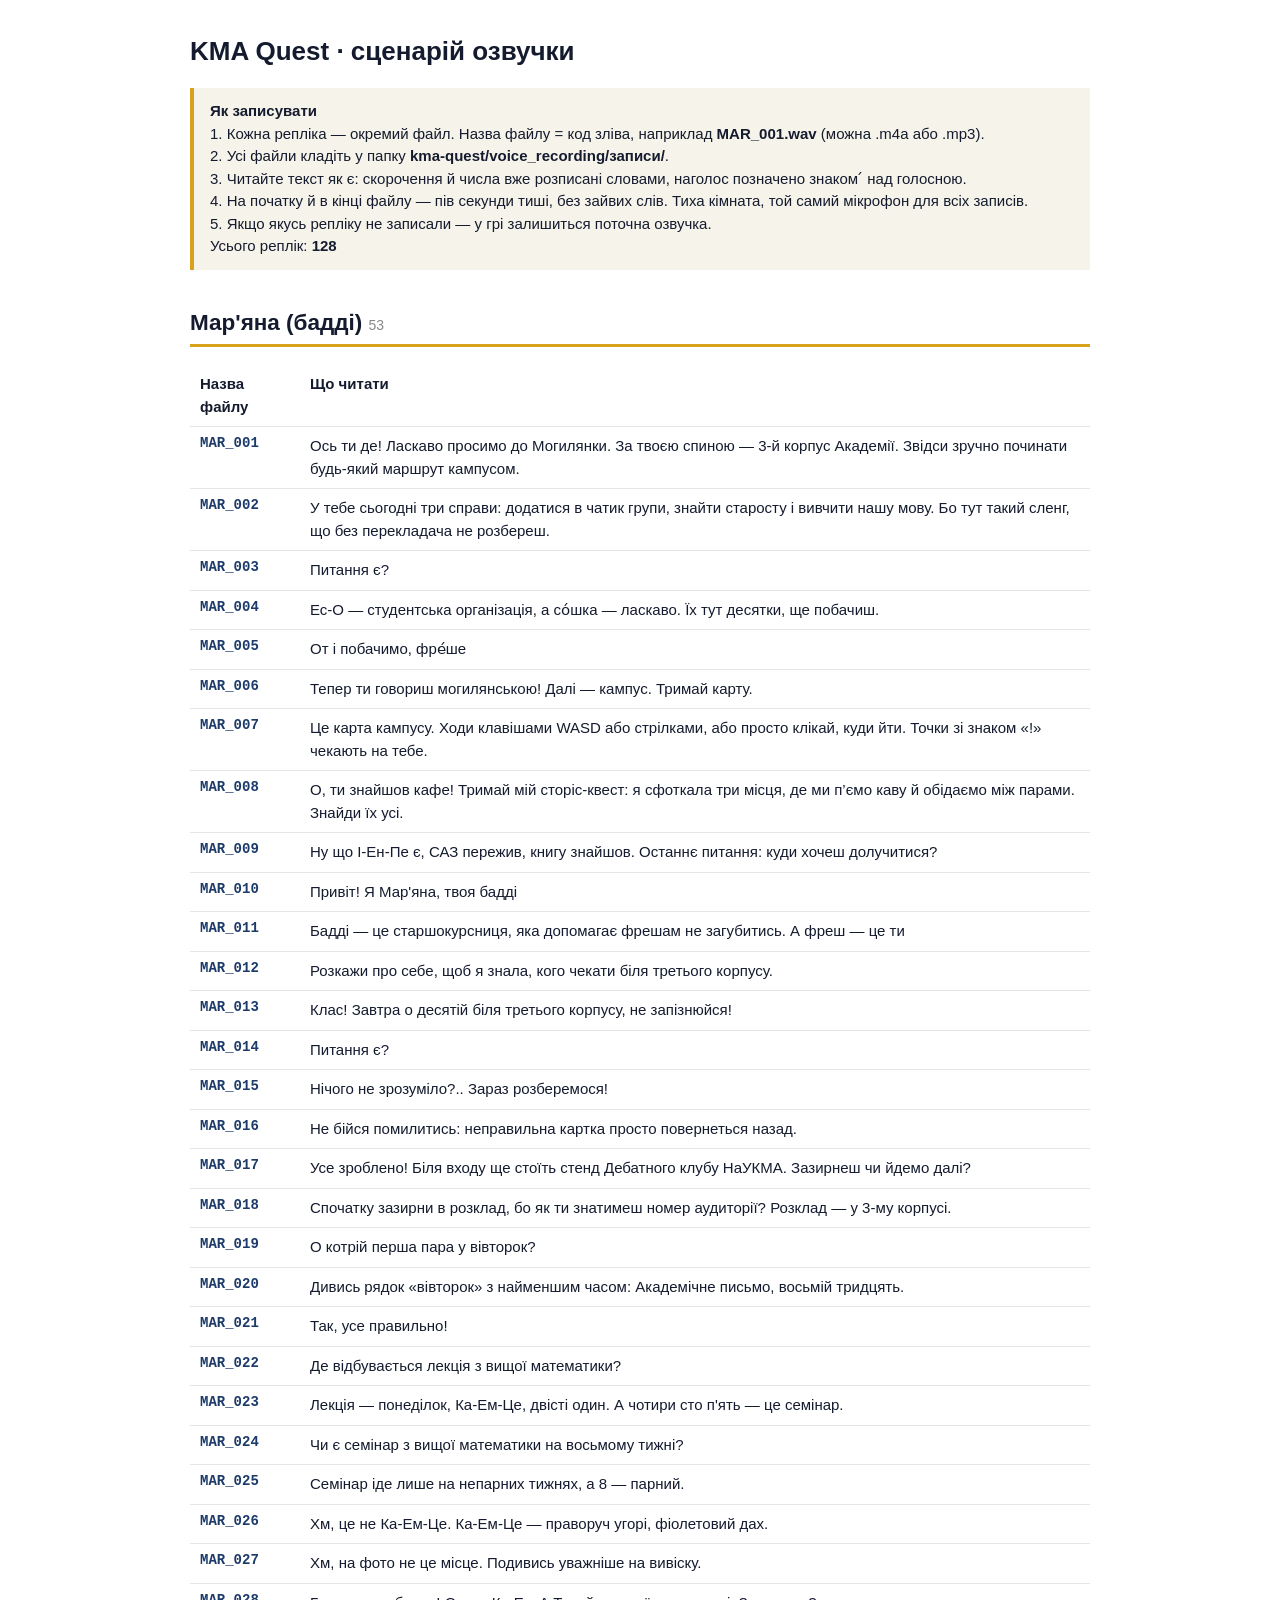
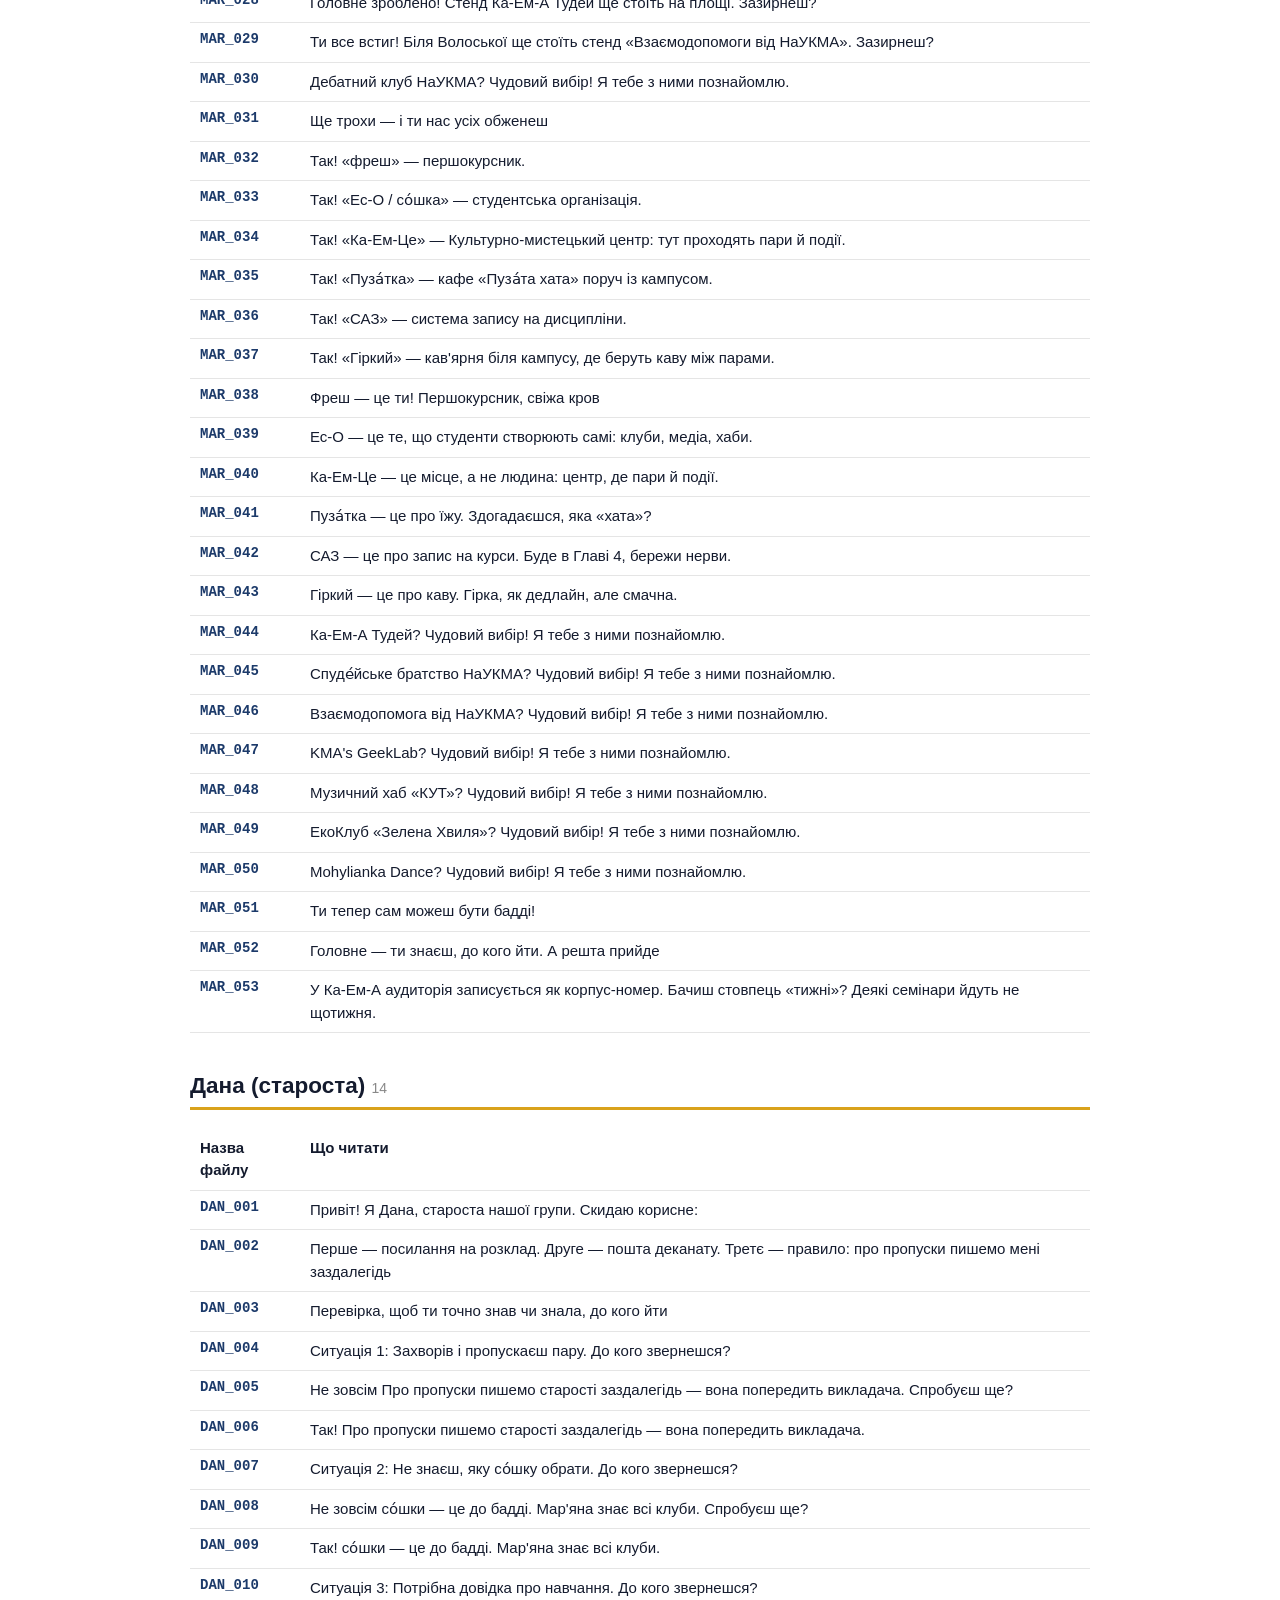
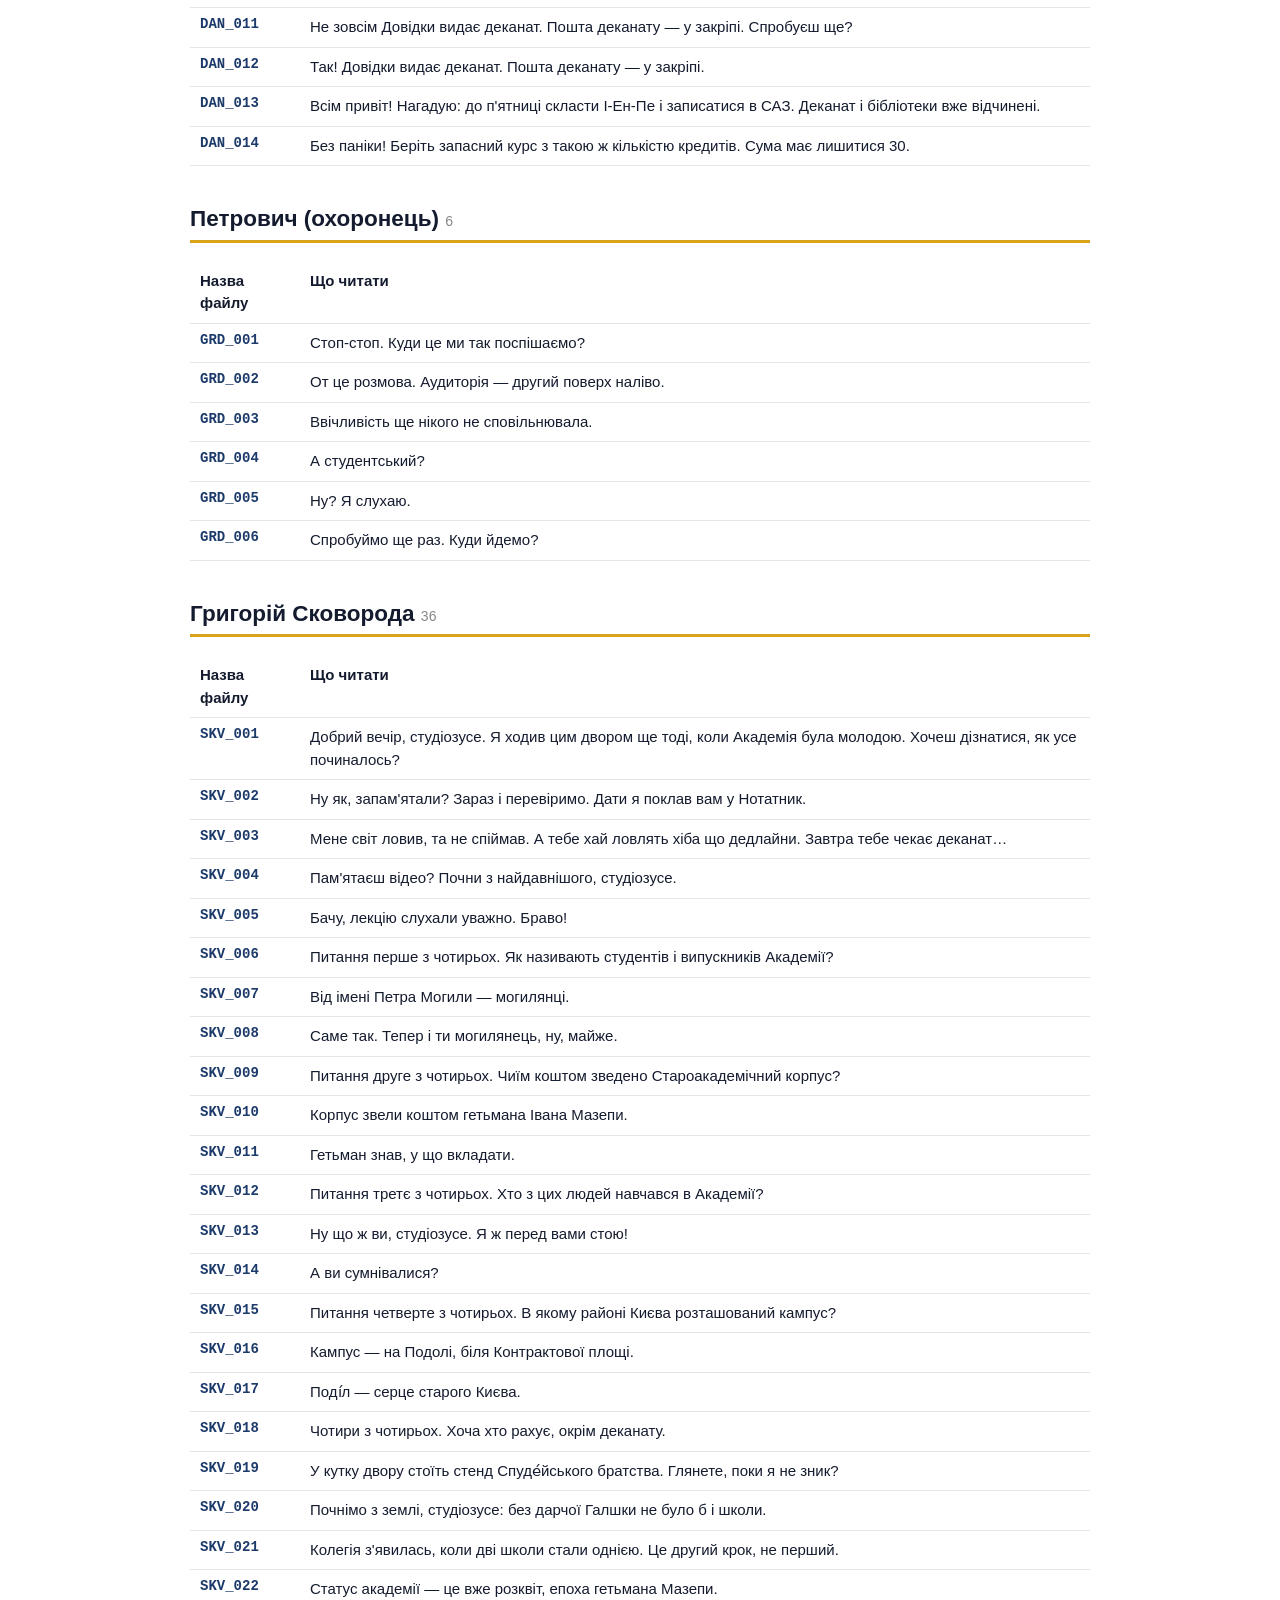
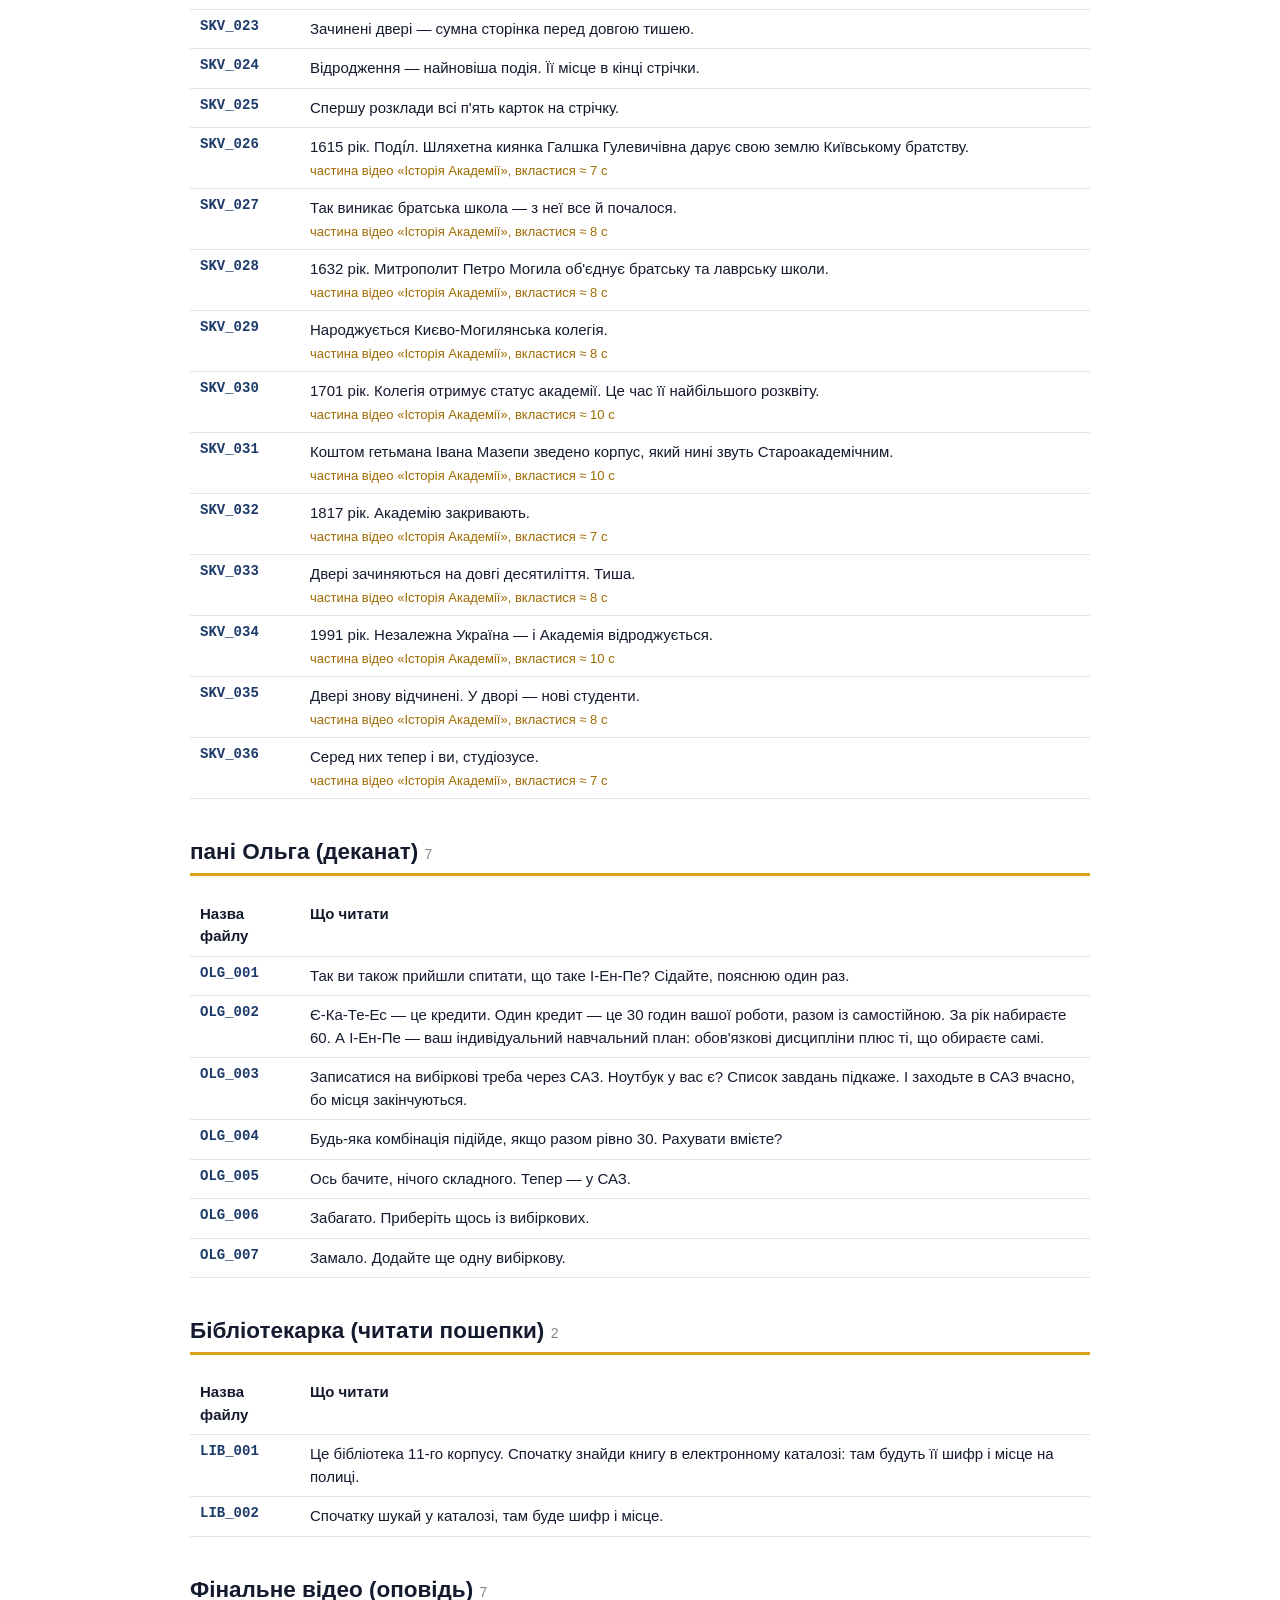
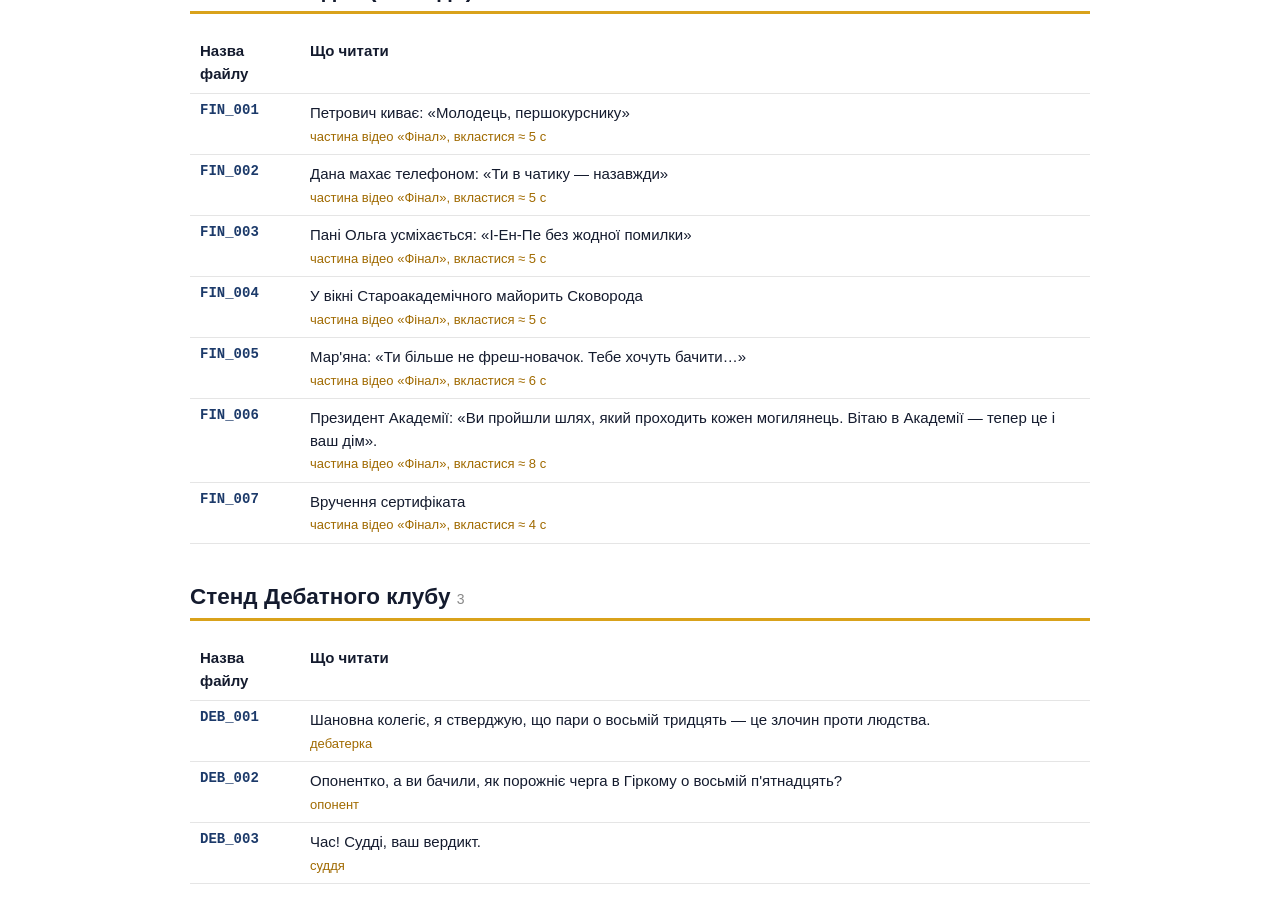
<file: voice_recording/СЦЕНАРІЙ_ОЗВУЧКИ.html>
<!doctype html><meta charset=utf-8><title>KMA Quest · сценарій озвучки</title><style>body{font:15px/1.5 -apple-system,Segoe UI,sans-serif;max-width:900px;margin:32px auto;padding:0 16px;color:#141b2e}
h1{font-size:26px}h2{margin-top:36px;border-bottom:3px solid #d9a21b;padding-bottom:4px}h2 span{font-size:14px;color:#888;font-weight:400}
table{border-collapse:collapse;width:100%}td,th{border-bottom:1px solid #e5e5e5;padding:8px 10px;vertical-align:top;text-align:left}
td.c{font:600 14px ui-monospace,Menlo,monospace;white-space:nowrap;color:#1c3a6a;width:90px}.n{color:#a06a00;font-size:13px;margin-top:2px}
.box{background:#f6f3ea;border-left:4px solid #d9a21b;padding:12px 16px;margin:16px 0}@media print{h2{break-after:avoid}tr{break-inside:avoid}}</style><h1>KMA Quest · сценарій озвучки</h1><div class="box"><b>Як записувати</b><br>
1. Кожна репліка — окремий файл. Назва файлу = код зліва, наприклад <b>MAR_001.wav</b> (можна .m4a або .mp3).<br>
2. Усі файли кладіть у папку <b>kma-quest/voice_recording/записи/</b>.<br>
3. Читайте текст як є: скорочення й числа вже розписані словами, наголос позначено знаком ́ над голосною.<br>
4. На початку й в кінці файлу — пів секунди тиші, без зайвих слів. Тиха кімната, той самий мікрофон для всіх записів.<br>
5. Якщо якусь репліку не записали — у грі залишиться поточна озвучка.<br>
Усього реплік: <b>128</b></div><h2>Мар'яна (бадді) <span>53</span></h2><table><tr><th>Назва файлу</th><th>Що читати</th></tr><tr><td class="c">MAR_001</td><td>Ось ти де! Ласкаво просимо до Могилянки. За твоєю спиною — 3-й корпус Академії. Звідси зручно починати будь-який маршрут кампусом.</td></tr><tr><td class="c">MAR_002</td><td>У тебе сьогодні три справи: додатися в чатик групи, знайти старосту і вивчити нашу мову. Бо тут такий сленг, що без перекладача не розбереш.</td></tr><tr><td class="c">MAR_003</td><td>Питання є?</td></tr><tr><td class="c">MAR_004</td><td>Ес-О — студентська організація, а со́шка — ласкаво. Їх тут десятки, ще побачиш.</td></tr><tr><td class="c">MAR_005</td><td>От і побачимо, фре́ше</td></tr><tr><td class="c">MAR_006</td><td>Тепер ти говориш могилянською! Далі — кампус. Тримай карту.</td></tr><tr><td class="c">MAR_007</td><td>Це карта кампусу. Ходи клавішами WASD або стрілками, або просто клікай, куди йти. Точки зі знаком «!» чекають на тебе.</td></tr><tr><td class="c">MAR_008</td><td>О, ти знайшов кафе! Тримай мій сторіс-квест: я сфоткала три місця, де ми п’ємо каву й обідаємо між парами. Знайди їх усі.</td></tr><tr><td class="c">MAR_009</td><td>Ну що І-Ен-Пе є, САЗ пережив, книгу знайшов. Останнє питання: куди хочеш долучитися?</td></tr><tr><td class="c">MAR_010</td><td>Привіт! Я Мар'яна, твоя бадді</td></tr><tr><td class="c">MAR_011</td><td>Бадді — це старшокурсниця, яка допомагає фрешам не загубитись. А фреш — це ти</td></tr><tr><td class="c">MAR_012</td><td>Розкажи про себе, щоб я знала, кого чекати біля третього корпусу.</td></tr><tr><td class="c">MAR_013</td><td>Клас! Завтра о десятій біля третього корпусу, не запізнюйся!</td></tr><tr><td class="c">MAR_014</td><td>Питання є?</td></tr><tr><td class="c">MAR_015</td><td>Нічого не зрозуміло?.. Зараз розберемося!</td></tr><tr><td class="c">MAR_016</td><td>Не бійся помилитись: неправильна картка просто повернеться назад.</td></tr><tr><td class="c">MAR_017</td><td>Усе зроблено! Біля входу ще стоїть стенд Дебатного клубу НаУКМА. Зазирнеш чи йдемо далі?</td></tr><tr><td class="c">MAR_018</td><td>Спочатку зазирни в розклад, бо як ти знатимеш номер аудиторії? Розклад — у 3-му корпусі.</td></tr><tr><td class="c">MAR_019</td><td>О котрій перша пара у вівторок?</td></tr><tr><td class="c">MAR_020</td><td>Дивись рядок «вівторок» з найменшим часом: Академічне письмо, восьмій тридцять.</td></tr><tr><td class="c">MAR_021</td><td>Так, усе правильно!</td></tr><tr><td class="c">MAR_022</td><td>Де відбувається лекція з вищої математики?</td></tr><tr><td class="c">MAR_023</td><td>Лекція — понеділок, Ка-Ем-Це, двісті один. А чотири сто п'ять — це семінар.</td></tr><tr><td class="c">MAR_024</td><td>Чи є семінар з вищої математики на восьмому тижні?</td></tr><tr><td class="c">MAR_025</td><td>Семінар іде лише на непарних тижнях, а 8 — парний.</td></tr><tr><td class="c">MAR_026</td><td>Хм, це не Ка-Ем-Це. Ка-Ем-Це — праворуч угорі, фіолетовий дах.</td></tr><tr><td class="c">MAR_027</td><td>Хм, на фото не це місце. Подивись уважніше на вивіску.</td></tr><tr><td class="c">MAR_028</td><td>Головне зроблено! Стенд Ка-Ем-А Тудей ще стоїть на площі. Зазирнеш?</td></tr><tr><td class="c">MAR_029</td><td>Ти все встиг! Біля Волоської ще стоїть стенд «Взаємодопомоги від НаУКМА». Зазирнеш?</td></tr><tr><td class="c">MAR_030</td><td>Дебатний клуб НаУКМА? Чудовий вибір! Я тебе з ними познайомлю.</td></tr><tr><td class="c">MAR_031</td><td>Ще трохи — і ти нас усіх обженеш</td></tr><tr><td class="c">MAR_032</td><td>Так! «фреш» — першокурсник.</td></tr><tr><td class="c">MAR_033</td><td>Так! «Ес-О / со́шка» — студентська організація.</td></tr><tr><td class="c">MAR_034</td><td>Так! «Ка-Ем-Це» — Культурно-мистецький центр: тут проходять пари й події.</td></tr><tr><td class="c">MAR_035</td><td>Так! «Пуза́тка» — кафе «Пуза́та хата» поруч із кампусом.</td></tr><tr><td class="c">MAR_036</td><td>Так! «САЗ» — система запису на дисципліни.</td></tr><tr><td class="c">MAR_037</td><td>Так! «Гіркий» — кав'ярня біля кампусу, де беруть каву між парами.</td></tr><tr><td class="c">MAR_038</td><td>Фреш — це ти! Першокурсник, свіжа кров</td></tr><tr><td class="c">MAR_039</td><td>Ес-О — це те, що студенти створюють самі: клуби, медіа, хаби.</td></tr><tr><td class="c">MAR_040</td><td>Ка-Ем-Це — це місце, а не людина: центр, де пари й події.</td></tr><tr><td class="c">MAR_041</td><td>Пуза́тка — це про їжу. Здогадаєшся, яка «хата»?</td></tr><tr><td class="c">MAR_042</td><td>САЗ — це про запис на курси. Буде в Главі 4, бережи нерви.</td></tr><tr><td class="c">MAR_043</td><td>Гіркий — це про каву. Гірка, як дедлайн, але смачна.</td></tr><tr><td class="c">MAR_044</td><td>Ка-Ем-А Тудей? Чудовий вибір! Я тебе з ними познайомлю.</td></tr><tr><td class="c">MAR_045</td><td>Спуде́йське братство НаУКМА? Чудовий вибір! Я тебе з ними познайомлю.</td></tr><tr><td class="c">MAR_046</td><td>Взаємодопомога від НаУКМА? Чудовий вибір! Я тебе з ними познайомлю.</td></tr><tr><td class="c">MAR_047</td><td>KMA's GeekLab? Чудовий вибір! Я тебе з ними познайомлю.</td></tr><tr><td class="c">MAR_048</td><td>Музичний хаб «КУТ»? Чудовий вибір! Я тебе з ними познайомлю.</td></tr><tr><td class="c">MAR_049</td><td>ЕкоКлуб «Зелена Хвиля»? Чудовий вибір! Я тебе з ними познайомлю.</td></tr><tr><td class="c">MAR_050</td><td>Mohylianka Dance? Чудовий вибір! Я тебе з ними познайомлю.</td></tr><tr><td class="c">MAR_051</td><td>Ти тепер сам можеш бути бадді!</td></tr><tr><td class="c">MAR_052</td><td>Головне — ти знаєш, до кого йти. А решта прийде</td></tr><tr><td class="c">MAR_053</td><td>У Ка-Ем-А аудиторія записується як корпус-номер. Бачиш стовпець «тижні»? Деякі семінари йдуть не щотижня.</td></tr></table><h2>Дана (староста) <span>14</span></h2><table><tr><th>Назва файлу</th><th>Що читати</th></tr><tr><td class="c">DAN_001</td><td>Привіт! Я Дана, староста нашої групи. Скидаю корисне:</td></tr><tr><td class="c">DAN_002</td><td>Перше — посилання на розклад. Друге — пошта деканату. Третє — правило: про пропуски пишемо мені заздалегідь</td></tr><tr><td class="c">DAN_003</td><td>Перевірка, щоб ти точно знав чи знала, до кого йти</td></tr><tr><td class="c">DAN_004</td><td>Ситуація 1: Захворів і пропускаєш пару. До кого звернешся?</td></tr><tr><td class="c">DAN_005</td><td>Не зовсім Про пропуски пишемо старості заздалегідь — вона попередить викладача. Спробуєш ще?</td></tr><tr><td class="c">DAN_006</td><td>Так! Про пропуски пишемо старості заздалегідь — вона попередить викладача.</td></tr><tr><td class="c">DAN_007</td><td>Ситуація 2: Не знаєш, яку со́шку обрати. До кого звернешся?</td></tr><tr><td class="c">DAN_008</td><td>Не зовсім со́шки — це до бадді. Мар'яна знає всі клуби. Спробуєш ще?</td></tr><tr><td class="c">DAN_009</td><td>Так! со́шки — це до бадді. Мар'яна знає всі клуби.</td></tr><tr><td class="c">DAN_010</td><td>Ситуація 3: Потрібна довідка про навчання. До кого звернешся?</td></tr><tr><td class="c">DAN_011</td><td>Не зовсім Довідки видає деканат. Пошта деканату — у закріпі. Спробуєш ще?</td></tr><tr><td class="c">DAN_012</td><td>Так! Довідки видає деканат. Пошта деканату — у закріпі.</td></tr><tr><td class="c">DAN_013</td><td>Всім привіт! Нагадую: до п'ятниці скласти І-Ен-Пе і записатися в САЗ. Деканат і бібліотеки вже відчинені.</td></tr><tr><td class="c">DAN_014</td><td>Без паніки! Беріть запасний курс з такою ж кількістю кредитів. Сума має лишитися 30.</td></tr></table><h2>Петрович (охоронець) <span>6</span></h2><table><tr><th>Назва файлу</th><th>Що читати</th></tr><tr><td class="c">GRD_001</td><td>Стоп-стоп. Куди це ми так поспішаємо?</td></tr><tr><td class="c">GRD_002</td><td>От це розмова. Аудиторія — другий поверх наліво.</td></tr><tr><td class="c">GRD_003</td><td>Ввічливість ще нікого не сповільнювала.</td></tr><tr><td class="c">GRD_004</td><td>А студентський?</td></tr><tr><td class="c">GRD_005</td><td>Ну? Я слухаю.</td></tr><tr><td class="c">GRD_006</td><td>Спробуймо ще раз. Куди йдемо?</td></tr></table><h2>Григорій Сковорода <span>36</span></h2><table><tr><th>Назва файлу</th><th>Що читати</th></tr><tr><td class="c">SKV_001</td><td>Добрий вечір, студіозусе. Я ходив цим двором ще тоді, коли Академія була молодою. Хочеш дізнатися, як усе починалось?</td></tr><tr><td class="c">SKV_002</td><td>Ну як, запам'ятали? Зараз і перевіримо. Дати я поклав вам у Нотатник.</td></tr><tr><td class="c">SKV_003</td><td>Мене світ ловив, та не спіймав. А тебе хай ловлять хіба що дедлайни. Завтра тебе чекає деканат…</td></tr><tr><td class="c">SKV_004</td><td>Пам'ятаєш відео? Почни з найдавнішого, студіозусе.</td></tr><tr><td class="c">SKV_005</td><td>Бачу, лекцію слухали уважно. Браво!</td></tr><tr><td class="c">SKV_006</td><td>Питання перше з чотирьох. Як називають студентів і випускників Академії?</td></tr><tr><td class="c">SKV_007</td><td>Від імені Петра Могили — могилянці.</td></tr><tr><td class="c">SKV_008</td><td>Саме так. Тепер і ти могилянець, ну, майже.</td></tr><tr><td class="c">SKV_009</td><td>Питання друге з чотирьох. Чиїм коштом зведено Староакадемічний корпус?</td></tr><tr><td class="c">SKV_010</td><td>Корпус звели коштом гетьмана Івана Мазепи.</td></tr><tr><td class="c">SKV_011</td><td>Гетьман знав, у що вкладати.</td></tr><tr><td class="c">SKV_012</td><td>Питання третє з чотирьох. Хто з цих людей навчався в Академії?</td></tr><tr><td class="c">SKV_013</td><td>Ну що ж ви, студіозусе. Я ж перед вами стою!</td></tr><tr><td class="c">SKV_014</td><td>А ви сумнівалися?</td></tr><tr><td class="c">SKV_015</td><td>Питання четверте з чотирьох. В якому районі Києва розташований кампус?</td></tr><tr><td class="c">SKV_016</td><td>Кампус — на Подолі, біля Контрактової площі.</td></tr><tr><td class="c">SKV_017</td><td>Поді́л — серце старого Києва.</td></tr><tr><td class="c">SKV_018</td><td>Чотири з чотирьох. Хоча хто рахує, окрім деканату.</td></tr><tr><td class="c">SKV_019</td><td>У кутку двору стоїть стенд Спуде́йського братства. Глянете, поки я не зник?</td></tr><tr><td class="c">SKV_020</td><td>Почнімо з землі, студіозусе: без дарчої Галшки не було б і школи.</td></tr><tr><td class="c">SKV_021</td><td>Колегія з'явилась, коли дві школи стали однією. Це другий крок, не перший.</td></tr><tr><td class="c">SKV_022</td><td>Статус академії — це вже розквіт, епоха гетьмана Мазепи.</td></tr><tr><td class="c">SKV_023</td><td>Зачинені двері — сумна сторінка перед довгою тишею.</td></tr><tr><td class="c">SKV_024</td><td>Відродження — найновіша подія. Її місце в кінці стрічки.</td></tr><tr><td class="c">SKV_025</td><td>Спершу розклади всі п'ять карток на стрічку.</td></tr><tr><td class="c">SKV_026</td><td>1615 рік. Поді́л. Шляхетна киянка Галшка Гулевичівна дарує свою землю Київському братству.<div class="n">частина відео «Історія Академії», вкластися ≈ 7 с</div></td></tr><tr><td class="c">SKV_027</td><td>Так виникає братська школа — з неї все й почалося.<div class="n">частина відео «Історія Академії», вкластися ≈ 8 с</div></td></tr><tr><td class="c">SKV_028</td><td>1632 рік. Митрополит Петро Могила об'єднує братську та лаврську школи.<div class="n">частина відео «Історія Академії», вкластися ≈ 8 с</div></td></tr><tr><td class="c">SKV_029</td><td>Народжується Києво-Могилянська колегія.<div class="n">частина відео «Історія Академії», вкластися ≈ 8 с</div></td></tr><tr><td class="c">SKV_030</td><td>1701 рік. Колегія отримує статус академії. Це час її найбільшого розквіту.<div class="n">частина відео «Історія Академії», вкластися ≈ 10 с</div></td></tr><tr><td class="c">SKV_031</td><td>Коштом гетьмана Івана Мазепи зведено корпус, який нині звуть Староакадемічним.<div class="n">частина відео «Історія Академії», вкластися ≈ 10 с</div></td></tr><tr><td class="c">SKV_032</td><td>1817 рік. Академію закривають.<div class="n">частина відео «Історія Академії», вкластися ≈ 7 с</div></td></tr><tr><td class="c">SKV_033</td><td>Двері зачиняються на довгі десятиліття. Тиша.<div class="n">частина відео «Історія Академії», вкластися ≈ 8 с</div></td></tr><tr><td class="c">SKV_034</td><td>1991 рік. Незалежна Україна — і Академія відроджується.<div class="n">частина відео «Історія Академії», вкластися ≈ 10 с</div></td></tr><tr><td class="c">SKV_035</td><td>Двері знову відчинені. У дворі — нові студенти.<div class="n">частина відео «Історія Академії», вкластися ≈ 8 с</div></td></tr><tr><td class="c">SKV_036</td><td>Серед них тепер і ви, студіозусе.<div class="n">частина відео «Історія Академії», вкластися ≈ 7 с</div></td></tr></table><h2>пані Ольга (деканат) <span>7</span></h2><table><tr><th>Назва файлу</th><th>Що читати</th></tr><tr><td class="c">OLG_001</td><td>Так ви також прийшли спитати, що таке І-Ен-Пе? Сідайте, пояснюю один раз.</td></tr><tr><td class="c">OLG_002</td><td>Є-Ка-Те-Ес — це кредити. Один кредит — це 30 годин вашої роботи, разом із самостійною. За рік набираєте 60. А І-Ен-Пе — ваш індивідуальний навчальний план: обов'язкові дисципліни плюс ті, що обираєте самі.</td></tr><tr><td class="c">OLG_003</td><td>Записатися на вибіркові треба через САЗ. Ноутбук у вас є? Список завдань підкаже. І заходьте в САЗ вчасно, бо місця закінчуються.</td></tr><tr><td class="c">OLG_004</td><td>Будь-яка комбінація підійде, якщо разом рівно 30. Рахувати вмієте?</td></tr><tr><td class="c">OLG_005</td><td>Ось бачите, нічого складного. Тепер — у САЗ.</td></tr><tr><td class="c">OLG_006</td><td>Забагато. Приберіть щось із вибіркових.</td></tr><tr><td class="c">OLG_007</td><td>Замало. Додайте ще одну вибіркову.</td></tr></table><h2>Бібліотекарка (читати пошепки) <span>2</span></h2><table><tr><th>Назва файлу</th><th>Що читати</th></tr><tr><td class="c">LIB_001</td><td>Це бібліотека 11-го корпусу. Спочатку знайди книгу в електронному каталозі: там будуть її шифр і місце на полиці.</td></tr><tr><td class="c">LIB_002</td><td>Спочатку шукай у каталозі, там буде шифр і місце.</td></tr></table><h2>Фінальне відео (оповідь) <span>7</span></h2><table><tr><th>Назва файлу</th><th>Що читати</th></tr><tr><td class="c">FIN_001</td><td>Петрович киває: «Молодець, першокурснику»<div class="n">частина відео «Фінал», вкластися ≈ 5 с</div></td></tr><tr><td class="c">FIN_002</td><td>Дана махає телефоном: «Ти в чатику — назавжди»<div class="n">частина відео «Фінал», вкластися ≈ 5 с</div></td></tr><tr><td class="c">FIN_003</td><td>Пані Ольга усміхається: «І-Ен-Пе без жодної помилки»<div class="n">частина відео «Фінал», вкластися ≈ 5 с</div></td></tr><tr><td class="c">FIN_004</td><td>У вікні Староакадемічного майорить Сковорода<div class="n">частина відео «Фінал», вкластися ≈ 5 с</div></td></tr><tr><td class="c">FIN_005</td><td>Мар'яна: «Ти більше не фреш-новачок. Тебе хочуть бачити…»<div class="n">частина відео «Фінал», вкластися ≈ 6 с</div></td></tr><tr><td class="c">FIN_006</td><td>Президент Академії: «Ви пройшли шлях, який проходить кожен могилянець. Вітаю в Академії — тепер це і ваш дім».<div class="n">частина відео «Фінал», вкластися ≈ 8 с</div></td></tr><tr><td class="c">FIN_007</td><td>Вручення сертифіката<div class="n">частина відео «Фінал», вкластися ≈ 4 с</div></td></tr></table><h2>Стенд Дебатного клубу <span>3</span></h2><table><tr><th>Назва файлу</th><th>Що читати</th></tr><tr><td class="c">DEB_001</td><td>Шановна колегіє, я стверджую, що пари о восьмій тридцять — це злочин проти людства.<div class="n">дебатерка</div></td></tr><tr><td class="c">DEB_002</td><td>Опонентко, а ви бачили, як порожніє черга в Гіркому о восьмій п'ятнадцять?<div class="n">опонент</div></td></tr><tr><td class="c">DEB_003</td><td>Час! Судді, ваш вердикт.<div class="n">суддя</div></td></tr></table>
</file>
